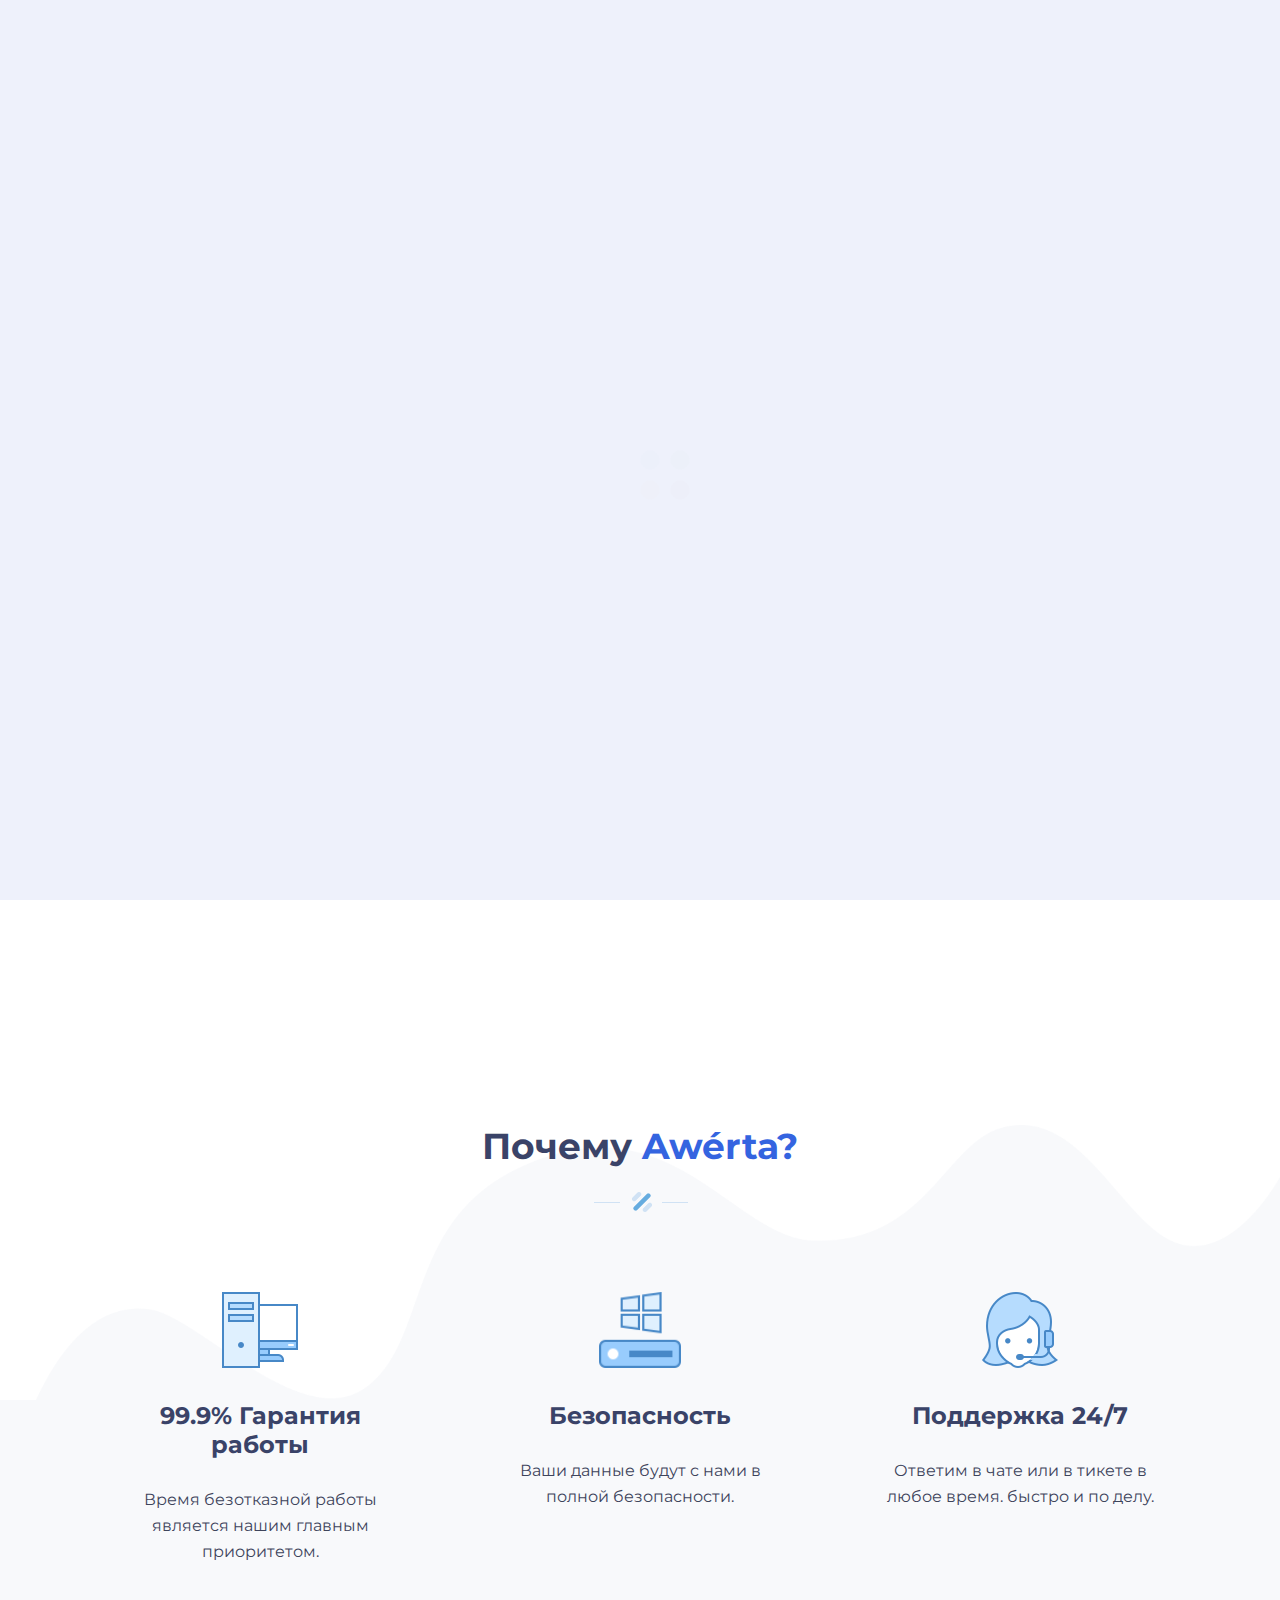
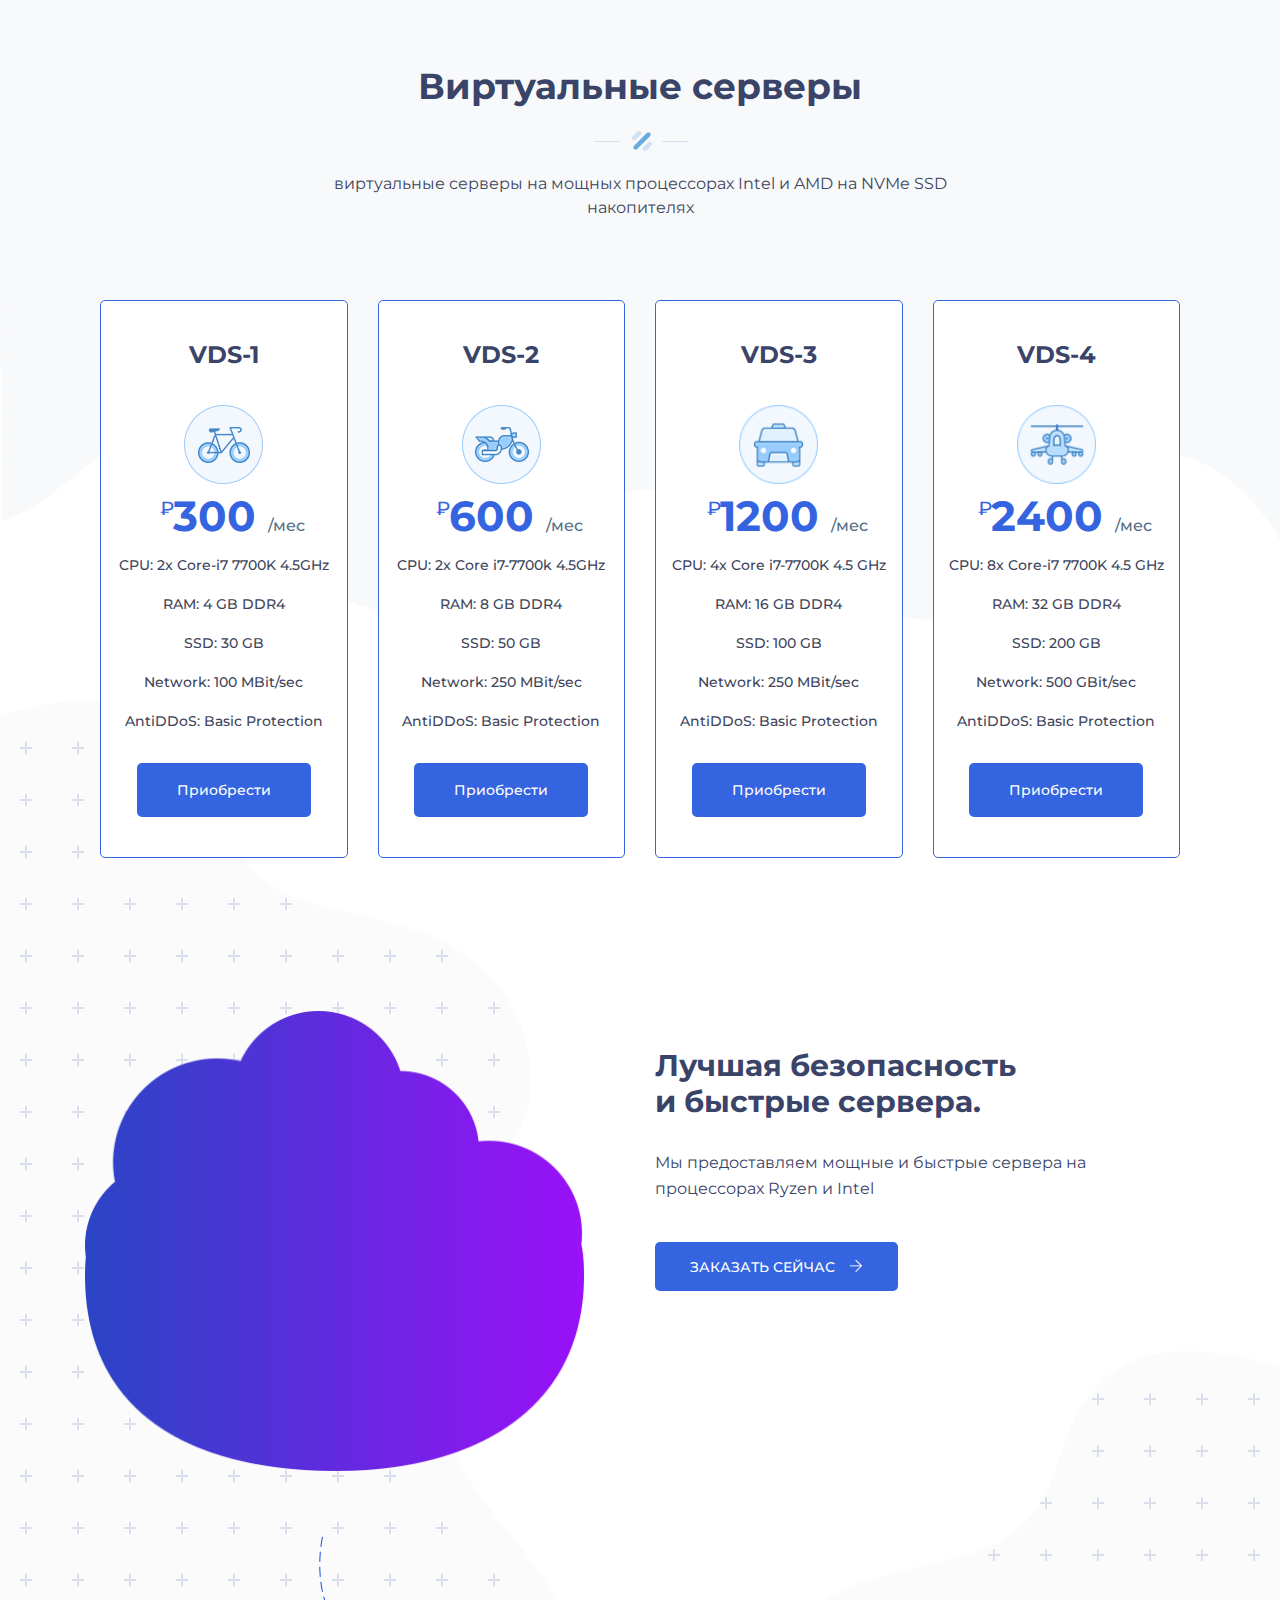
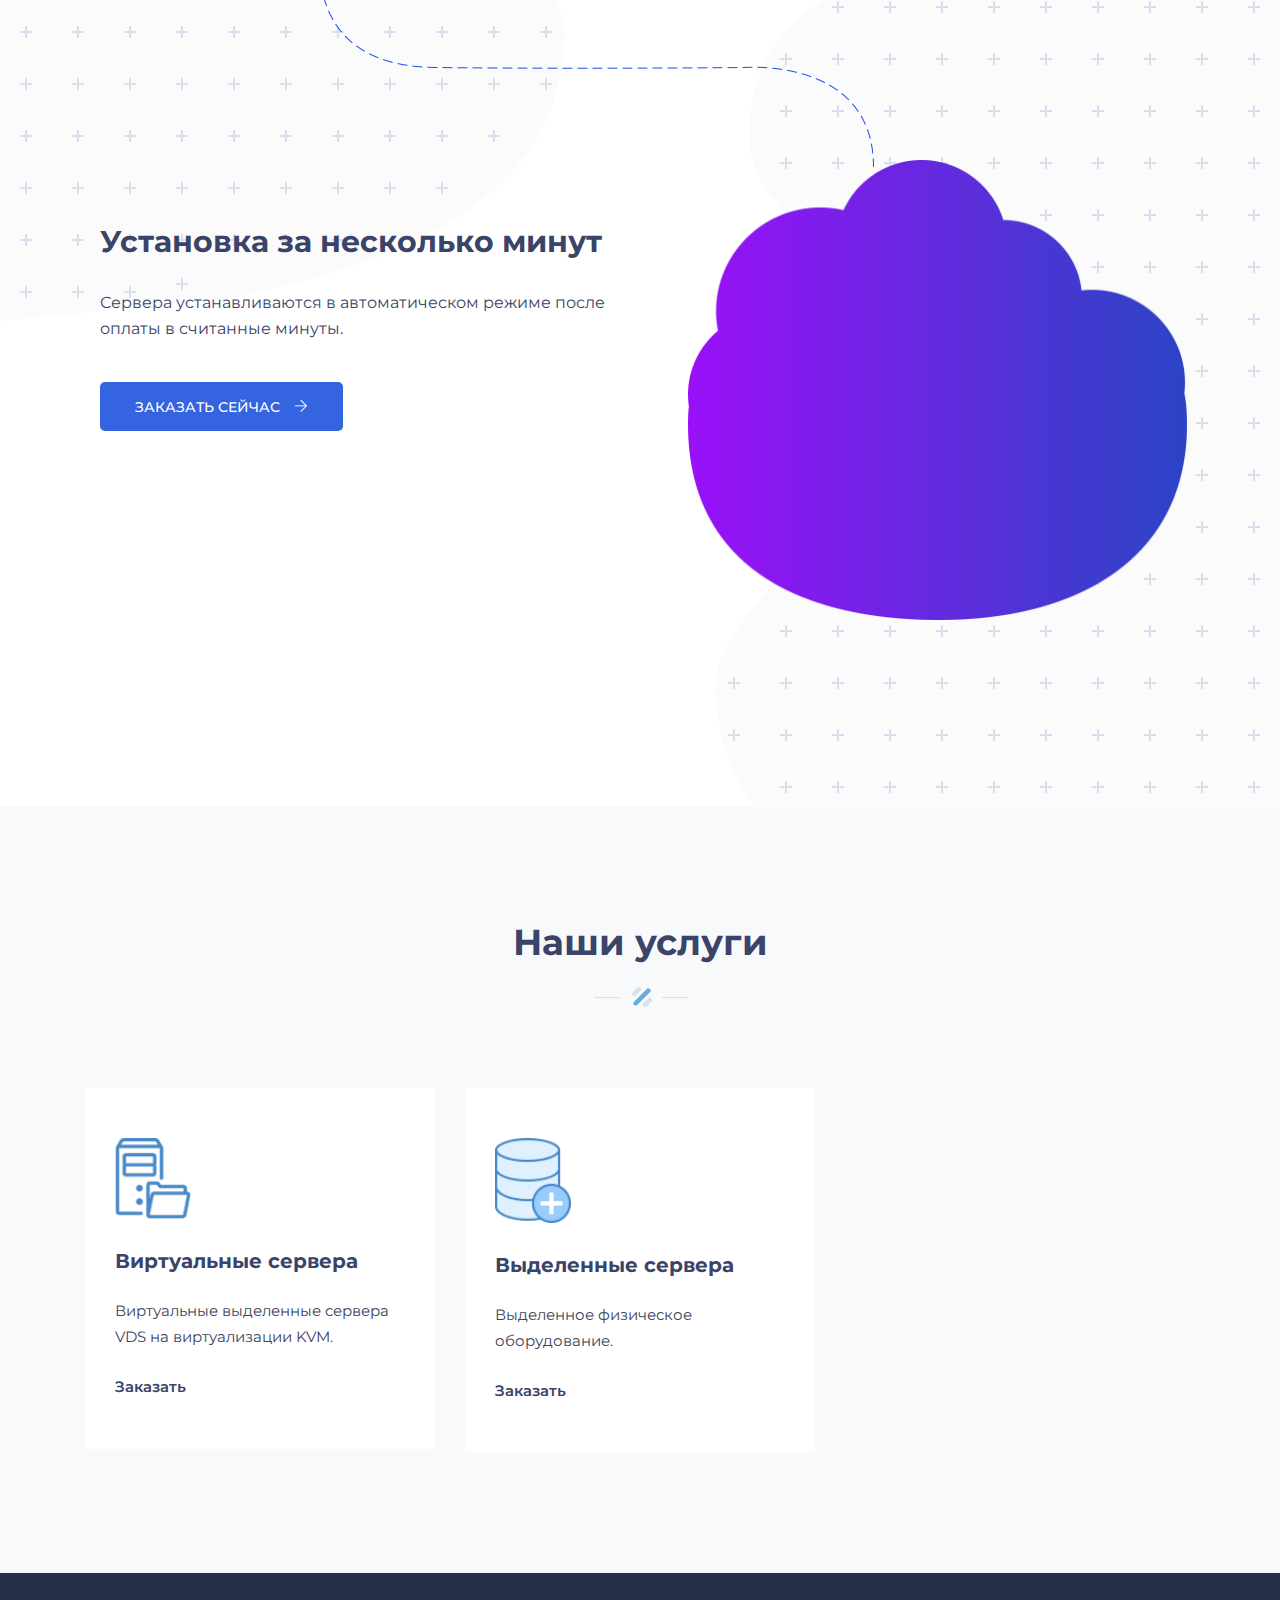
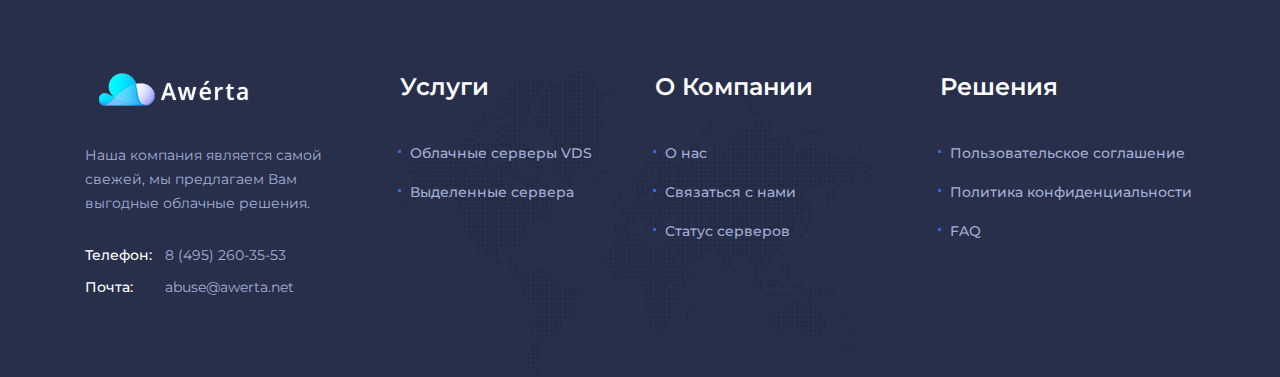
<file: index.html>
<!DOCTYPE html>
<html lang="zxx" class="no-js">

<head>
    <meta charset="utf-8">
    <meta http-equiv="X-UA-Compatible" content="IE=edge">
    <meta name="viewport" content="width=device-width, initial-scale=1">
    <title>Awerta.net | Облачные решения</title>
    <link rel="apple-touch-icon" href="asset/img/favicon/apple-touch-icon.png">
    <link rel="icon" href="asset/img/favicon/favicon.ico">
    <link href="https://fonts.googleapis.com/css?family=Montserrat:100,100i,200,200i,300,300i,400,400i,500,500i,600,600i,700,700i,800,800i,900,900i" rel="stylesheet">
    <link href="asset/css/bootstrap.min.css" rel="stylesheet">
    <link href="asset/css/jquery.mCustomScrollbar.min.css" rel="stylesheet">
    <link href="asset/css/style.min.css" rel="stylesheet">
    <link href="asset/css/elements.css" rel="stylesheet">
    <link href="style.css" rel="stylesheet">
    <link href="responsive.css" rel="stylesheet">
  
</head>

<body class="homepage-2">
  <div class="preloader-wrapper">
    <div class="preloder">
      <div class="shape shape-1"></div>
      <div class="shape shape-2"></div>
      <div class="shape shape-3"></div>
      <div class="shape shape-4"></div>
    </div>
  </div>

  

    <header class="header-top-area">
        <div class="container">
            <div class="row">
                <div class="col-xl-7 col-lg-7 col-md-6 col-12">
                    <div class="header-top-left">
                        <ul>
                            <li> <a href="tel:+74952603553"> <span class="ti-headphone-alt"></span>8 (495) 260-35-53</a> </li>
                            <li> <a href="mailto:abuse@awerta.net"> <span class="ti-email"></span>abuse@awerta.net</a> </li>
                        </ul>
                    </div>
                </div>
                <div class="col-xl-5 col-lg-5 col-md-6 col-12">
                    <div class="header-top-right">
                        <ul>
                            <li><a href="https://my.awerta.net/">Личный кабинет </a></li>
                        </ul>
                    </div>
                </div>
            </div>
        </div>
    </header>

    <div class="navigation-bar stick">
        <div class="container">
            <div class="row">
                <div class="col-md-2">
                    <div class="logo">
                        <a class="" href="index.html"><img src="asset/img/logo/logo.png" alt="logo"></a>
                    </div>
                </div>
                  <div class="col-md-10">
                     <div class="navigation">
                        <ul class="list-inline text-right" id="mainmenu">
                           <li>
                              <a href="https://awerta.net/">Главная</a>
                           </li>
                           <li class="mega-manu current-menu-has-children dropdown current-menu-item">
                              <a href="#">Услуги</a>
                                <ul class="dropdown-nav dropdown-nav-left ds-none">
                                    <li><a href="hosting.html">Shared Hosting</a></li>
                                    <li><a href="cloud.html">Cloud Hosting</a></li>
                                </ul>
                              <div class="maga-manu-wrapper">
                                 <div class="row">
                                    <div class="col-md-9 col-sm-9">
                                       <div class="row">
                                          <div class="col-md-6 col-sm-6">
                                             <div class="mega-single-items margin-bottom">
                                                <a class="hosting-links" href="vds.html">
                                                   <h2>Виртуальные сервера</h2>
                                                </a>
                                                <p>Виртуальные выделенные сервера VDS на виртуализации KVM.</p>
                                             </div>
                                             <div class="mega-single-items ">
                                                <a class="hosting-links" href="dedicated.html">
                                                   <h2>Выделенные сервера</h2>
                                                </a>
                                                <p>Выделенное физическое оборудование.</p>
                                             </div>
                                          </div>
                                       </div>
                                    </div>
                                    <div class="col-md-3 col-sm-3">
                                    </div>
                                 </div>
                              </div>
                           </li>
                           <li><a href="about.html">О нас</a></li>
                           <li><a href="https://status.awerta.net/">Статус серверов</a></li>
                           <li><a href="contact.html">Связаться с нами</a></li>
                        </ul>
                     </div>
                  </div>
            </div>
        </div>
    </div>

        <section class="slider-area">
            <div class="slider-wrapper">
                <div class="slider-single-item" data-animation="bounceIn" data-delay="1s">
                <div class="container">
                    <div class="slider-image0" data-animation="fadeInRight" data-delay="2s"><img src="asset/img/bg/hero-ing.png" alt="image01" /></div>
                  <div class="slider-heading" data-animation="fadeInUp" data-delay="1s"> Awérta <br> Облачные решения</div>
                  <div class="slider-heading-content" data-animation="fadeInDown" data-delay="2s">Один из самых стабильных хостинг-провадеров<br>по предоставлению облачных решений!</div>
                     <div class="slider-heading-btns">
                      <ul class="d-inline">
                        <li class="d-inline"><a href="https://my.awerta.net/" class="download-btn " data-animation="fadeInUp" data-delay="1s">Заказать сейчас</a> </li>
                      </ul>
                     </div>
                </div>
                </div>
            </div>
        </section>
    <section class="domain-area ">
    </section>

    <section class="blog-1-area">
        <div class="container">
            <div class="row">
                <div class="col-md-12">
                    <div class="section-title ">
                        <h2>Почему <span>Awérta?</span> </h2>
                        <img src="asset/img/section-shape.png" alt="section-shape">
                    </div>
                </div>
            </div>
            <div class="row">
                <div class="col-md-4 col-12 ">
                    <div class="single-blog-1">
                        <img src="asset/img/service/section-icon.png" alt="section-icon">
                        <h2>99.9% Гарантия работы</h2>
                        <p>Время безотказной работы является нашим главным приоритетом.</p>
                    </div>
                </div>
                <div class="col-md-4 col-12 ">
                    <div class="single-blog-1">
                        <img src="asset/img/service/section-icon-2.png" alt="section-icon">
                        <h2>Безопасность</h2>
                        <p>Ваши данные будут с нами в полной безопасности.</p>
                    </div>
                </div>
                <div class="col-md-4 col-12 ">
                    <div class="single-blog-1">
                        <img src="asset/img/service/section-icon-3.png" alt="section-icon">
                        <h2>Поддержка 24/7</h2>
                        <p>Ответим в чате или в тикете в любое время. быстро и по делу.</p>
                    </div>
                </div>
            </div>

    <div class="homepage-2 pricing-table-area">
        <div class="container">
            <div class="row">
                <div class="col-md-12">
                    <div class="section-title">
                        <h2>Виртуальные серверы</h2>
                        <img src="asset/img/section-shape.png" alt="section-shape">
                        <p>виртуальные серверы на мощных процессорах Intel и AMD на NVMe SSD накопителях</p>
                    </div>
                </div>
            </div>

            <div class="row">
                <div class="col-lg-3 col-md-6 col-12">
                    <div class="single-pricing-table">
                        <h2>VDS-1</h2>
                        <img src="asset/img/pricing-icon/pricing-icon.png" alt="pricing-icon">
                        <div class="pricing-amount">
                            <sup><span class="currency">₽</span></sup>
                            <span class="price">
                              300
                          </span>
                            <span class="subscription">
                              /мес
                          </span>
                        </div>
                        <div class="pricing-content">
                            <ul>
                                <li>CPU: 2x Core-i7 7700K 4.5GHz</li>
                                <li>RAM: 4 GB DDR4</li>
                                <li>SSD: 30 GB</li>
                                <li>Network: 100 MBit/sec</li>
                                <li>AntiDDoS: Basic Protection</li>
                            </ul>
                            <a class="pricing-btn blue-btn" href="vds.html">Приобрести</a>
                        </div>
                    </div>
                </div>
                <div class="col-lg-3 col-md-6 col-12">
                    <div class="single-pricing-table active">
                        <h2>VDS-2</h2>
                        <img src="asset/img/pricing-icon/pricing-icon-2.png" alt="pricing-icon">
                        <div class="pricing-amount">
                            <sup><span class="currency">₽</span></sup>
                            <span class="price">
                              600
                          </span>
                            <span class="subscription">
                              /мес
                          </span>
                        </div>
                        <div class="pricing-content">
                            <ul>
                                <li>CPU: 2x Core i7-7700k 4.5GHz</li>
                                <li>RAM: 8 GB DDR4</li>
                                <li>SSD: 50 GB</li>
                                <li>Network: 250 MBit/sec</li>
                                <li>AntiDDoS: Basic Protection</li>
                            </ul>
                            <a class="pricing-btn blue-btn" href="vds.html">Приобрести</a>
                        </div>
                    </div>
                </div>
                <div class="col-lg-3 col-md-6 col-12">
                    <div class="single-pricing-table">
                        <h2>VDS-3</h2>
                        <img src="asset/img/pricing-icon/pricing-icon-3.png" alt="pricing-icon">
                        <div class="pricing-amount">
                            <sup><span class="currency">₽</span></sup>
                            <span class="price">
                            1200
                          </span>
                            <span class="subscription">
                              /мес
                          </span>
                        </div>
                        <div class="pricing-content">
                            <ul>
                                <li>CPU: 4x Core i7-7700K 4.5 GHz</li>
                                <li>RAM: 16 GB DDR4</li>
                                <li>SSD: 100 GB</li>
                                <li>Network: 250 MBit/sec</li>
                                <li>AntiDDoS: Basic Protection</li>
                            </ul>
                            <a class="pricing-btn blue-btn" href="vds.html">Приобрести</a>
                        </div>
                    </div>
                </div>
                <div class="col-lg-3 col-md-6 col-12">
                    <div class="single-pricing-table">
                        <h2>VDS-4</h2>
                        <img src="asset/img/pricing-icon/pricing-icon-4.png" alt="pricing-icon">
                        <div class="pricing-amount">
                            <sup><span class="currency">₽</span></sup>
                            <span class="price">
                              2400
                          </span>
                            <span class="subscription">
                              /мес
                          </span>
                        </div>
                        <div class="pricing-content">
                            <ul>
                                <li>CPU: 8x Core-i7 7700K 4.5 GHz</li>
                                <li>RAM: 32 GB DDR4</li>
                                <li>SSD: 200 GB</li>
                                <li>Network: 500 GBit/sec</li>
                                <li>AntiDDoS: Basic Protection</li>
                            </ul>
                            <a class="pricing-btn blue-btn" href="vds.html">Приобрести</a>
                        </div>
                    </div>
                </div>

            </div>

        </div>
    </div>
     <section class="power-area">
            <div class="container">
                <div class="row">
                    <div class="col-lg-6 col-md-12 col-12">
                        <div class="power-left">
                            <div class="clouds">
                                <img src="asset/img/cloud/cloud-1-2.png" alt="cloud" class="cloud1">
                                <img src="asset/img/cloud/cloud-2-2.png" alt="cloud" class="cloud3">
                                <img src="asset/img/cloud/cloud-3-2.png" alt="cloud" class="cloud4">
                                <img src="asset/img/cloud/cloud-4-2.png" alt="cloud" class="cloud6">
                            </div>
                            <img class=" wow fadeInDown" data-animation="fadeInDown" animation-duration="2s" data-delay="2s" src="asset/img/feature/feature-2-2.png" alt="image">
                        </div>
                    </div>
                    <div class="col-lg-6 col-md-12 col-12 pr-0">
                        <div class="power-right">
                            <h2>Лучшая безопасность <br> и быстрые сервера. </h2>
                            <p>Мы предоставляем мощные и быстрые сервера на процессорах Ryzen и Intel</p>
      
                            <a class="pricing-btn blue-btn" href="https://my.awerta.net/">ЗАКАЗАТЬ СЕЙЧАС <i class="ti-arrow-right"></i></a>
                        </div>
                    </div>
                </div>
                <div class="power-area-2">
                    <div class="row">
                        <div class="col-lg-6 col-md-12 col-12 order-md-last order-lg-first pr-0">
                            <div class="power-right">
                                <h2>Установка за несколько минут </h2>
                                <p>Сервера устанавливаются в автоматическом режиме после оплаты в считанные минуты.</p>
                                <a class="pricing-btn blue-btn" href="https://my.awerta.net/">ЗАКАЗАТЬ СЕЙЧАС <i class="ti-arrow-right"></i></a>
                            </div>
                        </div>
                        <div class="col-lg-6 col-md-12 col-12 order-md-first order-lg-last text-right">
                            <div class="power-left">
                            <div class="clouds">
                                <img src="asset/img/cloud/cloud-1-2.png" alt="cloud" class="cloud1">
                                <img src="asset/img/cloud/cloud-2-2.png" alt="cloud" class="cloud3">
                                <img src="asset/img/cloud/cloud-3-2.png" alt="cloud" class="cloud4">
                                <img src="asset/img/cloud/cloud-4-2.png" alt="cloud" class="cloud6">
                            </div>
                                <img class="wow fadeInDown" data-animation="fadeInDown" animation-duration="2s" data-delay="2s" src="asset/img/feature/feature-1-2.png" alt="image">
                            </div>
                        </div>
                    </div>
                </div>
            </div>
        </section>

    </div>
    </section>

    <section class="homepage-2 blog-2-area">
        <div class="container">
            <div class="row">
                <div class="col-md-12">
                    <div class="section-title ">
                        <h2>Наши услуги</h2>
                        <img src="asset/img/section-shape.png" alt="section-shape">
                    </div>
                </div>
            </div>
            <div class="row">
                <div class="col-lg-4 col-md-6 col-12 ">
                    <div class="single-blog-1">
                        <img src="asset/img/service/service-icon.png" alt="section-icon">
                        <h2>Виртуальные сервера</h2>
                        <p>Виртуальные выделенные сервера VDS на виртуализации KVM.</p>
                        <a href="https://my.awerta.net/" class="read-more-btn">Заказать <i class="ti-arrow-right"></i> </a>
                    </div>
                </div>
                <div class="col-lg-4 col-md-6 col-12 ">
                    <div class="single-blog-1">
                        <img src="asset/img/service/service-icon-2.png" alt="section-icon">
                        <h2>Выделенные сервера</h2>
                        <p>Выделенное физическое оборудование.</p>
                        <a href="https://my.awerta.net/" class="read-more-btn">Заказать <i class="ti-arrow-right"></i></a>
                    </div>
                </div>
            </div>
        </section>

      <section class="footer-area">
         <div class="container">
            <div class="footer-main ">
               <div class="row">
                  <div class="col-lg-3 col-md-12 col-12">
                     <div class="footer-single-item">
                        <div class="logo">
                           <a href="index.html"><img src="asset/img/logo/footer-logo.png" alt="logo"></a>
                        </div>
                        <p>Наша компания является самой свежей, мы предлагаем Вам выгодные облачные решения.</p>
                        <p class="contact-info"><span>Телефон:</span><a href="tel:+84952603553">8 (495) 260-35-53</a></p>
                        <p class="contact-info"><span>Почта:</span><a href="mailto:abuse@awerta.net">abuse@awerta.net</a> </p>
                     </div>
                  </div>
                  <div class="col-lg-3 col-md-12 col-12 ">
                     <div class="single-footer margin-left">
                        <h2>Услуги</h2>
                        <div class="footer-links">
                           <ul>
                              <li><a href="vds.html">Облачные серверы VDS</a></li>
                              <li><a href="dedicated.html">Выделенные сервера</a></li>
                           </ul>
                        </div>
                     </div>
                  </div>
                  <div class="col-lg-3 col-md-12 col-12 ">
                     <div class="single-footer">
                        <h2>О компании</h2>
                        <div class="footer-links">
                           <ul>
                              <li><a href="about.html">О нас</a></li>
                              <li><a href="contact.html">Связаться с нами</a></li>
                              <li><a href="https://status.awerta.net/">Статус серверов</a></li>
                           </ul>
                        </div>
                     </div>
                  </div>
                  <div class="col-lg-3 col-md-12 col-12 ">
                     <div class="single-footer">
                        <h2>Решения</h2>
                        <div class="footer-links">
                           <ul>
                              <li><a href="terms.html">Пользовательское соглашение</a></li>
                              <li><a href="privacy.html">Политика конфиденциальности</a></li>
                              <li><a href="faq.html">FAQ</a></li>
                           </ul>
                        </div>
                     </div>
                  </div>
               </div>
            </div>
         </div>
      </section>
    <script src="asset/js/jquery.min.js"></script>
    <script src="asset/js/bootstrap.min.js"></script>
    <script src="asset/js/jquery.onecarousel.min.js"></script>
    <script src="asset/js/jquery.touchwipe.min.js"></script>
    <script src="asset/js/plugins.js"></script>
    <script src="asset/js/jquery.mCustomScrollbar.concat.min.js"></script>
    <script src="asset/js/main.js"></script>
    <script src="asset/js/ajax-mail.js"></script>
    <script src="asset/js/ajax-subscribe.js"></script>



</body>

</html>
</file>
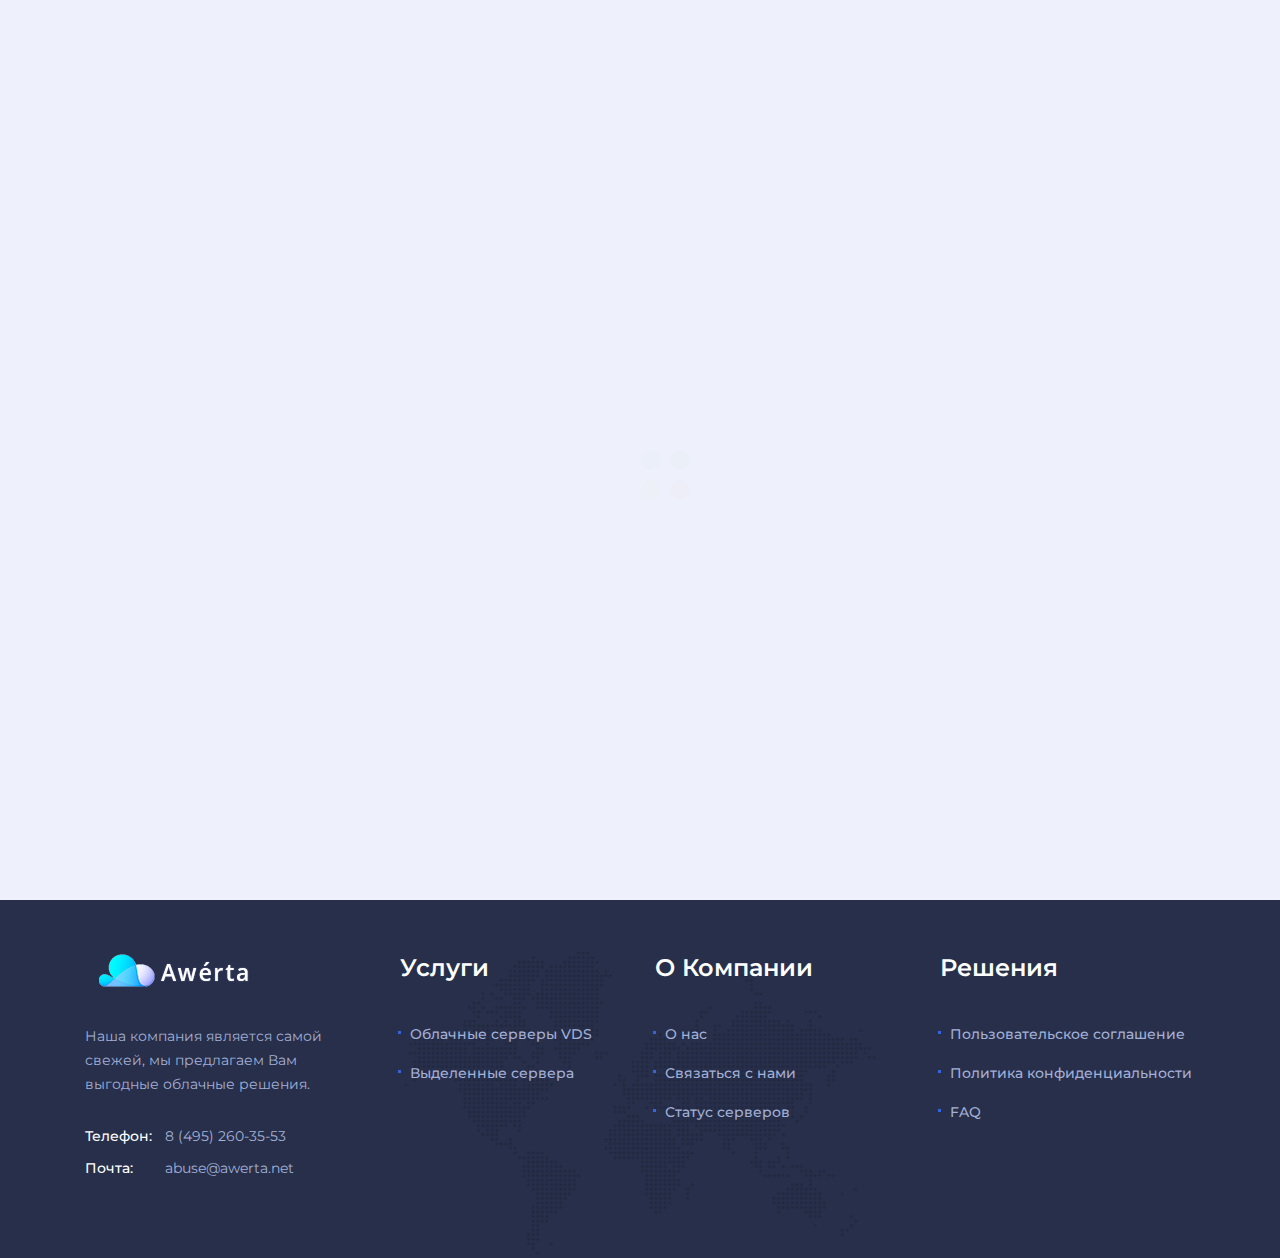
<file: about.html>
<!DOCTYPE html>
<html lang="zxx">

<head>
    <meta charset="utf-8">
    <meta http-equiv="X-UA-Compatible" content="IE=edge">
    <meta name="viewport" content="width=device-width, initial-scale=1">
    <title>Awerta.net | Облачные решения</title>
    <link rel="apple-touch-icon" href="asset/img/favicon/apple-touch-icon.png">
    <link rel="icon" href="asset/img/favicon/favicon.ico">
    <link href="https://fonts.googleapis.com/css?family=Montserrat:100,100i,200,200i,300,300i,400,400i,500,500i,600,600i,700,700i,800,800i,900,900i" rel="stylesheet">
    <link href="asset/css/bootstrap.min.css" rel="stylesheet">
    <link href="asset/css/jquery.mCustomScrollbar.min.css" rel="stylesheet">
    <link href="asset/css/venobox.css" rel="stylesheet">
    <link href="asset/css/elements.css" rel="stylesheet">
    <link href="style.css" rel="stylesheet">
    <link href="responsive.css" rel="stylesheet">

</head>

<body class="homepage-2 about-page">
  <div class="preloader-wrapper">
    <div class="preloder">
      <div class="shape shape-1"></div>
      <div class="shape shape-2"></div>
      <div class="shape shape-3"></div>
      <div class="shape shape-4"></div>
    </div>
  </div>
    
   
    <header class="header-top-area">
        <div class="container">
            <div class="row">
                <div class="col-xl-7 col-lg-7 col-md-6 col-12">
                    <div class="header-top-left">
                        <ul>
                            <li> <a href="tel:+74952603553"> <span class="ti-headphone-alt"></span>8 (495) 260-35-53</a> </li>
                            <li> <a href="mailto:abuse@awerta.net"> <span class="ti-email"></span>abuse@awerta.net</a> </li>
                        </ul>
                    </div>
                </div>
                <div class="col-xl-5 col-lg-5 col-md-6 col-12">
                    <div class="header-top-right">
                        <ul>
                            <li><a href="https://my.awerta.net/">Личный кабинет </a></li>
                        </ul>
                    </div>
                </div>
            </div>
        </div>
    </header>

    <div class="navigation-bar stick">
        <div class="container">
            <div class="row">
                <div class="col-md-2">
                    <div class="logo">
                        <a class="" href="index.html"><img src="asset/img/logo/logo.png" alt="logo"></a>
                    </div>
                </div>
                  <div class="col-md-10">
                     <div class="navigation">
                        <ul class="list-inline text-right" id="mainmenu">
                           <li>
                              <a href="#">Главная</a>
                           </li>
                           <li class="mega-manu current-menu-has-children dropdown current-menu-item">
                              <a href="#">Услуги</a>
                                <ul class="dropdown-nav dropdown-nav-left ds-none">
                                    <li><a href="hosting.html">Виртуальные сервера</a></li>
                                    <li><a href="cloud.html">Выделенные сервера</a></li>
                                </ul>
                              <div class="maga-manu-wrapper">
                                 <div class="row">
                                    <div class="col-md-9 col-sm-9">
                                       <div class="row">
                                          <div class="col-md-6 col-sm-6">
                                             <div class="mega-single-items margin-bottom">
                                                <a class="hosting-links" href="vds.html">
                                                   <h2>Виртуальные сервера</h2>
                                                </a>
                                                <p>Виртуальные выделенные сервера VDS на виртуализации KVM.</p>
                                             </div>
                                             <div class="mega-single-items ">
                                                <a class="hosting-links" href="dedicated.html">
                                                   <h2>Выделенные сервера</h2>
                                                </a>
                                                <p>Выделенное физическое оборудование.</p>
                                             </div>
                                          </div>
                                       </div>
                                    </div>
                                    <div class="col-md-3 col-sm-3">
                                    </div>
                                 </div>
                              </div>
                           </li>
                           <li><a href="about.html">О нас</a></li>
                           <li><a href="https://status.awerta.net/">Статус серверов</a></li>
                           <li><a href="contact.html">Связаться с нами</a></li>
                        </ul>
                     </div>
                  </div>
            </div>
        </div>
    </div>
    <!-- /MOBILE NAVIGATION -->
    <!-- /NAVIGATION -->
    <!-- ABOUT UA AREA -->
    <section class="about-area">
      <div class="clouds">
            <img src="asset/img/cloud/b-cloud-1.png" alt="cloud" class="cloud1">
            <img src="asset/img/cloud/b-cloud-2.png" alt="cloud" class="cloud3">
            <img src="asset/img/cloud/b-cloud-3.png" alt="cloud" class="cloud4">
            <img src="asset/img/cloud/b-cloud-4.png" alt="cloud" class="cloud5">
            <img src="asset/img/cloud/b-cloud-5.png" alt="cloud" class="cloud2">
            <img src="asset/img/cloud/b-cloud-1.png" alt="cloud" class="cloud6">
        </div>
        <img src="asset/img/bg/slake-breatcrumb-img1.png" alt="cloud" class="breadcrumb-right-img">
        <img src="asset/img/bg/slake-breatcrumb-img2.png" alt="cloud" class="breadcrumb-left-img">
        <div class="container">
            <div class="row">
                <div class="col-md-12">
                    <div class="about-content-table">
                        <div class="about-content-table-sell">
                            <div class="about-heading">
                                <h2>О нас</h2>
                                  <div class="about-links">
                                      <ul>
                                          <li><a href="index.html">Главная </a></li>
                                          <li class="d-link">- О нас</li>
                                      </ul>
                                  </div>
                            </div>
                        </div>
                    </div>
                </div>
            </div>
        </div>
    </section>

    <section class="about-blog about">
        <div class="container">
            <div class="row">
                <div class="col-xl-4 col-lg-4 col-md-4 col-12 ">
                    <div class="single-blog-1">
                        <img src="asset/img/service/about-icon-11.png" alt="section-icon">
                        <h2>99.9% Гарантия работы</h2>
                        <p>Время безотказной работы является нашим главным приоритетом.</p>
                    </div>
                </div>
                <div class="col-xl-4 col-lg-4 col-md-4 col-12 ">
                    <div class="single-blog-1">
                        <img src="asset/img/service/service-icon-4.png" alt="section-icon">
                        <h2>Безопасность</h2>
                        <p>Ваши данные будут с нами в полной безопасности.</p>
                    </div>
                </div>
                <div class="col-xl-4 col-lg-4 col-md-4 col-12 ">
                    <div class="single-blog-1">
                        <img src="asset/img/service/section-icon-3.png" alt="section-icon">
                        <h2>Поддержка 24/7</h2>
                        <p>Ответим в чате или в тикете в любое время. быстро и по делу.</p>
                    </div>
                </div>
            </div>
        </div>
    </section>


      <section class="footer-area">
         <div class="container">
            <div class="footer-main ">
               <div class="row">
                  <div class="col-lg-3 col-md-12 col-12">
                     <div class="footer-single-item">
                        <div class="logo">
                           <a href="index.html"><img src="asset/img/logo/footer-logo.png" alt="logo"></a>
                        </div>
                        <p>Наша компания является самой свежей, мы предлагаем Вам выгодные облачные решения.</p>
                        <p class="contact-info"><span>Телефон:</span><a href="tel:+84952603553">8 (495) 260-35-53</a></p>
                        <p class="contact-info"><span>Почта:</span><a href="mailto:abuse@awerta.net">abuse@awerta.net</a> </p>
                     </div>
                  </div>
                  <div class="col-lg-3 col-md-12 col-12 ">
                     <div class="single-footer margin-left">
                        <h2>Услуги</h2>
                        <div class="footer-links">
                           <ul>
                              <li><a href="vds.html">Облачные серверы VDS</a></li>
                              <li><a href="dedicated.html">Выделенные сервера</a></li>
                           </ul>
                        </div>
                     </div>
                  </div>
                  <div class="col-lg-3 col-md-12 col-12 ">
                     <div class="single-footer">
                        <h2>О компании</h2>
                        <div class="footer-links">
                           <ul>
                              <li><a href="about.html">О нас</a></li>
                              <li><a href="contact.html">Связаться с нами</a></li>
                              <li><a href="https://status.awerta.net/">Статус серверов</a></li>
                           </ul>
                        </div>
                     </div>
                  </div>
                  <div class="col-lg-3 col-md-12 col-12 ">
                     <div class="single-footer">
                        <h2>Решения</h2>
                        <div class="footer-links">
                           <ul>
                              <li><a href="terms.html">Пользовательское соглашение</a></li>
                              <li><a href="privacy.html">Политика конфиденциальности</a></li>
                              <li><a href="faq.html">FAQ</a></li>
                           </ul>
                        </div>
                     </div>
                  </div>
               </div>
            </div>
         </div>
      </section>
    <script src="asset/js/jquery.min.js"></script>
    <script src="asset/js/bootstrap.min.js"></script>
    <script src="asset/js/jquery.mCustomScrollbar.concat.min.js"></script>
    <script src="asset/js/venobox.min.js"></script>
    <script src="asset/js/plugins.js"></script>
    <script src="asset/js/ajax-mail.js"></script>
    <script src="asset/js/ajax-subscribe.js"></script>
    <script src="asset/js/main.js"></script>
</body>

</html>
</file>
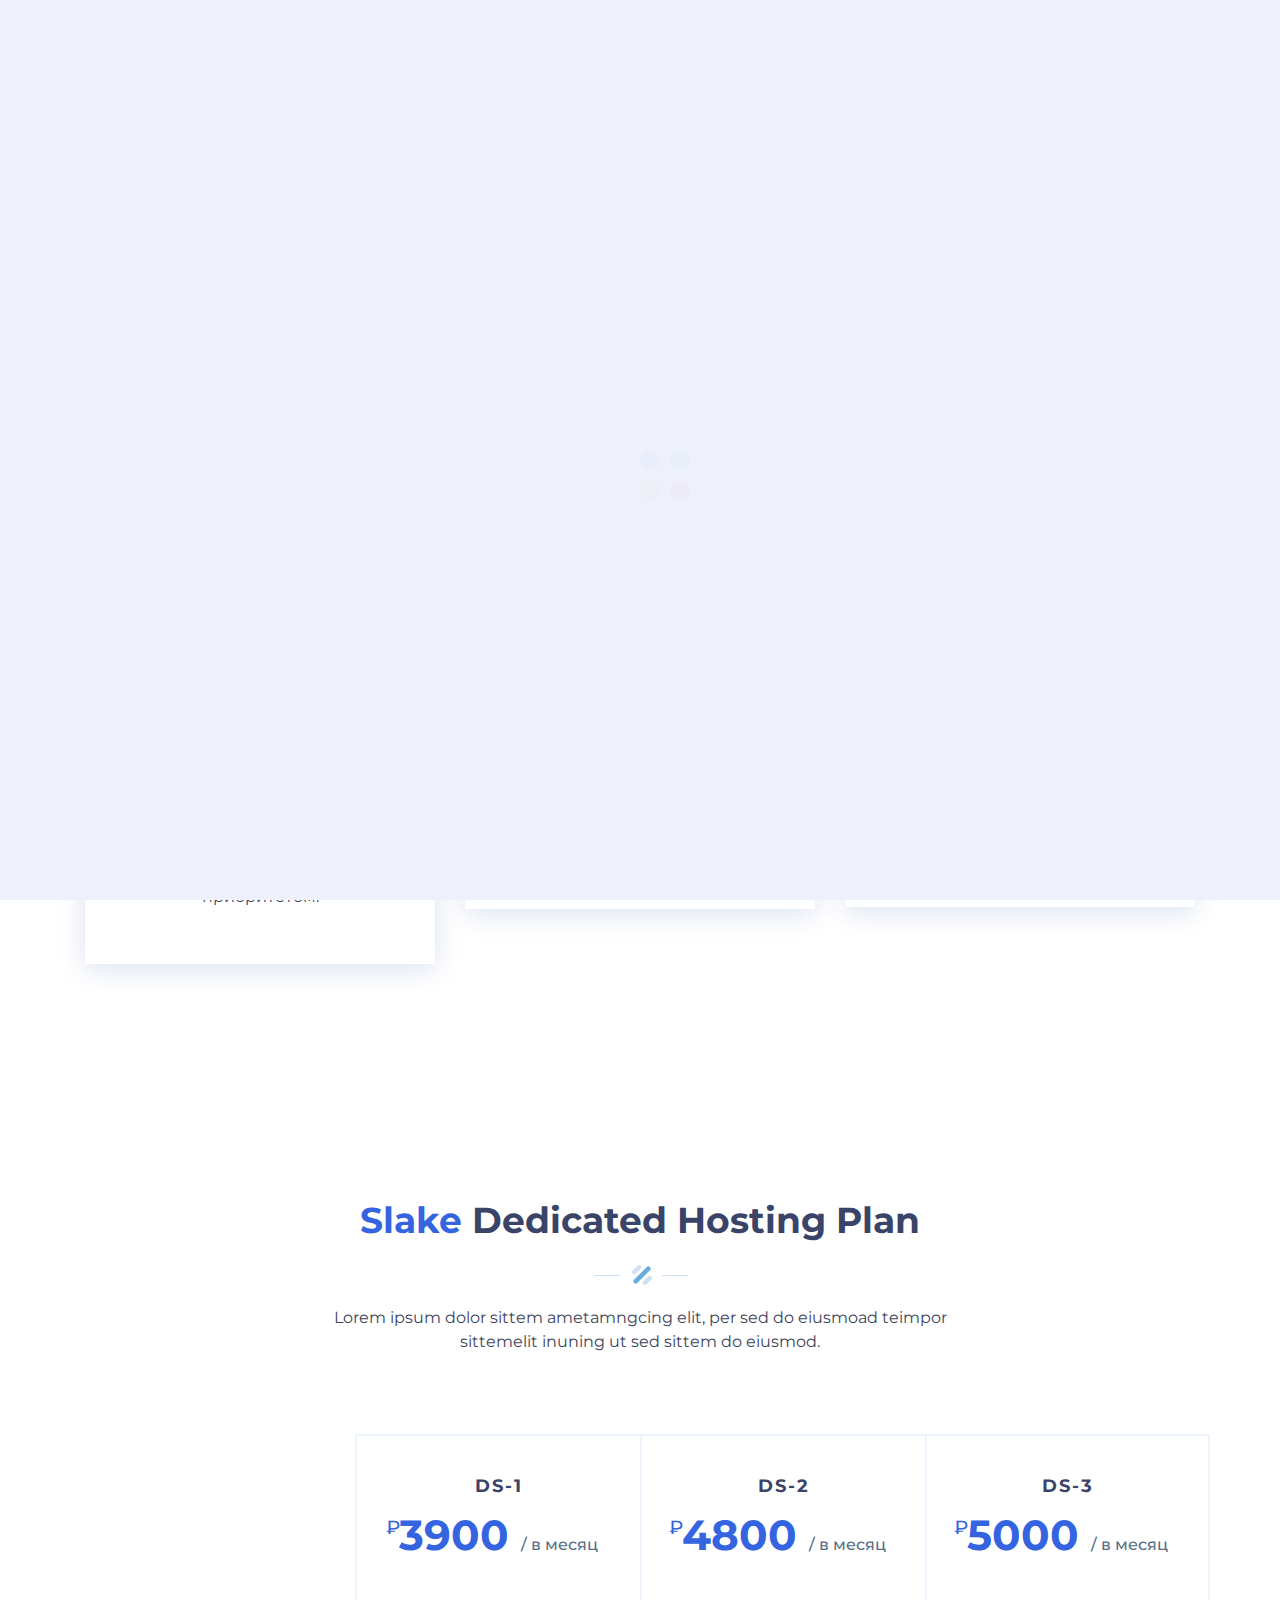
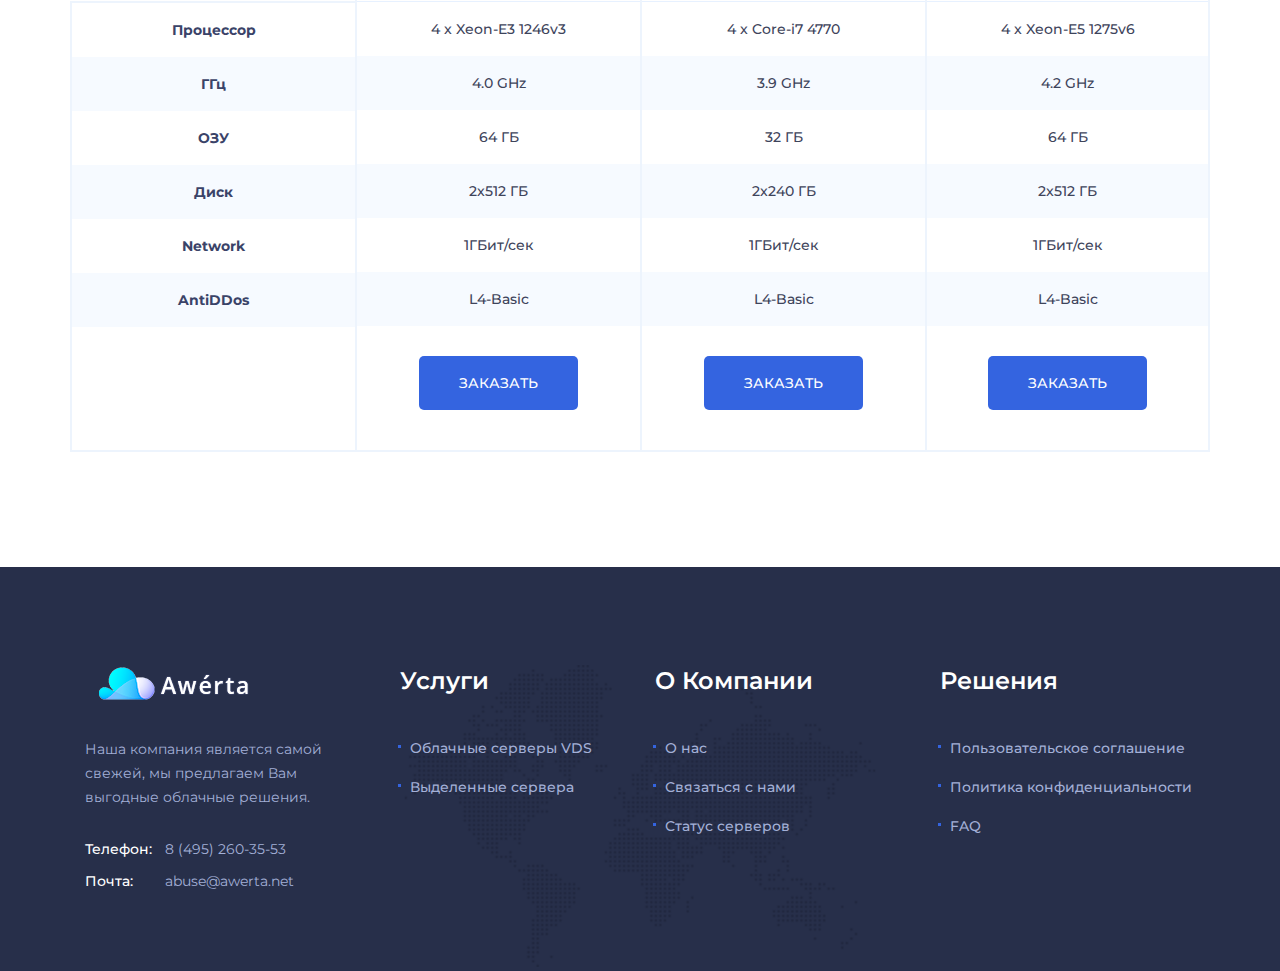
<file: dedicated.html>
<!DOCTYPE html>
<html lang="zxx">

<head>
    <meta charset="utf-8">
    <meta http-equiv="X-UA-Compatible" content="IE=edge">
    <meta name="viewport" content="width=device-width, initial-scale=1">
    <title>Awerta.net | Облачные решения</title>
    <link rel="apple-touch-icon" href="asset/img/favicon/apple-touch-icon.png">
    <link rel="icon" href="asset/img/favicon/favicon.ico">
    <link href="https://fonts.googleapis.com/css?family=Montserrat:100,100i,200,200i,300,300i,400,400i,500,500i,600,600i,700,700i,800,800i,900,900i" rel="stylesheet">
    <link href="asset/css/bootstrap.min.css" rel="stylesheet">
    <link href="asset/css/jquery.mCustomScrollbar.min.css" rel="stylesheet">
    <link href="asset/css/venobox.css" rel="stylesheet">
    <link href="asset/css/elements.css" rel="stylesheet">
    <link href="style.css" rel="stylesheet">
    <link href="responsive.css" rel="stylesheet">

</head>

<body class="homepage-2 dedicated">
  <div class="preloader-wrapper">
    <div class="preloder">
      <div class="shape shape-1"></div>
      <div class="shape shape-2"></div>
      <div class="shape shape-3"></div>
      <div class="shape shape-4"></div>
    </div>
  </div>
    <header class="header-top-area">
        <div class="container">
            <div class="row">
                <div class="col-xl-7 col-lg-7 col-md-6 col-12">
                    <div class="header-top-left">
                        <ul>
                            <li> <a href="tel:+74952603553"> <span class="ti-headphone-alt"></span>8 (495) 260-35-53</a> </li>
                            <li> <a href="mailto:abuse@awerta.net"> <span class="ti-email"></span>abuse@awerta.net</a> </li>
                        </ul>
                    </div>
                </div>
                <div class="col-xl-5 col-lg-5 col-md-6 col-12">
                    <div class="header-top-right">
                        <ul>
                            <li><a href="https://my.awerta.net/">Личный кабинет </a></li>
                        </ul>
                    </div>
                </div>
            </div>
        </div>
    </header>

    <div class="navigation-bar stick">
        <div class="container">
            <div class="row">
                <div class="col-md-2">
                    <div class="logo">
                        <a class="" href="index.html"><img src="asset/img/logo/logo.png" alt="logo"></a>
                    </div>
                </div>
                  <div class="col-md-10">
                     <div class="navigation">
                        <ul class="list-inline text-right" id="mainmenu">
                           <li>
                              <a href="https://awerta.net/">Главная</a>
                           </li>
                           <li class="mega-manu current-menu-has-children dropdown current-menu-item">
                              <a href="#">Услуги</a>
                                <ul class="dropdown-nav dropdown-nav-left ds-none">
                                    <li><a href="hosting.html">Виртуальные сервера</a></li>
                                    <li><a href="cloud.html">Выделенные сервера</a></li>
                                </ul>
                              <div class="maga-manu-wrapper">
                                 <div class="row">
                                    <div class="col-md-9 col-sm-9">
                                       <div class="row">
                                          <div class="col-md-6 col-sm-6">
                                             <div class="mega-single-items margin-bottom">
                                                <a class="hosting-links" href="vds.html">
                                                   <h2>Виртуальные сервера</h2>
                                                </a>
                                                <p>Виртуальные выделенные сервера VDS на виртуализации KVM.</p>
                                             </div>
                                             <div class="mega-single-items ">
                                                <a class="hosting-links" href="dedicated.html">
                                                   <h2>Выделенные сервера</h2>
                                                </a>
                                                <p>Выделенное физическое оборудование.</p>
                                             </div>
                                          </div>
                                       </div>
                                    </div>
                                    <div class="col-md-3 col-sm-3">
                                    </div>
                                 </div>
                              </div>
                           </li>
                           <li><a href="about.html">О нас</a></li>
                           <li><a href="https://status.awerta.net/">Статус серверов</a></li>
                           <li><a href="contact.html">Связаться с нами</a></li>
                        </ul>
                     </div>
                  </div>
            </div>
        </div>
    </div>

    <section class="about-area">
      <div class="clouds">
            <img src="asset/img/cloud/b-cloud-1.png" alt="cloud" class="cloud1">
            <img src="asset/img/cloud/b-cloud-2.png" alt="cloud" class="cloud3">
            <img src="asset/img/cloud/b-cloud-3.png" alt="cloud" class="cloud4">
            <img src="asset/img/cloud/b-cloud-4.png" alt="cloud" class="cloud5">
            <img src="asset/img/cloud/b-cloud-5.png" alt="cloud" class="cloud2">
            <img src="asset/img/cloud/b-cloud-1.png" alt="cloud" class="cloud6">
        </div>
        <img src="asset/img/bg/slake-breatcrumb-img1.png" alt="cloud" class="breadcrumb-right-img">
        <img src="asset/img/bg/slake-breatcrumb-img2.png" alt="cloud" class="breadcrumb-left-img">
        <div class="container">
            <div class="row">
                <div class="col-md-12">
                    <div class="about-content-table">
                        <div class="about-content-table-sell">
                            <div class="about-heading">
                            <h2>Выделенные сервера</h2>
                                  <div class="about-links">
                                      <ul>
                                          <li><a href="index.html">Главная </a></li>
                                          <li class="d-link">- Выделенные сервера</li>
                                      </ul>
                                  </div>
                            </div>
                        </div>
                    </div>
                </div>
            </div>
        </div>
    </section>

  <section class="about-blog ">
        <div class="container">
            <div class="row">
                <div class="col-xl-4 col-lg-4 col-md-4 col-12 ">
                    <div class="single-blog-1">
                        <img src="asset/img/service/about-icon-11.png" alt="section-icon">
                        <h2>99.9% Гарантия работы</h2>
                        <p>Время безотказной работы является нашим главным приоритетом.</p>
                    </div>
                </div>
                <div class="col-xl-4 col-lg-4 col-md-4 col-12 ">
                    <div class="single-blog-1">
                        <img src="asset/img/service/service-icon-4.png" alt="section-icon">
                        <h2>Безопасность</h2>
                        <p>Ваши данные будут с нами в полной безопасности.</p>
                    </div>
                </div>
                <div class="col-xl-4 col-lg-4 col-md-4 col-12 ">
                    <div class="single-blog-1">
                        <img src="asset/img/service/section-icon-3.png" alt="section-icon">
                        <h2>Поддержка 24/7</h2>
                        <p>Ответим в чате или в тикете в любое время. быстро и по делу.</p>
                    </div>
                </div>
            </div>
        </div>
    </section>

    <section class="hosting-plan-area">
        <div class="container">
            <div class="row">
                <div class="col-md-12">
                    <div class="section-title">
                        <h2> <span>Slake</span> Dedicated Hosting Plan </h2>
                        <img src="asset/img/section-shape.png" alt="section-shape">
                        <p>Lorem ipsum dolor sittem ametamngcing elit, per sed do eiusmoad teimpor sittemelit inuning ut sed sittem do eiusmod.</p>
                    </div>
                </div>
            </div>
            <div class="row">
                <div class="single-hosting-price display-none">
                    <ul>
                        <li>Процессор</li>
                        <li>ГГц</li>
                        <li>ОЗУ</li>
                        <li>Диск</li>
                        <li>Network</li>
                        <li>AntiDDos</li>
                    </ul>
                </div>
                <div class="single-hosting-price">
                    <h2>DS-1</h2>
                    <div class="pricing-amount">
                        <sup><span class="currency">₽</span></sup>
                        <span class="price">
                                  3900
                              </span>
                        <span class="subscription">
                                  / в месяц
                              </span>
                    </div>
                    <ul>
                        <li><strong class="pt">Процессор</strong> 4 x Xeon-E3 1246v3</li>
                        <li><strong class="pt">ГГц</strong> 4.0 GHz</li>
                        <li><strong class="pt">ОЗУ</strong> 64 ГБ</li>
                        <li><strong class="pt">Диск</strong> 2x512 ГБ</li>
                        <li><strong class="pt">Network</strong> 1ГБит/сек</li>
                        <li><strong class="pt">DDoS защита</strong> L4-Basic</li>
                    </ul>
                    <a class="pricing-btn blue-btn" href="https://my.awerta.net/">ЗАКАЗАТЬ</a>
                </div>
                <div class="single-hosting-price">
                    <h2>DS-2</h2>
                    <div class="pricing-amount">
                        <sup><span class="currency">₽</span></sup>
                        <span class="price">
                                  4800
                              </span>
                        <span class="subscription">
                                  / в месяц
                              </span>
                    </div>
                    <ul>
                        <li><strong class="pt">Процессор</strong> 4 x Core-i7 4770</li>
                        <li><strong class="pt">ГГц</strong> 3.9 GHz</li>
                        <li><strong class="pt">ОЗУ</strong> 32 ГБ</li>
                        <li><strong class="pt">Диск</strong> 2x240 ГБ</li>
                        <li><strong class="pt">Network</strong> 1ГБит/сек</li>
                        <li><strong class="pt">DDoS защита</strong> L4-Basic</li>
                    </ul>
                    <a class="pricing-btn blue-btn" href="https://my.awerta.net/">ЗАКАЗАТЬ</a>
                </div>
                <div class="single-hosting-price">
                    <h2>DS-3</h2>
                    <div class="pricing-amount">
                        <sup><span class="currency">₽</span></sup>
                        <span class="price">
                                  5000
                              </span>
                        <span class="subscription">
                                  / в месяц
                              </span>
                    </div>
                    <ul>
                        <li><strong class="pt">Процессор</strong> 4 x Xeon-E5 1275v6</li>
                        <li><strong class="pt">ГГц</strong> 4.2 GHz</li>
                        <li><strong class="pt">ОЗУ</strong> 64 ГБ</li>
                        <li><strong class="pt">Диск</strong> 2x512 ГБ</li>
                        <li><strong class="pt">Network</strong> 1ГБит/сек</li>
                        <li><strong class="pt">DDoS защита</strong> L4-Basic</li>
                    </ul>
                    <a class="pricing-btn blue-btn" href="https://my.awerta.net/">ЗАКАЗАТЬ</a>
                </div>
            </div>
        </div>
    </section>

      <section class="footer-area">
         <div class="container">
            <div class="footer-main ">
               <div class="row">
                  <div class="col-lg-3 col-md-12 col-12">
                     <div class="footer-single-item">
                        <div class="logo">
                           <a href="index.html"><img src="asset/img/logo/footer-logo.png" alt="logo"></a>
                        </div>
                        <p>Наша компания является самой свежей, мы предлагаем Вам выгодные облачные решения.</p>
                        <p class="contact-info"><span>Телефон:</span><a href="tel:+84952603553">8 (495) 260-35-53</a></p>
                        <p class="contact-info"><span>Почта:</span><a href="mailto:abuse@awerta.net">abuse@awerta.net</a> </p>
                     </div>
                  </div>
                  <div class="col-lg-3 col-md-12 col-12 ">
                     <div class="single-footer margin-left">
                        <h2>Услуги</h2>
                        <div class="footer-links">
                           <ul>
                              <li><a href="vds.html">Облачные серверы VDS</a></li>
                              <li><a href="dedicated.html">Выделенные сервера</a></li>
                           </ul>
                        </div>
                     </div>
                  </div>
                  <div class="col-lg-3 col-md-12 col-12 ">
                     <div class="single-footer">
                        <h2>О компании</h2>
                        <div class="footer-links">
                           <ul>
                              <li><a href="about.html">О нас</a></li>
                              <li><a href="contact.html">Связаться с нами</a></li>
                              <li><a href="https://status.awerta.net/">Статус серверов</a></li>
                           </ul>
                        </div>
                     </div>
                  </div>
                  <div class="col-lg-3 col-md-12 col-12 ">
                     <div class="single-footer">
                        <h2>Решения</h2>
                        <div class="footer-links">
                           <ul>
                              <li><a href="terms.html">Пользовательское соглашение</a></li>
                              <li><a href="privacy.html">Политика конфиденциальности</a></li>
                              <li><a href="faq.html">FAQ</a></li>
                           </ul>
                        </div>
                     </div>
                  </div>
               </div>
            </div>
         </div>
      </section>
    <script src="asset/js/jquery.min.js"></script>
    <script src="asset/js/bootstrap.min.js"></script>
    <script src="asset/js/jquery.mCustomScrollbar.concat.min.js"></script>
    <script src="asset/js/venobox.min.js"></script>
    <script src="asset/js/plugins.js"></script>
    <script src="asset/js/ajax-mail.js"></script>
    <script src="asset/js/ajax-subscribe.js"></script>
    <script src="asset/js/main.js"></script>
</body>

</html>
</file>
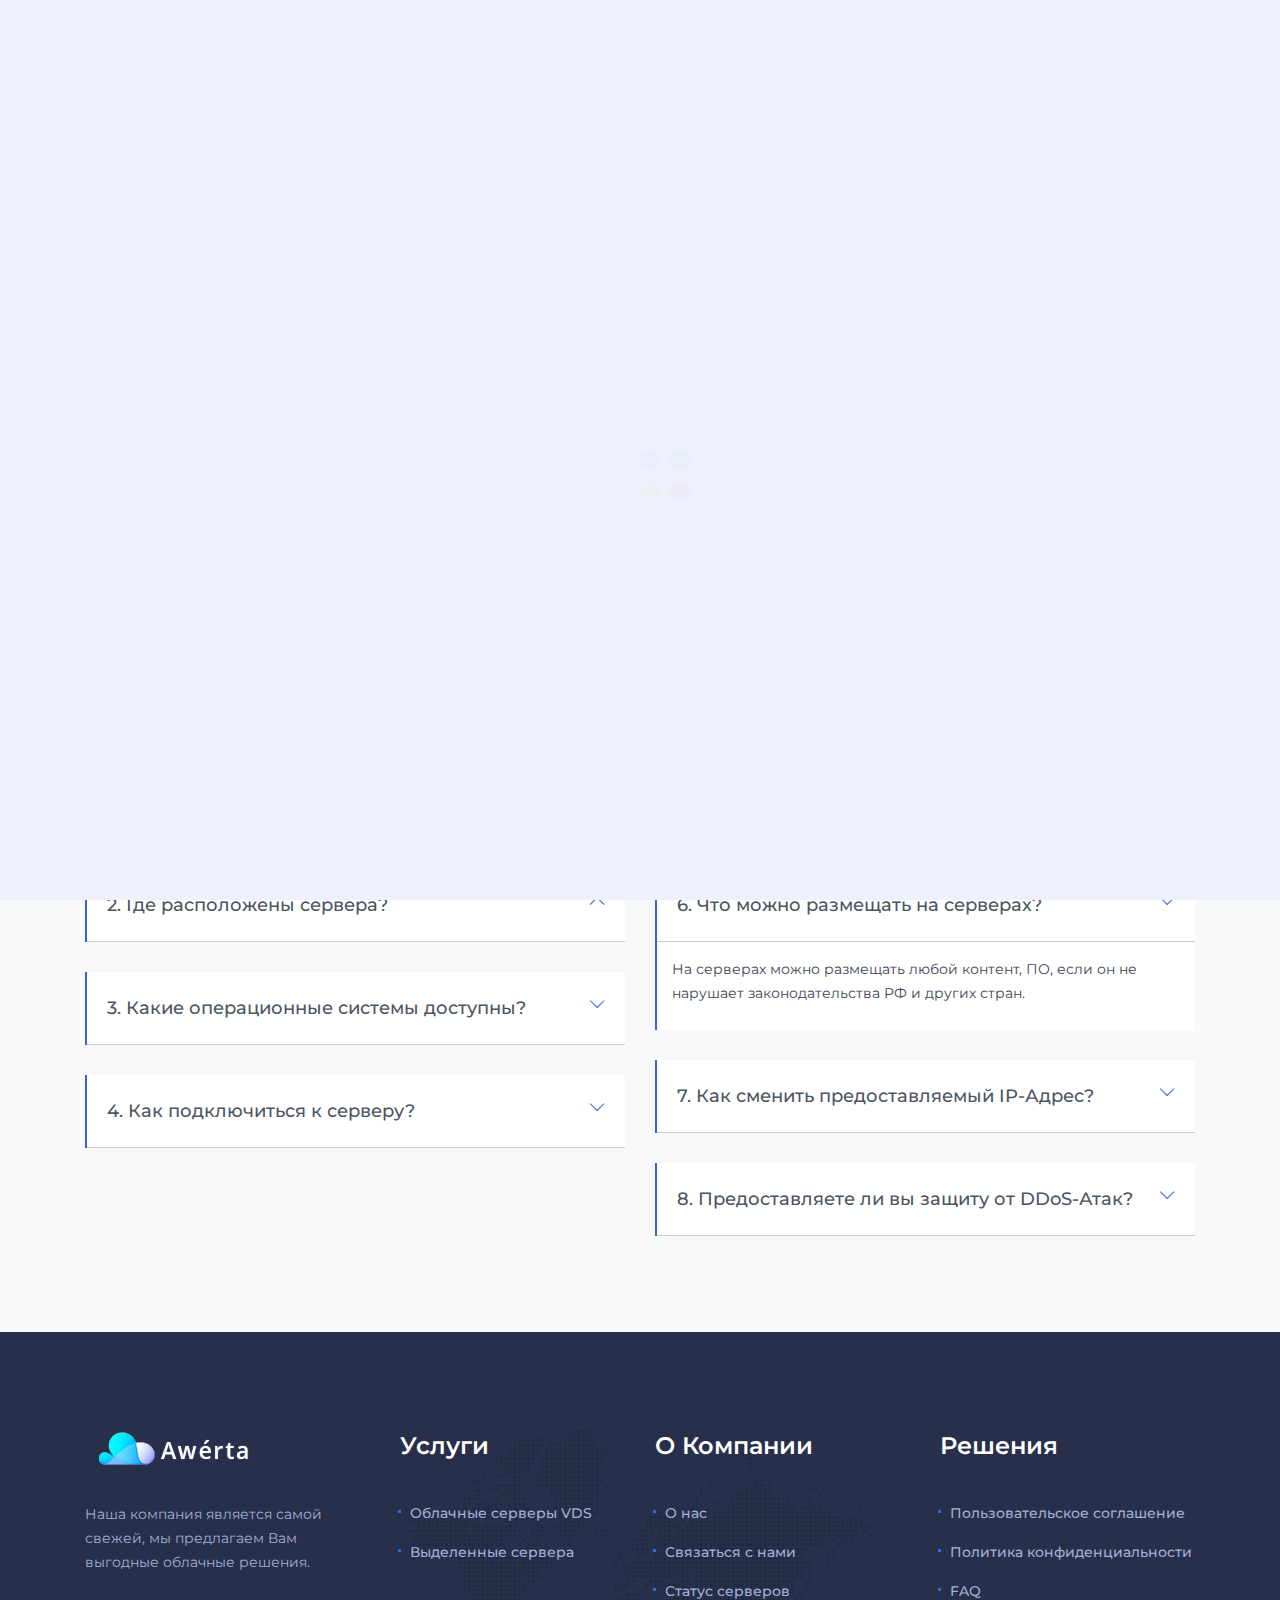
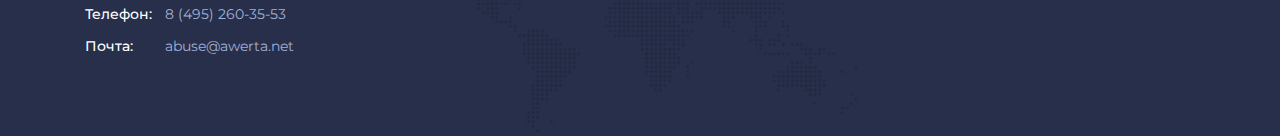
<file: faq.html>
<!DOCTYPE html>
<html lang="zxx">

<head>
    <meta charset="utf-8">
    <meta http-equiv="X-UA-Compatible" content="IE=edge">
    <meta name="viewport" content="width=device-width, initial-scale=1">
    <title>Awerta.net | Облачные решения</title>
    <link rel="apple-touch-icon" href="asset/img/favicon/apple-touch-icon.png">
    <link rel="icon" href="asset/img/favicon/favicon.ico">
    <link href="https://fonts.googleapis.com/css?family=Montserrat:100,100i,200,200i,300,300i,400,400i,500,500i,600,600i,700,700i,800,800i,900,900i" rel="stylesheet">
    <link href="asset/css/bootstrap.min.css" rel="stylesheet">
    <link href="asset/css/jquery.mCustomScrollbar.min.css" rel="stylesheet">
    <link href="asset/css/elements.css" rel="stylesheet">
    <link href="style.css" rel="stylesheet">
    <link href="responsive.css" rel="stylesheet">

</head>

<body class="homepage-2">
  <div class="preloader-wrapper">
    <div class="preloder">
      <div class="shape shape-1"></div>
      <div class="shape shape-2"></div>
      <div class="shape shape-3"></div>
      <div class="shape shape-4"></div>
    </div>
  </div>
    <header class="header-top-area">
        <div class="container">
            <div class="row">
                <div class="col-xl-7 col-lg-7 col-md-6 col-12">
                    <div class="header-top-left">
                        <ul>
                            <li> <a href="tel:+74952603553"> <span class="ti-headphone-alt"></span>8 (495) 260-35-53</a> </li>
                            <li> <a href="mailto:abuse@awerta.net"> <span class="ti-email"></span>abuse@awerta.net</a> </li>
                        </ul>
                    </div>
                </div>
                <div class="col-xl-5 col-lg-5 col-md-6 col-12">
                    <div class="header-top-right">
                        <ul>
                            <li><a href="https://my.awerta.net/">Личный кабинет </a></li>
                        </ul>
                    </div>
                </div>
            </div>
        </div>
    </header>

    <div class="navigation-bar stick">
        <div class="container">
            <div class="row">
                <div class="col-md-2">
                    <div class="logo">
                        <a class="" href="index.html"><img src="asset/img/logo/logo.png" alt="logo"></a>
                    </div>
                </div>
                  <div class="col-md-10">
                     <div class="navigation">
                        <ul class="list-inline text-right" id="mainmenu">
                           <li>
                              <a href="https://awerta.net/">Главная</a>
                           </li>
                           <li class="mega-manu current-menu-has-children dropdown current-menu-item">
                              <a href="#">Услуги</a>
                                <ul class="dropdown-nav dropdown-nav-left ds-none">
                                    <li><a href="hosting.html">Виртуальные сервера</a></li>
                                    <li><a href="cloud.html">Выделенные сервера</a></li>
                                </ul>
                              <div class="maga-manu-wrapper">
                                 <div class="row">
                                    <div class="col-md-9 col-sm-9">
                                       <div class="row">
                                          <div class="col-md-6 col-sm-6">
                                             <div class="mega-single-items margin-bottom">
                                                <a class="hosting-links" href="vds.html">
                                                   <h2>Виртуальные сервера</h2>
                                                </a>
                                                <p>Виртуальные выделенные сервера VDS на виртуализации KVM.</p>
                                             </div>
                                             <div class="mega-single-items ">
                                                <a class="hosting-links" href="dedicated.html">
                                                   <h2>Выделенные сервера</h2>
                                                </a>
                                                <p>Выделенное физическое оборудование.</p>
                                             </div>
                                          </div>
                                       </div>
                                    </div>
                                    <div class="col-md-3 col-sm-3">
                                    </div>
                                 </div>
                              </div>
                           </li>
                           <li><a href="about.html">О нас</a></li>
                           <li><a href="https://status.awerta.net/">Статус серверов</a></li>
                           <li><a href="contact.html">Связаться с нами</a></li>
                        </ul>
                     </div>
                  </div>
            </div>
        </div>
    </div>

    <section class="about-area ">
      <div class="clouds">
            <img src="asset/img/cloud/b-cloud-1.png" alt="cloud" class="cloud1">
            <img src="asset/img/cloud/b-cloud-2.png" alt="cloud" class="cloud3">
            <img src="asset/img/cloud/b-cloud-3.png" alt="cloud" class="cloud4">
            <img src="asset/img/cloud/b-cloud-4.png" alt="cloud" class="cloud5">
            <img src="asset/img/cloud/b-cloud-5.png" alt="cloud" class="cloud2">
            <img src="asset/img/cloud/b-cloud-1.png" alt="cloud" class="cloud6">
        </div>
        <img src="asset/img/bg/slake-breatcrumb-img1.png" alt="cloud" class="breadcrumb-right-img">
        <img src="asset/img/bg/slake-breatcrumb-img2.png" alt="cloud" class="breadcrumb-left-img">
        <div class="container">
            <div class="row">
                <div class="col-md-12">
                    <div class="about-content-table">
                        <div class="about-content-table-sell">
                            <div class="about-heading">
                            <h2>Вопросы</h2>
                                  <div class="about-links">
                                      <ul>
                                          <li><a href="index.html">Главная </a></li>
                                          <li class="d-link">- FAQ</li>
                                      </ul>
                                  </div>
                            </div>
                        </div>
                    </div>
                </div>
            </div>
        </div>
    </section>

    <div id="faq-area" class=" section-padding faq-area">
        <div class="container">
            <div class="row">
                <div class="col-md-12">
                    <div class="section-title">
                        <h2><span> Ответы на вопросы</h2>
                        <img src="asset/img/section-shape.png" alt="section-shape">
                    </div>
                </div>
            </div>
            <div class="row">
                <div class="col-md-6">
                        <div id="accordion">
                            <div class="card">
                                <div class="card-header">
                                <a class="collapsed card-link" data-toggle="collapse"  href="#collapseOne" >
                                        1. В чём отличие VDS от выделенного сервера?
                                        <span class="ti-angle-down"></span></a>
                                </a>
                              

                                </div>
                                <div id="collapseOne" class=" collapse "  data-parent="#accordion">
                                    <div class="card-body">Виртуальный сервер - (VDS) - В переводе с английского значит виртуальный выделенный сервер, сервер позволяет фиксировать ресурсы. Это означает полную гарантию того, что на вашем сервере будет выделено столько ресурсов, сколько вы оплатили.</div> <div class="card-body"> Выделенный сервер - (Dedicated Server) вы получаете фиксированные ресурсы, это настоящий компьютер с блоком питания, корпусом, системой охлаждения и прочими необходимыми элементами. Это физическое, осязаемое устройство, где пользователь получает все доступные ресурсы.</div>
                                </div>
                            </div>
                            <div class="card">
                                <div class="card-header">
                                <a class=" card-link" data-toggle="collapse"  href="#collapseTwo">
                                        2. Где расположены сервера?
                                        <span class="ti-angle-down"></span></a>
                                </a>
                              

                                </div>
                                <div id="collapseTwo" class=" collapse "  data-parent="#accordion">
                                    <div class="card-body">Наши сервера расположены в странах Европы, такие как, Германия, Франция, Нидерланды, а так же расположены и в России.</div>
                                </div>
                            </div>
                            <div class="card">
                                <div class="card-header">
                                <a class="collapsed card-link" data-toggle="collapse"  href="#collapseThree">
                                        3. Какие операционные системы доступны?
                                        <span class="ti-angle-down"></span></a>
                                </a>
                              

                                </div>
                                <div id="collapseThree" class=" collapse"  data-parent="#accordion">
                                    <div class="card-body">Вы можете выбрать одну из предустановленных ОС, такие как Windows Server, Ubuntu, CentOS, Debian, FreeBSD, Astra Linux.</div>
                                </div>
                            </div>
                            <div class="card">
                                <div class="card-header">
                                <a class="collapsed card-link" data-toggle="collapse"  href="#collapseFour" >
                                        4. Как подключиться к серверу?
                                        <span class="ti-angle-down"></span></a>
                                </a>
                              

                                </div>
                                <div id="collapseFour" class=" collapse"  data-parent="#accordion">
                                    <div class="card-body">Необходимо воспользоваться клиентом PuTTy (Termius, BitVise), используя реквизиты для доступа по SSH. Для работы с SFTP можно использовать, например FileZilla.</div>
                                </div>
                            </div>
                        </div>
                </div>
                <div class="col-md-6">
                        <div id="accordion2">
                            <div class="card">
                                <div class="card-header">
                                <a class="collapsed card-link" data-toggle="collapse"  href="#collapseFive" >
                                        5. Есть ли ограничения по трафику?
                                        <span class="ti-angle-down"></span></a>
                                </a>
                              

                                </div>
                                <div id="collapseFive" class=" collapse"  data-parent="#accordion2">
                                    <div class="card-body">Ограничений по трафику нет.</div>
                                </div>
                            </div>
                            <div class="card">
                                <div class="card-header">
                                <a class="collapsed card-link" data-toggle="collapse"  href="#collapseSix">
                                        6. Что можно размещать на серверах?
                                        <span class="ti-angle-down"></span></a>
                                </a>
                              

                                </div>
                                <div id="collapseSix" class=" collapse show"  data-parent="#accordion2">
                                    <div class="card-body">На серверах можно размещать любой контент, ПО, если он не нарушает законодательства РФ и других стран.</div>
                                </div>
                            </div>
                            <div class="card">
                                <div class="card-header">
                                <a class="collapsed card-link" data-toggle="collapse"  href="#collapseSeven" >
                                        7. Как сменить предоставляемый IP-Адрес?
                                        <span class="ti-angle-down"></span></a>
                                </a>
                              

                                </div>
                                <div id="collapseSeven" class=" collapse"  data-parent="#accordion2">
                                    <div class="card-body">Для смены IP-Адреса необходимо обратиться в техническую поддержку.</div>
                                </div>
                            </div>
                            <div class="card">
                                <div class="card-header">
                                <a class="collapsed card-link" data-toggle="collapse"  href="#collapseEight" >
                                        8. Предоставляете ли вы защиту от DDoS-Атак?
                                        <span class="ti-angle-down"></span></a>
                                </a>
                              

                                </div>
                                <div id="collapseEight" class=" collapse"  data-parent="#accordion2">
                                    <div class="card-body">Безусловно! Защита используется на базе OVH VAC.</div>
                                </div>
                            </div>
                        </div>
                    </div>
                </div>
            </div>
        </div>
    </div>

      <section class="brand-area about-page">
         <div class="container">
            <div class="row">
                <div class="col-lg-12">
                    <div class="brand-inner">
                    </div>
                </div>
            </div>
         </div>
      </section>

      <section class="footer-area">
         <div class="container">
            <div class="footer-main ">
               <div class="row">
                  <div class="col-lg-3 col-md-12 col-12">
                     <div class="footer-single-item">
                        <div class="logo">
                           <a href="index.html"><img src="asset/img/logo/footer-logo.png" alt="logo"></a>
                        </div>
                        <p>Наша компания является самой свежей, мы предлагаем Вам выгодные облачные решения.</p>
                        <p class="contact-info"><span>Телефон:</span><a href="tel:+84952603553">8 (495) 260-35-53</a></p>
                        <p class="contact-info"><span>Почта:</span><a href="mailto:abuse@awerta.net">abuse@awerta.net</a> </p>
                     </div>
                  </div>
                  <div class="col-lg-3 col-md-12 col-12 ">
                     <div class="single-footer margin-left">
                        <h2>Услуги</h2>
                        <div class="footer-links">
                           <ul>
                              <li><a href="vds.html">Облачные серверы VDS</a></li>
                              <li><a href="dedicated.html">Выделенные сервера</a></li>
                           </ul>
                        </div>
                     </div>
                  </div>
                  <div class="col-lg-3 col-md-12 col-12 ">
                     <div class="single-footer">
                        <h2>О компании</h2>
                        <div class="footer-links">
                           <ul>
                              <li><a href="about.html">О нас</a></li>
                              <li><a href="contact.html">Связаться с нами</a></li>
                              <li><a href="https://status.awerta.net/">Статус серверов</a></li>
                           </ul>
                        </div>
                     </div>
                  </div>
                  <div class="col-lg-3 col-md-12 col-12 ">
                     <div class="single-footer">
                        <h2>Решения</h2>
                        <div class="footer-links">
                           <ul>
                              <li><a href="terms.html">Пользовательское соглашение</a></li>
                              <li><a href="privacy.html">Политика конфиденциальности</a></li>
                              <li><a href="faq.html">FAQ</a></li>
                           </ul>
                        </div>
                     </div>
                  </div>
               </div>
            </div>
         </div>
      </section>
    <script src="asset/js/jquery.min.js"></script>
    <script src="asset/js/bootstrap.min.js"></script>
    <script src="asset/js/jquery.mCustomScrollbar.concat.min.js"></script>
    <script src="asset/js/plugins.js"></script>
    <script src="asset/js/ajax-mail.js"></script>
    <script src="asset/js/ajax-subscribe.js"></script>
    <script src="asset/js/main.js"></script>
</body>

</html>
</file>
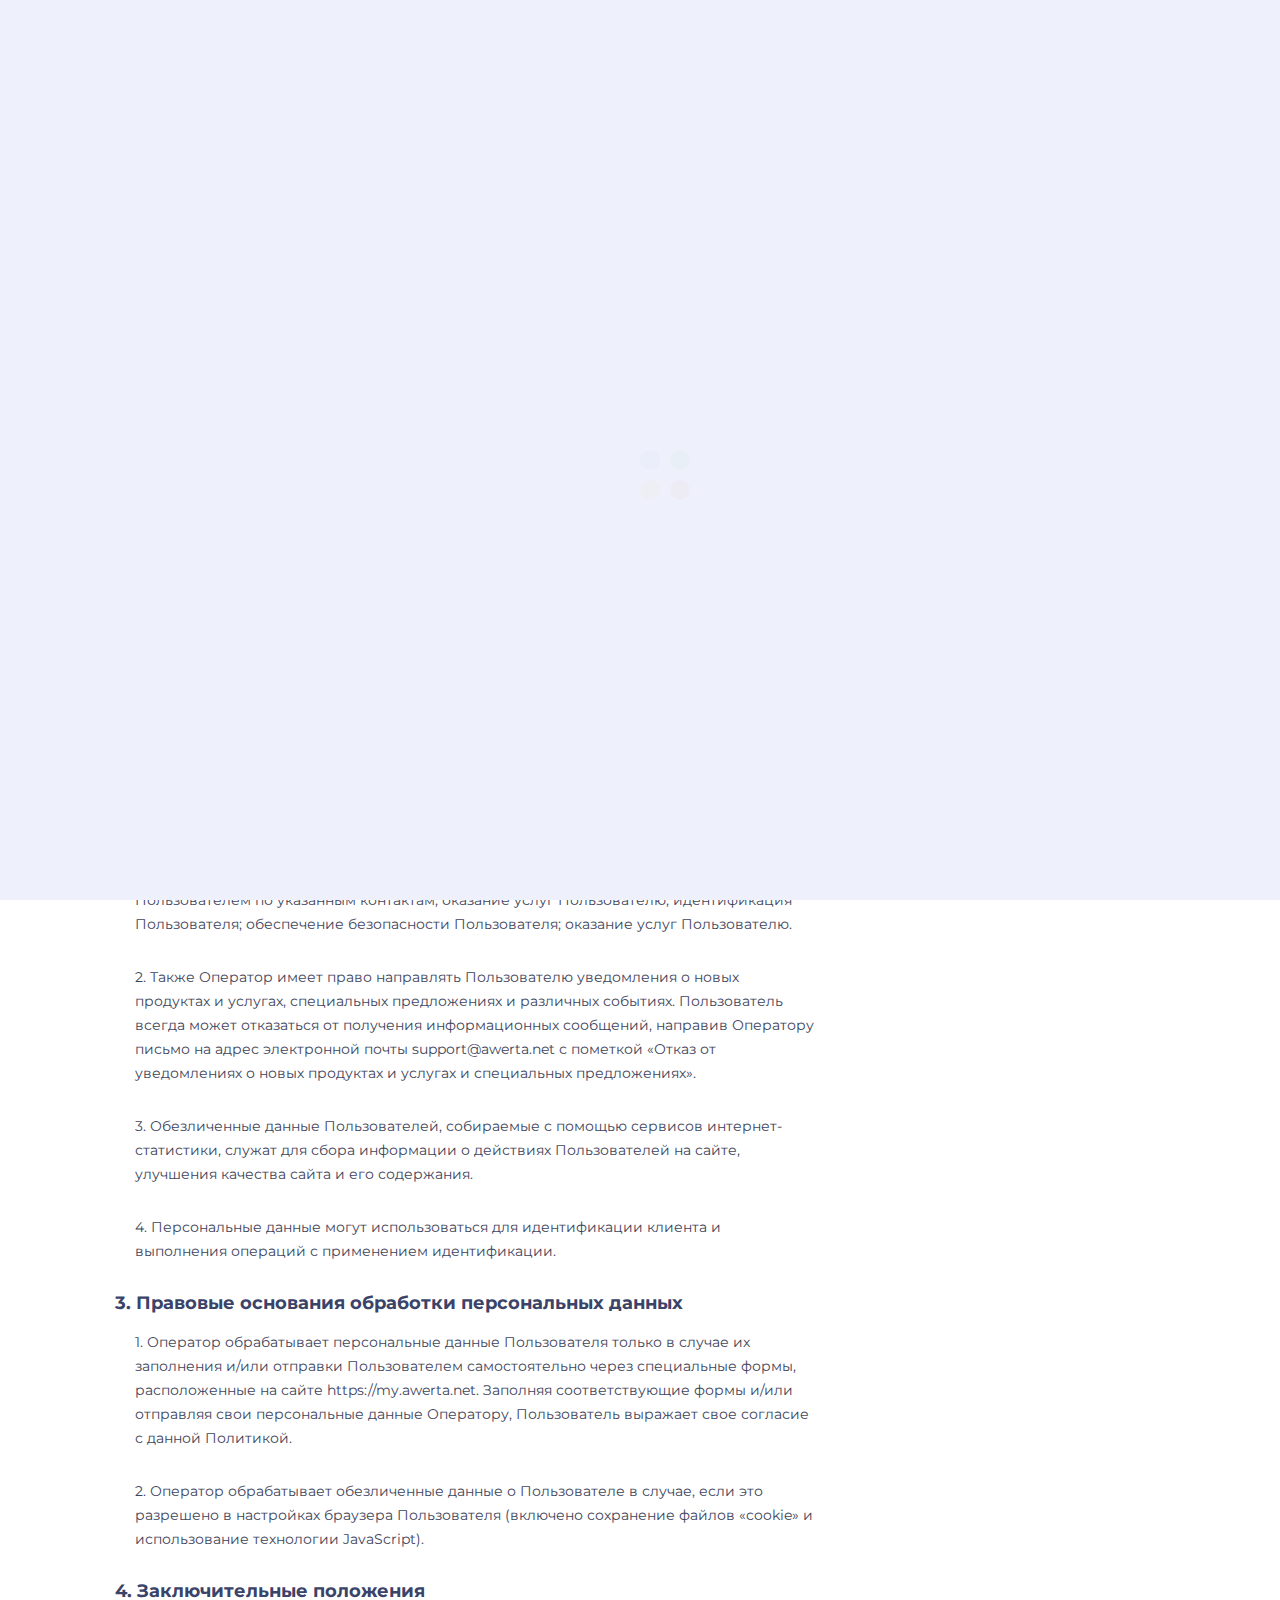
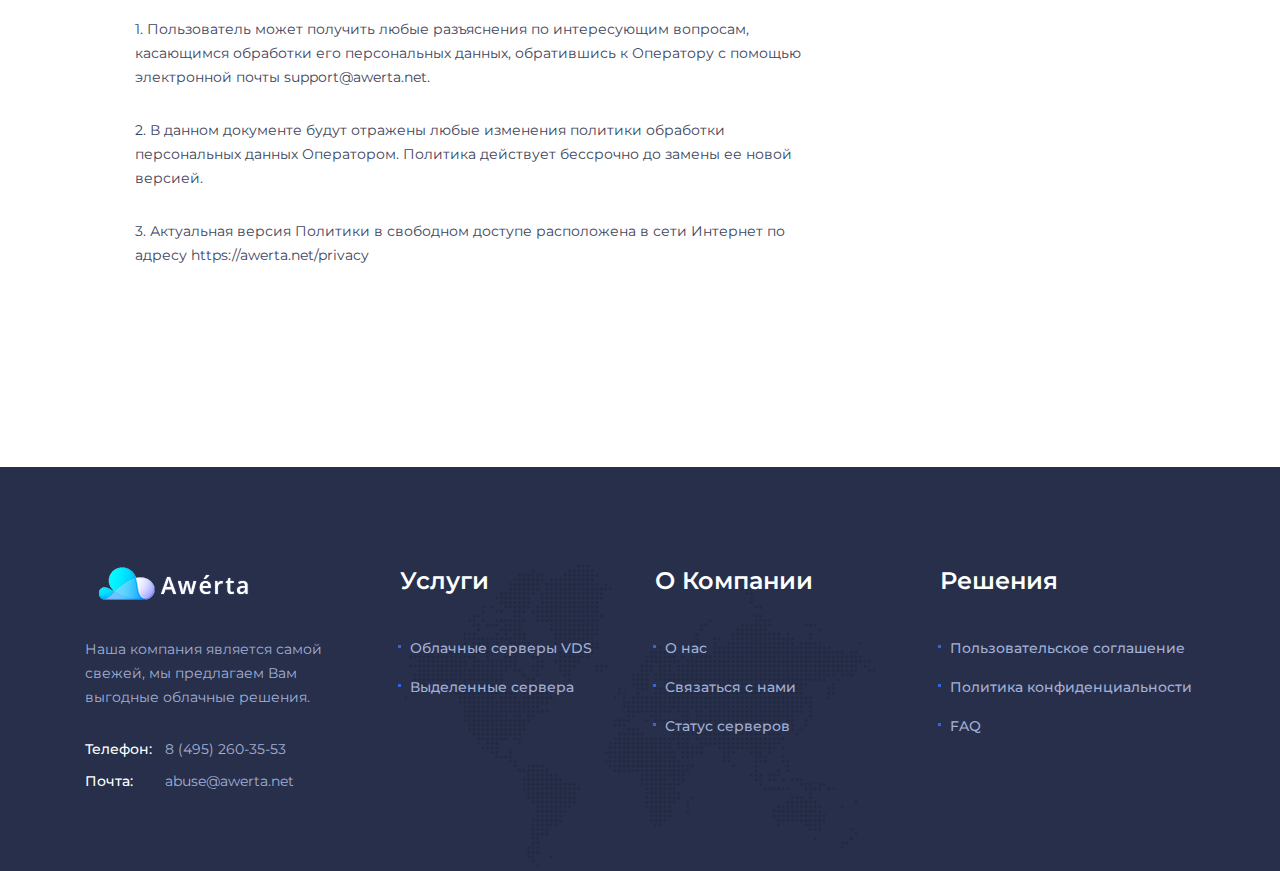
<file: privacy.html>
<!DOCTYPE html>
<html lang="zxx">

<head>
    <meta charset="utf-8">
    <meta http-equiv="X-UA-Compatible" content="IE=edge">
    <meta name="viewport" content="width=device-width, initial-scale=1">
    <title>Awerta.net | Облачные решения</title>
    <link rel="apple-touch-icon" href="asset/img/favicon/apple-touch-icon.png">
    <link rel="icon" href="asset/img/favicon/favicon.ico">
    <link href="https://fonts.googleapis.com/css?family=Montserrat:100,100i,200,200i,300,300i,400,400i,500,500i,600,600i,700,700i,800,800i,900,900i" rel="stylesheet">
    <link href="asset/css/bootstrap.min.css" rel="stylesheet">
    <link href="asset/css/jquery.mCustomScrollbar.min.css" rel="stylesheet">
    <link href="asset/css/elements.css" rel="stylesheet">
    <link href="asset/css/hideshare.css" rel="stylesheet">
    <link href="style.css" rel="stylesheet">
    <link href="responsive.css" rel="stylesheet">

</head>

<body class="homepage-2">
  <div class="preloader-wrapper">
    <div class="preloder">
      <div class="shape shape-1"></div>
      <div class="shape shape-2"></div>
      <div class="shape shape-3"></div>
      <div class="shape shape-4"></div>
    </div>
  </div>
    <header class="header-top-area">
        <div class="container">
            <div class="row">
                <div class="col-xl-7 col-lg-7 col-md-6 col-12">
                    <div class="header-top-left">
                        <ul>
                            <li> <a href="tel:+74952603553"> <span class="ti-headphone-alt"></span>8 (495) 260-35-53</a> </li>
                            <li> <a href="mailto:abuse@awerta.net"> <span class="ti-email"></span>abuse@awerta.net</a> </li>
                        </ul>
                    </div>
                </div>
                <div class="col-xl-5 col-lg-5 col-md-6 col-12">
                    <div class="header-top-right">
                        <ul>
                            <li><a href="https://my.awerta.net/">Личный кабинет </a></li>
                        </ul>
                    </div>
                </div>
            </div>
        </div>
    </header>

    <div class="navigation-bar stick">
        <div class="container">
            <div class="row">
                <div class="col-md-2">
                    <div class="logo">
                        <a class="" href="index.html"><img src="asset/img/logo/logo.png" alt="logo"></a>
                    </div>
                </div>
                  <div class="col-md-10">
                     <div class="navigation">
                        <ul class="list-inline text-right" id="mainmenu">
                           <li>
                              <a href="https://awerta.net/">Главная</a>
                           </li>
                           <li class="mega-manu current-menu-has-children dropdown current-menu-item">
                              <a href="#">Услуги</a>
                                <ul class="dropdown-nav dropdown-nav-left ds-none">
                                    <li><a href="hosting.html">Виртуальные сервера</a></li>
                                    <li><a href="cloud.html">Выделенные сервера</a></li>
                                </ul>
                              <div class="maga-manu-wrapper">
                                 <div class="row">
                                    <div class="col-md-9 col-sm-9">
                                       <div class="row">
                                          <div class="col-md-6 col-sm-6">
                                             <div class="mega-single-items margin-bottom">
                                                <a class="hosting-links" href="vds.html">
                                                   <h2>Виртуальные сервера</h2>
                                                </a>
                                                <p>Виртуальные выделенные сервера VDS на виртуализации KVM.</p>
                                             </div>
                                             <div class="mega-single-items ">
                                                <a class="hosting-links" href="dedicated.html">
                                                   <h2>Выделенные сервера</h2>
                                                </a>
                                                <p>Выделенное физическое оборудование.</p>
                                             </div>
                                          </div>
                                       </div>
                                    </div>
                                    <div class="col-md-3 col-sm-3">
                                    </div>
                                 </div>
                              </div>
                           </li>
                           <li><a href="about.html">О нас</a></li>
                           <li><a href="https://status.awerta.net/">Статус серверов</a></li>
                           <li><a href="contact.html">Связаться с нами</a></li>
                        </ul>
                     </div>
                  </div>
            </div>
        </div>
    </div>

    <section class="about-area ">
      <div class="clouds">
            <img src="asset/img/cloud/b-cloud-1.png" alt="cloud" class="cloud1">
            <img src="asset/img/cloud/b-cloud-2.png" alt="cloud" class="cloud3">
            <img src="asset/img/cloud/b-cloud-3.png" alt="cloud" class="cloud4">
            <img src="asset/img/cloud/b-cloud-4.png" alt="cloud" class="cloud5">
            <img src="asset/img/cloud/b-cloud-5.png" alt="cloud" class="cloud2">
            <img src="asset/img/cloud/b-cloud-1.png" alt="cloud" class="cloud6">
        </div>
        <div class="container">
            <div class="row">
                <div class="col-md-12">
                    <div class="about-content-table">
                        <div class="about-content-table-sell">
                            <div class="about-heading blog-details-heading">
                                <h2>Политика конфиденциальности</h2>
                                <p class="blog-meta">
                                    <a href="#"> Облачные решения! </a>
                                </p>
                            </div>
                        </div>
                    </div>
                </div>
            </div>
        </div>
    </section>

    <section class="blog-details latest-blog-area wow fadeUpIn" data-wow-duration="2s" data-wow-delay="0.2s">
        <div class="container">
            <div class="row">
                <div class="col-lg-8 col-md-12 col-sm-12 col-xs-12">
                    <div class="single-blog-box">
                        <div class="blog-box-content">
                            <div class="blog-details-speech">
                                <h4>1. Общие положения</h4>
                                <ul>
                                    <li>1. Оператор ставит своей важнейшей целью и условием осуществления своей деятельности соблюдение прав и свобод человека и гражданина при обработке его персональных данных, в том числе защиты прав на неприкосновенность частной жизни, личную и семейную тайну.</li>
                                    <br>
                                    <li>2. Настоящая политика Оператора в отношении обработки персональных данных (далее – Политика) применяется ко всей информации, которую Оператор может получить о посетителях веб-сайта https://my.awerta.net</li>
                                </ul>
                            </div>
                            <div class="blog-details-speech">
                                <h4>2. Цели обработки персональных данных</h4>
                                <ul>
                                    <li>1. Цель обработки персональных данных Пользователя — информирование Пользователя посредством отправки электронных писем; предоставление доступа Пользователю к сервисам, информации и/или материалам, содержащимся на веб-сайте; связь с Пользователем по указанным контактам; оказание услуг Пользователю; идентификация Пользователя; обеспечение безопасности Пользователя; оказание услуг Пользователю.</li>
                                    <br>
                                    <li>2. Также Оператор имеет право направлять Пользователю уведомления о новых продуктах и услугах, специальных предложениях и различных событиях. Пользователь всегда может отказаться от получения информационных сообщений, направив Оператору письмо на адрес электронной почты support@awerta.net с пометкой «Отказ от уведомлениях о новых продуктах и услугах и специальных предложениях».</li>
                                    <br>
                                    <li>3. Обезличенные данные Пользователей, собираемые с помощью сервисов интернет-статистики, служат для сбора информации о действиях Пользователей на сайте, улучшения качества сайта и его содержания.</li>
                                    <br>
                                    <li>4. Персональные данные могут использоваться для идентификации клиента и выполнения операций с применением идентификации.</li>
                                </ul>
                            </div>
                            <div class="blog-details-speech">
                                <h4>3. Правовые основания обработки персональных данных</h4>
                                <ul>
                                    <li>1. Оператор обрабатывает персональные данные Пользователя только в случае их заполнения и/или отправки Пользователем самостоятельно через специальные формы, расположенные на сайте https://my.awerta.net. Заполняя соответствующие формы и/или отправляя свои персональные данные Оператору, Пользователь выражает свое согласие с данной Политикой.</li>
                                    <br>
                                    <li>2. Оператор обрабатывает обезличенные данные о Пользователе в случае, если это разрешено в настройках браузера Пользователя (включено сохранение файлов «cookie» и использование технологии JavaScript).</li>
                                </ul>
                            </div>
                            <div class="blog-details-speech">
                                <h4>4. Заключительные положения</h4>
                                <ul>
                                    <li>1. Пользователь может получить любые разъяснения по интересующим вопросам, касающимся обработки его персональных данных, обратившись к Оператору с помощью электронной почты support@awerta.net.</li>
                                    <br>
                                    <li>2. В данном документе будут отражены любые изменения политики обработки персональных данных Оператором. Политика действует бессрочно до замены ее новой версией.</li>
                                    <br>
                                    <li>3. Актуальная версия Политики в свободном доступе расположена в сети Интернет по адресу https://awerta.net/privacy</li>
                                </ul>
                            </div>
                        </div>
                    </div>
                </div>
                <div class="col-lg-4 col-md-12 col-sm-12 col-xs-12">
                </div>
            </div>
        </div>
    </section>

      <section class="footer-area">
         <div class="container">
            <div class="footer-main ">
               <div class="row">
                  <div class="col-lg-3 col-md-12 col-12">
                     <div class="footer-single-item">
                        <div class="logo">
                           <a href="index.html"><img src="asset/img/logo/footer-logo.png" alt="logo"></a>
                        </div>
                        <p>Наша компания является самой свежей, мы предлагаем Вам выгодные облачные решения.</p>
                        <p class="contact-info"><span>Телефон:</span><a href="tel:+84952603553">8 (495) 260-35-53</a></p>
                        <p class="contact-info"><span>Почта:</span><a href="mailto:abuse@awerta.net">abuse@awerta.net</a> </p>
                     </div>
                  </div>
                  <div class="col-lg-3 col-md-12 col-12 ">
                     <div class="single-footer margin-left">
                        <h2>Услуги</h2>
                        <div class="footer-links">
                           <ul>
                              <li><a href="vds.html">Облачные серверы VDS</a></li>
                              <li><a href="dedicated.html">Выделенные сервера</a></li>
                           </ul>
                        </div>
                     </div>
                  </div>
                  <div class="col-lg-3 col-md-12 col-12 ">
                     <div class="single-footer">
                        <h2>О компании</h2>
                        <div class="footer-links">
                           <ul>
                              <li><a href="about.html">О нас</a></li>
                              <li><a href="contact.html">Связаться с нами</a></li>
                              <li><a href="https://status.awerta.net/">Статус серверов</a></li>
                           </ul>
                        </div>
                     </div>
                  </div>
                  <div class="col-lg-3 col-md-12 col-12 ">
                     <div class="single-footer">
                        <h2>Решения</h2>
                        <div class="footer-links">
                           <ul>
                              <li><a href="terms.html">Пользовательское соглашение</a></li>
                              <li><a href="privacy.html">Политика конфиденциальности</a></li>
                              <li><a href="faq.html">FAQ</a></li>
                           </ul>
                        </div>
                     </div>
                  </div>
               </div>
            </div>
         </div>
      </section>
    <script src="asset/js/jquery.min.js"></script>
    <script src="asset/js/bootstrap.min.js"></script>
    <script src="asset/js/jquery.mCustomScrollbar.concat.min.js"></script>
    <script src="asset/js/hideshare.min.js"></script>
    <script src="asset/js/plugins.js"></script>
    <script src="asset/js/ajax-mail.js"></script>
    <script src="asset/js/ajax-subscribe.js"></script>
    <script src="asset/js/main.js"></script>
</body>

</html>
</file>
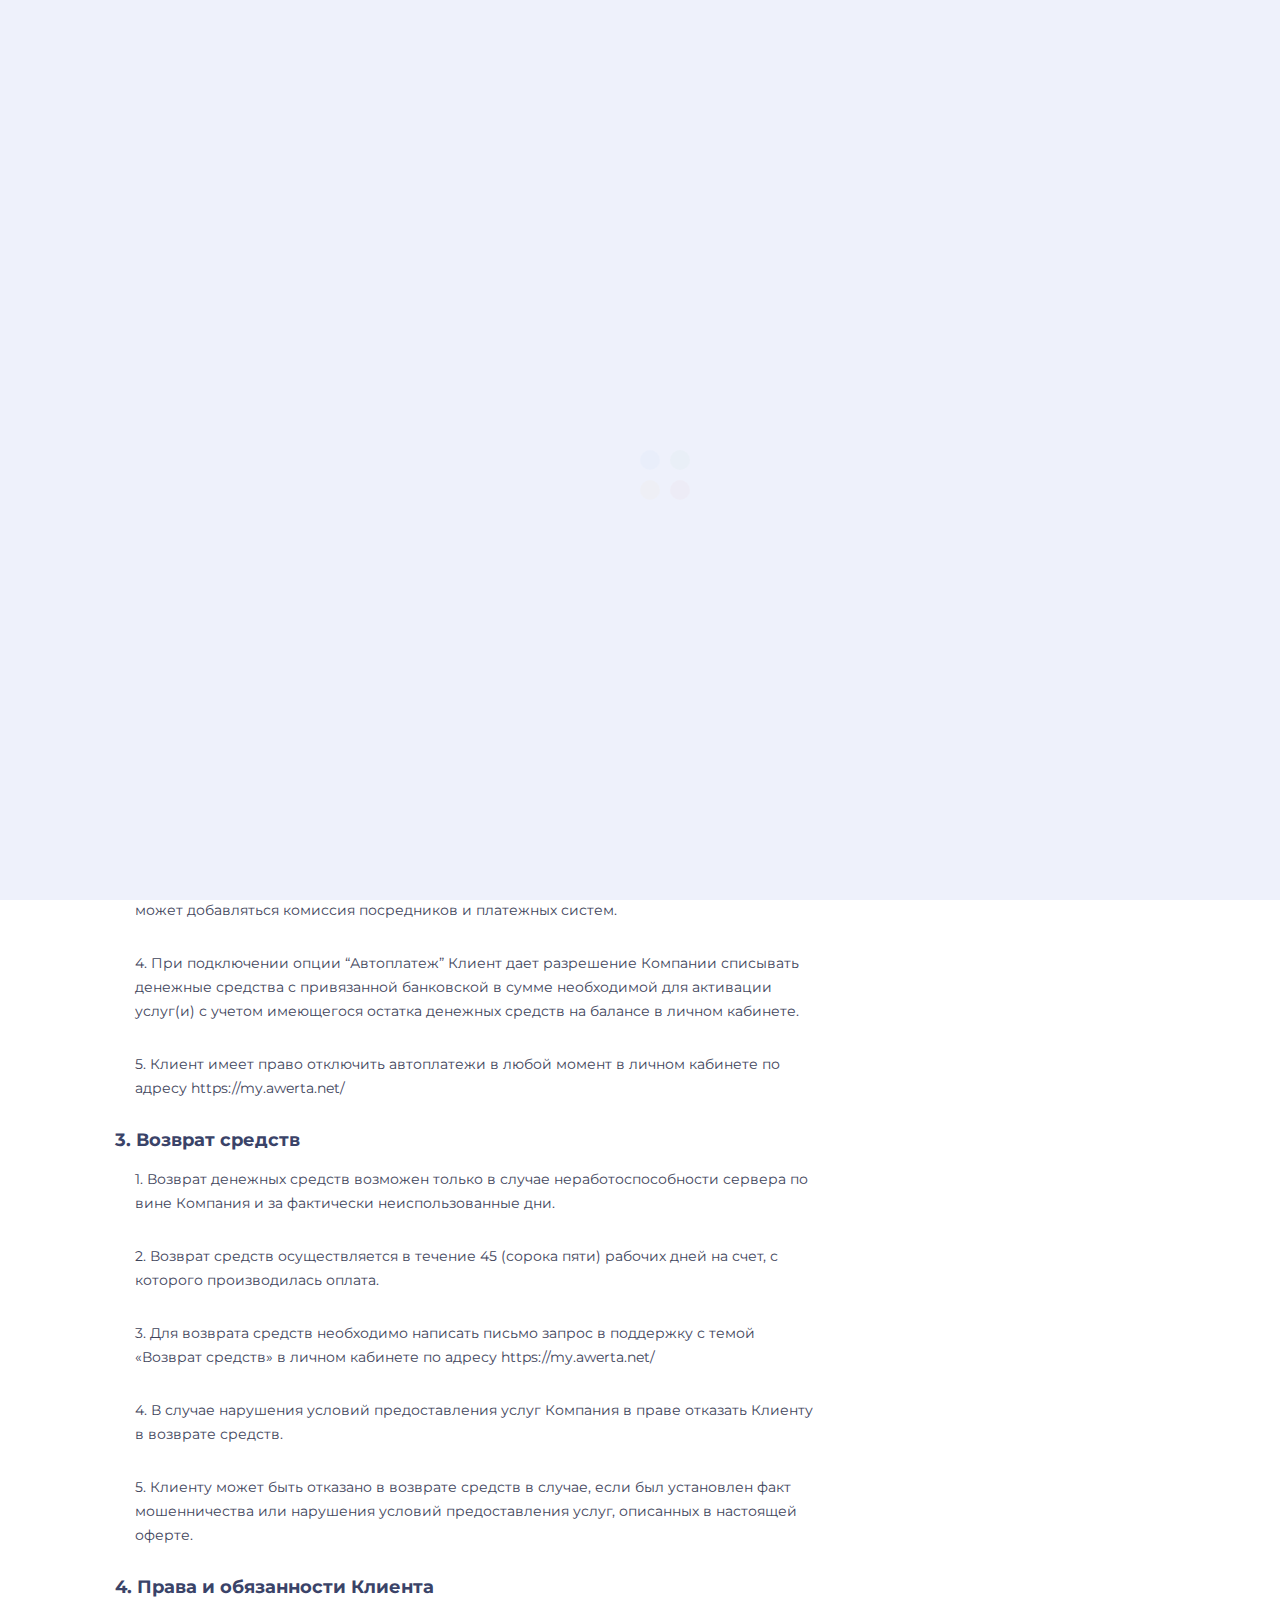
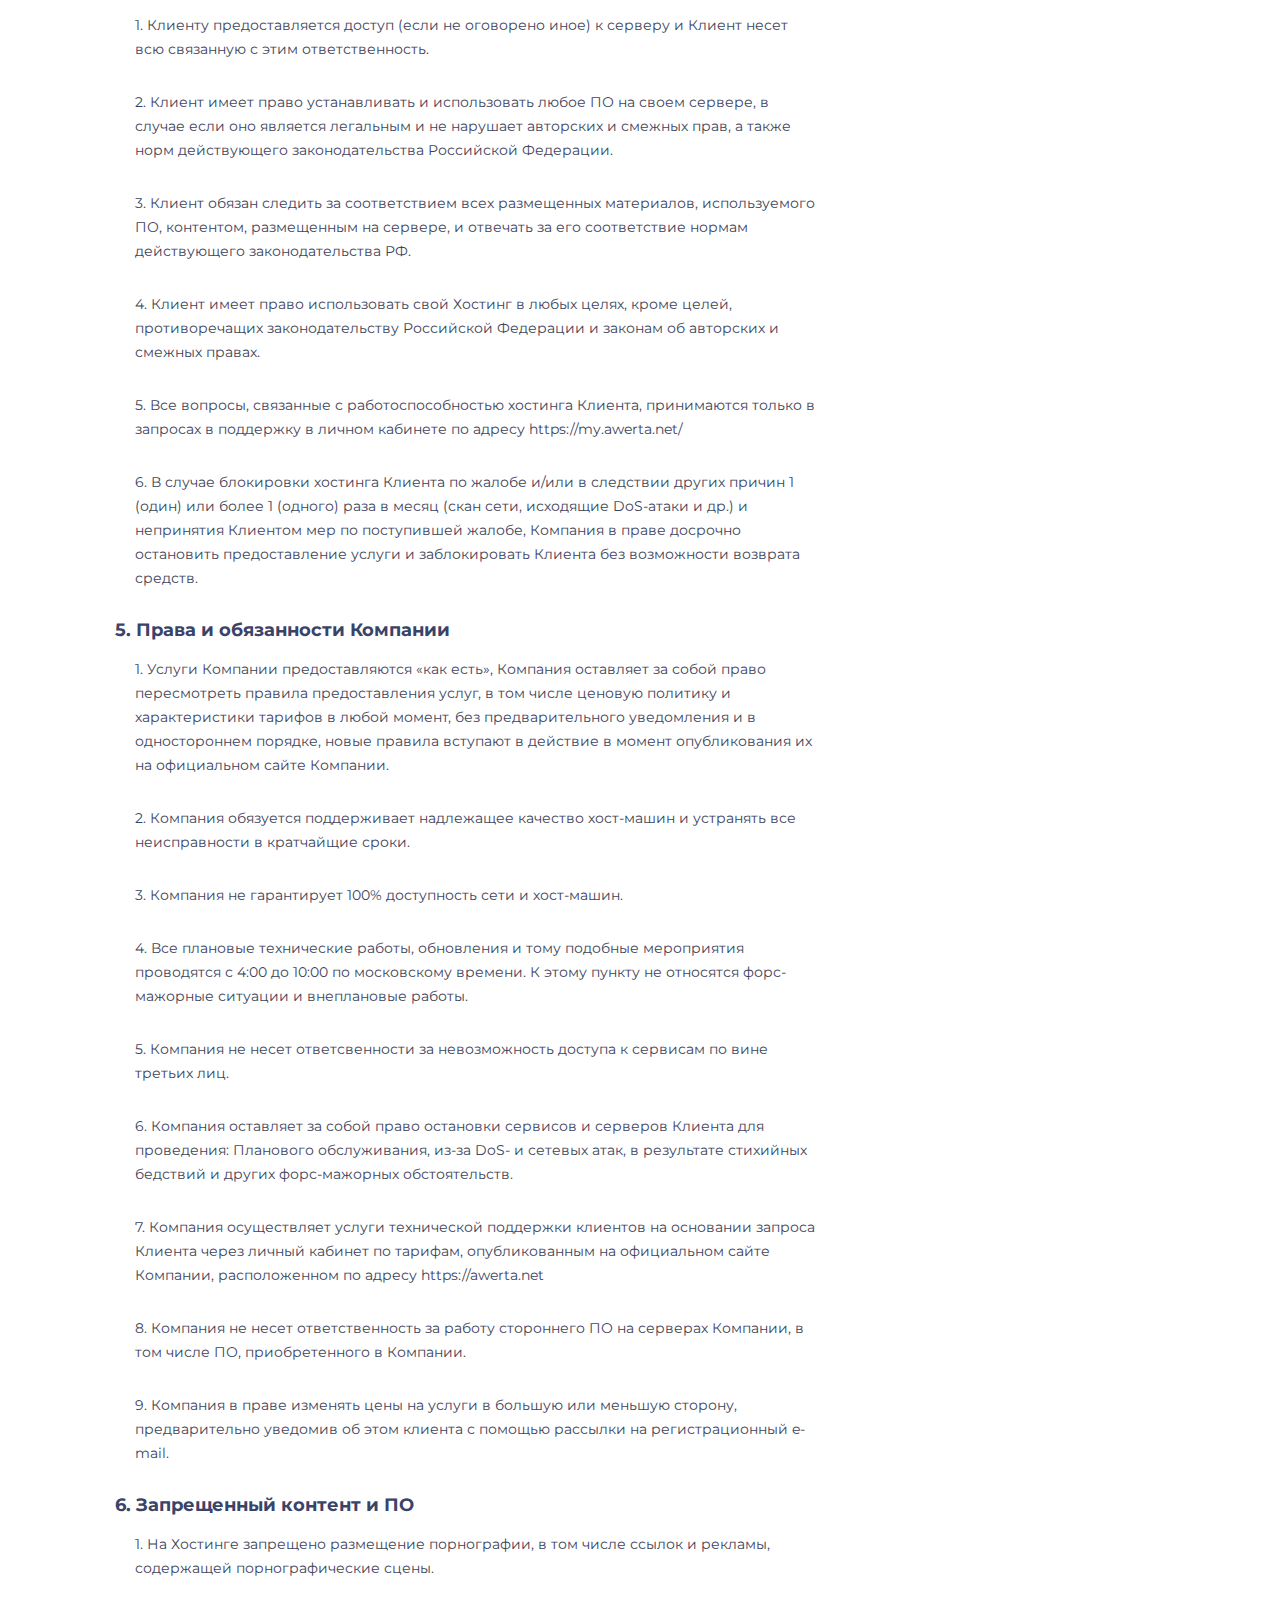
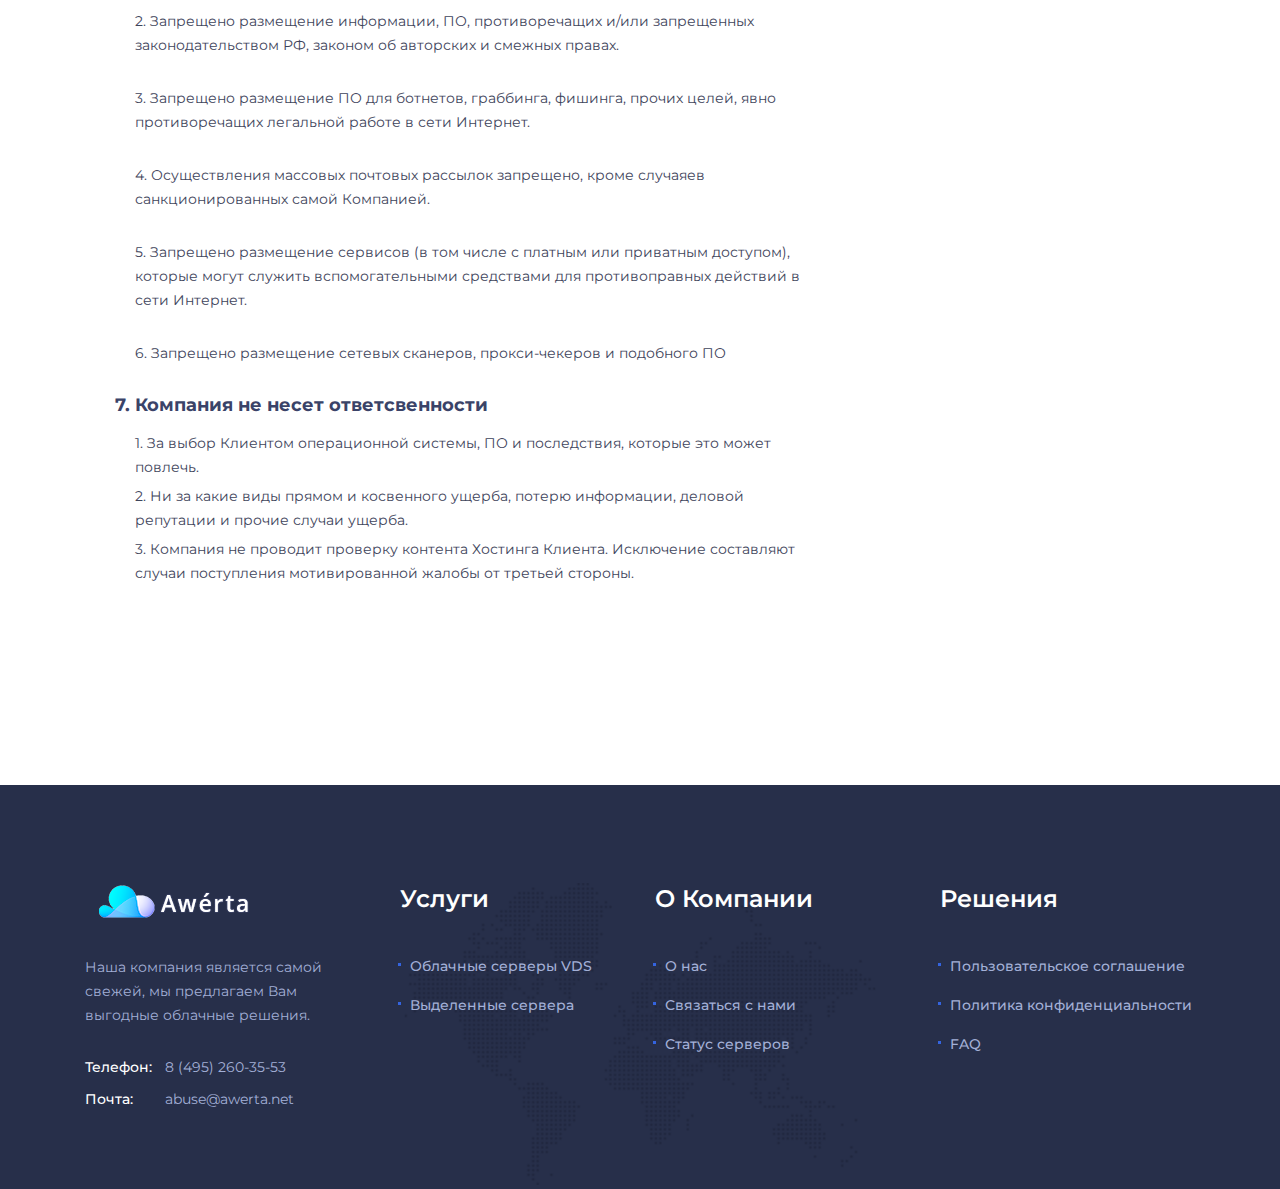
<file: terms.html>
<!DOCTYPE html>
<html lang="zxx">

<head>
    <!-- BASIC META-->
    <meta charset="utf-8">
    <meta http-equiv="X-UA-Compatible" content="IE=edge">
    <meta name="viewport" content="width=device-width, initial-scale=1">
    <title>Awerta.net | Облачные решения</title>
    <!-- FAVICON -->
    <link rel="apple-touch-icon" href="asset/img/favicon/apple-touch-icon.png">
    <link rel="icon" href="asset/img/favicon/favicon.ico">
    <!-- WEB FONTS  -->
    <link href="https://fonts.googleapis.com/css?family=Montserrat:100,100i,200,200i,300,300i,400,400i,500,500i,600,600i,700,700i,800,800i,900,900i" rel="stylesheet">
    <!-- BOOTSTRAP MIN CSS -->
    <link href="asset/css/bootstrap.min.css" rel="stylesheet">
      <!-- MC Scroll CSS -->
    <link href="asset/css/jquery.mCustomScrollbar.min.css" rel="stylesheet">
    <!-- ALL PLUGINS CSS -->
    <link href="asset/css/elements.css" rel="stylesheet">
    <!-- HIDE-SHARE CSS -->
    <link href="asset/css/hideshare.css" rel="stylesheet">
    <!-- THEME STYLE CSS -->
    <link href="style.css" rel="stylesheet">
    <!-- RESPONSIVE CSS -->
    <link href="responsive.css" rel="stylesheet">

</head>

<body class="homepage-2">
  <div class="preloader-wrapper">
    <div class="preloder">
      <div class="shape shape-1"></div>
      <div class="shape shape-2"></div>
      <div class="shape shape-3"></div>
      <div class="shape shape-4"></div>
    </div>
  </div>
    <header class="header-top-area">
        <div class="container">
            <div class="row">
                <div class="col-xl-7 col-lg-7 col-md-6 col-12">
                    <div class="header-top-left">
                        <ul>
                            <li> <a href="tel:+74952603553"> <span class="ti-headphone-alt"></span>8 (495) 260-35-53</a> </li>
                            <li> <a href="mailto:abuse@awerta.net"> <span class="ti-email"></span>abuse@awerta.net</a> </li>
                        </ul>
                    </div>
                </div>
                <div class="col-xl-5 col-lg-5 col-md-6 col-12">
                    <div class="header-top-right">
                        <ul>
                            <li><a href="https://my.awerta.net/">Личный кабинет </a></li>
                        </ul>
                    </div>
                </div>
            </div>
        </div>
    </header>

    <div class="navigation-bar stick">
        <div class="container">
            <div class="row">
                <div class="col-md-2">
                    <div class="logo">
                        <a class="" href="index.html"><img src="asset/img/logo/logo.png" alt="logo"></a>
                    </div>
                </div>
                  <div class="col-md-10">
                     <div class="navigation">
                        <ul class="list-inline text-right" id="mainmenu">
                           <li>
                              <a href="https://awerta.net/">Главная</a>
                           </li>
                           <li class="mega-manu current-menu-has-children dropdown current-menu-item">
                              <a href="#">Услуги</a>
                                <ul class="dropdown-nav dropdown-nav-left ds-none">
                                    <li><a href="hosting.html">Виртуальные сервера</a></li>
                                    <li><a href="cloud.html">Выделенные сервера</a></li>
                                </ul>
                              <div class="maga-manu-wrapper">
                                 <div class="row">
                                    <div class="col-md-9 col-sm-9">
                                       <div class="row">
                                          <div class="col-md-6 col-sm-6">
                                             <div class="mega-single-items margin-bottom">
                                                <a class="hosting-links" href="vds.html">
                                                   <h2>Виртуальные сервера</h2>
                                                </a>
                                                <p>Виртуальные выделенные сервера VDS на виртуализации KVM.</p>
                                             </div>
                                             <div class="mega-single-items ">
                                                <a class="hosting-links" href="dedicated.html">
                                                   <h2>Выделенные сервера</h2>
                                                </a>
                                                <p>Выделенное физическое оборудование.</p>
                                             </div>
                                          </div>
                                       </div>
                                    </div>
                                    <div class="col-md-3 col-sm-3">
                                    </div>
                                 </div>
                              </div>
                           </li>
                           <li><a href="about.html">О нас</a></li>
                           <li><a href="https://status.awerta.net/">Статус серверов</a></li>
                           <li><a href="contact.html">Связаться с нами</a></li>
                        </ul>
                     </div>
                  </div>
            </div>
        </div>
    </div>

    <section class="about-area ">
      <div class="clouds">
            <img src="asset/img/cloud/b-cloud-1.png" alt="cloud" class="cloud1">
            <img src="asset/img/cloud/b-cloud-2.png" alt="cloud" class="cloud3">
            <img src="asset/img/cloud/b-cloud-3.png" alt="cloud" class="cloud4">
            <img src="asset/img/cloud/b-cloud-4.png" alt="cloud" class="cloud5">
            <img src="asset/img/cloud/b-cloud-5.png" alt="cloud" class="cloud2">
            <img src="asset/img/cloud/b-cloud-1.png" alt="cloud" class="cloud6">
        </div>
        <div class="container">
            <div class="row">
                <div class="col-md-12">
                    <div class="about-content-table">
                        <div class="about-content-table-sell">
                            <div class="about-heading blog-details-heading">
                                <h2>Пользовательское соглашение</h2>
                                <p class="blog-meta">
                                    <a href="#"> Облачные решения! </a>
                                </p>
                            </div>
                        </div>
                    </div>
                </div>
            </div>
        </div>
    </section>

    <!-- ABOUT UA AREA END -->

    <!-- blog AREA  -->

    <section class="blog-details latest-blog-area wow fadeUpIn" data-wow-duration="2s" data-wow-delay="0.2s">
        <div class="container">
            <div class="row">
                <div class="col-lg-8 col-md-12 col-sm-12 col-xs-12">
                    <div class="single-blog-box">
                        <div class="blog-box-content">
                            <div class="blog-details-speech">
                                <h4>1. Зона ответственности Компании</h4>
                                <ul>
                                    <li>1. Проблемы с хост-машинами и связью — ответственность Компании.</li>
                                    <li>2. Проблемы с операционной системой, любым программным обеспечением, установленным на виртуальном сервере Клиентом — ответственность Клиента.</li>
                                </ul>
                            </div>
                            <div class="blog-details-speech">
                                <h4>2. Порядок оплаты</h4>
                                <ul>
                                    <li>1. Услуги предоставляются на основании 100% оплаты в течение 2 (двух) рабочих дней после оплаты.</li>
                                    <br>
                                    <li>2. Оплата физическими лицами производится только посредством электронных платежей.</li>
                                    <br>
                                    <li>3. Оплата Хостинга производится в рублях на основании действующих тарифов, опубликованных на официальном сайте Компании по адресу: https://awerta.net/ К оплате может добавляться комиссия посредников и платежных систем.</li>
                                    <br>
                                    <li>4. При подключении опции “Автоплатеж” Клиент дает разрешение Компании списывать денежные средства с привязанной банковской в сумме необходимой для активации услуг(и) с учетом имеющегося остатка денежных средств на балансе в личном кабинете.</li>
                                    <br>
                                    <li>5. Клиент имеет право отключить автоплатежи в любой момент в личном кабинете по адресу https://my.awerta.net/</li>
                                </ul>
                            </div>
                            <div class="blog-details-speech">
                                <h4>3. Возврат средств</h4>
                                <ul>
                                    <li>1. Возврат денежных средств возможен только в случае неработоспособности сервера по вине Компания и за фактически неиспользованные дни.</li>
                                    <br>
                                    <li>2. Возврат средств осуществляется в течение 45 (сорока пяти) рабочих дней на счет, с которого производилась оплата.</li>
                                    <br>
                                    <li>3. Для возврата средств необходимо написать письмо запрос в поддержку с темой «Возврат средств» в личном кабинете по адресу https://my.awerta.net/</li>
                                    <br>
                                    <li>4. В случае нарушения условий предоставления услуг Компания в праве отказать Клиенту в возврате средств.</li>
                                    <br>
                                    <li>5. Клиенту может быть отказано в возврате средств в случае, если был установлен факт мошенничества или нарушения условий предоставления услуг, описанных в настоящей оферте.</li>
                                </ul>
                            </div>
                            <div class="blog-details-speech">
                                <h4>4. Права и обязанности Клиента</h4>
                                <ul>
                                    <li>1. Клиенту предоставляется доступ (если не оговорено иное) к серверу и Клиент несет всю связанную с этим ответственность.</li>
                                    <br>
                                    <li>2. Клиент имеет право устанавливать и использовать любое ПО на своем сервере, в случае если оно является легальным и не нарушает авторских и смежных прав, а также норм действующего законодательства Российской Федерации.</li>
                                    <br>
                                    <li>3. Клиент обязан следить за соответствием всех размещенных материалов, используемого ПО, контентом, размещенным на сервере, и отвечать за его соответствие нормам действующего законодательства РФ.</li>
                                    <br>
                                    <li>4. Клиент имеет право использовать свой Хостинг в любых целях, кроме целей, противоречащих законодательству Российской Федерации и законам об авторских и смежных правах.</li>
                                    <br>
                                    <li>5. Все вопросы, связанные с работоспособностью хостинга Клиента, принимаются только в запросах в поддержку в личном кабинете по адресу https://my.awerta.net/</li>
                                    <br>
                                    <li>6. В случае блокировки хостинга Клиента по жалобе и/или в следствии других причин 1 (один) или более 1 (одного) раза в месяц (скан сети, исходящие DoS-атаки и др.) и непринятия Клиентом мер по поступившей жалобе, Компания в праве досрочно остановить предоставление услуги и заблокировать Клиента без возможности возврата средств.</li>
                                </ul>
                            </div>
                            <div class="blog-details-speech">
                                <h4>5. Права и обязанности Компании</h4>
                                <ul>
                                    <li>1. Услуги Компании предоставляются «как есть», Компания оставляет за собой право пересмотреть правила предоставления услуг, в том числе ценовую политику и характеристики тарифов в любой момент, без предварительного уведомления и в одностороннем порядке, новые правила вступают в действие в момент опубликования их на официальном сайте Компании.</li>
                                    <br>
                                    <li>2. Компания обязуется поддерживает надлежащее качество хост-машин и устранять все неисправности в кратчайщие сроки.</li>
                                    <br>
                                    <li>3. Компания не гарантирует 100% доступность сети и хост-машин.</li>
                                    <br>
                                    <li>4. Все плановые технические работы, обновления и тому подобные мероприятия проводятся с 4:00 до 10:00 по московскому времени. К этому пункту не относятся форс- мажорные ситуации и внеплановые работы.</li>
                                    <br>
                                    <li>5. Компания не несет ответсвенности за невозможность доступа к сервисам по вине третьих лиц.</li>
                                    <br>
                                    <li>6. Компания оставляет за собой право остановки сервисов и серверов Клиента для проведения: Планового обслуживания, из-за DoS- и сетевых атак, в результате стихийных бедствий и других форс-мажорных обстоятельств.</li>
                                    <br>
                                    <li>7. Компания осуществляет услуги технической поддержки клиентов на основании запроса Клиента через личный кабинет по тарифам, опубликованным на официальном сайте Компании, расположенном по адресу https://awerta.net</li>
                                    <br>
                                    <li>8. Компания не несет ответственность за работу стороннего ПО на серверах Компании, в том числе ПО, приобретенного в Компании.</li>
                                    <br>
                                    <li>9. Компания в праве изменять цены на услуги в большую или меньшую сторону, предварительно уведомив об этом клиента с помощью рассылки на регистрационный e-mail.</li>
                                </ul>
                            </div>
                            <div class="blog-details-speech">
                                <h4>6. Запрещенный контент и ПО</h4>
                                <ul>
                                    <li>1. На Хостинге запрещено размещение порнографии, в том числе ссылок и рекламы, содержащей порнографические сцены.</li>
                                    <br>
                                    <li>2. Запрещено размещение информации, ПО, противоречащих и/или запрещенных законодательством РФ, законом об авторских и смежных правах.</li>
                                    <br>
                                    <li>3. Запрещено размещение ПО для ботнетов, граббинга, фишинга, прочих целей, явно противоречащих легальной работе в сети Интернет.</li>
                                    <br>
                                    <li>4. Осуществления массовых почтовых рассылок запрещено, кроме случаяев санкционированных самой Компанией.</li>
                                    <br>
                                    <li>5. Запрещено размещение сервисов (в том числе с платным или приватным доступом), которые могут служить вспомогательными средствами для противоправных действий в сети Интернет.</li>
                                    <br>
                                    <li>6. Запрещено размещение сетевых сканеров, прокси-чекеров и подобного ПО</li>
                                </ul>
                            </div>
                            <div class="blog-details-speech">
                                <h4>7. Компания не несет ответсвенности</h4>
                                <ul>
                                    <li>1. За выбор Клиентом операционной системы, ПО и последствия, которые это может повлечь.</li>
                                    <li>2. Ни за какие виды прямом и косвенного ущерба, потерю информации, деловой репутации и прочие случаи ущерба.</li>
                                    <li>3. Компания не проводит проверку контента Хостинга Клиента. Исключение составляют случаи поступления мотивированной жалобы от третьей стороны.</li>
                                </ul>
                            </div>
                        </div>
                    </div>
                </div>
                <div class="col-lg-4 col-md-12 col-sm-12 col-xs-12">
                </div>
            </div>
        </div>
    </section>

    <!--BRANDE AREA  END-->

      <section class="footer-area">
         <div class="container">
            <div class="footer-main ">
               <div class="row">
                  <div class="col-lg-3 col-md-12 col-12">
                     <div class="footer-single-item">
                        <div class="logo">
                           <a href="index.html"><img src="asset/img/logo/footer-logo.png" alt="logo"></a>
                        </div>
                        <p>Наша компания является самой свежей, мы предлагаем Вам выгодные облачные решения.</p>
                        <p class="contact-info"><span>Телефон:</span><a href="tel:+84952603553">8 (495) 260-35-53</a></p>
                        <p class="contact-info"><span>Почта:</span><a href="mailto:abuse@awerta.net">abuse@awerta.net</a> </p>
                     </div>
                  </div>
                  <div class="col-lg-3 col-md-12 col-12 ">
                     <div class="single-footer margin-left">
                        <h2>Услуги</h2>
                        <div class="footer-links">
                           <ul>
                              <li><a href="vds.html">Облачные серверы VDS</a></li>
                              <li><a href="dedicated.html">Выделенные сервера</a></li>
                           </ul>
                        </div>
                     </div>
                  </div>
                  <div class="col-lg-3 col-md-12 col-12 ">
                     <div class="single-footer">
                        <h2>О компании</h2>
                        <div class="footer-links">
                           <ul>
                              <li><a href="about.html">О нас</a></li>
                              <li><a href="contact.html">Связаться с нами</a></li>
                              <li><a href="https://status.awerta.net/">Статус серверов</a></li>
                           </ul>
                        </div>
                     </div>
                  </div>
                  <div class="col-lg-3 col-md-12 col-12 ">
                     <div class="single-footer">
                        <h2>Решения</h2>
                        <div class="footer-links">
                           <ul>
                              <li><a href="terms.html">Пользовательское соглашение</a></li>
                              <li><a href="privacy.html">Политика конфиденциальности</a></li>
                              <li><a href="faq.html">FAQ</a></li>
                           </ul>
                        </div>
                     </div>
                  </div>
               </div>
            </div>
         </div>
      </section>
    <script src="asset/js/jquery.min.js"></script>
    <script src="asset/js/bootstrap.min.js"></script>
    <script src="asset/js/jquery.mCustomScrollbar.concat.min.js"></script>
    <script src="asset/js/hideshare.min.js"></script>
    <script src="asset/js/plugins.js"></script>
    <script src="asset/js/ajax-mail.js"></script>
    <script src="asset/js/ajax-subscribe.js"></script>
    <script src="asset/js/main.js"></script>
</body>

</html>
</file>
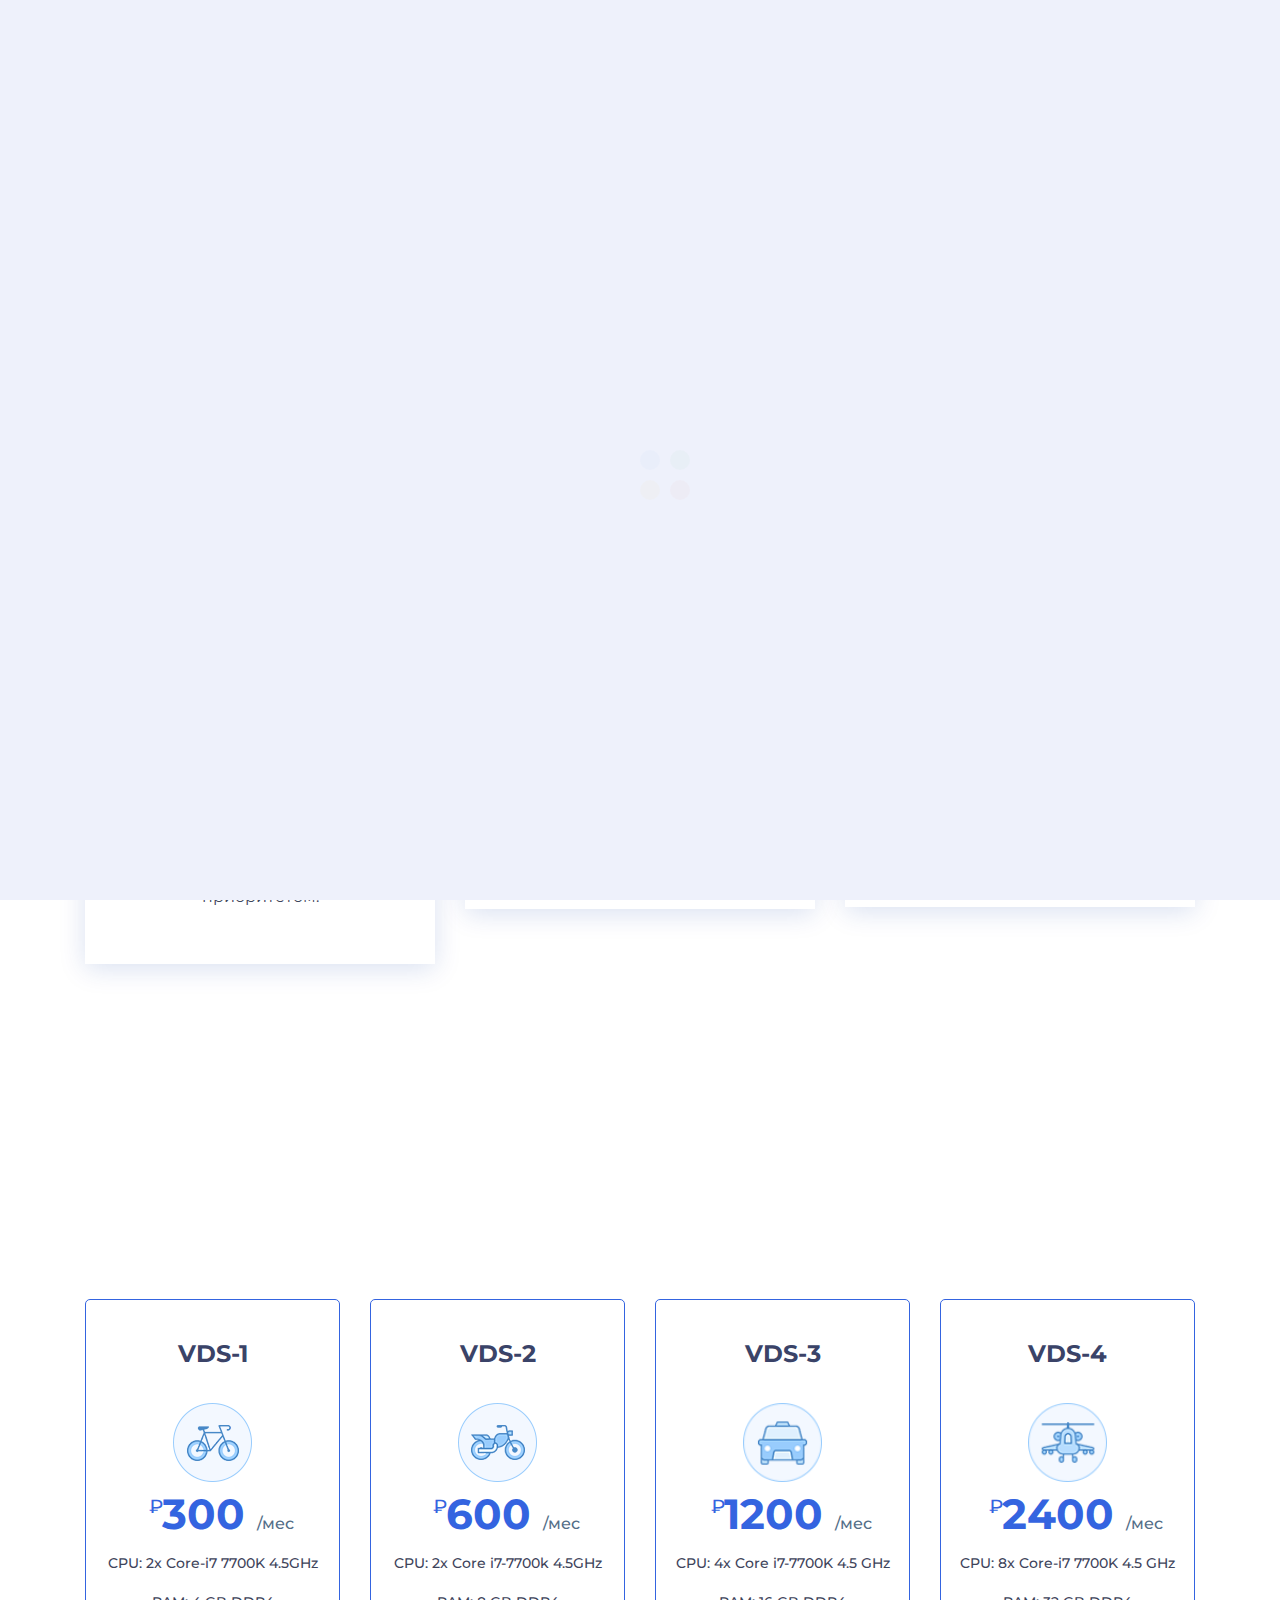
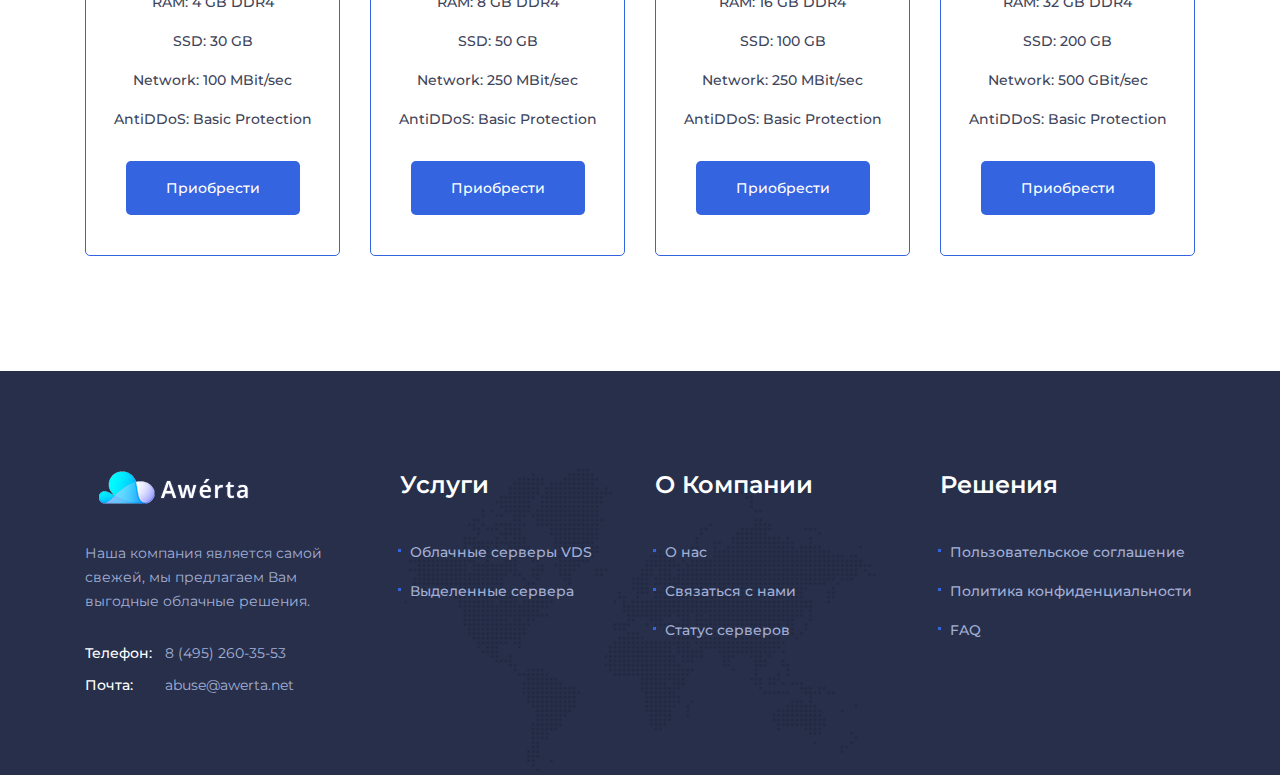
<file: vds.html>
<!DOCTYPE html>
<html lang="zxx">

<head>
    <meta charset="utf-8">
    <meta http-equiv="X-UA-Compatible" content="IE=edge">
    <meta name="viewport" content="width=device-width, initial-scale=1">
    <title>Awerta.net | Облачные решения</title>
    <link rel="apple-touch-icon" href="asset/img/favicon/apple-touch-icon.png">
    <link rel="icon" href="asset/img/favicon/favicon.ico">
    <link href="https://fonts.googleapis.com/css?family=Montserrat:100,100i,200,200i,300,300i,400,400i,500,500i,600,600i,700,700i,800,800i,900,900i" rel="stylesheet">
    <link href="asset/css/bootstrap.min.css" rel="stylesheet">
    <link href="asset/css/jquery.mCustomScrollbar.min.css" rel="stylesheet">
    <link href="asset/css/venobox.css" rel="stylesheet">
    <link href="asset/css/elements.css" rel="stylesheet">
    <link href="style.css" rel="stylesheet">
    <link href="responsive.css" rel="stylesheet">

</head>

<body class="homepage-2 dedicated">
  <div class="preloader-wrapper">
    <div class="preloder">
      <div class="shape shape-1"></div>
      <div class="shape shape-2"></div>
      <div class="shape shape-3"></div>
      <div class="shape shape-4"></div>
    </div>
  </div>
   
    <header class="header-top-area">
        <div class="container">
            <div class="row">
                <div class="col-xl-7 col-lg-7 col-md-6 col-12">
                    <div class="header-top-left">
                        <ul>
                            <li> <a href="tel:+74952603553"> <span class="ti-headphone-alt"></span>8 (495) 260-35-53</a> </li>
                            <li> <a href="mailto:abuse@awerta.net"> <span class="ti-email"></span>abuse@awerta.net</a> </li>
                        </ul>
                    </div>
                </div>
                <div class="col-xl-5 col-lg-5 col-md-6 col-12">
                    <div class="header-top-right">
                        <ul>
                            <li><a href="https://my.awerta.net/">Личный кабинет </a></li>
                        </ul>
                    </div>
                </div>
            </div>
        </div>
    </header>

    <div class="navigation-bar stick">
        <div class="container">
            <div class="row">
                <div class="col-md-2">
                    <div class="logo">
                        <a class="" href="index.html"><img src="asset/img/logo/logo.png" alt="logo"></a>
                    </div>
                </div>
                  <div class="col-md-10">
                     <div class="navigation">
                        <ul class="list-inline text-right" id="mainmenu">
                           <li>
                              <a href="https://awerta.net/">Главная</a>
                           </li>
                           <li class="mega-manu current-menu-has-children dropdown current-menu-item">
                              <a href="#">Услуги</a>
                                <ul class="dropdown-nav dropdown-nav-left ds-none">
                                    <li><a href="hosting.html">Виртуальные сервера</a></li>
                                    <li><a href="cloud.html">Выделенные сервера</a></li>
                                </ul>
                              <div class="maga-manu-wrapper">
                                 <div class="row">
                                    <div class="col-md-9 col-sm-9">
                                       <div class="row">
                                          <div class="col-md-6 col-sm-6">
                                             <div class="mega-single-items margin-bottom">
                                                <a class="hosting-links" href="vds.html">
                                                   <h2>Виртуальные сервера</h2>
                                                </a>
                                                <p>Виртуальные выделенные сервера VDS на виртуализации KVM.</p>
                                             </div>
                                             <div class="mega-single-items ">
                                                <a class="hosting-links" href="dedicated.html">
                                                   <h2>Выделенные сервера</h2>
                                                </a>
                                                <p>Выделенное физическое оборудование.</p>
                                             </div>
                                          </div>
                                       </div>
                                    </div>
                                    <div class="col-md-3 col-sm-3">
                                    </div>
                                 </div>
                              </div>
                           </li>
                           <li><a href="about.html">О нас</a></li>
                           <li><a href="https://status.awerta.net/">Статус серверов</a></li>
                           <li><a href="contact.html">Связаться с нами</a></li>
                        </ul>
                     </div>
                  </div>
            </div>
        </div>
    </div>

    <section class="about-area">
      <div class="clouds">
            <img src="asset/img/cloud/b-cloud-1.png" alt="cloud" class="cloud1">
            <img src="asset/img/cloud/b-cloud-2.png" alt="cloud" class="cloud3">
            <img src="asset/img/cloud/b-cloud-3.png" alt="cloud" class="cloud4">
            <img src="asset/img/cloud/b-cloud-4.png" alt="cloud" class="cloud5">
            <img src="asset/img/cloud/b-cloud-5.png" alt="cloud" class="cloud2">
            <img src="asset/img/cloud/b-cloud-1.png" alt="cloud" class="cloud6">
        </div>
        <img src="asset/img/bg/slake-breatcrumb-img1.png" alt="cloud" class="breadcrumb-right-img">
        <img src="asset/img/bg/slake-breatcrumb-img2.png" alt="cloud" class="breadcrumb-left-img">
        <div class="container">
            <div class="row">
                <div class="col-md-12">
                    <div class="about-content-table">
                        <div class="about-content-table-sell">
                            <div class="about-heading">
                            <h2>Облачные сервера (VDS)</h2>
                                  <div class="about-links">
                                      <ul>
                                          <li><a href="index.html">Главная </a></li>
                                          <li class="d-link">- Облачные сервера (VDS)</li>
                                      </ul>
                                  </div>
                            </div>
                        </div>
                    </div>
                </div>
            </div>
        </div>
    </section>
    
  <section class="about-blog ">
        <div class="container">
            <div class="row">
                <div class="col-xl-4 col-lg-4 col-md-4 col-12 ">
                    <div class="single-blog-1">
                        <img src="asset/img/service/about-icon-11.png" alt="section-icon">
                        <h2>99.9% Гарантия работы</h2>
                        <p>Время безотказной работы является нашим главным приоритетом.</p>
                    </div>
                </div>
                <div class="col-xl-4 col-lg-4 col-md-4 col-12 ">
                    <div class="single-blog-1">
                        <img src="asset/img/service/service-icon-4.png" alt="section-icon">
                        <h2>Безопасность</h2>
                        <p>Ваши данные будут с нами в полной безопасности.</p>
                    </div>
                </div>
                <div class="col-xl-4 col-lg-4 col-md-4 col-12 ">
                    <div class="single-blog-1">
                        <img src="asset/img/service/section-icon-3.png" alt="section-icon">
                        <h2>Поддержка 24/7</h2>
                        <p>Ответим в чате или в тикете в любое время. быстро и по делу.</p>
                    </div>
                </div>
            </div>
        </div>
    </section>
<section class="hosting-plan-area vps-plan ">
    <div class="homepage-2 pricing-table-area">
        <div class="container">
            <div class="row">
                <div class="col-lg-3 col-md-6 col-12">
                    <div class="single-pricing-table">
                        <h2>VDS-1</h2>
                        <img src="asset/img/pricing-icon/pricing-icon.png" alt="pricing-icon">
                        <div class="pricing-amount">
                            <sup><span class="currency">₽</span></sup>
                            <span class="price">
                              300
                          </span>
                            <span class="subscription">
                              /мес
                          </span>
                        </div>
                        <div class="pricing-content">
                            <ul>
                                <li>CPU: 2x Core-i7 7700K 4.5GHz</li>
                                <li>RAM: 4 GB DDR4</li>
                                <li>SSD: 30 GB</li>
                                <li>Network: 100 MBit/sec</li>
                                <li>AntiDDoS: Basic Protection</li>
                            </ul>
                            <a class="pricing-btn blue-btn" href="vds.html">Приобрести</a>
                        </div>
                    </div>
                </div>
                <div class="col-lg-3 col-md-6 col-12">
                    <div class="single-pricing-table active">
                        <h2>VDS-2</h2>
                        <img src="asset/img/pricing-icon/pricing-icon-2.png" alt="pricing-icon">
                        <div class="pricing-amount">
                            <sup><span class="currency">₽</span></sup>
                            <span class="price">
                              600
                          </span>
                            <span class="subscription">
                              /мес
                          </span>
                        </div>
                        <div class="pricing-content">
                            <ul>
                                <li>CPU: 2x Core i7-7700k 4.5GHz</li>
                                <li>RAM: 8 GB DDR4</li>
                                <li>SSD: 50 GB</li>
                                <li>Network: 250 MBit/sec</li>
                                <li>AntiDDoS: Basic Protection</li>
                            </ul>
                            <a class="pricing-btn blue-btn" href="vds.html">Приобрести</a>
                        </div>
                    </div>
                </div>
                <div class="col-lg-3 col-md-6 col-12">
                    <div class="single-pricing-table">
                        <h2>VDS-3</h2>
                        <img src="asset/img/pricing-icon/pricing-icon-3.png" alt="pricing-icon">
                        <div class="pricing-amount">
                            <sup><span class="currency">₽</span></sup>
                            <span class="price">
                            1200
                          </span>
                            <span class="subscription">
                              /мес
                          </span>
                        </div>
                        <div class="pricing-content">
                            <ul>
                                <li>CPU: 4x Core i7-7700K 4.5 GHz</li>
                                <li>RAM: 16 GB DDR4</li>
                                <li>SSD: 100 GB</li>
                                <li>Network: 250 MBit/sec</li>
                                <li>AntiDDoS: Basic Protection</li>
                            </ul>
                            <a class="pricing-btn blue-btn" href="vds.html">Приобрести</a>
                        </div>
                    </div>
                </div>
                <div class="col-lg-3 col-md-6 col-12">
                    <div class="single-pricing-table">
                        <h2>VDS-4</h2>
                        <img src="asset/img/pricing-icon/pricing-icon-4.png" alt="pricing-icon">
                        <div class="pricing-amount">
                            <sup><span class="currency">₽</span></sup>
                            <span class="price">
                              2400
                          </span>
                            <span class="subscription">
                              /мес
                          </span>
                        </div>
                        <div class="pricing-content">
                            <ul>
                                <li>CPU: 8x Core-i7 7700K 4.5 GHz</li>
                                <li>RAM: 32 GB DDR4</li>
                                <li>SSD: 200 GB</li>
                                <li>Network: 500 GBit/sec</li>
                                <li>AntiDDoS: Basic Protection</li>
                            </ul>
                            <a class="pricing-btn blue-btn" href="vds.html">Приобрести</a>
                        </div>
                    </div>
                </div>

            </div>

        </div>
    </div>
</section>


      <section class="footer-area">
         <div class="container">
            <div class="footer-main ">
               <div class="row">
                  <div class="col-lg-3 col-md-12 col-12">
                     <div class="footer-single-item">
                        <div class="logo">
                           <a href="index.html"><img src="asset/img/logo/footer-logo.png" alt="logo"></a>
                        </div>
                        <p>Наша компания является самой свежей, мы предлагаем Вам выгодные облачные решения.</p>
                        <p class="contact-info"><span>Телефон:</span><a href="tel:+84952603553">8 (495) 260-35-53</a></p>
                        <p class="contact-info"><span>Почта:</span><a href="mailto:abuse@awerta.net">abuse@awerta.net</a> </p>
                     </div>
                  </div>
                  <div class="col-lg-3 col-md-12 col-12 ">
                     <div class="single-footer margin-left">
                        <h2>Услуги</h2>
                        <div class="footer-links">
                           <ul>
                              <li><a href="vds.html">Облачные серверы VDS</a></li>
                              <li><a href="dedicated.html">Выделенные сервера</a></li>
                           </ul>
                        </div>
                     </div>
                  </div>
                  <div class="col-lg-3 col-md-12 col-12 ">
                     <div class="single-footer">
                        <h2>О компании</h2>
                        <div class="footer-links">
                           <ul>
                              <li><a href="about.html">О нас</a></li>
                              <li><a href="contact.html">Связаться с нами</a></li>
                              <li><a href="https://status.awerta.net/">Статус серверов</a></li>
                           </ul>
                        </div>
                     </div>
                  </div>
                  <div class="col-lg-3 col-md-12 col-12 ">
                     <div class="single-footer">
                        <h2>Решения</h2>
                        <div class="footer-links">
                           <ul>
                              <li><a href="terms.html">Пользовательское соглашение</a></li>
                              <li><a href="privacy.html">Политика конфиденциальности</a></li>
                              <li><a href="faq.html">FAQ</a></li>
                           </ul>
                        </div>
                     </div>
                  </div>
               </div>
            </div>
         </div>
      </section>
    <script src="asset/js/jquery.min.js"></script>
    <script src="asset/js/bootstrap.min.js"></script>
    <script src="asset/js/jquery.mCustomScrollbar.concat.min.js"></script>
    <script src="asset/js/venobox.min.js"></script>
    <script src="asset/js/plugins.js"></script>
    <script src="asset/js/ajax-mail.js"></script>
    <script src="asset/js/ajax-subscribe.js"></script>
    <script src="asset/js/main.js"></script>
</body>

</html>
</file>
<file: asset/css/elements.css>
@charset "UTF-8";






.preloder {
    position: absolute;
    width: 50px;
    height: 50px;
    border-radius: 15px;
    -webkit-animation: rotation 1s infinite;
    animation: rotation 1s infinite;
    z-index: 9;
    top: 50%;
    left: 50%;
}
/*
.preloader-wrapper {
    background: #191d28;
    height: 100%;
    left: 0;
    position: fixed;
    right: 0;
    text-align: center;
    top: 0;
    width: 100%;
    z-index: 9999999;
}
*/
.homepage-2 .preloader-wrapper {
    background: #eef1fb;
}
.homepage-3 .preloader-wrapper {
    background: #eef1fb;
}


.preloder .shape {
  position: absolute;
  width: 20px;
  height: 20px;
  border-radius: 10px;
}
.preloder .shape.shape-1 {
  left: 0;
  background-color: #4285F4;
}
.preloder .shape.shape-2 {
  right: 0;
  background-color: #34A853;
}
.preloder .shape.shape-3 {
  bottom: 0;
  background-color: #FBBC05;
}
.preloder .shape.shape-4 {
  bottom: 0;
  right: 0;
  background-color: #EA4335;
}
.preloder .shape-1 {
  -webkit-animation: shape1 0.5s infinite alternate;
          animation: shape1 0.5s infinite alternate;
}
.preloder .shape-2 {
  -webkit-animation: shape2 0.5s infinite alternate;
          animation: shape2 0.5s infinite alternate;
}
.preloder .shape-3 {
  -webkit-animation: shape3 0.5s infinite alternate;
          animation: shape3 0.5s infinite alternate;
}
.preloder .shape-4 {
  -webkit-animation: shape4 0.5s infinite alternate;
          animation: shape4 0.5s infinite alternate;
}

@-webkit-keyframes rotation {
  from {
    -webkit-transform: rotate(0deg);
            transform: rotate(0deg);
  }
  to {
    -webkit-transform: rotate(360deg);
            transform: rotate(360deg);
  }
}

@keyframes rotation {
  from {
    -webkit-transform: rotate(0deg);
            transform: rotate(0deg);
  }
  to {
    -webkit-transform: rotate(360deg);
            transform: rotate(360deg);
  }
}
@-webkit-keyframes shape1 {
  from {
    -webkit-transform: translate(0, 0);
            transform: translate(0, 0);
  }
  to {
    -webkit-transform: translate(40px, 40px);
            transform: translate(40px, 40px);
  }
}
@keyframes shape1 {
  from {
    -webkit-transform: translate(0, 0);
            transform: translate(0, 0);
  }
  to {
    -webkit-transform: translate(40px, 40px);
            transform: translate(40px, 40px);
  }
}
@-webkit-keyframes shape2 {
  from {
    -webkit-transform: translate(0, 0);
            transform: translate(0, 0);
  }
  to {
    -webkit-transform: translate(-40px, 40px);
            transform: translate(-40px, 40px);
  }
}
@keyframes shape2 {
  from {
    -webkit-transform: translate(0, 0);
            transform: translate(0, 0);
  }
  to {
    -webkit-transform: translate(-40px, 40px);
            transform: translate(-40px, 40px);
  }
}
@-webkit-keyframes shape3 {
  from {
    -webkit-transform: translate(0, 0);
            transform: translate(0, 0);
  }
  to {
    -webkit-transform: translate(40px, -40px);
            transform: translate(40px, -40px);
  }
}
@keyframes shape3 {
  from {
    -webkit-transform: translate(0, 0);
            transform: translate(0, 0);
  }
  to {
    -webkit-transform: translate(40px, -40px);
            transform: translate(40px, -40px);
  }
}
@-webkit-keyframes shape4 {
  from {
    -webkit-transform: translate(0, 0);
            transform: translate(0, 0);
  }
  to {
    -webkit-transform: translate(-40px, -40px);
            transform: translate(-20px, -40px);
  }
}
@keyframes shape4 {
  from {
    -webkit-transform: translate(0, 0);
            transform: translate(0, 0);
  }
  to {
    -webkit-transform: translate(-40px, -40px);
            transform: translate(-40px, -40px);
  }
}








/*!
Animate.css - http://daneden.me/animate
Licensed under the MIT license

Copyright (c) 2013 Daniel Eden

Permission is hereby granted, free of charge, to any person obtaining a copy of this software and associated documentation files (the "Software"), to deal in the Software without restriction, including without limitation the rights to use, copy, modify, merge, publish, distribute, sublicense, and/or sell copies of the Software, and to permit persons to whom the Software is furnished to do so, subject to the following conditions:

The above copyright notice and this permission notice shall be included in all copies or substantial portions of the Software.

THE SOFTWARE IS PROVIDED "AS IS", WITHOUT WARRANTY OF ANY KIND, EXPRESS OR IMPLIED, INCLUDING BUT NOT LIMITED TO THE WARRANTIES OF MERCHANTABILITY, FITNESS FOR A PARTICULAR PURPOSE AND NONINFRINGEMENT. IN NO EVENT SHALL THE AUTHORS OR COPYRIGHT HOLDERS BE LIABLE FOR ANY CLAIM, DAMAGES OR OTHER LIABILITY, WHETHER IN AN ACTION OF CONTRACT, TORT OR OTHERWISE, ARISING FROM, OUT OF OR IN CONNECTION WITH THE SOFTWARE OR THE USE OR OTHER DEALINGS IN THE SOFTWARE.
*/

.animated {
  -webkit-animation-duration: 1s;
  animation-duration: 1s;
  -webkit-animation-fill-mode: both;
  animation-fill-mode: both;
}

.animated.hinge {
  -webkit-animation-duration: 2s;
  animation-duration: 2s;
}

@-webkit-keyframes bounce {
  0%, 20%, 50%, 80%, 100% {
    -webkit-transform: translateY(0);
    transform: translateY(0);
  }

  40% {
    -webkit-transform: translateY(-30px);
    transform: translateY(-30px);
  }

  60% {
    -webkit-transform: translateY(-15px);
    transform: translateY(-15px);
  }
}

@keyframes bounce {
  0%, 20%, 50%, 80%, 100% {
    -webkit-transform: translateY(0);
    -ms-transform: translateY(0);
    transform: translateY(0);
  }

  40% {
    -webkit-transform: translateY(-30px);
    -ms-transform: translateY(-30px);
    transform: translateY(-30px);
  }

  60% {
    -webkit-transform: translateY(-15px);
    -ms-transform: translateY(-15px);
    transform: translateY(-15px);
  }
}

.bounce {
  -webkit-animation-name: bounce;
  animation-name: bounce;
}

@-webkit-keyframes flash {
  0%, 50%, 100% {
    opacity: 1;
  }

  25%, 75% {
    opacity: 0;
  }
}

@keyframes flash {
  0%, 50%, 100% {
    opacity: 1;
  }

  25%, 75% {
    opacity: 0;
  }
}

.flash {
  -webkit-animation-name: flash;
  animation-name: flash;
}

/* originally authored by Nick Pettit - https://github.com/nickpettit/glide */

@-webkit-keyframes pulse {
  0% {
    -webkit-transform: scale(1);
    transform: scale(1);
  }

  50% {
    -webkit-transform: scale(1.1);
    transform: scale(1.1);
  }

  100% {
    -webkit-transform: scale(1);
    transform: scale(1);
  }
}

@keyframes pulse {
  0% {
    -webkit-transform: scale(1);
    -ms-transform: scale(1);
    transform: scale(1);
  }

  50% {
    -webkit-transform: scale(1.1);
    -ms-transform: scale(1.1);
    transform: scale(1.1);
  }

  100% {
    -webkit-transform: scale(1);
    -ms-transform: scale(1);
    transform: scale(1);
  }
}

.pulse {
  -webkit-animation-name: pulse;
  animation-name: pulse;
}

@-webkit-keyframes shake {
  0%, 100% {
    -webkit-transform: translateX(0);
    transform: translateX(0);
  }

  10%, 30%, 50%, 70%, 90% {
    -webkit-transform: translateX(-10px);
    transform: translateX(-10px);
  }

  20%, 40%, 60%, 80% {
    -webkit-transform: translateX(10px);
    transform: translateX(10px);
  }
}

@keyframes shake {
  0%, 100% {
    -webkit-transform: translateX(0);
    -ms-transform: translateX(0);
    transform: translateX(0);
  }

  10%, 30%, 50%, 70%, 90% {
    -webkit-transform: translateX(-10px);
    -ms-transform: translateX(-10px);
    transform: translateX(-10px);
  }

  20%, 40%, 60%, 80% {
    -webkit-transform: translateX(10px);
    -ms-transform: translateX(10px);
    transform: translateX(10px);
  }
}

.shake {
  -webkit-animation-name: shake;
  animation-name: shake;
}

@-webkit-keyframes swing {
  20% {
    -webkit-transform: rotate(15deg);
    transform: rotate(15deg);
  }

  40% {
    -webkit-transform: rotate(-10deg);
    transform: rotate(-10deg);
  }

  60% {
    -webkit-transform: rotate(5deg);
    transform: rotate(5deg);
  }

  80% {
    -webkit-transform: rotate(-5deg);
    transform: rotate(-5deg);
  }

  100% {
    -webkit-transform: rotate(0deg);
    transform: rotate(0deg);
  }
}

@keyframes swing {
  20% {
    -webkit-transform: rotate(15deg);
    -ms-transform: rotate(15deg);
    transform: rotate(15deg);
  }

  40% {
    -webkit-transform: rotate(-10deg);
    -ms-transform: rotate(-10deg);
    transform: rotate(-10deg);
  }

  60% {
    -webkit-transform: rotate(5deg);
    -ms-transform: rotate(5deg);
    transform: rotate(5deg);
  }

  80% {
    -webkit-transform: rotate(-5deg);
    -ms-transform: rotate(-5deg);
    transform: rotate(-5deg);
  }

  100% {
    -webkit-transform: rotate(0deg);
    -ms-transform: rotate(0deg);
    transform: rotate(0deg);
  }
}

.swing {
  -webkit-transform-origin: top center;
  -ms-transform-origin: top center;
  transform-origin: top center;
  -webkit-animation-name: swing;
  animation-name: swing;
}

@-webkit-keyframes tada {
  0% {
    -webkit-transform: scale(1);
    transform: scale(1);
  }

  10%, 20% {
    -webkit-transform: scale(0.9) rotate(-3deg);
    transform: scale(0.9) rotate(-3deg);
  }

  30%, 50%, 70%, 90% {
    -webkit-transform: scale(1.1) rotate(3deg);
    transform: scale(1.1) rotate(3deg);
  }

  40%, 60%, 80% {
    -webkit-transform: scale(1.1) rotate(-3deg);
    transform: scale(1.1) rotate(-3deg);
  }

  100% {
    -webkit-transform: scale(1) rotate(0);
    transform: scale(1) rotate(0);
  }
}

@keyframes tada {
  0% {
    -webkit-transform: scale(1);
    -ms-transform: scale(1);
    transform: scale(1);
  }

  10%, 20% {
    -webkit-transform: scale(0.9) rotate(-3deg);
    -ms-transform: scale(0.9) rotate(-3deg);
    transform: scale(0.9) rotate(-3deg);
  }

  30%, 50%, 70%, 90% {
    -webkit-transform: scale(1.1) rotate(3deg);
    -ms-transform: scale(1.1) rotate(3deg);
    transform: scale(1.1) rotate(3deg);
  }

  40%, 60%, 80% {
    -webkit-transform: scale(1.1) rotate(-3deg);
    -ms-transform: scale(1.1) rotate(-3deg);
    transform: scale(1.1) rotate(-3deg);
  }

  100% {
    -webkit-transform: scale(1) rotate(0);
    -ms-transform: scale(1) rotate(0);
    transform: scale(1) rotate(0);
  }
}

.tada {
  -webkit-animation-name: tada;
  animation-name: tada;
}

/* originally authored by Nick Pettit - https://github.com/nickpettit/glide */

@-webkit-keyframes wobble {
  0% {
    -webkit-transform: translateX(0%);
    transform: translateX(0%);
  }

  15% {
    -webkit-transform: translateX(-25%) rotate(-5deg);
    transform: translateX(-25%) rotate(-5deg);
  }

  30% {
    -webkit-transform: translateX(20%) rotate(3deg);
    transform: translateX(20%) rotate(3deg);
  }

  45% {
    -webkit-transform: translateX(-15%) rotate(-3deg);
    transform: translateX(-15%) rotate(-3deg);
  }

  60% {
    -webkit-transform: translateX(10%) rotate(2deg);
    transform: translateX(10%) rotate(2deg);
  }

  75% {
    -webkit-transform: translateX(-5%) rotate(-1deg);
    transform: translateX(-5%) rotate(-1deg);
  }

  100% {
    -webkit-transform: translateX(0%);
    transform: translateX(0%);
  }
}

@keyframes wobble {
  0% {
    -webkit-transform: translateX(0%);
    -ms-transform: translateX(0%);
    transform: translateX(0%);
  }

  15% {
    -webkit-transform: translateX(-25%) rotate(-5deg);
    -ms-transform: translateX(-25%) rotate(-5deg);
    transform: translateX(-25%) rotate(-5deg);
  }

  30% {
    -webkit-transform: translateX(20%) rotate(3deg);
    -ms-transform: translateX(20%) rotate(3deg);
    transform: translateX(20%) rotate(3deg);
  }

  45% {
    -webkit-transform: translateX(-15%) rotate(-3deg);
    -ms-transform: translateX(-15%) rotate(-3deg);
    transform: translateX(-15%) rotate(-3deg);
  }

  60% {
    -webkit-transform: translateX(10%) rotate(2deg);
    -ms-transform: translateX(10%) rotate(2deg);
    transform: translateX(10%) rotate(2deg);
  }

  75% {
    -webkit-transform: translateX(-5%) rotate(-1deg);
    -ms-transform: translateX(-5%) rotate(-1deg);
    transform: translateX(-5%) rotate(-1deg);
  }

  100% {
    -webkit-transform: translateX(0%);
    -ms-transform: translateX(0%);
    transform: translateX(0%);
  }
}

.wobble {
  -webkit-animation-name: wobble;
  animation-name: wobble;
}

@-webkit-keyframes bounceIn {
  0% {
    opacity: 0;
    -webkit-transform: scale(.3);
    transform: scale(.3);
  }

  50% {
    opacity: 1;
    -webkit-transform: scale(1.05);
    transform: scale(1.05);
  }

  70% {
    -webkit-transform: scale(.9);
    transform: scale(.9);
  }

  100% {
    -webkit-transform: scale(1);
    transform: scale(1);
  }
}

@keyframes bounceIn {
  0% {
    opacity: 0;
    -webkit-transform: scale(.3);
    -ms-transform: scale(.3);
    transform: scale(.3);
  }

  50% {
    opacity: 1;
    -webkit-transform: scale(1.05);
    -ms-transform: scale(1.05);
    transform: scale(1.05);
  }

  70% {
    -webkit-transform: scale(.9);
    -ms-transform: scale(.9);
    transform: scale(.9);
  }

  100% {
    -webkit-transform: scale(1);
    -ms-transform: scale(1);
    transform: scale(1);
  }
}

.bounceIn {
  -webkit-animation-name: bounceIn;
  animation-name: bounceIn;
}

@-webkit-keyframes bounceInDown {
  0% {
    opacity: 0;
    -webkit-transform: translateY(-2000px);
    transform: translateY(-2000px);
  }

  60% {
    opacity: 1;
    -webkit-transform: translateY(30px);
    transform: translateY(30px);
  }

  80% {
    -webkit-transform: translateY(-10px);
    transform: translateY(-10px);
  }

  100% {
    -webkit-transform: translateY(0);
    transform: translateY(0);
  }
}

@keyframes bounceInDown {
  0% {
    opacity: 0;
    -webkit-transform: translateY(-2000px);
    -ms-transform: translateY(-2000px);
    transform: translateY(-2000px);
  }

  60% {
    opacity: 1;
    -webkit-transform: translateY(30px);
    -ms-transform: translateY(30px);
    transform: translateY(30px);
  }

  80% {
    -webkit-transform: translateY(-10px);
    -ms-transform: translateY(-10px);
    transform: translateY(-10px);
  }

  100% {
    -webkit-transform: translateY(0);
    -ms-transform: translateY(0);
    transform: translateY(0);
  }
}

.bounceInDown {
  -webkit-animation-name: bounceInDown;
  animation-name: bounceInDown;
}

@-webkit-keyframes bounceInLeft {
  0% {
    opacity: 0;
    -webkit-transform: translateX(-2000px);
    transform: translateX(-2000px);
  }

  60% {
    opacity: 1;
    -webkit-transform: translateX(30px);
    transform: translateX(30px);
  }

  80% {
    -webkit-transform: translateX(-10px);
    transform: translateX(-10px);
  }

  100% {
    -webkit-transform: translateX(0);
    transform: translateX(0);
  }
}

@keyframes bounceInLeft {
  0% {
    opacity: 0;
    -webkit-transform: translateX(-2000px);
    -ms-transform: translateX(-2000px);
    transform: translateX(-2000px);
  }

  60% {
    opacity: 1;
    -webkit-transform: translateX(30px);
    -ms-transform: translateX(30px);
    transform: translateX(30px);
  }

  80% {
    -webkit-transform: translateX(-10px);
    -ms-transform: translateX(-10px);
    transform: translateX(-10px);
  }

  100% {
    -webkit-transform: translateX(0);
    -ms-transform: translateX(0);
    transform: translateX(0);
  }
}

.bounceInLeft {
  -webkit-animation-name: bounceInLeft;
  animation-name: bounceInLeft;
}

@-webkit-keyframes bounceInRight {
  0% {
    opacity: 0;
    -webkit-transform: translateX(2000px);
    transform: translateX(2000px);
  }

  60% {
    opacity: 1;
    -webkit-transform: translateX(-30px);
    transform: translateX(-30px);
  }

  80% {
    -webkit-transform: translateX(10px);
    transform: translateX(10px);
  }

  100% {
    -webkit-transform: translateX(0);
    transform: translateX(0);
  }
}

@keyframes bounceInRight {
  0% {
    opacity: 0;
    -webkit-transform: translateX(2000px);
    -ms-transform: translateX(2000px);
    transform: translateX(2000px);
  }

  60% {
    opacity: 1;
    -webkit-transform: translateX(-30px);
    -ms-transform: translateX(-30px);
    transform: translateX(-30px);
  }

  80% {
    -webkit-transform: translateX(10px);
    -ms-transform: translateX(10px);
    transform: translateX(10px);
  }

  100% {
    -webkit-transform: translateX(0);
    -ms-transform: translateX(0);
    transform: translateX(0);
  }
}

.bounceInRight {
  -webkit-animation-name: bounceInRight;
  animation-name: bounceInRight;
}

@-webkit-keyframes bounceInUp {
  0% {
    opacity: 0;
    -webkit-transform: translateY(2000px);
    transform: translateY(2000px);
  }

  60% {
    opacity: 1;
    -webkit-transform: translateY(-30px);
    transform: translateY(-30px);
  }

  80% {
    -webkit-transform: translateY(10px);
    transform: translateY(10px);
  }

  100% {
    -webkit-transform: translateY(0);
    transform: translateY(0);
  }
}

@keyframes bounceInUp {
  0% {
    opacity: 0;
    -webkit-transform: translateY(2000px);
    -ms-transform: translateY(2000px);
    transform: translateY(2000px);
  }

  60% {
    opacity: 1;
    -webkit-transform: translateY(-30px);
    -ms-transform: translateY(-30px);
    transform: translateY(-30px);
  }

  80% {
    -webkit-transform: translateY(10px);
    -ms-transform: translateY(10px);
    transform: translateY(10px);
  }

  100% {
    -webkit-transform: translateY(0);
    -ms-transform: translateY(0);
    transform: translateY(0);
  }
}

.bounceInUp {
  -webkit-animation-name: bounceInUp;
  animation-name: bounceInUp;
}

@-webkit-keyframes bounceOut {
  0% {
    -webkit-transform: scale(1);
    transform: scale(1);
  }

  25% {
    -webkit-transform: scale(.95);
    transform: scale(.95);
  }

  50% {
    opacity: 1;
    -webkit-transform: scale(1.1);
    transform: scale(1.1);
  }

  100% {
    opacity: 0;
    -webkit-transform: scale(.3);
    transform: scale(.3);
  }
}

@keyframes bounceOut {
  0% {
    -webkit-transform: scale(1);
    -ms-transform: scale(1);
    transform: scale(1);
  }

  25% {
    -webkit-transform: scale(.95);
    -ms-transform: scale(.95);
    transform: scale(.95);
  }

  50% {
    opacity: 1;
    -webkit-transform: scale(1.1);
    -ms-transform: scale(1.1);
    transform: scale(1.1);
  }

  100% {
    opacity: 0;
    -webkit-transform: scale(.3);
    -ms-transform: scale(.3);
    transform: scale(.3);
  }
}

.bounceOut {
  -webkit-animation-name: bounceOut;
  animation-name: bounceOut;
}

@-webkit-keyframes bounceOutDown {
  0% {
    -webkit-transform: translateY(0);
    transform: translateY(0);
  }

  20% {
    opacity: 1;
    -webkit-transform: translateY(-20px);
    transform: translateY(-20px);
  }

  100% {
    opacity: 0;
    -webkit-transform: translateY(2000px);
    transform: translateY(2000px);
  }
}

@keyframes bounceOutDown {
  0% {
    -webkit-transform: translateY(0);
    -ms-transform: translateY(0);
    transform: translateY(0);
  }

  20% {
    opacity: 1;
    -webkit-transform: translateY(-20px);
    -ms-transform: translateY(-20px);
    transform: translateY(-20px);
  }

  100% {
    opacity: 0;
    -webkit-transform: translateY(2000px);
    -ms-transform: translateY(2000px);
    transform: translateY(2000px);
  }
}

.bounceOutDown {
  -webkit-animation-name: bounceOutDown;
  animation-name: bounceOutDown;
}

@-webkit-keyframes bounceOutLeft {
  0% {
    -webkit-transform: translateX(0);
    transform: translateX(0);
  }

  20% {
    opacity: 1;
    -webkit-transform: translateX(20px);
    transform: translateX(20px);
  }

  100% {
    opacity: 0;
    -webkit-transform: translateX(-2000px);
    transform: translateX(-2000px);
  }
}

@keyframes bounceOutLeft {
  0% {
    -webkit-transform: translateX(0);
    -ms-transform: translateX(0);
    transform: translateX(0);
  }

  20% {
    opacity: 1;
    -webkit-transform: translateX(20px);
    -ms-transform: translateX(20px);
    transform: translateX(20px);
  }

  100% {
    opacity: 0;
    -webkit-transform: translateX(-2000px);
    -ms-transform: translateX(-2000px);
    transform: translateX(-2000px);
  }
}

.bounceOutLeft {
  -webkit-animation-name: bounceOutLeft;
  animation-name: bounceOutLeft;
}

@-webkit-keyframes bounceOutRight {
  0% {
    -webkit-transform: translateX(0);
    transform: translateX(0);
  }

  20% {
    opacity: 1;
    -webkit-transform: translateX(-20px);
    transform: translateX(-20px);
  }

  100% {
    opacity: 0;
    -webkit-transform: translateX(2000px);
    transform: translateX(2000px);
  }
}

@keyframes bounceOutRight {
  0% {
    -webkit-transform: translateX(0);
    -ms-transform: translateX(0);
    transform: translateX(0);
  }

  20% {
    opacity: 1;
    -webkit-transform: translateX(-20px);
    -ms-transform: translateX(-20px);
    transform: translateX(-20px);
  }

  100% {
    opacity: 0;
    -webkit-transform: translateX(2000px);
    -ms-transform: translateX(2000px);
    transform: translateX(2000px);
  }
}

.bounceOutRight {
  -webkit-animation-name: bounceOutRight;
  animation-name: bounceOutRight;
}

@-webkit-keyframes bounceOutUp {
  0% {
    -webkit-transform: translateY(0);
    transform: translateY(0);
  }

  20% {
    opacity: 1;
    -webkit-transform: translateY(20px);
    transform: translateY(20px);
  }

  100% {
    opacity: 0;
    -webkit-transform: translateY(-2000px);
    transform: translateY(-2000px);
  }
}

@keyframes bounceOutUp {
  0% {
    -webkit-transform: translateY(0);
    -ms-transform: translateY(0);
    transform: translateY(0);
  }

  20% {
    opacity: 1;
    -webkit-transform: translateY(20px);
    -ms-transform: translateY(20px);
    transform: translateY(20px);
  }

  100% {
    opacity: 0;
    -webkit-transform: translateY(-2000px);
    -ms-transform: translateY(-2000px);
    transform: translateY(-2000px);
  }
}

.bounceOutUp {
  -webkit-animation-name: bounceOutUp;
  animation-name: bounceOutUp;
}

@-webkit-keyframes fadeIn {
  0% {
    opacity: 0;
  }

  100% {
    opacity: 1;
  }
}

@keyframes fadeIn {
  0% {
    opacity: 0;
  }

  100% {
    opacity: 1;
  }
}

.fadeIn {
  -webkit-animation-name: fadeIn;
  animation-name: fadeIn;
}

@-webkit-keyframes fadeInDown {
  0% {
    opacity: 0;
    -webkit-transform: translateY(-20px);
    transform: translateY(-20px);
  }

  100% {
    opacity: 1;
    -webkit-transform: translateY(0);
    transform: translateY(0);
  }
}

@keyframes fadeInDown {
  0% {
    opacity: 0;
    -webkit-transform: translateY(-20px);
    -ms-transform: translateY(-20px);
    transform: translateY(-20px);
  }

  100% {
    opacity: 1;
    -webkit-transform: translateY(0);
    -ms-transform: translateY(0);
    transform: translateY(0);
  }
}

.fadeInDown {
  -webkit-animation-name: fadeInDown;
  animation-name: fadeInDown;
}

@-webkit-keyframes fadeInDownBig {
  0% {
    opacity: 0;
    -webkit-transform: translateY(-2000px);
    transform: translateY(-2000px);
  }

  100% {
    opacity: 1;
    -webkit-transform: translateY(0);
    transform: translateY(0);
  }
}

@keyframes fadeInDownBig {
  0% {
    opacity: 0;
    -webkit-transform: translateY(-2000px);
    -ms-transform: translateY(-2000px);
    transform: translateY(-2000px);
  }

  100% {
    opacity: 1;
    -webkit-transform: translateY(0);
    -ms-transform: translateY(0);
    transform: translateY(0);
  }
}

.fadeInDownBig {
  -webkit-animation-name: fadeInDownBig;
  animation-name: fadeInDownBig;
}

@-webkit-keyframes fadeInLeft {
  0% {
    opacity: 0;
    -webkit-transform: translateX(-20px);
    transform: translateX(-20px);
  }

  100% {
    opacity: 1;
    -webkit-transform: translateX(0);
    transform: translateX(0);
  }
}

@keyframes fadeInLeft {
  0% {
    opacity: 0;
    -webkit-transform: translateX(-20px);
    -ms-transform: translateX(-20px);
    transform: translateX(-20px);
  }

  100% {
    opacity: 1;
    -webkit-transform: translateX(0);
    -ms-transform: translateX(0);
    transform: translateX(0);
  }
}

.fadeInLeft {
  -webkit-animation-name: fadeInLeft;
  animation-name: fadeInLeft;
}

@-webkit-keyframes fadeInLeftBig {
  0% {
    opacity: 0;
    -webkit-transform: translateX(-2000px);
    transform: translateX(-2000px);
  }

  100% {
    opacity: 1;
    -webkit-transform: translateX(0);
    transform: translateX(0);
  }
}

@keyframes fadeInLeftBig {
  0% {
    opacity: 0;
    -webkit-transform: translateX(-2000px);
    -ms-transform: translateX(-2000px);
    transform: translateX(-2000px);
  }

  100% {
    opacity: 1;
    -webkit-transform: translateX(0);
    -ms-transform: translateX(0);
    transform: translateX(0);
  }
}

.fadeInLeftBig {
  -webkit-animation-name: fadeInLeftBig;
  animation-name: fadeInLeftBig;
}

@-webkit-keyframes fadeInRight {
  0% {
    opacity: 0;
    -webkit-transform: translateX(20px);
    transform: translateX(20px);
  }

  100% {
    opacity: 1;
    -webkit-transform: translateX(0);
    transform: translateX(0);
  }
}

@keyframes fadeInRight {
  0% {
    opacity: 0;
    -webkit-transform: translateX(20px);
    -ms-transform: translateX(20px);
    transform: translateX(20px);
  }

  100% {
    opacity: 1;
    -webkit-transform: translateX(0);
    -ms-transform: translateX(0);
    transform: translateX(0);
  }
}

.fadeInRight {
  -webkit-animation-name: fadeInRight;
  animation-name: fadeInRight;
}

@-webkit-keyframes fadeInRightBig {
  0% {
    opacity: 0;
    -webkit-transform: translateX(2000px);
    transform: translateX(2000px);
  }

  100% {
    opacity: 1;
    -webkit-transform: translateX(0);
    transform: translateX(0);
  }
}

@keyframes fadeInRightBig {
  0% {
    opacity: 0;
    -webkit-transform: translateX(2000px);
    -ms-transform: translateX(2000px);
    transform: translateX(2000px);
  }

  100% {
    opacity: 1;
    -webkit-transform: translateX(0);
    -ms-transform: translateX(0);
    transform: translateX(0);
  }
}

.fadeInRightBig {
  -webkit-animation-name: fadeInRightBig;
  animation-name: fadeInRightBig;
}

@-webkit-keyframes fadeInUp {
  0% {
    opacity: 0;
    -webkit-transform: translateY(20px);
    transform: translateY(20px);
  }

  100% {
    opacity: 1;
    -webkit-transform: translateY(0);
    transform: translateY(0);
  }
}

@keyframes fadeInUp {
  0% {
    opacity: 0;
    -webkit-transform: translateY(20px);
    -ms-transform: translateY(20px);
    transform: translateY(20px);
  }

  100% {
    opacity: 1;
    -webkit-transform: translateY(0);
    -ms-transform: translateY(0);
    transform: translateY(0);
  }
}

.fadeInUp {
  -webkit-animation-name: fadeInUp;
  animation-name: fadeInUp;
}

@-webkit-keyframes fadeInUpBig {
  0% {
    opacity: 0;
    -webkit-transform: translateY(2000px);
    transform: translateY(2000px);
  }

  100% {
    opacity: 1;
    -webkit-transform: translateY(0);
    transform: translateY(0);
  }
}

@keyframes fadeInUpBig {
  0% {
    opacity: 0;
    -webkit-transform: translateY(2000px);
    -ms-transform: translateY(2000px);
    transform: translateY(2000px);
  }

  100% {
    opacity: 1;
    -webkit-transform: translateY(0);
    -ms-transform: translateY(0);
    transform: translateY(0);
  }
}

.fadeInUpBig {
  -webkit-animation-name: fadeInUpBig;
  animation-name: fadeInUpBig;
}

@-webkit-keyframes fadeOut {
  0% {
    opacity: 1;
  }

  100% {
    opacity: 0;
  }
}

@keyframes fadeOut {
  0% {
    opacity: 1;
  }

  100% {
    opacity: 0;
  }
}

.fadeOut {
  -webkit-animation-name: fadeOut;
  animation-name: fadeOut;
}

@-webkit-keyframes fadeOutDown {
  0% {
    opacity: 1;
    -webkit-transform: translateY(0);
    transform: translateY(0);
  }

  100% {
    opacity: 0;
    -webkit-transform: translateY(20px);
    transform: translateY(20px);
  }
}

@keyframes fadeOutDown {
  0% {
    opacity: 1;
    -webkit-transform: translateY(0);
    -ms-transform: translateY(0);
    transform: translateY(0);
  }

  100% {
    opacity: 0;
    -webkit-transform: translateY(20px);
    -ms-transform: translateY(20px);
    transform: translateY(20px);
  }
}

.fadeOutDown {
  -webkit-animation-name: fadeOutDown;
  animation-name: fadeOutDown;
}

@-webkit-keyframes fadeOutDownBig {
  0% {
    opacity: 1;
    -webkit-transform: translateY(0);
    transform: translateY(0);
  }

  100% {
    opacity: 0;
    -webkit-transform: translateY(2000px);
    transform: translateY(2000px);
  }
}

@keyframes fadeOutDownBig {
  0% {
    opacity: 1;
    -webkit-transform: translateY(0);
    -ms-transform: translateY(0);
    transform: translateY(0);
  }

  100% {
    opacity: 0;
    -webkit-transform: translateY(2000px);
    -ms-transform: translateY(2000px);
    transform: translateY(2000px);
  }
}

.fadeOutDownBig {
  -webkit-animation-name: fadeOutDownBig;
  animation-name: fadeOutDownBig;
}

@-webkit-keyframes fadeOutLeft {
  0% {
    opacity: 1;
    -webkit-transform: translateX(0);
    transform: translateX(0);
  }

  100% {
    opacity: 0;
    -webkit-transform: translateX(-20px);
    transform: translateX(-20px);
  }
}

@keyframes fadeOutLeft {
  0% {
    opacity: 1;
    -webkit-transform: translateX(0);
    -ms-transform: translateX(0);
    transform: translateX(0);
  }

  100% {
    opacity: 0;
    -webkit-transform: translateX(-20px);
    -ms-transform: translateX(-20px);
    transform: translateX(-20px);
  }
}

.fadeOutLeft {
  -webkit-animation-name: fadeOutLeft;
  animation-name: fadeOutLeft;
}

@-webkit-keyframes fadeOutLeftBig {
  0% {
    opacity: 1;
    -webkit-transform: translateX(0);
    transform: translateX(0);
  }

  100% {
    opacity: 0;
    -webkit-transform: translateX(-2000px);
    transform: translateX(-2000px);
  }
}

@keyframes fadeOutLeftBig {
  0% {
    opacity: 1;
    -webkit-transform: translateX(0);
    -ms-transform: translateX(0);
    transform: translateX(0);
  }

  100% {
    opacity: 0;
    -webkit-transform: translateX(-2000px);
    -ms-transform: translateX(-2000px);
    transform: translateX(-2000px);
  }
}

.fadeOutLeftBig {
  -webkit-animation-name: fadeOutLeftBig;
  animation-name: fadeOutLeftBig;
}

@-webkit-keyframes fadeOutRight {
  0% {
    opacity: 1;
    -webkit-transform: translateX(0);
    transform: translateX(0);
  }

  100% {
    opacity: 0;
    -webkit-transform: translateX(20px);
    transform: translateX(20px);
  }
}

@keyframes fadeOutRight {
  0% {
    opacity: 1;
    -webkit-transform: translateX(0);
    -ms-transform: translateX(0);
    transform: translateX(0);
  }

  100% {
    opacity: 0;
    -webkit-transform: translateX(20px);
    -ms-transform: translateX(20px);
    transform: translateX(20px);
  }
}

.fadeOutRight {
  -webkit-animation-name: fadeOutRight;
  animation-name: fadeOutRight;
}

@-webkit-keyframes fadeOutRightBig {
  0% {
    opacity: 1;
    -webkit-transform: translateX(0);
    transform: translateX(0);
  }

  100% {
    opacity: 0;
    -webkit-transform: translateX(2000px);
    transform: translateX(2000px);
  }
}

@keyframes fadeOutRightBig {
  0% {
    opacity: 1;
    -webkit-transform: translateX(0);
    -ms-transform: translateX(0);
    transform: translateX(0);
  }

  100% {
    opacity: 0;
    -webkit-transform: translateX(2000px);
    -ms-transform: translateX(2000px);
    transform: translateX(2000px);
  }
}

.fadeOutRightBig {
  -webkit-animation-name: fadeOutRightBig;
  animation-name: fadeOutRightBig;
}

@-webkit-keyframes fadeOutUp {
  0% {
    opacity: 1;
    -webkit-transform: translateY(0);
    transform: translateY(0);
  }

  100% {
    opacity: 0;
    -webkit-transform: translateY(-20px);
    transform: translateY(-20px);
  }
}

@keyframes fadeOutUp {
  0% {
    opacity: 1;
    -webkit-transform: translateY(0);
    -ms-transform: translateY(0);
    transform: translateY(0);
  }

  100% {
    opacity: 0;
    -webkit-transform: translateY(-20px);
    -ms-transform: translateY(-20px);
    transform: translateY(-20px);
  }
}

.fadeOutUp {
  -webkit-animation-name: fadeOutUp;
  animation-name: fadeOutUp;
}

@-webkit-keyframes fadeOutUpBig {
  0% {
    opacity: 1;
    -webkit-transform: translateY(0);
    transform: translateY(0);
  }

  100% {
    opacity: 0;
    -webkit-transform: translateY(-2000px);
    transform: translateY(-2000px);
  }
}

@keyframes fadeOutUpBig {
  0% {
    opacity: 1;
    -webkit-transform: translateY(0);
    -ms-transform: translateY(0);
    transform: translateY(0);
  }

  100% {
    opacity: 0;
    -webkit-transform: translateY(-2000px);
    -ms-transform: translateY(-2000px);
    transform: translateY(-2000px);
  }
}

.fadeOutUpBig {
  -webkit-animation-name: fadeOutUpBig;
  animation-name: fadeOutUpBig;
}

@-webkit-keyframes flip {
  0% {
    -webkit-transform: perspective(400px) translateZ(0) rotateY(0) scale(1);
    transform: perspective(400px) translateZ(0) rotateY(0) scale(1);
    -webkit-animation-timing-function: ease-out;
    animation-timing-function: ease-out;
  }

  40% {
    -webkit-transform: perspective(400px) translateZ(150px) rotateY(170deg) scale(1);
    transform: perspective(400px) translateZ(150px) rotateY(170deg) scale(1);
    -webkit-animation-timing-function: ease-out;
    animation-timing-function: ease-out;
  }

  50% {
    -webkit-transform: perspective(400px) translateZ(150px) rotateY(190deg) scale(1);
    transform: perspective(400px) translateZ(150px) rotateY(190deg) scale(1);
    -webkit-animation-timing-function: ease-in;
    animation-timing-function: ease-in;
  }

  80% {
    -webkit-transform: perspective(400px) translateZ(0) rotateY(360deg) scale(.95);
    transform: perspective(400px) translateZ(0) rotateY(360deg) scale(.95);
    -webkit-animation-timing-function: ease-in;
    animation-timing-function: ease-in;
  }

  100% {
    -webkit-transform: perspective(400px) translateZ(0) rotateY(360deg) scale(1);
    transform: perspective(400px) translateZ(0) rotateY(360deg) scale(1);
    -webkit-animation-timing-function: ease-in;
    animation-timing-function: ease-in;
  }
}

@keyframes flip {
  0% {
    -webkit-transform: perspective(400px) translateZ(0) rotateY(0) scale(1);
    -ms-transform: perspective(400px) translateZ(0) rotateY(0) scale(1);
    transform: perspective(400px) translateZ(0) rotateY(0) scale(1);
    -webkit-animation-timing-function: ease-out;
    animation-timing-function: ease-out;
  }

  40% {
    -webkit-transform: perspective(400px) translateZ(150px) rotateY(170deg) scale(1);
    -ms-transform: perspective(400px) translateZ(150px) rotateY(170deg) scale(1);
    transform: perspective(400px) translateZ(150px) rotateY(170deg) scale(1);
    -webkit-animation-timing-function: ease-out;
    animation-timing-function: ease-out;
  }

  50% {
    -webkit-transform: perspective(400px) translateZ(150px) rotateY(190deg) scale(1);
    -ms-transform: perspective(400px) translateZ(150px) rotateY(190deg) scale(1);
    transform: perspective(400px) translateZ(150px) rotateY(190deg) scale(1);
    -webkit-animation-timing-function: ease-in;
    animation-timing-function: ease-in;
  }

  80% {
    -webkit-transform: perspective(400px) translateZ(0) rotateY(360deg) scale(.95);
    -ms-transform: perspective(400px) translateZ(0) rotateY(360deg) scale(.95);
    transform: perspective(400px) translateZ(0) rotateY(360deg) scale(.95);
    -webkit-animation-timing-function: ease-in;
    animation-timing-function: ease-in;
  }

  100% {
    -webkit-transform: perspective(400px) translateZ(0) rotateY(360deg) scale(1);
    -ms-transform: perspective(400px) translateZ(0) rotateY(360deg) scale(1);
    transform: perspective(400px) translateZ(0) rotateY(360deg) scale(1);
    -webkit-animation-timing-function: ease-in;
    animation-timing-function: ease-in;
  }
}

.animated.flip {
  -webkit-backface-visibility: visible;
  -ms-backface-visibility: visible;
  backface-visibility: visible;
  -webkit-animation-name: flip;
  animation-name: flip;
}

@-webkit-keyframes flipInX {
  0% {
    -webkit-transform: perspective(400px) rotateX(90deg);
    transform: perspective(400px) rotateX(90deg);
    opacity: 0;
  }

  40% {
    -webkit-transform: perspective(400px) rotateX(-10deg);
    transform: perspective(400px) rotateX(-10deg);
  }

  70% {
    -webkit-transform: perspective(400px) rotateX(10deg);
    transform: perspective(400px) rotateX(10deg);
  }

  100% {
    -webkit-transform: perspective(400px) rotateX(0deg);
    transform: perspective(400px) rotateX(0deg);
    opacity: 1;
  }
}

@keyframes flipInX {
  0% {
    -webkit-transform: perspective(400px) rotateX(90deg);
    -ms-transform: perspective(400px) rotateX(90deg);
    transform: perspective(400px) rotateX(90deg);
    opacity: 0;
  }

  40% {
    -webkit-transform: perspective(400px) rotateX(-10deg);
    -ms-transform: perspective(400px) rotateX(-10deg);
    transform: perspective(400px) rotateX(-10deg);
  }

  70% {
    -webkit-transform: perspective(400px) rotateX(10deg);
    -ms-transform: perspective(400px) rotateX(10deg);
    transform: perspective(400px) rotateX(10deg);
  }

  100% {
    -webkit-transform: perspective(400px) rotateX(0deg);
    -ms-transform: perspective(400px) rotateX(0deg);
    transform: perspective(400px) rotateX(0deg);
    opacity: 1;
  }
}

.flipInX {
  -webkit-backface-visibility: visible !important;
  -ms-backface-visibility: visible !important;
  backface-visibility: visible !important;
  -webkit-animation-name: flipInX;
  animation-name: flipInX;
}

@-webkit-keyframes flipInY {
  0% {
    -webkit-transform: perspective(400px) rotateY(90deg);
    transform: perspective(400px) rotateY(90deg);
    opacity: 0;
  }

  40% {
    -webkit-transform: perspective(400px) rotateY(-10deg);
    transform: perspective(400px) rotateY(-10deg);
  }

  70% {
    -webkit-transform: perspective(400px) rotateY(10deg);
    transform: perspective(400px) rotateY(10deg);
  }

  100% {
    -webkit-transform: perspective(400px) rotateY(0deg);
    transform: perspective(400px) rotateY(0deg);
    opacity: 1;
  }
}

@keyframes flipInY {
  0% {
    -webkit-transform: perspective(400px) rotateY(90deg);
    -ms-transform: perspective(400px) rotateY(90deg);
    transform: perspective(400px) rotateY(90deg);
    opacity: 0;
  }

  40% {
    -webkit-transform: perspective(400px) rotateY(-10deg);
    -ms-transform: perspective(400px) rotateY(-10deg);
    transform: perspective(400px) rotateY(-10deg);
  }

  70% {
    -webkit-transform: perspective(400px) rotateY(10deg);
    -ms-transform: perspective(400px) rotateY(10deg);
    transform: perspective(400px) rotateY(10deg);
  }

  100% {
    -webkit-transform: perspective(400px) rotateY(0deg);
    -ms-transform: perspective(400px) rotateY(0deg);
    transform: perspective(400px) rotateY(0deg);
    opacity: 1;
  }
}

.flipInY {
  -webkit-backface-visibility: visible !important;
  -ms-backface-visibility: visible !important;
  backface-visibility: visible !important;
  -webkit-animation-name: flipInY;
  animation-name: flipInY;
}

@-webkit-keyframes flipOutX {
  0% {
    -webkit-transform: perspective(400px) rotateX(0deg);
    transform: perspective(400px) rotateX(0deg);
    opacity: 1;
  }

  100% {
    -webkit-transform: perspective(400px) rotateX(90deg);
    transform: perspective(400px) rotateX(90deg);
    opacity: 0;
  }
}

@keyframes flipOutX {
  0% {
    -webkit-transform: perspective(400px) rotateX(0deg);
    -ms-transform: perspective(400px) rotateX(0deg);
    transform: perspective(400px) rotateX(0deg);
    opacity: 1;
  }

  100% {
    -webkit-transform: perspective(400px) rotateX(90deg);
    -ms-transform: perspective(400px) rotateX(90deg);
    transform: perspective(400px) rotateX(90deg);
    opacity: 0;
  }
}

.flipOutX {
  -webkit-animation-name: flipOutX;
  animation-name: flipOutX;
  -webkit-backface-visibility: visible !important;
  -ms-backface-visibility: visible !important;
  backface-visibility: visible !important;
}

@-webkit-keyframes flipOutY {
  0% {
    -webkit-transform: perspective(400px) rotateY(0deg);
    transform: perspective(400px) rotateY(0deg);
    opacity: 1;
  }

  100% {
    -webkit-transform: perspective(400px) rotateY(90deg);
    transform: perspective(400px) rotateY(90deg);
    opacity: 0;
  }
}

@keyframes flipOutY {
  0% {
    -webkit-transform: perspective(400px) rotateY(0deg);
    -ms-transform: perspective(400px) rotateY(0deg);
    transform: perspective(400px) rotateY(0deg);
    opacity: 1;
  }

  100% {
    -webkit-transform: perspective(400px) rotateY(90deg);
    -ms-transform: perspective(400px) rotateY(90deg);
    transform: perspective(400px) rotateY(90deg);
    opacity: 0;
  }
}

.flipOutY {
  -webkit-backface-visibility: visible !important;
  -ms-backface-visibility: visible !important;
  backface-visibility: visible !important;
  -webkit-animation-name: flipOutY;
  animation-name: flipOutY;
}

@-webkit-keyframes lightSpeedIn {
  0% {
    -webkit-transform: translateX(100%) skewX(-30deg);
    transform: translateX(100%) skewX(-30deg);
    opacity: 0;
  }

  60% {
    -webkit-transform: translateX(-20%) skewX(30deg);
    transform: translateX(-20%) skewX(30deg);
    opacity: 1;
  }

  80% {
    -webkit-transform: translateX(0%) skewX(-15deg);
    transform: translateX(0%) skewX(-15deg);
    opacity: 1;
  }

  100% {
    -webkit-transform: translateX(0%) skewX(0deg);
    transform: translateX(0%) skewX(0deg);
    opacity: 1;
  }
}

@keyframes lightSpeedIn {
  0% {
    -webkit-transform: translateX(100%) skewX(-30deg);
    -ms-transform: translateX(100%) skewX(-30deg);
    transform: translateX(100%) skewX(-30deg);
    opacity: 0;
  }

  60% {
    -webkit-transform: translateX(-20%) skewX(30deg);
    -ms-transform: translateX(-20%) skewX(30deg);
    transform: translateX(-20%) skewX(30deg);
    opacity: 1;
  }

  80% {
    -webkit-transform: translateX(0%) skewX(-15deg);
    -ms-transform: translateX(0%) skewX(-15deg);
    transform: translateX(0%) skewX(-15deg);
    opacity: 1;
  }

  100% {
    -webkit-transform: translateX(0%) skewX(0deg);
    -ms-transform: translateX(0%) skewX(0deg);
    transform: translateX(0%) skewX(0deg);
    opacity: 1;
  }
}

.lightSpeedIn {
  -webkit-animation-name: lightSpeedIn;
  animation-name: lightSpeedIn;
  -webkit-animation-timing-function: ease-out;
  animation-timing-function: ease-out;
}

@-webkit-keyframes lightSpeedOut {
  0% {
    -webkit-transform: translateX(0%) skewX(0deg);
    transform: translateX(0%) skewX(0deg);
    opacity: 1;
  }

  100% {
    -webkit-transform: translateX(100%) skewX(-30deg);
    transform: translateX(100%) skewX(-30deg);
    opacity: 0;
  }
}

@keyframes lightSpeedOut {
  0% {
    -webkit-transform: translateX(0%) skewX(0deg);
    -ms-transform: translateX(0%) skewX(0deg);
    transform: translateX(0%) skewX(0deg);
    opacity: 1;
  }

  100% {
    -webkit-transform: translateX(100%) skewX(-30deg);
    -ms-transform: translateX(100%) skewX(-30deg);
    transform: translateX(100%) skewX(-30deg);
    opacity: 0;
  }
}

.lightSpeedOut {
  -webkit-animation-name: lightSpeedOut;
  animation-name: lightSpeedOut;
  -webkit-animation-timing-function: ease-in;
  animation-timing-function: ease-in;
}

@-webkit-keyframes rotateIn {
  0% {
    -webkit-transform-origin: center center;
    transform-origin: center center;
    -webkit-transform: rotate(-200deg);
    transform: rotate(-200deg);
    opacity: 0;
  }

  100% {
    -webkit-transform-origin: center center;
    transform-origin: center center;
    -webkit-transform: rotate(0);
    transform: rotate(0);
    opacity: 1;
  }
}

@keyframes rotateIn {
  0% {
    -webkit-transform-origin: center center;
    -ms-transform-origin: center center;
    transform-origin: center center;
    -webkit-transform: rotate(-200deg);
    -ms-transform: rotate(-200deg);
    transform: rotate(-200deg);
    opacity: 0;
  }

  100% {
    -webkit-transform-origin: center center;
    -ms-transform-origin: center center;
    transform-origin: center center;
    -webkit-transform: rotate(0);
    -ms-transform: rotate(0);
    transform: rotate(0);
    opacity: 1;
  }
}

.rotateIn {
  -webkit-animation-name: rotateIn;
  animation-name: rotateIn;
}

@-webkit-keyframes rotateInDownLeft {
  0% {
    -webkit-transform-origin: left bottom;
    transform-origin: left bottom;
    -webkit-transform: rotate(-90deg);
    transform: rotate(-90deg);
    opacity: 0;
  }

  100% {
    -webkit-transform-origin: left bottom;
    transform-origin: left bottom;
    -webkit-transform: rotate(0);
    transform: rotate(0);
    opacity: 1;
  }
}

@keyframes rotateInDownLeft {
  0% {
    -webkit-transform-origin: left bottom;
    -ms-transform-origin: left bottom;
    transform-origin: left bottom;
    -webkit-transform: rotate(-90deg);
    -ms-transform: rotate(-90deg);
    transform: rotate(-90deg);
    opacity: 0;
  }

  100% {
    -webkit-transform-origin: left bottom;
    -ms-transform-origin: left bottom;
    transform-origin: left bottom;
    -webkit-transform: rotate(0);
    -ms-transform: rotate(0);
    transform: rotate(0);
    opacity: 1;
  }
}

.rotateInDownLeft {
  -webkit-animation-name: rotateInDownLeft;
  animation-name: rotateInDownLeft;
}

@-webkit-keyframes rotateInDownRight {
  0% {
    -webkit-transform-origin: right bottom;
    transform-origin: right bottom;
    -webkit-transform: rotate(90deg);
    transform: rotate(90deg);
    opacity: 0;
  }

  100% {
    -webkit-transform-origin: right bottom;
    transform-origin: right bottom;
    -webkit-transform: rotate(0);
    transform: rotate(0);
    opacity: 1;
  }
}

@keyframes rotateInDownRight {
  0% {
    -webkit-transform-origin: right bottom;
    -ms-transform-origin: right bottom;
    transform-origin: right bottom;
    -webkit-transform: rotate(90deg);
    -ms-transform: rotate(90deg);
    transform: rotate(90deg);
    opacity: 0;
  }

  100% {
    -webkit-transform-origin: right bottom;
    -ms-transform-origin: right bottom;
    transform-origin: right bottom;
    -webkit-transform: rotate(0);
    -ms-transform: rotate(0);
    transform: rotate(0);
    opacity: 1;
  }
}

.rotateInDownRight {
  -webkit-animation-name: rotateInDownRight;
  animation-name: rotateInDownRight;
}

@-webkit-keyframes rotateInUpLeft {
  0% {
    -webkit-transform-origin: left bottom;
    transform-origin: left bottom;
    -webkit-transform: rotate(90deg);
    transform: rotate(90deg);
    opacity: 0;
  }

  100% {
    -webkit-transform-origin: left bottom;
    transform-origin: left bottom;
    -webkit-transform: rotate(0);
    transform: rotate(0);
    opacity: 1;
  }
}

@keyframes rotateInUpLeft {
  0% {
    -webkit-transform-origin: left bottom;
    -ms-transform-origin: left bottom;
    transform-origin: left bottom;
    -webkit-transform: rotate(90deg);
    -ms-transform: rotate(90deg);
    transform: rotate(90deg);
    opacity: 0;
  }

  100% {
    -webkit-transform-origin: left bottom;
    -ms-transform-origin: left bottom;
    transform-origin: left bottom;
    -webkit-transform: rotate(0);
    -ms-transform: rotate(0);
    transform: rotate(0);
    opacity: 1;
  }
}

.rotateInUpLeft {
  -webkit-animation-name: rotateInUpLeft;
  animation-name: rotateInUpLeft;
}

@-webkit-keyframes rotateInUpRight {
  0% {
    -webkit-transform-origin: right bottom;
    transform-origin: right bottom;
    -webkit-transform: rotate(-90deg);
    transform: rotate(-90deg);
    opacity: 0;
  }

  100% {
    -webkit-transform-origin: right bottom;
    transform-origin: right bottom;
    -webkit-transform: rotate(0);
    transform: rotate(0);
    opacity: 1;
  }
}

@keyframes rotateInUpRight {
  0% {
    -webkit-transform-origin: right bottom;
    -ms-transform-origin: right bottom;
    transform-origin: right bottom;
    -webkit-transform: rotate(-90deg);
    -ms-transform: rotate(-90deg);
    transform: rotate(-90deg);
    opacity: 0;
  }

  100% {
    -webkit-transform-origin: right bottom;
    -ms-transform-origin: right bottom;
    transform-origin: right bottom;
    -webkit-transform: rotate(0);
    -ms-transform: rotate(0);
    transform: rotate(0);
    opacity: 1;
  }
}

.rotateInUpRight {
  -webkit-animation-name: rotateInUpRight;
  animation-name: rotateInUpRight;
}

@-webkit-keyframes rotateOut {
  0% {
    -webkit-transform-origin: center center;
    transform-origin: center center;
    -webkit-transform: rotate(0);
    transform: rotate(0);
    opacity: 1;
  }

  100% {
    -webkit-transform-origin: center center;
    transform-origin: center center;
    -webkit-transform: rotate(200deg);
    transform: rotate(200deg);
    opacity: 0;
  }
}

@keyframes rotateOut {
  0% {
    -webkit-transform-origin: center center;
    -ms-transform-origin: center center;
    transform-origin: center center;
    -webkit-transform: rotate(0);
    -ms-transform: rotate(0);
    transform: rotate(0);
    opacity: 1;
  }

  100% {
    -webkit-transform-origin: center center;
    -ms-transform-origin: center center;
    transform-origin: center center;
    -webkit-transform: rotate(200deg);
    -ms-transform: rotate(200deg);
    transform: rotate(200deg);
    opacity: 0;
  }
}

.rotateOut {
  -webkit-animation-name: rotateOut;
  animation-name: rotateOut;
}

@-webkit-keyframes rotateOutDownLeft {
  0% {
    -webkit-transform-origin: left bottom;
    transform-origin: left bottom;
    -webkit-transform: rotate(0);
    transform: rotate(0);
    opacity: 1;
  }

  100% {
    -webkit-transform-origin: left bottom;
    transform-origin: left bottom;
    -webkit-transform: rotate(90deg);
    transform: rotate(90deg);
    opacity: 0;
  }
}

@keyframes rotateOutDownLeft {
  0% {
    -webkit-transform-origin: left bottom;
    -ms-transform-origin: left bottom;
    transform-origin: left bottom;
    -webkit-transform: rotate(0);
    -ms-transform: rotate(0);
    transform: rotate(0);
    opacity: 1;
  }

  100% {
    -webkit-transform-origin: left bottom;
    -ms-transform-origin: left bottom;
    transform-origin: left bottom;
    -webkit-transform: rotate(90deg);
    -ms-transform: rotate(90deg);
    transform: rotate(90deg);
    opacity: 0;
  }
}

.rotateOutDownLeft {
  -webkit-animation-name: rotateOutDownLeft;
  animation-name: rotateOutDownLeft;
}

@-webkit-keyframes rotateOutDownRight {
  0% {
    -webkit-transform-origin: right bottom;
    transform-origin: right bottom;
    -webkit-transform: rotate(0);
    transform: rotate(0);
    opacity: 1;
  }

  100% {
    -webkit-transform-origin: right bottom;
    transform-origin: right bottom;
    -webkit-transform: rotate(-90deg);
    transform: rotate(-90deg);
    opacity: 0;
  }
}

@keyframes rotateOutDownRight {
  0% {
    -webkit-transform-origin: right bottom;
    -ms-transform-origin: right bottom;
    transform-origin: right bottom;
    -webkit-transform: rotate(0);
    -ms-transform: rotate(0);
    transform: rotate(0);
    opacity: 1;
  }

  100% {
    -webkit-transform-origin: right bottom;
    -ms-transform-origin: right bottom;
    transform-origin: right bottom;
    -webkit-transform: rotate(-90deg);
    -ms-transform: rotate(-90deg);
    transform: rotate(-90deg);
    opacity: 0;
  }
}

.rotateOutDownRight {
  -webkit-animation-name: rotateOutDownRight;
  animation-name: rotateOutDownRight;
}

@-webkit-keyframes rotateOutUpLeft {
  0% {
    -webkit-transform-origin: left bottom;
    transform-origin: left bottom;
    -webkit-transform: rotate(0);
    transform: rotate(0);
    opacity: 1;
  }

  100% {
    -webkit-transform-origin: left bottom;
    transform-origin: left bottom;
    -webkit-transform: rotate(-90deg);
    transform: rotate(-90deg);
    opacity: 0;
  }
}

@keyframes rotateOutUpLeft {
  0% {
    -webkit-transform-origin: left bottom;
    -ms-transform-origin: left bottom;
    transform-origin: left bottom;
    -webkit-transform: rotate(0);
    -ms-transform: rotate(0);
    transform: rotate(0);
    opacity: 1;
  }

  100% {
    -webkit-transform-origin: left bottom;
    -ms-transform-origin: left bottom;
    transform-origin: left bottom;
    -webkit-transform: rotate(-90deg);
    -ms-transform: rotate(-90deg);
    transform: rotate(-90deg);
    opacity: 0;
  }
}

.rotateOutUpLeft {
  -webkit-animation-name: rotateOutUpLeft;
  animation-name: rotateOutUpLeft;
}

@-webkit-keyframes rotateOutUpRight {
  0% {
    -webkit-transform-origin: right bottom;
    transform-origin: right bottom;
    -webkit-transform: rotate(0);
    transform: rotate(0);
    opacity: 1;
  }

  100% {
    -webkit-transform-origin: right bottom;
    transform-origin: right bottom;
    -webkit-transform: rotate(90deg);
    transform: rotate(90deg);
    opacity: 0;
  }
}

@keyframes rotateOutUpRight {
  0% {
    -webkit-transform-origin: right bottom;
    -ms-transform-origin: right bottom;
    transform-origin: right bottom;
    -webkit-transform: rotate(0);
    -ms-transform: rotate(0);
    transform: rotate(0);
    opacity: 1;
  }

  100% {
    -webkit-transform-origin: right bottom;
    -ms-transform-origin: right bottom;
    transform-origin: right bottom;
    -webkit-transform: rotate(90deg);
    -ms-transform: rotate(90deg);
    transform: rotate(90deg);
    opacity: 0;
  }
}

.rotateOutUpRight {
  -webkit-animation-name: rotateOutUpRight;
  animation-name: rotateOutUpRight;
}

@-webkit-keyframes slideInDown {
  0% {
    opacity: 0;
    -webkit-transform: translateY(-2000px);
    transform: translateY(-2000px);
  }

  100% {
    -webkit-transform: translateY(0);
    transform: translateY(0);
  }
}

@keyframes slideInDown {
  0% {
    opacity: 0;
    -webkit-transform: translateY(-2000px);
    -ms-transform: translateY(-2000px);
    transform: translateY(-2000px);
  }

  100% {
    -webkit-transform: translateY(0);
    -ms-transform: translateY(0);
    transform: translateY(0);
  }
}

.slideInDown {
  -webkit-animation-name: slideInDown;
  animation-name: slideInDown;
}

@-webkit-keyframes slideInLeft {
  0% {
    opacity: 0;
    -webkit-transform: translateX(-2000px);
    transform: translateX(-2000px);
  }

  100% {
    -webkit-transform: translateX(0);
    transform: translateX(0);
  }
}

@keyframes slideInLeft {
  0% {
    opacity: 0;
    -webkit-transform: translateX(-2000px);
    -ms-transform: translateX(-2000px);
    transform: translateX(-2000px);
  }

  100% {
    -webkit-transform: translateX(0);
    -ms-transform: translateX(0);
    transform: translateX(0);
  }
}

.slideInLeft {
  -webkit-animation-name: slideInLeft;
  animation-name: slideInLeft;
}

@-webkit-keyframes slideInRight {
  0% {
    opacity: 0;
    -webkit-transform: translateX(2000px);
    transform: translateX(2000px);
  }

  100% {
    -webkit-transform: translateX(0);
    transform: translateX(0);
  }
}

@keyframes slideInRight {
  0% {
    opacity: 0;
    -webkit-transform: translateX(2000px);
    -ms-transform: translateX(2000px);
    transform: translateX(2000px);
  }

  100% {
    -webkit-transform: translateX(0);
    -ms-transform: translateX(0);
    transform: translateX(0);
  }
}

.slideInRight {
  -webkit-animation-name: slideInRight;
  animation-name: slideInRight;
}

@-webkit-keyframes slideOutLeft {
  0% {
    -webkit-transform: translateX(0);
    transform: translateX(0);
  }

  100% {
    opacity: 0;
    -webkit-transform: translateX(-2000px);
    transform: translateX(-2000px);
  }
}

@keyframes slideOutLeft {
  0% {
    -webkit-transform: translateX(0);
    -ms-transform: translateX(0);
    transform: translateX(0);
  }

  100% {
    opacity: 0;
    -webkit-transform: translateX(-2000px);
    -ms-transform: translateX(-2000px);
    transform: translateX(-2000px);
  }
}

.slideOutLeft {
  -webkit-animation-name: slideOutLeft;
  animation-name: slideOutLeft;
}

@-webkit-keyframes slideOutRight {
  0% {
    -webkit-transform: translateX(0);
    transform: translateX(0);
  }

  100% {
    opacity: 0;
    -webkit-transform: translateX(2000px);
    transform: translateX(2000px);
  }
}

@keyframes slideOutRight {
  0% {
    -webkit-transform: translateX(0);
    -ms-transform: translateX(0);
    transform: translateX(0);
  }

  100% {
    opacity: 0;
    -webkit-transform: translateX(2000px);
    -ms-transform: translateX(2000px);
    transform: translateX(2000px);
  }
}

.slideOutRight {
  -webkit-animation-name: slideOutRight;
  animation-name: slideOutRight;
}

@-webkit-keyframes slideOutUp {
  0% {
    -webkit-transform: translateY(0);
    transform: translateY(0);
  }

  100% {
    opacity: 0;
    -webkit-transform: translateY(-2000px);
    transform: translateY(-2000px);
  }
}

@keyframes slideOutUp {
  0% {
    -webkit-transform: translateY(0);
    -ms-transform: translateY(0);
    transform: translateY(0);
  }

  100% {
    opacity: 0;
    -webkit-transform: translateY(-2000px);
    -ms-transform: translateY(-2000px);
    transform: translateY(-2000px);
  }
}

.slideOutUp {
  -webkit-animation-name: slideOutUp;
  animation-name: slideOutUp;
}

@-webkit-keyframes hinge {
  0% {
    -webkit-transform: rotate(0);
    transform: rotate(0);
    -webkit-transform-origin: top left;
    transform-origin: top left;
    -webkit-animation-timing-function: ease-in-out;
    animation-timing-function: ease-in-out;
  }

  20%, 60% {
    -webkit-transform: rotate(80deg);
    transform: rotate(80deg);
    -webkit-transform-origin: top left;
    transform-origin: top left;
    -webkit-animation-timing-function: ease-in-out;
    animation-timing-function: ease-in-out;
  }

  40% {
    -webkit-transform: rotate(60deg);
    transform: rotate(60deg);
    -webkit-transform-origin: top left;
    transform-origin: top left;
    -webkit-animation-timing-function: ease-in-out;
    animation-timing-function: ease-in-out;
  }

  80% {
    -webkit-transform: rotate(60deg) translateY(0);
    transform: rotate(60deg) translateY(0);
    opacity: 1;
    -webkit-transform-origin: top left;
    transform-origin: top left;
    -webkit-animation-timing-function: ease-in-out;
    animation-timing-function: ease-in-out;
  }

  100% {
    -webkit-transform: translateY(700px);
    transform: translateY(700px);
    opacity: 0;
  }
}

@keyframes hinge {
  0% {
    -webkit-transform: rotate(0);
    -ms-transform: rotate(0);
    transform: rotate(0);
    -webkit-transform-origin: top left;
    -ms-transform-origin: top left;
    transform-origin: top left;
    -webkit-animation-timing-function: ease-in-out;
    animation-timing-function: ease-in-out;
  }

  20%, 60% {
    -webkit-transform: rotate(80deg);
    -ms-transform: rotate(80deg);
    transform: rotate(80deg);
    -webkit-transform-origin: top left;
    -ms-transform-origin: top left;
    transform-origin: top left;
    -webkit-animation-timing-function: ease-in-out;
    animation-timing-function: ease-in-out;
  }

  40% {
    -webkit-transform: rotate(60deg);
    -ms-transform: rotate(60deg);
    transform: rotate(60deg);
    -webkit-transform-origin: top left;
    -ms-transform-origin: top left;
    transform-origin: top left;
    -webkit-animation-timing-function: ease-in-out;
    animation-timing-function: ease-in-out;
  }

  80% {
    -webkit-transform: rotate(60deg) translateY(0);
    -ms-transform: rotate(60deg) translateY(0);
    transform: rotate(60deg) translateY(0);
    opacity: 1;
    -webkit-transform-origin: top left;
    -ms-transform-origin: top left;
    transform-origin: top left;
    -webkit-animation-timing-function: ease-in-out;
    animation-timing-function: ease-in-out;
  }

  100% {
    -webkit-transform: translateY(700px);
    -ms-transform: translateY(700px);
    transform: translateY(700px);
    opacity: 0;
  }
}

.hinge {
  -webkit-animation-name: hinge;
  animation-name: hinge;
}

/* originally authored by Nick Pettit - https://github.com/nickpettit/glide */

@-webkit-keyframes rollIn {
  0% {
    opacity: 0;
    -webkit-transform: translateX(-100%) rotate(-120deg);
    transform: translateX(-100%) rotate(-120deg);
  }

  100% {
    opacity: 1;
    -webkit-transform: translateX(0px) rotate(0deg);
    transform: translateX(0px) rotate(0deg);
  }
}

@keyframes rollIn {
  0% {
    opacity: 0;
    -webkit-transform: translateX(-100%) rotate(-120deg);
    -ms-transform: translateX(-100%) rotate(-120deg);
    transform: translateX(-100%) rotate(-120deg);
  }

  100% {
    opacity: 1;
    -webkit-transform: translateX(0px) rotate(0deg);
    -ms-transform: translateX(0px) rotate(0deg);
    transform: translateX(0px) rotate(0deg);
  }
}

.rollIn {
  -webkit-animation-name: rollIn;
  animation-name: rollIn;
}

/* originally authored by Nick Pettit - https://github.com/nickpettit/glide */

@-webkit-keyframes rollOut {
  0% {
    opacity: 1;
    -webkit-transform: translateX(0px) rotate(0deg);
    transform: translateX(0px) rotate(0deg);
  }

  100% {
    opacity: 0;
    -webkit-transform: translateX(100%) rotate(120deg);
    transform: translateX(100%) rotate(120deg);
  }
}

@keyframes rollOut {
  0% {
    opacity: 1;
    -webkit-transform: translateX(0px) rotate(0deg);
    -ms-transform: translateX(0px) rotate(0deg);
    transform: translateX(0px) rotate(0deg);
  }

  100% {
    opacity: 0;
    -webkit-transform: translateX(100%) rotate(120deg);
    -ms-transform: translateX(100%) rotate(120deg);
    transform: translateX(100%) rotate(120deg);
  }
}

.rollOut {
  -webkit-animation-name: rollOut;
  animation-name: rollOut;
}

/*!
 *  Font Awesome 4.6.3 by @davegandy - http://fontawesome.io - @fontawesome
 *  License - http://fontawesome.io/license (Font: SIL OFL 1.1, CSS: MIT License)
 */
/* FONT PATH
 * -------------------------- */
@font-face {
  font-family: 'FontAwesome';
  src: url('../fonts/fontawesome-webfont.eot?v=4.6.3');
  src: url('../fonts/fontawesome-webfont.eot?#iefix&v=4.6.3') format('embedded-opentype'), url('../fonts/fontawesome-webfont.woff2?v=4.6.3') format('woff2'), url('../fonts/fontawesome-webfont.woff?v=4.6.3') format('woff'), url('../fonts/fontawesome-webfont.ttf?v=4.6.3') format('truetype'), url('../fonts/fontawesome-webfont.svg?v=4.6.3#fontawesomeregular') format('svg');
  font-weight: normal;
  font-style: normal;
}
.fa {
  display: inline-block;
  font: normal normal normal 14px/1 FontAwesome;
  font-size: inherit;
  text-rendering: auto;
  -webkit-font-smoothing: antialiased;
  -moz-osx-font-smoothing: grayscale;
}
/* makes the font 33% larger relative to the icon container */
.fa-lg {
  font-size: 1.33333333em;
  line-height: 0.75em;
  vertical-align: -15%;
}
.fa-2x {
  font-size: 2em;
}
.fa-3x {
  font-size: 3em;
}
.fa-4x {
  font-size: 4em;
}
.fa-5x {
  font-size: 5em;
}
.fa-fw {
  width: 1.28571429em;
  text-align: center;
}
.fa-ul {
  padding-left: 0;
  margin-left: 2.14285714em;
  list-style-type: none;
}
.fa-ul > li {
  position: relative;
}
.fa-li {
  position: absolute;
  left: -2.14285714em;
  width: 2.14285714em;
  top: 0.14285714em;
  text-align: center;
}
.fa-li.fa-lg {
  left: -1.85714286em;
}
.fa-border {
  padding: .2em .25em .15em;
  border: solid 0.08em #eeeeee;
  border-radius: .1em;
}
.fa-pull-left {
  float: left;
}
.fa-pull-right {
  float: right;
}
.fa.fa-pull-left {
  margin-right: .3em;
}
.fa.fa-pull-right {
  margin-left: .3em;
}
/* Deprecated as of 4.4.0 */
.pull-right {
  float: right;
}
.pull-left {
  float: left;
}
.fa.pull-left {
  margin-right: .3em;
}
.fa.pull-right {
  margin-left: .3em;
}
.fa-spin {
  -webkit-animation: fa-spin 2s infinite linear;
  animation: fa-spin 2s infinite linear;
}
.fa-pulse {
  -webkit-animation: fa-spin 1s infinite steps(8);
  animation: fa-spin 1s infinite steps(8);
}
@-webkit-keyframes fa-spin {
  0% {
    -webkit-transform: rotate(0deg);
    transform: rotate(0deg);
  }
  100% {
    -webkit-transform: rotate(359deg);
    transform: rotate(359deg);
  }
}
@keyframes fa-spin {
  0% {
    -webkit-transform: rotate(0deg);
    transform: rotate(0deg);
  }
  100% {
    -webkit-transform: rotate(359deg);
    transform: rotate(359deg);
  }
}
.fa-rotate-90 {
  -ms-filter: "progid:DXImageTransform.Microsoft.BasicImage(rotation=1)";
  -webkit-transform: rotate(90deg);
  -ms-transform: rotate(90deg);
  transform: rotate(90deg);
}
.fa-rotate-180 {
  -ms-filter: "progid:DXImageTransform.Microsoft.BasicImage(rotation=2)";
  -webkit-transform: rotate(180deg);
  -ms-transform: rotate(180deg);
  transform: rotate(180deg);
}
.fa-rotate-270 {
  -ms-filter: "progid:DXImageTransform.Microsoft.BasicImage(rotation=3)";
  -webkit-transform: rotate(270deg);
  -ms-transform: rotate(270deg);
  transform: rotate(270deg);
}
.fa-flip-horizontal {
  -ms-filter: "progid:DXImageTransform.Microsoft.BasicImage(rotation=0, mirror=1)";
  -webkit-transform: scale(-1, 1);
  -ms-transform: scale(-1, 1);
  transform: scale(-1, 1);
}
.fa-flip-vertical {
  -ms-filter: "progid:DXImageTransform.Microsoft.BasicImage(rotation=2, mirror=1)";
  -webkit-transform: scale(1, -1);
  -ms-transform: scale(1, -1);
  transform: scale(1, -1);
}
:root .fa-rotate-90,
:root .fa-rotate-180,
:root .fa-rotate-270,
:root .fa-flip-horizontal,
:root .fa-flip-vertical {
  filter: none;
}
.fa-stack {
  position: relative;
  display: inline-block;
  width: 2em;
  height: 2em;
  line-height: 2em;
  vertical-align: middle;
}
.fa-stack-1x,
.fa-stack-2x {
  position: absolute;
  left: 0;
  width: 100%;
  text-align: center;
}
.fa-stack-1x {
  line-height: inherit;
}
.fa-stack-2x {
  font-size: 2em;
}
.fa-inverse {
  color: #ffffff;
}
/* Font Awesome uses the Unicode Private Use Area (PUA) to ensure screen
   readers do not read off random characters that represent icons */
.fa-glass:before {
  content: "\f000";
}
.fa-music:before {
  content: "\f001";
}
.fa-search:before {
  content: "\f002";
}
.fa-envelope-o:before {
  content: "\f003";
}
.fa-heart:before {
  content: "\f004";
}
.fa-star:before {
  content: "\f005";
}
.fa-star-o:before {
  content: "\f006";
}
.fa-user:before {
  content: "\f007";
}
.fa-film:before {
  content: "\f008";
}
.fa-th-large:before {
  content: "\f009";
}
.fa-th:before {
  content: "\f00a";
}
.fa-th-list:before {
  content: "\f00b";
}
.fa-check:before {
  content: "\f00c";
}
.fa-remove:before,
.fa-close:before,
.fa-times:before {
  content: "\f00d";
}
.fa-search-plus:before {
  content: "\f00e";
}
.fa-search-minus:before {
  content: "\f010";
}
.fa-power-off:before {
  content: "\f011";
}
.fa-signal:before {
  content: "\f012";
}
.fa-gear:before,
.fa-cog:before {
  content: "\f013";
}
.fa-trash-o:before {
  content: "\f014";
}
.fa-home:before {
  content: "\f015";
}
.fa-file-o:before {
  content: "\f016";
}
.fa-clock-o:before {
  content: "\f017";
}
.fa-road:before {
  content: "\f018";
}
.fa-download:before {
  content: "\f019";
}
.fa-arrow-circle-o-down:before {
  content: "\f01a";
}
.fa-arrow-circle-o-up:before {
  content: "\f01b";
}
.fa-inbox:before {
  content: "\f01c";
}
.fa-play-circle-o:before {
  content: "\f01d";
}
.fa-rotate-right:before,
.fa-repeat:before {
  content: "\f01e";
}
.fa-refresh:before {
  content: "\f021";
}
.fa-list-alt:before {
  content: "\f022";
}
.fa-lock:before {
  content: "\f023";
}
.fa-flag:before {
  content: "\f024";
}
.fa-headphones:before {
  content: "\f025";
}
.fa-volume-off:before {
  content: "\f026";
}
.fa-volume-down:before {
  content: "\f027";
}
.fa-volume-up:before {
  content: "\f028";
}
.fa-qrcode:before {
  content: "\f029";
}
.fa-barcode:before {
  content: "\f02a";
}
.fa-tag:before {
  content: "\f02b";
}
.fa-tags:before {
  content: "\f02c";
}
.fa-book:before {
  content: "\f02d";
}
.fa-bookmark:before {
  content: "\f02e";
}
.fa-print:before {
  content: "\f02f";
}
.fa-camera:before {
  content: "\f030";
}
.fa-font:before {
  content: "\f031";
}
.fa-bold:before {
  content: "\f032";
}
.fa-italic:before {
  content: "\f033";
}
.fa-text-height:before {
  content: "\f034";
}
.fa-text-width:before {
  content: "\f035";
}
.fa-align-left:before {
  content: "\f036";
}
.fa-align-center:before {
  content: "\f037";
}
.fa-align-right:before {
  content: "\f038";
}
.fa-align-justify:before {
  content: "\f039";
}
.fa-list:before {
  content: "\f03a";
}
.fa-dedent:before,
.fa-outdent:before {
  content: "\f03b";
}
.fa-indent:before {
  content: "\f03c";
}
.fa-video-camera:before {
  content: "\f03d";
}
.fa-photo:before,
.fa-image:before,
.fa-picture-o:before {
  content: "\f03e";
}
.fa-pencil:before {
  content: "\f040";
}
.fa-map-marker:before {
  content: "\f041";
}
.fa-adjust:before {
  content: "\f042";
}
.fa-tint:before {
  content: "\f043";
}
.fa-edit:before,
.fa-pencil-square-o:before {
  content: "\f044";
}
.fa-share-square-o:before {
  content: "\f045";
}
.fa-check-square-o:before {
  content: "\f046";
}
.fa-arrows:before {
  content: "\f047";
}
.fa-step-backward:before {
  content: "\f048";
}
.fa-fast-backward:before {
  content: "\f049";
}
.fa-backward:before {
  content: "\f04a";
}
.fa-play:before {
  content: "\f04b";
}
.fa-pause:before {
  content: "\f04c";
}
.fa-stop:before {
  content: "\f04d";
}
.fa-forward:before {
  content: "\f04e";
}
.fa-fast-forward:before {
  content: "\f050";
}
.fa-step-forward:before {
  content: "\f051";
}
.fa-eject:before {
  content: "\f052";
}
.fa-chevron-left:before {
  content: "\f053";
}
.fa-chevron-right:before {
  content: "\f054";
}
.fa-plus-circle:before {
  content: "\f055";
}
.fa-minus-circle:before {
  content: "\f056";
}
.fa-times-circle:before {
  content: "\f057";
}
.fa-check-circle:before {
  content: "\f058";
}
.fa-question-circle:before {
  content: "\f059";
}
.fa-info-circle:before {
  content: "\f05a";
}
.fa-crosshairs:before {
  content: "\f05b";
}
.fa-times-circle-o:before {
  content: "\f05c";
}
.fa-check-circle-o:before {
  content: "\f05d";
}
.fa-ban:before {
  content: "\f05e";
}
.fa-arrow-left:before {
  content: "\f060";
}
.fa-arrow-right:before {
  content: "\f061";
}
.fa-arrow-up:before {
  content: "\f062";
}
.fa-arrow-down:before {
  content: "\f063";
}
.fa-mail-forward:before,
.fa-share:before {
  content: "\f064";
}
.fa-expand:before {
  content: "\f065";
}
.fa-compress:before {
  content: "\f066";
}
.fa-plus:before {
  content: "\f067";
}
.fa-minus:before {
  content: "\f068";
}
.fa-asterisk:before {
  content: "\f069";
}
.fa-exclamation-circle:before {
  content: "\f06a";
}
.fa-gift:before {
  content: "\f06b";
}
.fa-leaf:before {
  content: "\f06c";
}
.fa-fire:before {
  content: "\f06d";
}
.fa-eye:before {
  content: "\f06e";
}
.fa-eye-slash:before {
  content: "\f070";
}
.fa-warning:before,
.fa-exclamation-triangle:before {
  content: "\f071";
}
.fa-plane:before {
  content: "\f072";
}
.fa-calendar:before {
  content: "\f073";
}
.fa-random:before {
  content: "\f074";
}
.fa-comment:before {
  content: "\f075";
}
.fa-magnet:before {
  content: "\f076";
}
.fa-chevron-up:before {
  content: "\f077";
}
.fa-chevron-down:before {
  content: "\f078";
}
.fa-retweet:before {
  content: "\f079";
}
.fa-shopping-cart:before {
  content: "\f07a";
}
.fa-folder:before {
  content: "\f07b";
}
.fa-folder-open:before {
  content: "\f07c";
}
.fa-arrows-v:before {
  content: "\f07d";
}
.fa-arrows-h:before {
  content: "\f07e";
}
.fa-bar-chart-o:before,
.fa-bar-chart:before {
  content: "\f080";
}
.fa-twitter-square:before {
  content: "\f081";
}
.fa-facebook-square:before {
  content: "\f082";
}
.fa-camera-retro:before {
  content: "\f083";
}
.fa-key:before {
  content: "\f084";
}
.fa-gears:before,
.fa-cogs:before {
  content: "\f085";
}
.fa-comments:before {
  content: "\f086";
}
.fa-thumbs-o-up:before {
  content: "\f087";
}
.fa-thumbs-o-down:before {
  content: "\f088";
}
.fa-star-half:before {
  content: "\f089";
}
.fa-heart-o:before {
  content: "\f08a";
}
.fa-sign-out:before {
  content: "\f08b";
}
.fa-linkedin-square:before {
  content: "\f08c";
}
.fa-thumb-tack:before {
  content: "\f08d";
}
.fa-external-link:before {
  content: "\f08e";
}
.fa-sign-in:before {
  content: "\f090";
}
.fa-trophy:before {
  content: "\f091";
}
.fa-github-square:before {
  content: "\f092";
}
.fa-upload:before {
  content: "\f093";
}
.fa-lemon-o:before {
  content: "\f094";
}
.fa-phone:before {
  content: "\f095";
}
.fa-square-o:before {
  content: "\f096";
}
.fa-bookmark-o:before {
  content: "\f097";
}
.fa-phone-square:before {
  content: "\f098";
}
.fa-twitter:before {
  content: "\f099";
}
.fa-facebook-f:before,
.fa-facebook:before {
  content: "\f09a";
}
.fa-github:before {
  content: "\f09b";
}
.fa-unlock:before {
  content: "\f09c";
}
.fa-credit-card:before {
  content: "\f09d";
}
.fa-feed:before,
.fa-rss:before {
  content: "\f09e";
}
.fa-hdd-o:before {
  content: "\f0a0";
}
.fa-bullhorn:before {
  content: "\f0a1";
}
.fa-bell:before {
  content: "\f0f3";
}
.fa-certificate:before {
  content: "\f0a3";
}
.fa-hand-o-right:before {
  content: "\f0a4";
}
.fa-hand-o-left:before {
  content: "\f0a5";
}
.fa-hand-o-up:before {
  content: "\f0a6";
}
.fa-hand-o-down:before {
  content: "\f0a7";
}
.fa-arrow-circle-left:before {
  content: "\f0a8";
}
.fa-arrow-circle-right:before {
  content: "\f0a9";
}
.fa-arrow-circle-up:before {
  content: "\f0aa";
}
.fa-arrow-circle-down:before {
  content: "\f0ab";
}
.fa-globe:before {
  content: "\f0ac";
}
.fa-wrench:before {
  content: "\f0ad";
}
.fa-tasks:before {
  content: "\f0ae";
}
.fa-filter:before {
  content: "\f0b0";
}
.fa-briefcase:before {
  content: "\f0b1";
}
.fa-arrows-alt:before {
  content: "\f0b2";
}
.fa-group:before,
.fa-users:before {
  content: "\f0c0";
}
.fa-chain:before,
.fa-link:before {
  content: "\f0c1";
}
.fa-cloud:before {
  content: "\f0c2";
}
.fa-flask:before {
  content: "\f0c3";
}
.fa-cut:before,
.fa-scissors:before {
  content: "\f0c4";
}
.fa-copy:before,
.fa-files-o:before {
  content: "\f0c5";
}
.fa-paperclip:before {
  content: "\f0c6";
}
.fa-save:before,
.fa-floppy-o:before {
  content: "\f0c7";
}
.fa-square:before {
  content: "\f0c8";
}
.fa-navicon:before,
.fa-reorder:before,
.fa-bars:before {
  content: "\f0c9";
}
.fa-list-ul:before {
  content: "\f0ca";
}
.fa-list-ol:before {
  content: "\f0cb";
}
.fa-strikethrough:before {
  content: "\f0cc";
}
.fa-underline:before {
  content: "\f0cd";
}
.fa-table:before {
  content: "\f0ce";
}
.fa-magic:before {
  content: "\f0d0";
}
.fa-truck:before {
  content: "\f0d1";
}
.fa-pinterest:before {
  content: "\f0d2";
}
.fa-pinterest-square:before {
  content: "\f0d3";
}
.fa-google-plus-square:before {
  content: "\f0d4";
}
.fa-google-plus:before {
  content: "\f0d5";
}
.fa-money:before {
  content: "\f0d6";
}
.fa-caret-down:before {
  content: "\f0d7";
}
.fa-caret-up:before {
  content: "\f0d8";
}
.fa-caret-left:before {
  content: "\f0d9";
}
.fa-caret-right:before {
  content: "\f0da";
}
.fa-columns:before {
  content: "\f0db";
}
.fa-unsorted:before,
.fa-sort:before {
  content: "\f0dc";
}
.fa-sort-down:before,
.fa-sort-desc:before {
  content: "\f0dd";
}
.fa-sort-up:before,
.fa-sort-asc:before {
  content: "\f0de";
}
.fa-envelope:before {
  content: "\f0e0";
}
.fa-linkedin:before {
  content: "\f0e1";
}
.fa-rotate-left:before,
.fa-undo:before {
  content: "\f0e2";
}
.fa-legal:before,
.fa-gavel:before {
  content: "\f0e3";
}
.fa-dashboard:before,
.fa-tachometer:before {
  content: "\f0e4";
}
.fa-comment-o:before {
  content: "\f0e5";
}
.fa-comments-o:before {
  content: "\f0e6";
}
.fa-flash:before,
.fa-bolt:before {
  content: "\f0e7";
}
.fa-sitemap:before {
  content: "\f0e8";
}
.fa-umbrella:before {
  content: "\f0e9";
}
.fa-paste:before,
.fa-clipboard:before {
  content: "\f0ea";
}
.fa-lightbulb-o:before {
  content: "\f0eb";
}
.fa-exchange:before {
  content: "\f0ec";
}
.fa-cloud-download:before {
  content: "\f0ed";
}
.fa-cloud-upload:before {
  content: "\f0ee";
}
.fa-user-md:before {
  content: "\f0f0";
}
.fa-stethoscope:before {
  content: "\f0f1";
}
.fa-suitcase:before {
  content: "\f0f2";
}
.fa-bell-o:before {
  content: "\f0a2";
}
.fa-coffee:before {
  content: "\f0f4";
}
.fa-cutlery:before {
  content: "\f0f5";
}
.fa-file-text-o:before {
  content: "\f0f6";
}
.fa-building-o:before {
  content: "\f0f7";
}
.fa-hospital-o:before {
  content: "\f0f8";
}
.fa-ambulance:before {
  content: "\f0f9";
}
.fa-medkit:before {
  content: "\f0fa";
}
.fa-fighter-jet:before {
  content: "\f0fb";
}
.fa-beer:before {
  content: "\f0fc";
}
.fa-h-square:before {
  content: "\f0fd";
}
.fa-plus-square:before {
  content: "\f0fe";
}
.fa-angle-double-left:before {
  content: "\f100";
}
.fa-angle-double-right:before {
  content: "\f101";
}
.fa-angle-double-up:before {
  content: "\f102";
}
.fa-angle-double-down:before {
  content: "\f103";
}
.fa-angle-left:before {
  content: "\f104";
}
.fa-angle-right:before {
  content: "\f105";
}
.fa-angle-up:before {
  content: "\f106";
}
.fa-angle-down:before {
  content: "\f107";
}
.fa-desktop:before {
  content: "\f108";
}
.fa-laptop:before {
  content: "\f109";
}
.fa-tablet:before {
  content: "\f10a";
}
.fa-mobile-phone:before,
.fa-mobile:before {
  content: "\f10b";
}
.fa-circle-o:before {
  content: "\f10c";
}
.fa-quote-left:before {
  content: "\f10d";
}
.fa-quote-right:before {
  content: "\f10e";
}
.fa-spinner:before {
  content: "\f110";
}
.fa-circle:before {
  content: "\f111";
}
.fa-mail-reply:before,
.fa-reply:before {
  content: "\f112";
}
.fa-github-alt:before {
  content: "\f113";
}
.fa-folder-o:before {
  content: "\f114";
}
.fa-folder-open-o:before {
  content: "\f115";
}
.fa-smile-o:before {
  content: "\f118";
}
.fa-frown-o:before {
  content: "\f119";
}
.fa-meh-o:before {
  content: "\f11a";
}
.fa-gamepad:before {
  content: "\f11b";
}
.fa-keyboard-o:before {
  content: "\f11c";
}
.fa-flag-o:before {
  content: "\f11d";
}
.fa-flag-checkered:before {
  content: "\f11e";
}
.fa-terminal:before {
  content: "\f120";
}
.fa-code:before {
  content: "\f121";
}
.fa-mail-reply-all:before,
.fa-reply-all:before {
  content: "\f122";
}
.fa-star-half-empty:before,
.fa-star-half-full:before,
.fa-star-half-o:before {
  content: "\f123";
}
.fa-location-arrow:before {
  content: "\f124";
}
.fa-crop:before {
  content: "\f125";
}
.fa-code-fork:before {
  content: "\f126";
}
.fa-unlink:before,
.fa-chain-broken:before {
  content: "\f127";
}
.fa-question:before {
  content: "\f128";
}
.fa-info:before {
  content: "\f129";
}
.fa-exclamation:before {
  content: "\f12a";
}
.fa-superscript:before {
  content: "\f12b";
}
.fa-subscript:before {
  content: "\f12c";
}
.fa-eraser:before {
  content: "\f12d";
}
.fa-puzzle-piece:before {
  content: "\f12e";
}
.fa-microphone:before {
  content: "\f130";
}
.fa-microphone-slash:before {
  content: "\f131";
}
.fa-shield:before {
  content: "\f132";
}
.fa-calendar-o:before {
  content: "\f133";
}
.fa-fire-extinguisher:before {
  content: "\f134";
}
.fa-rocket:before {
  content: "\f135";
}
.fa-maxcdn:before {
  content: "\f136";
}
.fa-chevron-circle-left:before {
  content: "\f137";
}
.fa-chevron-circle-right:before {
  content: "\f138";
}
.fa-chevron-circle-up:before {
  content: "\f139";
}
.fa-chevron-circle-down:before {
  content: "\f13a";
}
.fa-html5:before {
  content: "\f13b";
}
.fa-css3:before {
  content: "\f13c";
}
.fa-anchor:before {
  content: "\f13d";
}
.fa-unlock-alt:before {
  content: "\f13e";
}
.fa-bullseye:before {
  content: "\f140";
}
.fa-ellipsis-h:before {
  content: "\f141";
}
.fa-ellipsis-v:before {
  content: "\f142";
}
.fa-rss-square:before {
  content: "\f143";
}
.fa-play-circle:before {
  content: "\f144";
}
.fa-ticket:before {
  content: "\f145";
}
.fa-minus-square:before {
  content: "\f146";
}
.fa-minus-square-o:before {
  content: "\f147";
}
.fa-level-up:before {
  content: "\f148";
}
.fa-level-down:before {
  content: "\f149";
}
.fa-check-square:before {
  content: "\f14a";
}
.fa-pencil-square:before {
  content: "\f14b";
}
.fa-external-link-square:before {
  content: "\f14c";
}
.fa-share-square:before {
  content: "\f14d";
}
.fa-compass:before {
  content: "\f14e";
}
.fa-toggle-down:before,
.fa-caret-square-o-down:before {
  content: "\f150";
}
.fa-toggle-up:before,
.fa-caret-square-o-up:before {
  content: "\f151";
}
.fa-toggle-right:before,
.fa-caret-square-o-right:before {
  content: "\f152";
}
.fa-euro:before,
.fa-eur:before {
  content: "\f153";
}
.fa-gbp:before {
  content: "\f154";
}
.fa-dollar:before,
.fa-usd:before {
  content: "\f155";
}
.fa-rupee:before,
.fa-inr:before {
  content: "\f156";
}
.fa-cny:before,
.fa-rmb:before,
.fa-yen:before,
.fa-jpy:before {
  content: "\f157";
}
.fa-ruble:before,
.fa-rouble:before,
.fa-rub:before {
  content: "\f158";
}
.fa-won:before,
.fa-krw:before {
  content: "\f159";
}
.fa-bitcoin:before,
.fa-btc:before {
  content: "\f15a";
}
.fa-file:before {
  content: "\f15b";
}
.fa-file-text:before {
  content: "\f15c";
}
.fa-sort-alpha-asc:before {
  content: "\f15d";
}
.fa-sort-alpha-desc:before {
  content: "\f15e";
}
.fa-sort-amount-asc:before {
  content: "\f160";
}
.fa-sort-amount-desc:before {
  content: "\f161";
}
.fa-sort-numeric-asc:before {
  content: "\f162";
}
.fa-sort-numeric-desc:before {
  content: "\f163";
}
.fa-thumbs-up:before {
  content: "\f164";
}
.fa-thumbs-down:before {
  content: "\f165";
}
.fa-youtube-square:before {
  content: "\f166";
}
.fa-youtube:before {
  content: "\f167";
}
.fa-xing:before {
  content: "\f168";
}
.fa-xing-square:before {
  content: "\f169";
}
.fa-youtube-play:before {
  content: "\f16a";
}
.fa-dropbox:before {
  content: "\f16b";
}
.fa-stack-overflow:before {
  content: "\f16c";
}
.fa-instagram:before {
  content: "\f16d";
}
.fa-flickr:before {
  content: "\f16e";
}
.fa-adn:before {
  content: "\f170";
}
.fa-bitbucket:before {
  content: "\f171";
}
.fa-bitbucket-square:before {
  content: "\f172";
}
.fa-tumblr:before {
  content: "\f173";
}
.fa-tumblr-square:before {
  content: "\f174";
}
.fa-long-arrow-down:before {
  content: "\f175";
}
.fa-long-arrow-up:before {
  content: "\f176";
}
.fa-long-arrow-left:before {
  content: "\f177";
}
.fa-long-arrow-right:before {
  content: "\f178";
}
.fa-apple:before {
  content: "\f179";
}
.fa-windows:before {
  content: "\f17a";
}
.fa-android:before {
  content: "\f17b";
}
.fa-linux:before {
  content: "\f17c";
}
.fa-dribbble:before {
  content: "\f17d";
}
.fa-skype:before {
  content: "\f17e";
}
.fa-foursquare:before {
  content: "\f180";
}
.fa-trello:before {
  content: "\f181";
}
.fa-female:before {
  content: "\f182";
}
.fa-male:before {
  content: "\f183";
}
.fa-gittip:before,
.fa-gratipay:before {
  content: "\f184";
}
.fa-sun-o:before {
  content: "\f185";
}
.fa-moon-o:before {
  content: "\f186";
}
.fa-archive:before {
  content: "\f187";
}
.fa-bug:before {
  content: "\f188";
}
.fa-vk:before {
  content: "\f189";
}
.fa-weibo:before {
  content: "\f18a";
}
.fa-renren:before {
  content: "\f18b";
}
.fa-pagelines:before {
  content: "\f18c";
}
.fa-stack-exchange:before {
  content: "\f18d";
}
.fa-arrow-circle-o-right:before {
  content: "\f18e";
}
.fa-arrow-circle-o-left:before {
  content: "\f190";
}
.fa-toggle-left:before,
.fa-caret-square-o-left:before {
  content: "\f191";
}
.fa-dot-circle-o:before {
  content: "\f192";
}
.fa-wheelchair:before {
  content: "\f193";
}
.fa-vimeo-square:before {
  content: "\f194";
}
.fa-turkish-lira:before,
.fa-try:before {
  content: "\f195";
}
.fa-plus-square-o:before {
  content: "\f196";
}
.fa-space-shuttle:before {
  content: "\f197";
}
.fa-slack:before {
  content: "\f198";
}
.fa-envelope-square:before {
  content: "\f199";
}
.fa-wordpress:before {
  content: "\f19a";
}
.fa-openid:before {
  content: "\f19b";
}
.fa-institution:before,
.fa-bank:before,
.fa-university:before {
  content: "\f19c";
}
.fa-mortar-board:before,
.fa-graduation-cap:before {
  content: "\f19d";
}
.fa-yahoo:before {
  content: "\f19e";
}
.fa-google:before {
  content: "\f1a0";
}
.fa-reddit:before {
  content: "\f1a1";
}
.fa-reddit-square:before {
  content: "\f1a2";
}
.fa-stumbleupon-circle:before {
  content: "\f1a3";
}
.fa-stumbleupon:before {
  content: "\f1a4";
}
.fa-delicious:before {
  content: "\f1a5";
}
.fa-digg:before {
  content: "\f1a6";
}
.fa-pied-piper-pp:before {
  content: "\f1a7";
}
.fa-pied-piper-alt:before {
  content: "\f1a8";
}
.fa-drupal:before {
  content: "\f1a9";
}
.fa-joomla:before {
  content: "\f1aa";
}
.fa-language:before {
  content: "\f1ab";
}
.fa-fax:before {
  content: "\f1ac";
}
.fa-building:before {
  content: "\f1ad";
}
.fa-child:before {
  content: "\f1ae";
}
.fa-paw:before {
  content: "\f1b0";
}
.fa-spoon:before {
  content: "\f1b1";
}
.fa-cube:before {
  content: "\f1b2";
}
.fa-cubes:before {
  content: "\f1b3";
}
.fa-behance:before {
  content: "\f1b4";
}
.fa-behance-square:before {
  content: "\f1b5";
}
.fa-steam:before {
  content: "\f1b6";
}
.fa-steam-square:before {
  content: "\f1b7";
}
.fa-recycle:before {
  content: "\f1b8";
}
.fa-automobile:before,
.fa-car:before {
  content: "\f1b9";
}
.fa-cab:before,
.fa-taxi:before {
  content: "\f1ba";
}
.fa-tree:before {
  content: "\f1bb";
}
.fa-spotify:before {
  content: "\f1bc";
}
.fa-deviantart:before {
  content: "\f1bd";
}
.fa-soundcloud:before {
  content: "\f1be";
}
.fa-database:before {
  content: "\f1c0";
}
.fa-file-pdf-o:before {
  content: "\f1c1";
}
.fa-file-word-o:before {
  content: "\f1c2";
}
.fa-file-excel-o:before {
  content: "\f1c3";
}
.fa-file-powerpoint-o:before {
  content: "\f1c4";
}
.fa-file-photo-o:before,
.fa-file-picture-o:before,
.fa-file-image-o:before {
  content: "\f1c5";
}
.fa-file-zip-o:before,
.fa-file-archive-o:before {
  content: "\f1c6";
}
.fa-file-sound-o:before,
.fa-file-audio-o:before {
  content: "\f1c7";
}
.fa-file-movie-o:before,
.fa-file-video-o:before {
  content: "\f1c8";
}
.fa-file-code-o:before {
  content: "\f1c9";
}
.fa-vine:before {
  content: "\f1ca";
}
.fa-codepen:before {
  content: "\f1cb";
}
.fa-jsfiddle:before {
  content: "\f1cc";
}
.fa-life-bouy:before,
.fa-life-buoy:before,
.fa-life-saver:before,
.fa-support:before,
.fa-life-ring:before {
  content: "\f1cd";
}
.fa-circle-o-notch:before {
  content: "\f1ce";
}
.fa-ra:before,
.fa-resistance:before,
.fa-rebel:before {
  content: "\f1d0";
}
.fa-ge:before,
.fa-empire:before {
  content: "\f1d1";
}
.fa-git-square:before {
  content: "\f1d2";
}
.fa-git:before {
  content: "\f1d3";
}
.fa-y-combinator-square:before,
.fa-yc-square:before,
.fa-hacker-news:before {
  content: "\f1d4";
}
.fa-tencent-weibo:before {
  content: "\f1d5";
}
.fa-qq:before {
  content: "\f1d6";
}
.fa-wechat:before,
.fa-weixin:before {
  content: "\f1d7";
}
.fa-send:before,
.fa-paper-plane:before {
  content: "\f1d8";
}
.fa-send-o:before,
.fa-paper-plane-o:before {
  content: "\f1d9";
}
.fa-history:before {
  content: "\f1da";
}
.fa-circle-thin:before {
  content: "\f1db";
}
.fa-header:before {
  content: "\f1dc";
}
.fa-paragraph:before {
  content: "\f1dd";
}
.fa-sliders:before {
  content: "\f1de";
}
.fa-share-alt:before {
  content: "\f1e0";
}
.fa-share-alt-square:before {
  content: "\f1e1";
}
.fa-bomb:before {
  content: "\f1e2";
}
.fa-soccer-ball-o:before,
.fa-futbol-o:before {
  content: "\f1e3";
}
.fa-tty:before {
  content: "\f1e4";
}
.fa-binoculars:before {
  content: "\f1e5";
}
.fa-plug:before {
  content: "\f1e6";
}
.fa-slideshare:before {
  content: "\f1e7";
}
.fa-twitch:before {
  content: "\f1e8";
}
.fa-yelp:before {
  content: "\f1e9";
}
.fa-newspaper-o:before {
  content: "\f1ea";
}
.fa-wifi:before {
  content: "\f1eb";
}
.fa-calculator:before {
  content: "\f1ec";
}
.fa-paypal:before {
  content: "\f1ed";
}
.fa-google-wallet:before {
  content: "\f1ee";
}
.fa-cc-visa:before {
  content: "\f1f0";
}
.fa-cc-mastercard:before {
  content: "\f1f1";
}
.fa-cc-discover:before {
  content: "\f1f2";
}
.fa-cc-amex:before {
  content: "\f1f3";
}
.fa-cc-paypal:before {
  content: "\f1f4";
}
.fa-cc-stripe:before {
  content: "\f1f5";
}
.fa-bell-slash:before {
  content: "\f1f6";
}
.fa-bell-slash-o:before {
  content: "\f1f7";
}
.fa-trash:before {
  content: "\f1f8";
}
.fa-copyright:before {
  content: "\f1f9";
}
.fa-at:before {
  content: "\f1fa";
}
.fa-eyedropper:before {
  content: "\f1fb";
}
.fa-paint-brush:before {
  content: "\f1fc";
}
.fa-birthday-cake:before {
  content: "\f1fd";
}
.fa-area-chart:before {
  content: "\f1fe";
}
.fa-pie-chart:before {
  content: "\f200";
}
.fa-line-chart:before {
  content: "\f201";
}
.fa-lastfm:before {
  content: "\f202";
}
.fa-lastfm-square:before {
  content: "\f203";
}
.fa-toggle-off:before {
  content: "\f204";
}
.fa-toggle-on:before {
  content: "\f205";
}
.fa-bicycle:before {
  content: "\f206";
}
.fa-bus:before {
  content: "\f207";
}
.fa-ioxhost:before {
  content: "\f208";
}
.fa-angellist:before {
  content: "\f209";
}
.fa-cc:before {
  content: "\f20a";
}
.fa-shekel:before,
.fa-sheqel:before,
.fa-ils:before {
  content: "\f20b";
}
.fa-meanpath:before {
  content: "\f20c";
}
.fa-buysellads:before {
  content: "\f20d";
}
.fa-connectdevelop:before {
  content: "\f20e";
}
.fa-dashcube:before {
  content: "\f210";
}
.fa-forumbee:before {
  content: "\f211";
}
.fa-leanpub:before {
  content: "\f212";
}
.fa-sellsy:before {
  content: "\f213";
}
.fa-shirtsinbulk:before {
  content: "\f214";
}
.fa-simplybuilt:before {
  content: "\f215";
}
.fa-skyatlas:before {
  content: "\f216";
}
.fa-cart-plus:before {
  content: "\f217";
}
.fa-cart-arrow-down:before {
  content: "\f218";
}
.fa-diamond:before {
  content: "\f219";
}
.fa-ship:before {
  content: "\f21a";
}
.fa-user-secret:before {
  content: "\f21b";
}
.fa-motorcycle:before {
  content: "\f21c";
}
.fa-street-view:before {
  content: "\f21d";
}
.fa-heartbeat:before {
  content: "\f21e";
}
.fa-venus:before {
  content: "\f221";
}
.fa-mars:before {
  content: "\f222";
}
.fa-mercury:before {
  content: "\f223";
}
.fa-intersex:before,
.fa-transgender:before {
  content: "\f224";
}
.fa-transgender-alt:before {
  content: "\f225";
}
.fa-venus-double:before {
  content: "\f226";
}
.fa-mars-double:before {
  content: "\f227";
}
.fa-venus-mars:before {
  content: "\f228";
}
.fa-mars-stroke:before {
  content: "\f229";
}
.fa-mars-stroke-v:before {
  content: "\f22a";
}
.fa-mars-stroke-h:before {
  content: "\f22b";
}
.fa-neuter:before {
  content: "\f22c";
}
.fa-genderless:before {
  content: "\f22d";
}
.fa-facebook-official:before {
  content: "\f230";
}
.fa-pinterest-p:before {
  content: "\f231";
}
.fa-whatsapp:before {
  content: "\f232";
}
.fa-server:before {
  content: "\f233";
}
.fa-user-plus:before {
  content: "\f234";
}
.fa-user-times:before {
  content: "\f235";
}
.fa-hotel:before,
.fa-bed:before {
  content: "\f236";
}
.fa-viacoin:before {
  content: "\f237";
}
.fa-train:before {
  content: "\f238";
}
.fa-subway:before {
  content: "\f239";
}
.fa-medium:before {
  content: "\f23a";
}
.fa-yc:before,
.fa-y-combinator:before {
  content: "\f23b";
}
.fa-optin-monster:before {
  content: "\f23c";
}
.fa-opencart:before {
  content: "\f23d";
}
.fa-expeditedssl:before {
  content: "\f23e";
}
.fa-battery-4:before,
.fa-battery-full:before {
  content: "\f240";
}
.fa-battery-3:before,
.fa-battery-three-quarters:before {
  content: "\f241";
}
.fa-battery-2:before,
.fa-battery-half:before {
  content: "\f242";
}
.fa-battery-1:before,
.fa-battery-quarter:before {
  content: "\f243";
}
.fa-battery-0:before,
.fa-battery-empty:before {
  content: "\f244";
}
.fa-mouse-pointer:before {
  content: "\f245";
}
.fa-i-cursor:before {
  content: "\f246";
}
.fa-object-group:before {
  content: "\f247";
}
.fa-object-ungroup:before {
  content: "\f248";
}
.fa-sticky-note:before {
  content: "\f249";
}
.fa-sticky-note-o:before {
  content: "\f24a";
}
.fa-cc-jcb:before {
  content: "\f24b";
}
.fa-cc-diners-club:before {
  content: "\f24c";
}
.fa-clone:before {
  content: "\f24d";
}
.fa-balance-scale:before {
  content: "\f24e";
}
.fa-hourglass-o:before {
  content: "\f250";
}
.fa-hourglass-1:before,
.fa-hourglass-start:before {
  content: "\f251";
}
.fa-hourglass-2:before,
.fa-hourglass-half:before {
  content: "\f252";
}
.fa-hourglass-3:before,
.fa-hourglass-end:before {
  content: "\f253";
}
.fa-hourglass:before {
  content: "\f254";
}
.fa-hand-grab-o:before,
.fa-hand-rock-o:before {
  content: "\f255";
}
.fa-hand-stop-o:before,
.fa-hand-paper-o:before {
  content: "\f256";
}
.fa-hand-scissors-o:before {
  content: "\f257";
}
.fa-hand-lizard-o:before {
  content: "\f258";
}
.fa-hand-spock-o:before {
  content: "\f259";
}
.fa-hand-pointer-o:before {
  content: "\f25a";
}
.fa-hand-peace-o:before {
  content: "\f25b";
}
.fa-trademark:before {
  content: "\f25c";
}
.fa-registered:before {
  content: "\f25d";
}
.fa-creative-commons:before {
  content: "\f25e";
}
.fa-gg:before {
  content: "\f260";
}
.fa-gg-circle:before {
  content: "\f261";
}
.fa-tripadvisor:before {
  content: "\f262";
}
.fa-odnoklassniki:before {
  content: "\f263";
}
.fa-odnoklassniki-square:before {
  content: "\f264";
}
.fa-get-pocket:before {
  content: "\f265";
}
.fa-wikipedia-w:before {
  content: "\f266";
}
.fa-safari:before {
  content: "\f267";
}
.fa-chrome:before {
  content: "\f268";
}
.fa-firefox:before {
  content: "\f269";
}
.fa-opera:before {
  content: "\f26a";
}
.fa-internet-explorer:before {
  content: "\f26b";
}
.fa-tv:before,
.fa-television:before {
  content: "\f26c";
}
.fa-contao:before {
  content: "\f26d";
}
.fa-500px:before {
  content: "\f26e";
}
.fa-amazon:before {
  content: "\f270";
}
.fa-calendar-plus-o:before {
  content: "\f271";
}
.fa-calendar-minus-o:before {
  content: "\f272";
}
.fa-calendar-times-o:before {
  content: "\f273";
}
.fa-calendar-check-o:before {
  content: "\f274";
}
.fa-industry:before {
  content: "\f275";
}
.fa-map-pin:before {
  content: "\f276";
}
.fa-map-signs:before {
  content: "\f277";
}
.fa-map-o:before {
  content: "\f278";
}
.fa-map:before {
  content: "\f279";
}
.fa-commenting:before {
  content: "\f27a";
}
.fa-commenting-o:before {
  content: "\f27b";
}
.fa-houzz:before {
  content: "\f27c";
}
.fa-vimeo:before {
  content: "\f27d";
}
.fa-black-tie:before {
  content: "\f27e";
}
.fa-fonticons:before {
  content: "\f280";
}
.fa-reddit-alien:before {
  content: "\f281";
}
.fa-edge:before {
  content: "\f282";
}
.fa-credit-card-alt:before {
  content: "\f283";
}
.fa-codiepie:before {
  content: "\f284";
}
.fa-modx:before {
  content: "\f285";
}
.fa-fort-awesome:before {
  content: "\f286";
}
.fa-usb:before {
  content: "\f287";
}
.fa-product-hunt:before {
  content: "\f288";
}
.fa-mixcloud:before {
  content: "\f289";
}
.fa-scribd:before {
  content: "\f28a";
}
.fa-pause-circle:before {
  content: "\f28b";
}
.fa-pause-circle-o:before {
  content: "\f28c";
}
.fa-stop-circle:before {
  content: "\f28d";
}
.fa-stop-circle-o:before {
  content: "\f28e";
}
.fa-shopping-bag:before {
  content: "\f290";
}
.fa-shopping-basket:before {
  content: "\f291";
}
.fa-hashtag:before {
  content: "\f292";
}
.fa-bluetooth:before {
  content: "\f293";
}
.fa-bluetooth-b:before {
  content: "\f294";
}
.fa-percent:before {
  content: "\f295";
}
.fa-gitlab:before {
  content: "\f296";
}
.fa-wpbeginner:before {
  content: "\f297";
}
.fa-wpforms:before {
  content: "\f298";
}
.fa-envira:before {
  content: "\f299";
}
.fa-universal-access:before {
  content: "\f29a";
}
.fa-wheelchair-alt:before {
  content: "\f29b";
}
.fa-question-circle-o:before {
  content: "\f29c";
}
.fa-blind:before {
  content: "\f29d";
}
.fa-audio-description:before {
  content: "\f29e";
}
.fa-volume-control-phone:before {
  content: "\f2a0";
}
.fa-braille:before {
  content: "\f2a1";
}
.fa-assistive-listening-systems:before {
  content: "\f2a2";
}
.fa-asl-interpreting:before,
.fa-american-sign-language-interpreting:before {
  content: "\f2a3";
}
.fa-deafness:before,
.fa-hard-of-hearing:before,
.fa-deaf:before {
  content: "\f2a4";
}
.fa-glide:before {
  content: "\f2a5";
}
.fa-glide-g:before {
  content: "\f2a6";
}
.fa-signing:before,
.fa-sign-language:before {
  content: "\f2a7";
}
.fa-low-vision:before {
  content: "\f2a8";
}
.fa-viadeo:before {
  content: "\f2a9";
}
.fa-viadeo-square:before {
  content: "\f2aa";
}
.fa-snapchat:before {
  content: "\f2ab";
}
.fa-snapchat-ghost:before {
  content: "\f2ac";
}
.fa-snapchat-square:before {
  content: "\f2ad";
}
.fa-pied-piper:before {
  content: "\f2ae";
}
.fa-first-order:before {
  content: "\f2b0";
}
.fa-yoast:before {
  content: "\f2b1";
}
.fa-themeisle:before {
  content: "\f2b2";
}
.fa-google-plus-circle:before,
.fa-google-plus-official:before {
  content: "\f2b3";
}
.fa-fa:before,
.fa-font-awesome:before {
  content: "\f2b4";
}
.sr-only {
  position: absolute;
  width: 1px;
  height: 1px;
  padding: 0;
  margin: -1px;
  overflow: hidden;
  clip: rect(0, 0, 0, 0);
  border: 0;
}
.sr-only-focusable:active,
.sr-only-focusable:focus {
  position: static;
  width: auto;
  height: auto;
  margin: 0;
  overflow: visible;
  clip: auto;
}


 .ti-wand {
  *zoom: expression(this.runtimeStyle['zoom'] = '1', this.innerHTML = '&#xe600;');
}
.ti-volume {
  *zoom: expression(this.runtimeStyle['zoom'] = '1', this.innerHTML = '&#xe601;');
}
.ti-user {
  *zoom: expression(this.runtimeStyle['zoom'] = '1', this.innerHTML = '&#xe602;');
}
.ti-unlock {
  *zoom: expression(this.runtimeStyle['zoom'] = '1', this.innerHTML = '&#xe603;');
}
.ti-unlink {
  *zoom: expression(this.runtimeStyle['zoom'] = '1', this.innerHTML = '&#xe604;');
}
.ti-trash {
  *zoom: expression(this.runtimeStyle['zoom'] = '1', this.innerHTML = '&#xe605;');
}
.ti-thought {
  *zoom: expression(this.runtimeStyle['zoom'] = '1', this.innerHTML = '&#xe606;');
}
.ti-target {
  *zoom: expression(this.runtimeStyle['zoom'] = '1', this.innerHTML = '&#xe607;');
}
.ti-tag {
  *zoom: expression(this.runtimeStyle['zoom'] = '1', this.innerHTML = '&#xe608;');
}
.ti-tablet {
  *zoom: expression(this.runtimeStyle['zoom'] = '1', this.innerHTML = '&#xe609;');
}
.ti-star {
  *zoom: expression(this.runtimeStyle['zoom'] = '1', this.innerHTML = '&#xe60a;');
}
.ti-spray {
  *zoom: expression(this.runtimeStyle['zoom'] = '1', this.innerHTML = '&#xe60b;');
}
.ti-signal {
  *zoom: expression(this.runtimeStyle['zoom'] = '1', this.innerHTML = '&#xe60c;');
}
.ti-shopping-cart {
  *zoom: expression(this.runtimeStyle['zoom'] = '1', this.innerHTML = '&#xe60d;');
}
.ti-shopping-cart-full {
  *zoom: expression(this.runtimeStyle['zoom'] = '1', this.innerHTML = '&#xe60e;');
}
.ti-settings {
  *zoom: expression(this.runtimeStyle['zoom'] = '1', this.innerHTML = '&#xe60f;');
}
.ti-search {
  *zoom: expression(this.runtimeStyle['zoom'] = '1', this.innerHTML = '&#xe610;');
}
.ti-zoom-in {
  *zoom: expression(this.runtimeStyle['zoom'] = '1', this.innerHTML = '&#xe611;');
}
.ti-zoom-out {
  *zoom: expression(this.runtimeStyle['zoom'] = '1', this.innerHTML = '&#xe612;');
}
.ti-cut {
  *zoom: expression(this.runtimeStyle['zoom'] = '1', this.innerHTML = '&#xe613;');
}
.ti-ruler {
  *zoom: expression(this.runtimeStyle['zoom'] = '1', this.innerHTML = '&#xe614;');
}
.ti-ruler-pencil {
  *zoom: expression(this.runtimeStyle['zoom'] = '1', this.innerHTML = '&#xe615;');
}
.ti-ruler-alt {
  *zoom: expression(this.runtimeStyle['zoom'] = '1', this.innerHTML = '&#xe616;');
}
.ti-bookmark {
  *zoom: expression(this.runtimeStyle['zoom'] = '1', this.innerHTML = '&#xe617;');
}
.ti-bookmark-alt {
  *zoom: expression(this.runtimeStyle['zoom'] = '1', this.innerHTML = '&#xe618;');
}
.ti-reload {
  *zoom: expression(this.runtimeStyle['zoom'] = '1', this.innerHTML = '&#xe619;');
}
.ti-plus {
  *zoom: expression(this.runtimeStyle['zoom'] = '1', this.innerHTML = '&#xe61a;');
}
.ti-pin {
  *zoom: expression(this.runtimeStyle['zoom'] = '1', this.innerHTML = '&#xe61b;');
}
.ti-pencil {
  *zoom: expression(this.runtimeStyle['zoom'] = '1', this.innerHTML = '&#xe61c;');
}
.ti-pencil-alt {
  *zoom: expression(this.runtimeStyle['zoom'] = '1', this.innerHTML = '&#xe61d;');
}
.ti-paint-roller {
  *zoom: expression(this.runtimeStyle['zoom'] = '1', this.innerHTML = '&#xe61e;');
}
.ti-paint-bucket {
  *zoom: expression(this.runtimeStyle['zoom'] = '1', this.innerHTML = '&#xe61f;');
}
.ti-na {
  *zoom: expression(this.runtimeStyle['zoom'] = '1', this.innerHTML = '&#xe620;');
}
.ti-mobile {
  *zoom: expression(this.runtimeStyle['zoom'] = '1', this.innerHTML = '&#xe621;');
}
.ti-minus {
  *zoom: expression(this.runtimeStyle['zoom'] = '1', this.innerHTML = '&#xe622;');
}
.ti-medall {
  *zoom: expression(this.runtimeStyle['zoom'] = '1', this.innerHTML = '&#xe623;');
}
.ti-medall-alt {
  *zoom: expression(this.runtimeStyle['zoom'] = '1', this.innerHTML = '&#xe624;');
}
.ti-marker {
  *zoom: expression(this.runtimeStyle['zoom'] = '1', this.innerHTML = '&#xe625;');
}
.ti-marker-alt {
  *zoom: expression(this.runtimeStyle['zoom'] = '1', this.innerHTML = '&#xe626;');
}
.ti-arrow-up {
  *zoom: expression(this.runtimeStyle['zoom'] = '1', this.innerHTML = '&#xe627;');
}
.ti-arrow-right {
  *zoom: expression(this.runtimeStyle['zoom'] = '1', this.innerHTML = '&#xe628;');
}
.ti-arrow-left {
  *zoom: expression(this.runtimeStyle['zoom'] = '1', this.innerHTML = '&#xe629;');
}
.ti-arrow-down {
  *zoom: expression(this.runtimeStyle['zoom'] = '1', this.innerHTML = '&#xe62a;');
}
.ti-lock {
  *zoom: expression(this.runtimeStyle['zoom'] = '1', this.innerHTML = '&#xe62b;');
}
.ti-location-arrow {
  *zoom: expression(this.runtimeStyle['zoom'] = '1', this.innerHTML = '&#xe62c;');
}
.ti-link {
  *zoom: expression(this.runtimeStyle['zoom'] = '1', this.innerHTML = '&#xe62d;');
}
.ti-layout {
  *zoom: expression(this.runtimeStyle['zoom'] = '1', this.innerHTML = '&#xe62e;');
}
.ti-layers {
  *zoom: expression(this.runtimeStyle['zoom'] = '1', this.innerHTML = '&#xe62f;');
}
.ti-layers-alt {
  *zoom: expression(this.runtimeStyle['zoom'] = '1', this.innerHTML = '&#xe630;');
}
.ti-key {
  *zoom: expression(this.runtimeStyle['zoom'] = '1', this.innerHTML = '&#xe631;');
}
.ti-import {
  *zoom: expression(this.runtimeStyle['zoom'] = '1', this.innerHTML = '&#xe632;');
}
.ti-image {
  *zoom: expression(this.runtimeStyle['zoom'] = '1', this.innerHTML = '&#xe633;');
}
.ti-heart {
  *zoom: expression(this.runtimeStyle['zoom'] = '1', this.innerHTML = '&#xe634;');
}
.ti-heart-broken {
  *zoom: expression(this.runtimeStyle['zoom'] = '1', this.innerHTML = '&#xe635;');
}
.ti-hand-stop {
  *zoom: expression(this.runtimeStyle['zoom'] = '1', this.innerHTML = '&#xe636;');
}
.ti-hand-open {
  *zoom: expression(this.runtimeStyle['zoom'] = '1', this.innerHTML = '&#xe637;');
}
.ti-hand-drag {
  *zoom: expression(this.runtimeStyle['zoom'] = '1', this.innerHTML = '&#xe638;');
}
.ti-folder {
  *zoom: expression(this.runtimeStyle['zoom'] = '1', this.innerHTML = '&#xe639;');
}
.ti-flag {
  *zoom: expression(this.runtimeStyle['zoom'] = '1', this.innerHTML = '&#xe63a;');
}
.ti-flag-alt {
  *zoom: expression(this.runtimeStyle['zoom'] = '1', this.innerHTML = '&#xe63b;');
}
.ti-flag-alt-2 {
  *zoom: expression(this.runtimeStyle['zoom'] = '1', this.innerHTML = '&#xe63c;');
}
.ti-eye {
  *zoom: expression(this.runtimeStyle['zoom'] = '1', this.innerHTML = '&#xe63d;');
}
.ti-export {
  *zoom: expression(this.runtimeStyle['zoom'] = '1', this.innerHTML = '&#xe63e;');
}
.ti-exchange-vertical {
  *zoom: expression(this.runtimeStyle['zoom'] = '1', this.innerHTML = '&#xe63f;');
}
.ti-desktop {
  *zoom: expression(this.runtimeStyle['zoom'] = '1', this.innerHTML = '&#xe640;');
}
.ti-cup {
  *zoom: expression(this.runtimeStyle['zoom'] = '1', this.innerHTML = '&#xe641;');
}
.ti-crown {
  *zoom: expression(this.runtimeStyle['zoom'] = '1', this.innerHTML = '&#xe642;');
}
.ti-comments {
  *zoom: expression(this.runtimeStyle['zoom'] = '1', this.innerHTML = '&#xe643;');
}
.ti-comment {
  *zoom: expression(this.runtimeStyle['zoom'] = '1', this.innerHTML = '&#xe644;');
}
.ti-comment-alt {
  *zoom: expression(this.runtimeStyle['zoom'] = '1', this.innerHTML = '&#xe645;');
}
.ti-close {
  *zoom: expression(this.runtimeStyle['zoom'] = '1', this.innerHTML = '&#xe646;');
}
.ti-clip {
  *zoom: expression(this.runtimeStyle['zoom'] = '1', this.innerHTML = '&#xe647;');
}
.ti-angle-up {
  *zoom: expression(this.runtimeStyle['zoom'] = '1', this.innerHTML = '&#xe648;');
}
.ti-angle-right {
  *zoom: expression(this.runtimeStyle['zoom'] = '1', this.innerHTML = '&#xe649;');
}
.ti-angle-left {
  *zoom: expression(this.runtimeStyle['zoom'] = '1', this.innerHTML = '&#xe64a;');
}
.ti-angle-down {
  *zoom: expression(this.runtimeStyle['zoom'] = '1', this.innerHTML = '&#xe64b;');
}
.ti-check {
  *zoom: expression(this.runtimeStyle['zoom'] = '1', this.innerHTML = '&#xe64c;');
}
.ti-check-box {
  *zoom: expression(this.runtimeStyle['zoom'] = '1', this.innerHTML = '&#xe64d;');
}
.ti-camera {
  *zoom: expression(this.runtimeStyle['zoom'] = '1', this.innerHTML = '&#xe64e;');
}
.ti-announcement {
  *zoom: expression(this.runtimeStyle['zoom'] = '1', this.innerHTML = '&#xe64f;');
}
.ti-brush {
  *zoom: expression(this.runtimeStyle['zoom'] = '1', this.innerHTML = '&#xe650;');
}
.ti-briefcase {
  *zoom: expression(this.runtimeStyle['zoom'] = '1', this.innerHTML = '&#xe651;');
}
.ti-bolt {
  *zoom: expression(this.runtimeStyle['zoom'] = '1', this.innerHTML = '&#xe652;');
}
.ti-bolt-alt {
  *zoom: expression(this.runtimeStyle['zoom'] = '1', this.innerHTML = '&#xe653;');
}
.ti-blackboard {
  *zoom: expression(this.runtimeStyle['zoom'] = '1', this.innerHTML = '&#xe654;');
}
.ti-bag {
  *zoom: expression(this.runtimeStyle['zoom'] = '1', this.innerHTML = '&#xe655;');
}
.ti-move {
  *zoom: expression(this.runtimeStyle['zoom'] = '1', this.innerHTML = '&#xe656;');
}
.ti-arrows-vertical {
  *zoom: expression(this.runtimeStyle['zoom'] = '1', this.innerHTML = '&#xe657;');
}
.ti-arrows-horizontal {
  *zoom: expression(this.runtimeStyle['zoom'] = '1', this.innerHTML = '&#xe658;');
}
.ti-fullscreen {
  *zoom: expression(this.runtimeStyle['zoom'] = '1', this.innerHTML = '&#xe659;');
}
.ti-arrow-top-right {
  *zoom: expression(this.runtimeStyle['zoom'] = '1', this.innerHTML = '&#xe65a;');
}
.ti-arrow-top-left {
  *zoom: expression(this.runtimeStyle['zoom'] = '1', this.innerHTML = '&#xe65b;');
}
.ti-arrow-circle-up {
  *zoom: expression(this.runtimeStyle['zoom'] = '1', this.innerHTML = '&#xe65c;');
}
.ti-arrow-circle-right {
  *zoom: expression(this.runtimeStyle['zoom'] = '1', this.innerHTML = '&#xe65d;');
}
.ti-arrow-circle-left {
  *zoom: expression(this.runtimeStyle['zoom'] = '1', this.innerHTML = '&#xe65e;');
}
.ti-arrow-circle-down {
  *zoom: expression(this.runtimeStyle['zoom'] = '1', this.innerHTML = '&#xe65f;');
}
.ti-angle-double-up {
  *zoom: expression(this.runtimeStyle['zoom'] = '1', this.innerHTML = '&#xe660;');
}
.ti-angle-double-right {
  *zoom: expression(this.runtimeStyle['zoom'] = '1', this.innerHTML = '&#xe661;');
}
.ti-angle-double-left {
  *zoom: expression(this.runtimeStyle['zoom'] = '1', this.innerHTML = '&#xe662;');
}
.ti-angle-double-down {
  *zoom: expression(this.runtimeStyle['zoom'] = '1', this.innerHTML = '&#xe663;');
}
.ti-zip {
  *zoom: expression(this.runtimeStyle['zoom'] = '1', this.innerHTML = '&#xe664;');
}
.ti-world {
  *zoom: expression(this.runtimeStyle['zoom'] = '1', this.innerHTML = '&#xe665;');
}
.ti-wheelchair {
  *zoom: expression(this.runtimeStyle['zoom'] = '1', this.innerHTML = '&#xe666;');
}
.ti-view-list {
  *zoom: expression(this.runtimeStyle['zoom'] = '1', this.innerHTML = '&#xe667;');
}
.ti-view-list-alt {
  *zoom: expression(this.runtimeStyle['zoom'] = '1', this.innerHTML = '&#xe668;');
}
.ti-view-grid {
  *zoom: expression(this.runtimeStyle['zoom'] = '1', this.innerHTML = '&#xe669;');
}
.ti-uppercase {
  *zoom: expression(this.runtimeStyle['zoom'] = '1', this.innerHTML = '&#xe66a;');
}
.ti-upload {
  *zoom: expression(this.runtimeStyle['zoom'] = '1', this.innerHTML = '&#xe66b;');
}
.ti-underline {
  *zoom: expression(this.runtimeStyle['zoom'] = '1', this.innerHTML = '&#xe66c;');
}
.ti-truck {
  *zoom: expression(this.runtimeStyle['zoom'] = '1', this.innerHTML = '&#xe66d;');
}
.ti-timer {
  *zoom: expression(this.runtimeStyle['zoom'] = '1', this.innerHTML = '&#xe66e;');
}
.ti-ticket {
  *zoom: expression(this.runtimeStyle['zoom'] = '1', this.innerHTML = '&#xe66f;');
}
.ti-thumb-up {
  *zoom: expression(this.runtimeStyle['zoom'] = '1', this.innerHTML = '&#xe670;');
}
.ti-thumb-down {
  *zoom: expression(this.runtimeStyle['zoom'] = '1', this.innerHTML = '&#xe671;');
}
.ti-text {
  *zoom: expression(this.runtimeStyle['zoom'] = '1', this.innerHTML = '&#xe672;');
}
.ti-stats-up {
  *zoom: expression(this.runtimeStyle['zoom'] = '1', this.innerHTML = '&#xe673;');
}
.ti-stats-down {
  *zoom: expression(this.runtimeStyle['zoom'] = '1', this.innerHTML = '&#xe674;');
}
.ti-split-v {
  *zoom: expression(this.runtimeStyle['zoom'] = '1', this.innerHTML = '&#xe675;');
}
.ti-split-h {
  *zoom: expression(this.runtimeStyle['zoom'] = '1', this.innerHTML = '&#xe676;');
}
.ti-smallcap {
  *zoom: expression(this.runtimeStyle['zoom'] = '1', this.innerHTML = '&#xe677;');
}
.ti-shine {
  *zoom: expression(this.runtimeStyle['zoom'] = '1', this.innerHTML = '&#xe678;');
}
.ti-shift-right {
  *zoom: expression(this.runtimeStyle['zoom'] = '1', this.innerHTML = '&#xe679;');
}
.ti-shift-left {
  *zoom: expression(this.runtimeStyle['zoom'] = '1', this.innerHTML = '&#xe67a;');
}
.ti-shield {
  *zoom: expression(this.runtimeStyle['zoom'] = '1', this.innerHTML = '&#xe67b;');
}
.ti-notepad {
  *zoom: expression(this.runtimeStyle['zoom'] = '1', this.innerHTML = '&#xe67c;');
}
.ti-server {
  *zoom: expression(this.runtimeStyle['zoom'] = '1', this.innerHTML = '&#xe67d;');
}
.ti-quote-right {
  *zoom: expression(this.runtimeStyle['zoom'] = '1', this.innerHTML = '&#xe67e;');
}
.ti-quote-left {
  *zoom: expression(this.runtimeStyle['zoom'] = '1', this.innerHTML = '&#xe67f;');
}
.ti-pulse {
  *zoom: expression(this.runtimeStyle['zoom'] = '1', this.innerHTML = '&#xe680;');
}
.ti-printer {
  *zoom: expression(this.runtimeStyle['zoom'] = '1', this.innerHTML = '&#xe681;');
}
.ti-power-off {
  *zoom: expression(this.runtimeStyle['zoom'] = '1', this.innerHTML = '&#xe682;');
}
.ti-plug {
  *zoom: expression(this.runtimeStyle['zoom'] = '1', this.innerHTML = '&#xe683;');
}
.ti-pie-chart {
  *zoom: expression(this.runtimeStyle['zoom'] = '1', this.innerHTML = '&#xe684;');
}
.ti-paragraph {
  *zoom: expression(this.runtimeStyle['zoom'] = '1', this.innerHTML = '&#xe685;');
}
.ti-panel {
  *zoom: expression(this.runtimeStyle['zoom'] = '1', this.innerHTML = '&#xe686;');
}
.ti-package {
  *zoom: expression(this.runtimeStyle['zoom'] = '1', this.innerHTML = '&#xe687;');
}
.ti-music {
  *zoom: expression(this.runtimeStyle['zoom'] = '1', this.innerHTML = '&#xe688;');
}
.ti-music-alt {
  *zoom: expression(this.runtimeStyle['zoom'] = '1', this.innerHTML = '&#xe689;');
}
.ti-mouse {
  *zoom: expression(this.runtimeStyle['zoom'] = '1', this.innerHTML = '&#xe68a;');
}
.ti-mouse-alt {
  *zoom: expression(this.runtimeStyle['zoom'] = '1', this.innerHTML = '&#xe68b;');
}
.ti-money {
  *zoom: expression(this.runtimeStyle['zoom'] = '1', this.innerHTML = '&#xe68c;');
}
.ti-microphone {
  *zoom: expression(this.runtimeStyle['zoom'] = '1', this.innerHTML = '&#xe68d;');
}
.ti-menu {
  *zoom: expression(this.runtimeStyle['zoom'] = '1', this.innerHTML = '&#xe68e;');
}
.ti-menu-alt {
  *zoom: expression(this.runtimeStyle['zoom'] = '1', this.innerHTML = '&#xe68f;');
}
.ti-map {
  *zoom: expression(this.runtimeStyle['zoom'] = '1', this.innerHTML = '&#xe690;');
}
.ti-map-alt {
  *zoom: expression(this.runtimeStyle['zoom'] = '1', this.innerHTML = '&#xe691;');
}
.ti-loop {
  *zoom: expression(this.runtimeStyle['zoom'] = '1', this.innerHTML = '&#xe692;');
}
.ti-location-pin {
  *zoom: expression(this.runtimeStyle['zoom'] = '1', this.innerHTML = '&#xe693;');
}
.ti-list {
  *zoom: expression(this.runtimeStyle['zoom'] = '1', this.innerHTML = '&#xe694;');
}
.ti-light-bulb {
  *zoom: expression(this.runtimeStyle['zoom'] = '1', this.innerHTML = '&#xe695;');
}
.ti-Italic {
  *zoom: expression(this.runtimeStyle['zoom'] = '1', this.innerHTML = '&#xe696;');
}
.ti-info {
  *zoom: expression(this.runtimeStyle['zoom'] = '1', this.innerHTML = '&#xe697;');
}
.ti-infinite {
  *zoom: expression(this.runtimeStyle['zoom'] = '1', this.innerHTML = '&#xe698;');
}
.ti-id-badge {
  *zoom: expression(this.runtimeStyle['zoom'] = '1', this.innerHTML = '&#xe699;');
}
.ti-hummer {
  *zoom: expression(this.runtimeStyle['zoom'] = '1', this.innerHTML = '&#xe69a;');
}
.ti-home {
  *zoom: expression(this.runtimeStyle['zoom'] = '1', this.innerHTML = '&#xe69b;');
}
.ti-help {
  *zoom: expression(this.runtimeStyle['zoom'] = '1', this.innerHTML = '&#xe69c;');
}
.ti-headphone {
  *zoom: expression(this.runtimeStyle['zoom'] = '1', this.innerHTML = '&#xe69d;');
}
.ti-harddrives {
  *zoom: expression(this.runtimeStyle['zoom'] = '1', this.innerHTML = '&#xe69e;');
}
.ti-harddrive {
  *zoom: expression(this.runtimeStyle['zoom'] = '1', this.innerHTML = '&#xe69f;');
}
.ti-gift {
  *zoom: expression(this.runtimeStyle['zoom'] = '1', this.innerHTML = '&#xe6a0;');
}
.ti-game {
  *zoom: expression(this.runtimeStyle['zoom'] = '1', this.innerHTML = '&#xe6a1;');
}
.ti-filter {
  *zoom: expression(this.runtimeStyle['zoom'] = '1', this.innerHTML = '&#xe6a2;');
}
.ti-files {
  *zoom: expression(this.runtimeStyle['zoom'] = '1', this.innerHTML = '&#xe6a3;');
}
.ti-file {
  *zoom: expression(this.runtimeStyle['zoom'] = '1', this.innerHTML = '&#xe6a4;');
}
.ti-eraser {
  *zoom: expression(this.runtimeStyle['zoom'] = '1', this.innerHTML = '&#xe6a5;');
}
.ti-envelope {
  *zoom: expression(this.runtimeStyle['zoom'] = '1', this.innerHTML = '&#xe6a6;');
}
.ti-download {
  *zoom: expression(this.runtimeStyle['zoom'] = '1', this.innerHTML = '&#xe6a7;');
}
.ti-direction {
  *zoom: expression(this.runtimeStyle['zoom'] = '1', this.innerHTML = '&#xe6a8;');
}
.ti-direction-alt {
  *zoom: expression(this.runtimeStyle['zoom'] = '1', this.innerHTML = '&#xe6a9;');
}
.ti-dashboard {
  *zoom: expression(this.runtimeStyle['zoom'] = '1', this.innerHTML = '&#xe6aa;');
}
.ti-control-stop {
  *zoom: expression(this.runtimeStyle['zoom'] = '1', this.innerHTML = '&#xe6ab;');
}
.ti-control-shuffle {
  *zoom: expression(this.runtimeStyle['zoom'] = '1', this.innerHTML = '&#xe6ac;');
}
.ti-control-play {
  *zoom: expression(this.runtimeStyle['zoom'] = '1', this.innerHTML = '&#xe6ad;');
}
.ti-control-pause {
  *zoom: expression(this.runtimeStyle['zoom'] = '1', this.innerHTML = '&#xe6ae;');
}
.ti-control-forward {
  *zoom: expression(this.runtimeStyle['zoom'] = '1', this.innerHTML = '&#xe6af;');
}
.ti-control-backward {
  *zoom: expression(this.runtimeStyle['zoom'] = '1', this.innerHTML = '&#xe6b0;');
}
.ti-cloud {
  *zoom: expression(this.runtimeStyle['zoom'] = '1', this.innerHTML = '&#xe6b1;');
}
.ti-cloud-up {
  *zoom: expression(this.runtimeStyle['zoom'] = '1', this.innerHTML = '&#xe6b2;');
}
.ti-cloud-down {
  *zoom: expression(this.runtimeStyle['zoom'] = '1', this.innerHTML = '&#xe6b3;');
}
.ti-clipboard {
  *zoom: expression(this.runtimeStyle['zoom'] = '1', this.innerHTML = '&#xe6b4;');
}
.ti-car {
  *zoom: expression(this.runtimeStyle['zoom'] = '1', this.innerHTML = '&#xe6b5;');
}
.ti-calendar {
  *zoom: expression(this.runtimeStyle['zoom'] = '1', this.innerHTML = '&#xe6b6;');
}
.ti-book {
  *zoom: expression(this.runtimeStyle['zoom'] = '1', this.innerHTML = '&#xe6b7;');
}
.ti-bell {
  *zoom: expression(this.runtimeStyle['zoom'] = '1', this.innerHTML = '&#xe6b8;');
}
.ti-basketball {
  *zoom: expression(this.runtimeStyle['zoom'] = '1', this.innerHTML = '&#xe6b9;');
}
.ti-bar-chart {
  *zoom: expression(this.runtimeStyle['zoom'] = '1', this.innerHTML = '&#xe6ba;');
}
.ti-bar-chart-alt {
  *zoom: expression(this.runtimeStyle['zoom'] = '1', this.innerHTML = '&#xe6bb;');
}
.ti-back-right {
  *zoom: expression(this.runtimeStyle['zoom'] = '1', this.innerHTML = '&#xe6bc;');
}
.ti-back-left {
  *zoom: expression(this.runtimeStyle['zoom'] = '1', this.innerHTML = '&#xe6bd;');
}
.ti-arrows-corner {
  *zoom: expression(this.runtimeStyle['zoom'] = '1', this.innerHTML = '&#xe6be;');
}
.ti-archive {
  *zoom: expression(this.runtimeStyle['zoom'] = '1', this.innerHTML = '&#xe6bf;');
}
.ti-anchor {
  *zoom: expression(this.runtimeStyle['zoom'] = '1', this.innerHTML = '&#xe6c0;');
}
.ti-align-right {
  *zoom: expression(this.runtimeStyle['zoom'] = '1', this.innerHTML = '&#xe6c1;');
}
.ti-align-left {
  *zoom: expression(this.runtimeStyle['zoom'] = '1', this.innerHTML = '&#xe6c2;');
}
.ti-align-justify {
  *zoom: expression(this.runtimeStyle['zoom'] = '1', this.innerHTML = '&#xe6c3;');
}
.ti-align-center {
  *zoom: expression(this.runtimeStyle['zoom'] = '1', this.innerHTML = '&#xe6c4;');
}
.ti-alert {
  *zoom: expression(this.runtimeStyle['zoom'] = '1', this.innerHTML = '&#xe6c5;');
}
.ti-alarm-clock {
  *zoom: expression(this.runtimeStyle['zoom'] = '1', this.innerHTML = '&#xe6c6;');
}
.ti-agenda {
  *zoom: expression(this.runtimeStyle['zoom'] = '1', this.innerHTML = '&#xe6c7;');
}
.ti-write {
  *zoom: expression(this.runtimeStyle['zoom'] = '1', this.innerHTML = '&#xe6c8;');
}
.ti-window {
  *zoom: expression(this.runtimeStyle['zoom'] = '1', this.innerHTML = '&#xe6c9;');
}
.ti-widgetized {
  *zoom: expression(this.runtimeStyle['zoom'] = '1', this.innerHTML = '&#xe6ca;');
}
.ti-widget {
  *zoom: expression(this.runtimeStyle['zoom'] = '1', this.innerHTML = '&#xe6cb;');
}
.ti-widget-alt {
  *zoom: expression(this.runtimeStyle['zoom'] = '1', this.innerHTML = '&#xe6cc;');
}
.ti-wallet {
  *zoom: expression(this.runtimeStyle['zoom'] = '1', this.innerHTML = '&#xe6cd;');
}
.ti-video-clapper {
  *zoom: expression(this.runtimeStyle['zoom'] = '1', this.innerHTML = '&#xe6ce;');
}
.ti-video-camera {
  *zoom: expression(this.runtimeStyle['zoom'] = '1', this.innerHTML = '&#xe6cf;');
}
.ti-vector {
  *zoom: expression(this.runtimeStyle['zoom'] = '1', this.innerHTML = '&#xe6d0;');
}
.ti-themify-logo {
  *zoom: expression(this.runtimeStyle['zoom'] = '1', this.innerHTML = '&#xe6d1;');
}
.ti-themify-favicon {
  *zoom: expression(this.runtimeStyle['zoom'] = '1', this.innerHTML = '&#xe6d2;');
}
.ti-themify-favicon-alt {
  *zoom: expression(this.runtimeStyle['zoom'] = '1', this.innerHTML = '&#xe6d3;');
}
.ti-support {
  *zoom: expression(this.runtimeStyle['zoom'] = '1', this.innerHTML = '&#xe6d4;');
}
.ti-stamp {
  *zoom: expression(this.runtimeStyle['zoom'] = '1', this.innerHTML = '&#xe6d5;');
}
.ti-split-v-alt {
  *zoom: expression(this.runtimeStyle['zoom'] = '1', this.innerHTML = '&#xe6d6;');
}
.ti-slice {
  *zoom: expression(this.runtimeStyle['zoom'] = '1', this.innerHTML = '&#xe6d7;');
}
.ti-shortcode {
  *zoom: expression(this.runtimeStyle['zoom'] = '1', this.innerHTML = '&#xe6d8;');
}
.ti-shift-right-alt {
  *zoom: expression(this.runtimeStyle['zoom'] = '1', this.innerHTML = '&#xe6d9;');
}
.ti-shift-left-alt {
  *zoom: expression(this.runtimeStyle['zoom'] = '1', this.innerHTML = '&#xe6da;');
}
.ti-ruler-alt-2 {
  *zoom: expression(this.runtimeStyle['zoom'] = '1', this.innerHTML = '&#xe6db;');
}
.ti-receipt {
  *zoom: expression(this.runtimeStyle['zoom'] = '1', this.innerHTML = '&#xe6dc;');
}
.ti-pin2 {
  *zoom: expression(this.runtimeStyle['zoom'] = '1', this.innerHTML = '&#xe6dd;');
}
.ti-pin-alt {
  *zoom: expression(this.runtimeStyle['zoom'] = '1', this.innerHTML = '&#xe6de;');
}
.ti-pencil-alt2 {
  *zoom: expression(this.runtimeStyle['zoom'] = '1', this.innerHTML = '&#xe6df;');
}
.ti-palette {
  *zoom: expression(this.runtimeStyle['zoom'] = '1', this.innerHTML = '&#xe6e0;');
}
.ti-more {
  *zoom: expression(this.runtimeStyle['zoom'] = '1', this.innerHTML = '&#xe6e1;');
}
.ti-more-alt {
  *zoom: expression(this.runtimeStyle['zoom'] = '1', this.innerHTML = '&#xe6e2;');
}
.ti-microphone-alt {
  *zoom: expression(this.runtimeStyle['zoom'] = '1', this.innerHTML = '&#xe6e3;');
}
.ti-magnet {
  *zoom: expression(this.runtimeStyle['zoom'] = '1', this.innerHTML = '&#xe6e4;');
}
.ti-line-double {
  *zoom: expression(this.runtimeStyle['zoom'] = '1', this.innerHTML = '&#xe6e5;');
}
.ti-line-dotted {
  *zoom: expression(this.runtimeStyle['zoom'] = '1', this.innerHTML = '&#xe6e6;');
}
.ti-line-dashed {
  *zoom: expression(this.runtimeStyle['zoom'] = '1', this.innerHTML = '&#xe6e7;');
}
.ti-layout-width-full {
  *zoom: expression(this.runtimeStyle['zoom'] = '1', this.innerHTML = '&#xe6e8;');
}
.ti-layout-width-default {
  *zoom: expression(this.runtimeStyle['zoom'] = '1', this.innerHTML = '&#xe6e9;');
}
.ti-layout-width-default-alt {
  *zoom: expression(this.runtimeStyle['zoom'] = '1', this.innerHTML = '&#xe6ea;');
}
.ti-layout-tab {
  *zoom: expression(this.runtimeStyle['zoom'] = '1', this.innerHTML = '&#xe6eb;');
}
.ti-layout-tab-window {
  *zoom: expression(this.runtimeStyle['zoom'] = '1', this.innerHTML = '&#xe6ec;');
}
.ti-layout-tab-v {
  *zoom: expression(this.runtimeStyle['zoom'] = '1', this.innerHTML = '&#xe6ed;');
}
.ti-layout-tab-min {
  *zoom: expression(this.runtimeStyle['zoom'] = '1', this.innerHTML = '&#xe6ee;');
}
.ti-layout-slider {
  *zoom: expression(this.runtimeStyle['zoom'] = '1', this.innerHTML = '&#xe6ef;');
}
.ti-layout-slider-alt {
  *zoom: expression(this.runtimeStyle['zoom'] = '1', this.innerHTML = '&#xe6f0;');
}
.ti-layout-sidebar-right {
  *zoom: expression(this.runtimeStyle['zoom'] = '1', this.innerHTML = '&#xe6f1;');
}
.ti-layout-sidebar-none {
  *zoom: expression(this.runtimeStyle['zoom'] = '1', this.innerHTML = '&#xe6f2;');
}
.ti-layout-sidebar-left {
  *zoom: expression(this.runtimeStyle['zoom'] = '1', this.innerHTML = '&#xe6f3;');
}
.ti-layout-placeholder {
  *zoom: expression(this.runtimeStyle['zoom'] = '1', this.innerHTML = '&#xe6f4;');
}
.ti-layout-menu {
  *zoom: expression(this.runtimeStyle['zoom'] = '1', this.innerHTML = '&#xe6f5;');
}
.ti-layout-menu-v {
  *zoom: expression(this.runtimeStyle['zoom'] = '1', this.innerHTML = '&#xe6f6;');
}
.ti-layout-menu-separated {
  *zoom: expression(this.runtimeStyle['zoom'] = '1', this.innerHTML = '&#xe6f7;');
}
.ti-layout-menu-full {
  *zoom: expression(this.runtimeStyle['zoom'] = '1', this.innerHTML = '&#xe6f8;');
}
.ti-layout-media-right-alt {
  *zoom: expression(this.runtimeStyle['zoom'] = '1', this.innerHTML = '&#xe6f9;');
}
.ti-layout-media-right {
  *zoom: expression(this.runtimeStyle['zoom'] = '1', this.innerHTML = '&#xe6fa;');
}
.ti-layout-media-overlay {
  *zoom: expression(this.runtimeStyle['zoom'] = '1', this.innerHTML = '&#xe6fb;');
}
.ti-layout-media-overlay-alt {
  *zoom: expression(this.runtimeStyle['zoom'] = '1', this.innerHTML = '&#xe6fc;');
}
.ti-layout-media-overlay-alt-2 {
  *zoom: expression(this.runtimeStyle['zoom'] = '1', this.innerHTML = '&#xe6fd;');
}
.ti-layout-media-left-alt {
  *zoom: expression(this.runtimeStyle['zoom'] = '1', this.innerHTML = '&#xe6fe;');
}
.ti-layout-media-left {
  *zoom: expression(this.runtimeStyle['zoom'] = '1', this.innerHTML = '&#xe6ff;');
}
.ti-layout-media-center-alt {
  *zoom: expression(this.runtimeStyle['zoom'] = '1', this.innerHTML = '&#xe700;');
}
.ti-layout-media-center {
  *zoom: expression(this.runtimeStyle['zoom'] = '1', this.innerHTML = '&#xe701;');
}
.ti-layout-list-thumb {
  *zoom: expression(this.runtimeStyle['zoom'] = '1', this.innerHTML = '&#xe702;');
}
.ti-layout-list-thumb-alt {
  *zoom: expression(this.runtimeStyle['zoom'] = '1', this.innerHTML = '&#xe703;');
}
.ti-layout-list-post {
  *zoom: expression(this.runtimeStyle['zoom'] = '1', this.innerHTML = '&#xe704;');
}
.ti-layout-list-large-image {
  *zoom: expression(this.runtimeStyle['zoom'] = '1', this.innerHTML = '&#xe705;');
}
.ti-layout-line-solid {
  *zoom: expression(this.runtimeStyle['zoom'] = '1', this.innerHTML = '&#xe706;');
}
.ti-layout-grid4 {
  *zoom: expression(this.runtimeStyle['zoom'] = '1', this.innerHTML = '&#xe707;');
}
.ti-layout-grid3 {
  *zoom: expression(this.runtimeStyle['zoom'] = '1', this.innerHTML = '&#xe708;');
}
.ti-layout-grid2 {
  *zoom: expression(this.runtimeStyle['zoom'] = '1', this.innerHTML = '&#xe709;');
}
.ti-layout-grid2-thumb {
  *zoom: expression(this.runtimeStyle['zoom'] = '1', this.innerHTML = '&#xe70a;');
}
.ti-layout-cta-right {
  *zoom: expression(this.runtimeStyle['zoom'] = '1', this.innerHTML = '&#xe70b;');
}
.ti-layout-cta-left {
  *zoom: expression(this.runtimeStyle['zoom'] = '1', this.innerHTML = '&#xe70c;');
}
.ti-layout-cta-center {
  *zoom: expression(this.runtimeStyle['zoom'] = '1', this.innerHTML = '&#xe70d;');
}
.ti-layout-cta-btn-right {
  *zoom: expression(this.runtimeStyle['zoom'] = '1', this.innerHTML = '&#xe70e;');
}
.ti-layout-cta-btn-left {
  *zoom: expression(this.runtimeStyle['zoom'] = '1', this.innerHTML = '&#xe70f;');
}
.ti-layout-column4 {
  *zoom: expression(this.runtimeStyle['zoom'] = '1', this.innerHTML = '&#xe710;');
}
.ti-layout-column3 {
  *zoom: expression(this.runtimeStyle['zoom'] = '1', this.innerHTML = '&#xe711;');
}
.ti-layout-column2 {
  *zoom: expression(this.runtimeStyle['zoom'] = '1', this.innerHTML = '&#xe712;');
}
.ti-layout-accordion-separated {
  *zoom: expression(this.runtimeStyle['zoom'] = '1', this.innerHTML = '&#xe713;');
}
.ti-layout-accordion-merged {
  *zoom: expression(this.runtimeStyle['zoom'] = '1', this.innerHTML = '&#xe714;');
}
.ti-layout-accordion-list {
  *zoom: expression(this.runtimeStyle['zoom'] = '1', this.innerHTML = '&#xe715;');
}
.ti-ink-pen {
  *zoom: expression(this.runtimeStyle['zoom'] = '1', this.innerHTML = '&#xe716;');
}
.ti-info-alt {
  *zoom: expression(this.runtimeStyle['zoom'] = '1', this.innerHTML = '&#xe717;');
}
.ti-help-alt {
  *zoom: expression(this.runtimeStyle['zoom'] = '1', this.innerHTML = '&#xe718;');
}
.ti-headphone-alt {
  *zoom: expression(this.runtimeStyle['zoom'] = '1', this.innerHTML = '&#xe719;');
}
.ti-hand-point-up {
  *zoom: expression(this.runtimeStyle['zoom'] = '1', this.innerHTML = '&#xe71a;');
}
.ti-hand-point-right {
  *zoom: expression(this.runtimeStyle['zoom'] = '1', this.innerHTML = '&#xe71b;');
}
.ti-hand-point-left {
  *zoom: expression(this.runtimeStyle['zoom'] = '1', this.innerHTML = '&#xe71c;');
}
.ti-hand-point-down {
  *zoom: expression(this.runtimeStyle['zoom'] = '1', this.innerHTML = '&#xe71d;');
}
.ti-gallery {
  *zoom: expression(this.runtimeStyle['zoom'] = '1', this.innerHTML = '&#xe71e;');
}
.ti-face-smile {
  *zoom: expression(this.runtimeStyle['zoom'] = '1', this.innerHTML = '&#xe71f;');
}
.ti-face-sad {
  *zoom: expression(this.runtimeStyle['zoom'] = '1', this.innerHTML = '&#xe720;');
}
.ti-credit-card {
  *zoom: expression(this.runtimeStyle['zoom'] = '1', this.innerHTML = '&#xe721;');
}
.ti-control-skip-forward {
  *zoom: expression(this.runtimeStyle['zoom'] = '1', this.innerHTML = '&#xe722;');
}
.ti-control-skip-backward {
  *zoom: expression(this.runtimeStyle['zoom'] = '1', this.innerHTML = '&#xe723;');
}
.ti-control-record {
  *zoom: expression(this.runtimeStyle['zoom'] = '1', this.innerHTML = '&#xe724;');
}
.ti-control-eject {
  *zoom: expression(this.runtimeStyle['zoom'] = '1', this.innerHTML = '&#xe725;');
}
.ti-comments-smiley {
  *zoom: expression(this.runtimeStyle['zoom'] = '1', this.innerHTML = '&#xe726;');
}
.ti-brush-alt {
  *zoom: expression(this.runtimeStyle['zoom'] = '1', this.innerHTML = '&#xe727;');
}
.ti-youtube {
  *zoom: expression(this.runtimeStyle['zoom'] = '1', this.innerHTML = '&#xe728;');
}
.ti-vimeo {
  *zoom: expression(this.runtimeStyle['zoom'] = '1', this.innerHTML = '&#xe729;');
}
.ti-twitter {
  *zoom: expression(this.runtimeStyle['zoom'] = '1', this.innerHTML = '&#xe72a;');
}
.ti-time {
  *zoom: expression(this.runtimeStyle['zoom'] = '1', this.innerHTML = '&#xe72b;');
}
.ti-tumblr {
  *zoom: expression(this.runtimeStyle['zoom'] = '1', this.innerHTML = '&#xe72c;');
}
.ti-skype {
  *zoom: expression(this.runtimeStyle['zoom'] = '1', this.innerHTML = '&#xe72d;');
}
.ti-share {
  *zoom: expression(this.runtimeStyle['zoom'] = '1', this.innerHTML = '&#xe72e;');
}
.ti-share-alt {
  *zoom: expression(this.runtimeStyle['zoom'] = '1', this.innerHTML = '&#xe72f;');
}
.ti-rocket {
  *zoom: expression(this.runtimeStyle['zoom'] = '1', this.innerHTML = '&#xe730;');
}
.ti-pinterest {
  *zoom: expression(this.runtimeStyle['zoom'] = '1', this.innerHTML = '&#xe731;');
}
.ti-new-window {
  *zoom: expression(this.runtimeStyle['zoom'] = '1', this.innerHTML = '&#xe732;');
}
.ti-microsoft {
  *zoom: expression(this.runtimeStyle['zoom'] = '1', this.innerHTML = '&#xe733;');
}
.ti-list-ol {
  *zoom: expression(this.runtimeStyle['zoom'] = '1', this.innerHTML = '&#xe734;');
}
.ti-linkedin {
  *zoom: expression(this.runtimeStyle['zoom'] = '1', this.innerHTML = '&#xe735;');
}
.ti-layout-sidebar-2 {
  *zoom: expression(this.runtimeStyle['zoom'] = '1', this.innerHTML = '&#xe736;');
}
.ti-layout-grid4-alt {
  *zoom: expression(this.runtimeStyle['zoom'] = '1', this.innerHTML = '&#xe737;');
}
.ti-layout-grid3-alt {
  *zoom: expression(this.runtimeStyle['zoom'] = '1', this.innerHTML = '&#xe738;');
}
.ti-layout-grid2-alt {
  *zoom: expression(this.runtimeStyle['zoom'] = '1', this.innerHTML = '&#xe739;');
}
.ti-layout-column4-alt {
  *zoom: expression(this.runtimeStyle['zoom'] = '1', this.innerHTML = '&#xe73a;');
}
.ti-layout-column3-alt {
  *zoom: expression(this.runtimeStyle['zoom'] = '1', this.innerHTML = '&#xe73b;');
}
.ti-layout-column2-alt {
  *zoom: expression(this.runtimeStyle['zoom'] = '1', this.innerHTML = '&#xe73c;');
}
.ti-instagram {
  *zoom: expression(this.runtimeStyle['zoom'] = '1', this.innerHTML = '&#xe73d;');
}
.ti-google {
  *zoom: expression(this.runtimeStyle['zoom'] = '1', this.innerHTML = '&#xe73e;');
}
.ti-github {
  *zoom: expression(this.runtimeStyle['zoom'] = '1', this.innerHTML = '&#xe73f;');
}
.ti-flickr {
  *zoom: expression(this.runtimeStyle['zoom'] = '1', this.innerHTML = '&#xe740;');
}
.ti-facebook {
  *zoom: expression(this.runtimeStyle['zoom'] = '1', this.innerHTML = '&#xe741;');
}
.ti-dropbox {
  *zoom: expression(this.runtimeStyle['zoom'] = '1', this.innerHTML = '&#xe742;');
}
.ti-dribbble {
  *zoom: expression(this.runtimeStyle['zoom'] = '1', this.innerHTML = '&#xe743;');
}
.ti-apple {
  *zoom: expression(this.runtimeStyle['zoom'] = '1', this.innerHTML = '&#xe744;');
}
.ti-android {
  *zoom: expression(this.runtimeStyle['zoom'] = '1', this.innerHTML = '&#xe745;');
}
.ti-save {
  *zoom: expression(this.runtimeStyle['zoom'] = '1', this.innerHTML = '&#xe746;');
}
.ti-save-alt {
  *zoom: expression(this.runtimeStyle['zoom'] = '1', this.innerHTML = '&#xe747;');
}
.ti-yahoo {
  *zoom: expression(this.runtimeStyle['zoom'] = '1', this.innerHTML = '&#xe748;');
}
.ti-wordpress {
  *zoom: expression(this.runtimeStyle['zoom'] = '1', this.innerHTML = '&#xe749;');
}
.ti-vimeo-alt {
  *zoom: expression(this.runtimeStyle['zoom'] = '1', this.innerHTML = '&#xe74a;');
}
.ti-twitter-alt {
  *zoom: expression(this.runtimeStyle['zoom'] = '1', this.innerHTML = '&#xe74b;');
}
.ti-tumblr-alt {
  *zoom: expression(this.runtimeStyle['zoom'] = '1', this.innerHTML = '&#xe74c;');
}
.ti-trello {
  *zoom: expression(this.runtimeStyle['zoom'] = '1', this.innerHTML = '&#xe74d;');
}
.ti-stack-overflow {
  *zoom: expression(this.runtimeStyle['zoom'] = '1', this.innerHTML = '&#xe74e;');
}
.ti-soundcloud {
  *zoom: expression(this.runtimeStyle['zoom'] = '1', this.innerHTML = '&#xe74f;');
}
.ti-sharethis {
  *zoom: expression(this.runtimeStyle['zoom'] = '1', this.innerHTML = '&#xe750;');
}
.ti-sharethis-alt {
  *zoom: expression(this.runtimeStyle['zoom'] = '1', this.innerHTML = '&#xe751;');
}
.ti-reddit {
  *zoom: expression(this.runtimeStyle['zoom'] = '1', this.innerHTML = '&#xe752;');
}
.ti-pinterest-alt {
  *zoom: expression(this.runtimeStyle['zoom'] = '1', this.innerHTML = '&#xe753;');
}
.ti-microsoft-alt {
  *zoom: expression(this.runtimeStyle['zoom'] = '1', this.innerHTML = '&#xe754;');
}
.ti-linux {
  *zoom: expression(this.runtimeStyle['zoom'] = '1', this.innerHTML = '&#xe755;');
}
.ti-jsfiddle {
  *zoom: expression(this.runtimeStyle['zoom'] = '1', this.innerHTML = '&#xe756;');
}
.ti-joomla {
  *zoom: expression(this.runtimeStyle['zoom'] = '1', this.innerHTML = '&#xe757;');
}
.ti-html5 {
  *zoom: expression(this.runtimeStyle['zoom'] = '1', this.innerHTML = '&#xe758;');
}
.ti-flickr-alt {
  *zoom: expression(this.runtimeStyle['zoom'] = '1', this.innerHTML = '&#xe759;');
}
.ti-email {
  *zoom: expression(this.runtimeStyle['zoom'] = '1', this.innerHTML = '&#xe75a;');
}
.ti-drupal {
  *zoom: expression(this.runtimeStyle['zoom'] = '1', this.innerHTML = '&#xe75b;');
}
.ti-dropbox-alt {
  *zoom: expression(this.runtimeStyle['zoom'] = '1', this.innerHTML = '&#xe75c;');
}
.ti-css3 {
  *zoom: expression(this.runtimeStyle['zoom'] = '1', this.innerHTML = '&#xe75d;');
}
.ti-rss {
  *zoom: expression(this.runtimeStyle['zoom'] = '1', this.innerHTML = '&#xe75e;');
}
.ti-rss-alt {
  *zoom: expression(this.runtimeStyle['zoom'] = '1', this.innerHTML = '&#xe75f;');
}


.nice-select {
  -webkit-tap-highlight-color: transparent;
  clear: both;
  cursor: pointer;
  display: block;
  font-family: inherit;
  font-size: 14px;
  font-weight: normal;
  outline: none;
  padding-right: 25px;
  position: relative;
  text-align: left !important;
  -webkit-transition: all 0.2s ease-in-out;
  transition: all 0.2s ease-in-out;
  -webkit-user-select: none;
     -moz-user-select: none;
      -ms-user-select: none;
          user-select: none;
  white-space: nowrap;
  width: auto; }
  .nice-select:hover {
    border-color: #dbdbdb; }
  .nice-select:active, .nice-select.open, .nice-select:focus {
    border-color: #999; }
  .nice-select:after {
    border-bottom: 2px solid #999;
    border-right: 2px solid #999;
    content: '';
    display: block;
    height: 5px;
    margin-top: -4px;
    pointer-events: none;
    position: absolute;
    right: 12px;
    top: 50%;
    -webkit-transform-origin: 66% 66%;
        -ms-transform-origin: 66% 66%;
            transform-origin: 66% 66%;
    -webkit-transform: rotate(45deg);
        -ms-transform: rotate(45deg);
            transform: rotate(45deg);
    -webkit-transition: all 0.15s ease-in-out;
    transition: all 0.15s ease-in-out;
    width: 5px; }
  .nice-select.open:after {
    -webkit-transform: rotate(-135deg);
        -ms-transform: rotate(-135deg);
            transform: rotate(-135deg); }
  .nice-select.open .list {
    opacity: 1;
    pointer-events: auto;
    -webkit-transform: scale(1) translateY(0);
        -ms-transform: scale(1) translateY(0);
            transform: scale(1) translateY(0); }
  .nice-select.disabled {
    border-color: #ededed;
    color: #999;
    pointer-events: none; }
    .nice-select.disabled:after {
      border-color: #cccccc; }
  .nice-select.wide {
    width: 100%; }
    .nice-select.wide .list {
      left: 0 !important;
      right: 0 !important; }
  .nice-select.right {
    float: right; }
    .nice-select.right .list {
      left: auto;
      right: 0; }
  .nice-select.small {
    font-size: 12px;
    height: 36px;
    line-height: 34px; }
    .nice-select.small:after {
      height: 4px;
      width: 4px; }
    .nice-select.small .option {
      line-height: 34px;
      min-height: 34px; }
  .nice-select .list {
    background-color: #fff;
    border-radius: 5px;
    box-shadow: 0 0 0 1px rgba(68, 68, 68, 0.11);
    box-sizing: border-box;
    margin-top: 20px;
    opacity: 0;
    overflow: hidden;
    padding: 0;
    pointer-events: none;
    position: absolute;
    top: 100%;
    left: 0;
    -webkit-transform-origin: 50% 0;
        -ms-transform-origin: 50% 0;
            transform-origin: 50% 0;
    -webkit-transform: scale(0.75) translateY(-21px);
        -ms-transform: scale(0.75) translateY(-21px);
            transform: scale(0.75) translateY(-21px);
    -webkit-transition: all 0.2s cubic-bezier(0.5, 0, 0, 1.25), opacity 0.15s ease-out;
    transition: all 0.2s cubic-bezier(0.5, 0, 0, 1.25), opacity 0.15s ease-out;
    z-index: 9; }
    .nice-select .list:hover .option:not(:hover) {
      background-color: transparent !important; }
  .nice-select .option {
    cursor: pointer;
    font-weight: 400;
    line-height: 40px;
    list-style: none;
    min-height: 40px;
    outline: none;
    padding-left: 18px;
    padding-right: 29px;
    text-align: left;
    -webkit-transition: all 0.2s;
    transition: all 0.2s; }
    .nice-select .option:hover, .nice-select .option.focus, .nice-select .option.selected.focus {
    background-color: #f6f6f6;
    color: #333;
}
    .nice-select .option.selected {
      font-weight: bold; }
    .nice-select .option.disabled {
      background-color: transparent;
      color: #999;
      cursor: default; }

.no-csspointerevents .nice-select .list {
  display: none; }

.no-csspointerevents .nice-select.open .list {
  display: block; }



/**
 * Owl Carousel v2.3.4
 * Copyright 2013-2018 David Deutsch
 * Licensed under: SEE LICENSE IN https://github.com/OwlCarousel2/OwlCarousel2/blob/master/LICENSE
 */
/*
 *  Owl Carousel - Core
 */
.owl-carousel {
  display: none;
  width: 100%;
  -webkit-tap-highlight-color: transparent;
  /* position relative and z-index fix webkit rendering fonts issue */
  position: relative;
  z-index: 1; }
  .owl-carousel .owl-stage {
    position: relative;
    -ms-touch-action: pan-Y;
    touch-action: manipulation;
    -moz-backface-visibility: hidden;
    /* fix firefox animation glitch */ }
  .owl-carousel .owl-stage:after {
    content: ".";
    display: block;
    clear: both;
    visibility: hidden;
    line-height: 0;
    height: 0; }
  .owl-carousel .owl-stage-outer {
    position: relative;
    overflow: hidden;
    /* fix for flashing background */
    -webkit-transform: translate3d(0px, 0px, 0px); }
  .owl-carousel .owl-wrapper,
  .owl-carousel .owl-item {
    -webkit-backface-visibility: hidden;
    -moz-backface-visibility: hidden;
    -ms-backface-visibility: hidden;
    -webkit-transform: translate3d(0, 0, 0);
    -moz-transform: translate3d(0, 0, 0);
    -ms-transform: translate3d(0, 0, 0); }
  .owl-carousel .owl-item {
    position: relative;
    min-height: 1px;
    float: left;
    -webkit-backface-visibility: hidden;
    -webkit-tap-highlight-color: transparent;
    -webkit-touch-callout: none; }
  .owl-carousel .owl-item img {
    display: block;
    width: 100%; }
  .owl-carousel .owl-nav.disabled,
  .owl-carousel .owl-dots.disabled {
    display: none; }
  .owl-carousel .owl-nav .owl-prev,
  .owl-carousel .owl-nav .owl-next,
  .owl-carousel .owl-dot {
    cursor: pointer;
    -webkit-user-select: none;
    -khtml-user-select: none;
    -moz-user-select: none;
    -ms-user-select: none;
    user-select: none; }
  .owl-carousel .owl-nav button.owl-prev,
  .owl-carousel .owl-nav button.owl-next,
  .owl-carousel button.owl-dot {
    background: none;
    color: inherit;
    border: none;
    padding: 0 !important;
    font: inherit; }
  .owl-carousel.owl-loaded {
    display: block; }
  .owl-carousel.owl-loading {
    opacity: 0;
    display: block; }
  .owl-carousel.owl-hidden {
    opacity: 0; }
  .owl-carousel.owl-refresh .owl-item {
    visibility: hidden; }
  .owl-carousel.owl-drag .owl-item {
    -ms-touch-action: pan-y;
        touch-action: pan-y;
    -webkit-user-select: none;
    -moz-user-select: none;
    -ms-user-select: none;
    user-select: none; }
  .owl-carousel.owl-grab {
    cursor: move;
    cursor: grab; }
  .owl-carousel.owl-rtl {
    direction: rtl; }
  .owl-carousel.owl-rtl .owl-item {
    float: right; }

/* No Js */
.no-js .owl-carousel {
  display: block; }

/*
 *  Owl Carousel - Animate Plugin
 */
.owl-carousel .animated {
  animation-duration: 1000ms;
  animation-fill-mode: both; }

.owl-carousel .owl-animated-in {
  z-index: 0; }

.owl-carousel .owl-animated-out {
  z-index: 1; }

.owl-carousel .fadeOut {
  animation-name: fadeOut; }

@keyframes fadeOut {
  0% {
    opacity: 1; }
  100% {
    opacity: 0; } }

/*
 *  Owl Carousel - Auto Height Plugin
 */
.owl-height {
  transition: height 500ms ease-in-out; }

/*
 *  Owl Carousel - Lazy Load Plugin
 */
.owl-carousel .owl-item {
  /**
      This is introduced due to a bug in IE11 where lazy loading combined with autoheight plugin causes a wrong
      calculation of the height of the owl-item that breaks page layouts
     */ }
  .owl-carousel .owl-item .owl-lazy {
    opacity: 0;
    transition: opacity 400ms ease; }
  .owl-carousel .owl-item .owl-lazy[src^=""], .owl-carousel .owl-item .owl-lazy:not([src]) {
    max-height: 0; }
  .owl-carousel .owl-item img.owl-lazy {
    transform-style: preserve-3d; }

/*
 *  Owl Carousel - Video Plugin
 */
.owl-carousel .owl-video-wrapper {
  position: relative;
  height: 100%;
  background: #000; }

.owl-carousel .owl-video-play-icon {
  position: absolute;
  height: 80px;
  width: 80px;
  left: 50%;
  top: 50%;
  margin-left: -40px;
  margin-top: -40px;
  background: url("owl.video.play.png") no-repeat;
  cursor: pointer;
  z-index: 1;
  -webkit-backface-visibility: hidden;
  transition: transform 100ms ease; }

.owl-carousel .owl-video-play-icon:hover {
  -ms-transform: scale(1.3, 1.3);
      transform: scale(1.3, 1.3); }

.owl-carousel .owl-video-playing .owl-video-tn,
.owl-carousel .owl-video-playing .owl-video-play-icon {
  display: none; }

.owl-carousel .owl-video-tn {
  opacity: 0;
  height: 100%;
  background-position: center center;
  background-repeat: no-repeat;
  background-size: contain;
  transition: opacity 400ms ease; }

.owl-carousel .owl-video-frame {
  position: relative;
  z-index: 1;
  height: 100%;
  width: 100%; }



    @charset 'UTF-8';
/* Slider */
.slick-loading .slick-list
{
    background: #fff url('../img/ajax-loader.gif') center center no-repeat;
}

/* Icons */
@font-face
{
    font-family: 'slick';
    font-weight: normal;
    font-style: normal;

    src: url('./fonts/slick.eot');
    src: url('./fonts/slick.eot?#iefix') format('embedded-opentype'), url('./fonts/slick.woff') format('woff'), url('./fonts/slick.ttf') format('truetype'), url('./fonts/slick.svg#slick') format('svg');
}
/* Arrows */
.slick-prev,
.slick-next
{
    font-size: 0;
    line-height: 0;

    position: absolute;
    top: 50%;

    display: block;

    width: 20px;
    height: 20px;
    padding: 0;
    -webkit-transform: translate(0, -50%);
    -ms-transform: translate(0, -50%);
    transform: translate(0, -50%);

    cursor: pointer;

    color: transparent;
    border: none;
    outline: none;
    background: transparent;
}
.slick-prev:hover,
.slick-prev:focus,
.slick-next:hover,
.slick-next:focus
{
    color: transparent;
    outline: none;
    background: transparent;
}
.slick-prev:hover:before,
.slick-prev:focus:before,
.slick-next:hover:before,
.slick-next:focus:before
{
    opacity: 1;
}
.slick-prev.slick-disabled:before,
.slick-next.slick-disabled:before
{
    opacity: .25;
}

.slick-prev:before,
.slick-next:before
{
    font-family: 'slick';
    font-size: 20px;
    line-height: 1;

    opacity: .75;
    color: white;

    -webkit-font-smoothing: antialiased;
    -moz-osx-font-smoothing: grayscale;
}

.slick-prev
{
    left: -25px;
}
[dir='rtl'] .slick-prev
{
    right: -25px;
    left: auto;
}
.slick-prev:before
{
    content: '←';
}
[dir='rtl'] .slick-prev:before
{
    content: '→';
}

.slick-next
{
    right: -25px;
}
[dir='rtl'] .slick-next
{
    right: auto;
    left: -25px;
}
.slick-next:before
{
    content: '→';
}
[dir='rtl'] .slick-next:before
{
    content: '←';
}

/* Dots */
.slick-dotted.slick-slider
{
    margin-bottom: 30px;
}

.slick-dots
{
    position: absolute;
    bottom: -25px;

    display: block;

    width: 100%;
    padding: 0;
    margin: 0;

    list-style: none;

    text-align: center;
}
.slick-dots li
{
    position: relative;

    display: inline-block;

    width: 20px;
    height: 20px;
    margin: 0 5px;
    padding: 0;

    cursor: pointer;
}
.slick-dots li button
{
    font-size: 0;
    line-height: 0;

    display: block;

    width: 20px;
    height: 20px;
    padding: 5px;

    cursor: pointer;

    color: transparent;
    border: 0;
    outline: none;
    background: transparent;
}
.slick-dots li button:hover,
.slick-dots li button:focus
{
    outline: none;
}
.slick-dots li button:hover:before,
.slick-dots li button:focus:before
{
    opacity: 1;
}
.slick-dots li button:before
{
    font-family: 'slick';
    font-size: 6px;
    line-height: 20px;

    position: absolute;
    top: 0;
    left: 0;

    width: 20px;
    height: 20px;

    content: '•';
    text-align: center;

    opacity: .25;
    color: black;

    -webkit-font-smoothing: antialiased;
    -moz-osx-font-smoothing: grayscale;
}
.slick-dots li.slick-active button:before
{
    opacity: .75;
    color: black;
}


/* Slider */
.slick-slider
{
    position: relative;

    display: block;
    box-sizing: border-box;

    -webkit-user-select: none;
       -moz-user-select: none;
        -ms-user-select: none;
            user-select: none;

    -webkit-touch-callout: none;
    -khtml-user-select: none;
    -ms-touch-action: pan-y;
        touch-action: pan-y;
    -webkit-tap-highlight-color: transparent;
}

.slick-list
{
    position: relative;

    display: block;
    overflow: hidden;

    margin: 0;
    padding: 0;
}
.slick-list:focus
{
    outline: none;
}
.slick-list.dragging
{
    cursor: pointer;
    cursor: hand;
}

.slick-slider .slick-track,
.slick-slider .slick-list
{
    -webkit-transform: translate3d(0, 0, 0);
       -moz-transform: translate3d(0, 0, 0);
        -ms-transform: translate3d(0, 0, 0);
         -o-transform: translate3d(0, 0, 0);
            transform: translate3d(0, 0, 0);
}

.slick-track
{
    position: relative;
    top: 0;
    left: 0;

    display: block;
    margin-left: auto;
    margin-right: auto;
}
.slick-track:before,
.slick-track:after
{
    display: table;

    content: '';
}
.slick-track:after
{
    clear: both;
}
.slick-loading .slick-track
{
    visibility: hidden;
}

.slick-slide
{
    display: none;
    float: left;

    height: 100%;
    min-height: 1px;
}
[dir='rtl'] .slick-slide
{
    float: right;
}
.slick-slide img
{
    display: block;
}
.slick-slide.slick-loading img
{
    display: none;
}
.slick-slide.dragging img
{
    pointer-events: none;
}
.slick-initialized .slick-slide
{
    display: block;
    outline: none;
}
.slick-loading .slick-slide
{
    visibility: hidden;
}
.slick-vertical .slick-slide
{
    display: block;

    height: auto;

    border: 1px solid transparent;
}
.slick-arrow.slick-hidden {
    display: none;
}


/*!
 * SlickNav Responsive Mobile Menu v1.0.10
 * (c) 2016 Josh Cope
 * licensed under MIT
*/.slicknav_btn,.slicknav_nav .slicknav_item{
cursor:pointer
}
.slicknav_menu,.slicknav_menu *{
box-sizing:border-box
}
.slicknav_btn{
position:relative;
display:block;
vertical-align:middle;
float:right;
padding:.438em .625em;
line-height:1.125em
}

.slicknav_btn .slicknav_icon-bar+.slicknav_icon-bar{
margin-top:.188em
}
.slicknav_menu .slicknav_menutxt{
display:block;
line-height:1.188em;
float:left;
color:#fff;
font-weight:700;
text-shadow:0 1px 3px #000
}
.slicknav_menu .slicknav_icon{
float:left;width:1.125em;
height:.875em;margin:.188em 0 0 .438em
}
.slicknav_menu .slicknav_icon:before{
background:0 0;
width:1.125em;
height:.875em;
display:block;
content:"";
position:absolute
}
.slicknav_menu .slicknav_no-text{
margin:0
}
.slicknav_menu .slicknav_icon-bar{
display:block;
width:1.125em;
height:.125em;
-webkit-border-radius:1px;
-moz-border-radius:1px;
border-radius:1px;
-webkit-box-shadow:0 1px 0 rgba(0,0,0,.25);
-moz-box-shadow:0 1px 0 rgba(0,0,0,.25);
box-shadow:0 1px 0 rgba(0,0,0,.25)
}.slicknav_menu:after,.slicknav_menu:before{
content:" ";
display:table
}
.slicknav_menu:after{
clear:both
}
.slicknav_nav li,.slicknav_nav ul{
display:block
}
.slicknav_nav .slicknav_arrow{
font-size:.8em;
margin:0 0 0 .4em
}
.slicknav_nav .slicknav_item a{
display:inline
}
.slicknav_nav .slicknav_row,.slicknav_nav a{
display:block
}
.slicknav_nav .slicknav_parent-link a{
display:inline
}
.slicknav_menu{
*zoom:1;
font-size:16px;
background:#4c4c4c;
padding:5px
}
.slicknav_nav,.slicknav_nav ul{
  list-style:none;
  overflow:hidden;
  padding:0
}

.slicknav_menu .slicknav_icon-bar{
  background-color:#fff
}
.slicknav_btn{
  margin:5px 5px 6px;
  text-decoration:none;
  text-shadow:0 1px 1px rgba(255,255,255,.75);
  -webkit-border-radius:4px;
  -moz-border-radius:4px;
  border-radius:4px;
  background-color:#222
}
  .slicknav_nav{
    clear:both;
    color:#fff;
    margin:0;
    font-size:.875em
  }
  .slicknav_nav ul{
    margin:0 0 0 20px
  }
.slicknav_nav .slicknav_row,.slicknav_nav a{
  padding:5px 10px;
  margin:2px 5px
  }
  .slicknav_nav .slicknav_row:hover{
  -webkit-border-radius:6px;
  -moz-border-radius:6px;
  border-radius:6px;
  background:#ccc;
  color:#fff
  }
  .slicknav_nav a{
    text-decoration:none;
    color:#fff
  }
.slicknav_nav a:hover{
    -webkit-border-radius:6px;
    -moz-border-radius:6px;
    border-radius:6px;
    background:#ccc;
    color:#222
  }
.slicknav_nav .slicknav_txtnode{
  margin-left:15px
}
.slicknav_nav .slicknav_item a,.slicknav_nav .slicknav_parent-link a{
padding:0;
margin:0
}
.slicknav_brand{
  
  float:left;
  color:#fff;
  font-size:18px;
  line-height:30px;
  padding:7px 12px;
  height:44px
}



/**
 * Swiper 4.1.0
 * Most modern mobile touch slider and framework with hardware accelerated transitions
 * http://www.idangero.us/swiper/
 *
 * Copyright 2014-2018 Vladimir Kharlampidi
 *
 * Released under the MIT License
 *
 * Released on: January 13, 2018
 */
.swiper-container {
  margin: 0 auto;
  position: relative;
  overflow: hidden;
  list-style: none;
  padding: 0;
  /* Fix of Webkit flickering */
  z-index: 1;
}
.swiper-container-no-flexbox .swiper-slide {
  float: left;
}
.swiper-container-vertical > .swiper-wrapper {
  -webkit-box-orient: vertical;
  -webkit-box-direction: normal;
  -webkit-flex-direction: column;
  -ms-flex-direction: column;
  flex-direction: column;
}
.swiper-wrapper {
  position: relative;
  width: 100%;
  height: 100%;
  z-index: 1;
  display: -webkit-box;
  display: -webkit-flex;
  display: -ms-flexbox;
  display: flex;
  -webkit-transition-property: -webkit-transform;
  transition-property: -webkit-transform;
  -o-transition-property: transform;
  transition-property: transform;
  transition-property: transform, -webkit-transform;
  -webkit-box-sizing: content-box;
  box-sizing: content-box;
}
.swiper-container-android .swiper-slide,
.swiper-wrapper {
  -webkit-transform: translate3d(0px, 0, 0);
  transform: translate3d(0px, 0, 0);
}
.swiper-container-multirow > .swiper-wrapper {
  -webkit-flex-wrap: wrap;
  -ms-flex-wrap: wrap;
  flex-wrap: wrap;
}
.swiper-container-free-mode > .swiper-wrapper {
  -webkit-transition-timing-function: ease-out;
  -o-transition-timing-function: ease-out;
  transition-timing-function: ease-out;
  margin: 0 auto;
}
.swiper-slide {
  -webkit-flex-shrink: 0;
  -ms-flex-negative: 0;
  flex-shrink: 0;
  width: 100%;
  height: 100%;
  position: relative;
  -webkit-transition-property: -webkit-transform;
  transition-property: -webkit-transform;
  -o-transition-property: transform;
  transition-property: transform;
  transition-property: transform, -webkit-transform;
}
.swiper-invisible-blank-slide {
  visibility: hidden;
}
/* Auto Height */
.swiper-container-autoheight,
.swiper-container-autoheight .swiper-slide {
  height: auto;
}
.swiper-container-autoheight .swiper-wrapper {
  -webkit-box-align: start;
  -webkit-align-items: flex-start;
  -ms-flex-align: start;
  align-items: flex-start;
  -webkit-transition-property: height, -webkit-transform;
  transition-property: height, -webkit-transform;
  -o-transition-property: transform, height;
  transition-property: transform, height;
  transition-property: transform, height, -webkit-transform;
}
/* 3D Effects */
.swiper-container-3d {
  -webkit-perspective: 1200px;
  perspective: 1200px;
}
.swiper-container-3d .swiper-wrapper,
.swiper-container-3d .swiper-slide,
.swiper-container-3d .swiper-slide-shadow-left,
.swiper-container-3d .swiper-slide-shadow-right,
.swiper-container-3d .swiper-slide-shadow-top,
.swiper-container-3d .swiper-slide-shadow-bottom,
.swiper-container-3d .swiper-cube-shadow {
  -webkit-transform-style: preserve-3d;
  transform-style: preserve-3d;
}
.swiper-container-3d .swiper-slide-shadow-left,
.swiper-container-3d .swiper-slide-shadow-right,
.swiper-container-3d .swiper-slide-shadow-top,
.swiper-container-3d .swiper-slide-shadow-bottom {
  position: absolute;
  left: 0;
  top: 0;
  width: 100%;
  height: 100%;
  pointer-events: none;
  z-index: 10;
}
.swiper-container-3d .swiper-slide-shadow-left {
  background-image: -webkit-gradient(linear, right top, left top, from(rgba(0, 0, 0, 0.5)), to(rgba(0, 0, 0, 0)));
  background-image: -webkit-linear-gradient(right, rgba(0, 0, 0, 0.5), rgba(0, 0, 0, 0));
  background-image: -o-linear-gradient(right, rgba(0, 0, 0, 0.5), rgba(0, 0, 0, 0));
  background-image: linear-gradient(to left, rgba(0, 0, 0, 0.5), rgba(0, 0, 0, 0));
}
.swiper-container-3d .swiper-slide-shadow-right {
  background-image: -webkit-gradient(linear, left top, right top, from(rgba(0, 0, 0, 0.5)), to(rgba(0, 0, 0, 0)));
  background-image: -webkit-linear-gradient(left, rgba(0, 0, 0, 0.5), rgba(0, 0, 0, 0));
  background-image: -o-linear-gradient(left, rgba(0, 0, 0, 0.5), rgba(0, 0, 0, 0));
  background-image: linear-gradient(to right, rgba(0, 0, 0, 0.5), rgba(0, 0, 0, 0));
}
.swiper-container-3d .swiper-slide-shadow-top {
  background-image: -webkit-gradient(linear, left bottom, left top, from(rgba(0, 0, 0, 0.5)), to(rgba(0, 0, 0, 0)));
  background-image: -webkit-linear-gradient(bottom, rgba(0, 0, 0, 0.5), rgba(0, 0, 0, 0));
  background-image: -o-linear-gradient(bottom, rgba(0, 0, 0, 0.5), rgba(0, 0, 0, 0));
  background-image: linear-gradient(to top, rgba(0, 0, 0, 0.5), rgba(0, 0, 0, 0));
}
.swiper-container-3d .swiper-slide-shadow-bottom {
  background-image: -webkit-gradient(linear, left top, left bottom, from(rgba(0, 0, 0, 0.5)), to(rgba(0, 0, 0, 0)));
  background-image: -webkit-linear-gradient(top, rgba(0, 0, 0, 0.5), rgba(0, 0, 0, 0));
  background-image: -o-linear-gradient(top, rgba(0, 0, 0, 0.5), rgba(0, 0, 0, 0));
  background-image: linear-gradient(to bottom, rgba(0, 0, 0, 0.5), rgba(0, 0, 0, 0));
}
/* IE10 Windows Phone 8 Fixes */
.swiper-container-wp8-horizontal,
.swiper-container-wp8-horizontal > .swiper-wrapper {
  -ms-touch-action: pan-y;
  touch-action: pan-y;
}
.swiper-container-wp8-vertical,
.swiper-container-wp8-vertical > .swiper-wrapper {
  -ms-touch-action: pan-x;
  touch-action: pan-x;
}
.swiper-button-prev,
.swiper-button-next {
  position: absolute;
  top: 50%;
  width: 27px;
  height: 44px;
  margin-top: -22px;
  z-index: 10;
  cursor: pointer;
  background-size: 27px 44px;
  background-position: center;
  background-repeat: no-repeat;
}
.swiper-button-prev.swiper-button-disabled,
.swiper-button-next.swiper-button-disabled {
  opacity: 0.35;
  cursor: auto;
  pointer-events: none;
}
.swiper-button-prev,
.swiper-container-rtl .swiper-button-next {
  background-image: url("data:image/svg+xml;charset=utf-8,%3Csvg%20xmlns%3D'http%3A%2F%2Fwww.w3.org%2F2000%2Fsvg'%20viewBox%3D'0%200%2027%2044'%3E%3Cpath%20d%3D'M0%2C22L22%2C0l2.1%2C2.1L4.2%2C22l19.9%2C19.9L22%2C44L0%2C22L0%2C22L0%2C22z'%20fill%3D'%23007aff'%2F%3E%3C%2Fsvg%3E");
  left: 10px;
  right: auto;
}
.swiper-button-next,
.swiper-container-rtl .swiper-button-prev {
  background-image: url("data:image/svg+xml;charset=utf-8,%3Csvg%20xmlns%3D'http%3A%2F%2Fwww.w3.org%2F2000%2Fsvg'%20viewBox%3D'0%200%2027%2044'%3E%3Cpath%20d%3D'M27%2C22L27%2C22L5%2C44l-2.1-2.1L22.8%2C22L2.9%2C2.1L5%2C0L27%2C22L27%2C22z'%20fill%3D'%23007aff'%2F%3E%3C%2Fsvg%3E");
  right: 10px;
  left: auto;
}
.swiper-button-prev.swiper-button-white,
.swiper-container-rtl .swiper-button-next.swiper-button-white {
  background-image: url("data:image/svg+xml;charset=utf-8,%3Csvg%20xmlns%3D'http%3A%2F%2Fwww.w3.org%2F2000%2Fsvg'%20viewBox%3D'0%200%2027%2044'%3E%3Cpath%20d%3D'M0%2C22L22%2C0l2.1%2C2.1L4.2%2C22l19.9%2C19.9L22%2C44L0%2C22L0%2C22L0%2C22z'%20fill%3D'%23ffffff'%2F%3E%3C%2Fsvg%3E");
}
.swiper-button-next.swiper-button-white,
.swiper-container-rtl .swiper-button-prev.swiper-button-white {
  background-image: url("data:image/svg+xml;charset=utf-8,%3Csvg%20xmlns%3D'http%3A%2F%2Fwww.w3.org%2F2000%2Fsvg'%20viewBox%3D'0%200%2027%2044'%3E%3Cpath%20d%3D'M27%2C22L27%2C22L5%2C44l-2.1-2.1L22.8%2C22L2.9%2C2.1L5%2C0L27%2C22L27%2C22z'%20fill%3D'%23ffffff'%2F%3E%3C%2Fsvg%3E");
}
.swiper-button-prev.swiper-button-black,
.swiper-container-rtl .swiper-button-next.swiper-button-black {
  background-image: url("data:image/svg+xml;charset=utf-8,%3Csvg%20xmlns%3D'http%3A%2F%2Fwww.w3.org%2F2000%2Fsvg'%20viewBox%3D'0%200%2027%2044'%3E%3Cpath%20d%3D'M0%2C22L22%2C0l2.1%2C2.1L4.2%2C22l19.9%2C19.9L22%2C44L0%2C22L0%2C22L0%2C22z'%20fill%3D'%23000000'%2F%3E%3C%2Fsvg%3E");
}
.swiper-button-next.swiper-button-black,
.swiper-container-rtl .swiper-button-prev.swiper-button-black {
  background-image: url("data:image/svg+xml;charset=utf-8,%3Csvg%20xmlns%3D'http%3A%2F%2Fwww.w3.org%2F2000%2Fsvg'%20viewBox%3D'0%200%2027%2044'%3E%3Cpath%20d%3D'M27%2C22L27%2C22L5%2C44l-2.1-2.1L22.8%2C22L2.9%2C2.1L5%2C0L27%2C22L27%2C22z'%20fill%3D'%23000000'%2F%3E%3C%2Fsvg%3E");
}
.swiper-button-lock {
  display: none;
}
.swiper-pagination {
  position: absolute;
  text-align: center;
  -webkit-transition: 300ms opacity;
  -o-transition: 300ms opacity;
  transition: 300ms opacity;
  -webkit-transform: translate3d(0, 0, 0);
  transform: translate3d(0, 0, 0);
  z-index: 10;
}
.swiper-pagination.swiper-pagination-hidden {
  opacity: 0;
}
/* Common Styles */
.swiper-pagination-fraction,
.swiper-pagination-custom,
.swiper-container-horizontal > .swiper-pagination-bullets {
  bottom: 10px;
  left: 0;
  width: 100%;
}
/* Bullets */
.swiper-pagination-bullets-dynamic {
  overflow: hidden;
  font-size: 0;
}
.swiper-pagination-bullets-dynamic .swiper-pagination-bullet {
  -webkit-transform: scale(0.33);
  -ms-transform: scale(0.33);
  transform: scale(0.33);
  position: relative;
}
.swiper-pagination-bullets-dynamic .swiper-pagination-bullet-active {
  -webkit-transform: scale(1);
  -ms-transform: scale(1);
  transform: scale(1);
}
.swiper-pagination-bullets-dynamic .swiper-pagination-bullet-active-prev {
  -webkit-transform: scale(0.66);
  -ms-transform: scale(0.66);
  transform: scale(0.66);
}
.swiper-pagination-bullets-dynamic .swiper-pagination-bullet-active-prev-prev {
  -webkit-transform: scale(0.33);
  -ms-transform: scale(0.33);
  transform: scale(0.33);
}
.swiper-pagination-bullets-dynamic .swiper-pagination-bullet-active-next {
  -webkit-transform: scale(0.66);
  -ms-transform: scale(0.66);
  transform: scale(0.66);
}
.swiper-pagination-bullets-dynamic .swiper-pagination-bullet-active-next-next {
  -webkit-transform: scale(0.33);
  -ms-transform: scale(0.33);
  transform: scale(0.33);
}
.swiper-pagination-bullet {
  width: 8px;
  height: 8px;
  display: inline-block;
  border-radius: 100%;
  background: #000;
  opacity: 0.2;
}
button.swiper-pagination-bullet {
  border: none;
  margin: 0;
  padding: 0;
  -webkit-box-shadow: none;
  box-shadow: none;
  -webkit-appearance: none;
  -moz-appearance: none;
  appearance: none;
}
.swiper-pagination-clickable .swiper-pagination-bullet {
  cursor: pointer;
}
.swiper-pagination-bullet-active {
  opacity: 1;
  background: #007aff;
}
.swiper-container-vertical > .swiper-pagination-bullets {
  right: 10px;
  top: 50%;
  -webkit-transform: translate3d(0px, -50%, 0);
  transform: translate3d(0px, -50%, 0);
}
.swiper-container-vertical > .swiper-pagination-bullets .swiper-pagination-bullet {
  margin: 6px 0;
  display: block;
}
.swiper-container-vertical > .swiper-pagination-bullets.swiper-pagination-bullets-dynamic {
  top: 50%;
  -webkit-transform: translateY(-50%);
  -ms-transform: translateY(-50%);
  transform: translateY(-50%);
  width: 8px;
}
.swiper-container-vertical > .swiper-pagination-bullets.swiper-pagination-bullets-dynamic .swiper-pagination-bullet {
  display: inline-block;
  -webkit-transition: 200ms top, 200ms -webkit-transform;
  transition: 200ms top, 200ms -webkit-transform;
  -o-transition: 200ms transform, 200ms top;
  transition: 200ms transform, 200ms top;
  transition: 200ms transform, 200ms top, 200ms -webkit-transform;
}
.swiper-container-horizontal > .swiper-pagination-bullets .swiper-pagination-bullet {
  margin: 0 4px;
}
.swiper-container-horizontal > .swiper-pagination-bullets.swiper-pagination-bullets-dynamic {
  left: 50%;
  -webkit-transform: translateX(-50%);
  -ms-transform: translateX(-50%);
  transform: translateX(-50%);
  white-space: nowrap;
}
.swiper-container-horizontal > .swiper-pagination-bullets.swiper-pagination-bullets-dynamic .swiper-pagination-bullet {
  -webkit-transition: 200ms left, 200ms -webkit-transform;
  transition: 200ms left, 200ms -webkit-transform;
  -o-transition: 200ms transform, 200ms left;
  transition: 200ms transform, 200ms left;
  transition: 200ms transform, 200ms left, 200ms -webkit-transform;
}
.swiper-container-horizontal.swiper-container-rtl > .swiper-pagination-bullets-dynamic .swiper-pagination-bullet {
  -webkit-transition: 200ms right, 200ms -webkit-transform;
  transition: 200ms right, 200ms -webkit-transform;
  -o-transition: 200ms transform, 200ms right;
  transition: 200ms transform, 200ms right;
  transition: 200ms transform, 200ms right, 200ms -webkit-transform;
}
/* Progress */
.swiper-pagination-progressbar {
  background: rgba(0, 0, 0, 0.25);
  position: absolute;
}
.swiper-pagination-progressbar .swiper-pagination-progressbar-fill {
  background: #007aff;
  position: absolute;
  left: 0;
  top: 0;
  width: 100%;
  height: 100%;
  -webkit-transform: scale(0);
  -ms-transform: scale(0);
  transform: scale(0);
  -webkit-transform-origin: left top;
  -ms-transform-origin: left top;
  transform-origin: left top;
}
.swiper-container-rtl .swiper-pagination-progressbar .swiper-pagination-progressbar-fill {
  -webkit-transform-origin: right top;
  -ms-transform-origin: right top;
  transform-origin: right top;
}
.swiper-container-horizontal > .swiper-pagination-progressbar {
  width: 100%;
  height: 4px;
  left: 0;
  top: 0;
}
.swiper-container-vertical > .swiper-pagination-progressbar {
  width: 4px;
  height: 100%;
  left: 0;
  top: 0;
}
.swiper-pagination-white .swiper-pagination-bullet-active {
  background: #ffffff;
}
.swiper-pagination-progressbar.swiper-pagination-white {
  background: rgba(255, 255, 255, 0.25);
}
.swiper-pagination-progressbar.swiper-pagination-white .swiper-pagination-progressbar-fill {
  background: #ffffff;
}
.swiper-pagination-black .swiper-pagination-bullet-active {
  background: #000000;
}
.swiper-pagination-progressbar.swiper-pagination-black {
  background: rgba(0, 0, 0, 0.25);
}
.swiper-pagination-progressbar.swiper-pagination-black .swiper-pagination-progressbar-fill {
  background: #000000;
}
.swiper-pagination-lock {
  display: none;
}
/* Scrollbar */
.swiper-scrollbar {
  border-radius: 10px;
  position: relative;
  -ms-touch-action: none;
  background: rgba(0, 0, 0, 0.1);
}
.swiper-container-horizontal > .swiper-scrollbar {
  position: absolute;
  left: 1%;
  bottom: 3px;
  z-index: 50;
  height: 5px;
  width: 98%;
}
.swiper-container-vertical > .swiper-scrollbar {
  position: absolute;
  right: 3px;
  top: 1%;
  z-index: 50;
  width: 5px;
  height: 98%;
}
.swiper-scrollbar-drag {
  height: 100%;
  width: 100%;
  position: relative;
  background: rgba(0, 0, 0, 0.5);
  border-radius: 10px;
  left: 0;
  top: 0;
}
.swiper-scrollbar-cursor-drag {
  cursor: move;
}
.swiper-scrollbar-lock {
  display: none;
}
.swiper-zoom-container {
  width: 100%;
  height: 100%;
  display: -webkit-box;
  display: -webkit-flex;
  display: -ms-flexbox;
  display: flex;
  -webkit-box-pack: center;
  -webkit-justify-content: center;
  -ms-flex-pack: center;
  justify-content: center;
  -webkit-box-align: center;
  -webkit-align-items: center;
  -ms-flex-align: center;
  align-items: center;
  text-align: center;
}
.swiper-zoom-container > img,
.swiper-zoom-container > svg,
.swiper-zoom-container > canvas {
  max-width: 100%;
  max-height: 100%;
  -o-object-fit: contain;
  object-fit: contain;
}
.swiper-slide-zoomed {
  cursor: move;
}
/* Preloader */
.swiper-lazy-preloader {
  width: 42px;
  height: 42px;
  position: absolute;
  left: 50%;
  top: 50%;
  margin-left: -21px;
  margin-top: -21px;
  z-index: 10;
  -webkit-transform-origin: 50%;
  -ms-transform-origin: 50%;
  transform-origin: 50%;
  -webkit-animation: swiper-preloader-spin 1s steps(12, end) infinite;
  animation: swiper-preloader-spin 1s steps(12, end) infinite;
}
.swiper-lazy-preloader:after {
  display: block;
  content: '';
  width: 100%;
  height: 100%;
  background-image: url("data:image/svg+xml;charset=utf-8,%3Csvg%20viewBox%3D'0%200%20120%20120'%20xmlns%3D'http%3A%2F%2Fwww.w3.org%2F2000%2Fsvg'%20xmlns%3Axlink%3D'http%3A%2F%2Fwww.w3.org%2F1999%2Fxlink'%3E%3Cdefs%3E%3Cline%20id%3D'l'%20x1%3D'60'%20x2%3D'60'%20y1%3D'7'%20y2%3D'27'%20stroke%3D'%236c6c6c'%20stroke-width%3D'11'%20stroke-linecap%3D'round'%2F%3E%3C%2Fdefs%3E%3Cg%3E%3Cuse%20xlink%3Ahref%3D'%23l'%20opacity%3D'.27'%2F%3E%3Cuse%20xlink%3Ahref%3D'%23l'%20opacity%3D'.27'%20transform%3D'rotate(30%2060%2C60)'%2F%3E%3Cuse%20xlink%3Ahref%3D'%23l'%20opacity%3D'.27'%20transform%3D'rotate(60%2060%2C60)'%2F%3E%3Cuse%20xlink%3Ahref%3D'%23l'%20opacity%3D'.27'%20transform%3D'rotate(90%2060%2C60)'%2F%3E%3Cuse%20xlink%3Ahref%3D'%23l'%20opacity%3D'.27'%20transform%3D'rotate(120%2060%2C60)'%2F%3E%3Cuse%20xlink%3Ahref%3D'%23l'%20opacity%3D'.27'%20transform%3D'rotate(150%2060%2C60)'%2F%3E%3Cuse%20xlink%3Ahref%3D'%23l'%20opacity%3D'.37'%20transform%3D'rotate(180%2060%2C60)'%2F%3E%3Cuse%20xlink%3Ahref%3D'%23l'%20opacity%3D'.46'%20transform%3D'rotate(210%2060%2C60)'%2F%3E%3Cuse%20xlink%3Ahref%3D'%23l'%20opacity%3D'.56'%20transform%3D'rotate(240%2060%2C60)'%2F%3E%3Cuse%20xlink%3Ahref%3D'%23l'%20opacity%3D'.66'%20transform%3D'rotate(270%2060%2C60)'%2F%3E%3Cuse%20xlink%3Ahref%3D'%23l'%20opacity%3D'.75'%20transform%3D'rotate(300%2060%2C60)'%2F%3E%3Cuse%20xlink%3Ahref%3D'%23l'%20opacity%3D'.85'%20transform%3D'rotate(330%2060%2C60)'%2F%3E%3C%2Fg%3E%3C%2Fsvg%3E");
  background-position: 50%;
  background-size: 100%;
  background-repeat: no-repeat;
}
.swiper-lazy-preloader-white:after {
  background-image: url("data:image/svg+xml;charset=utf-8,%3Csvg%20viewBox%3D'0%200%20120%20120'%20xmlns%3D'http%3A%2F%2Fwww.w3.org%2F2000%2Fsvg'%20xmlns%3Axlink%3D'http%3A%2F%2Fwww.w3.org%2F1999%2Fxlink'%3E%3Cdefs%3E%3Cline%20id%3D'l'%20x1%3D'60'%20x2%3D'60'%20y1%3D'7'%20y2%3D'27'%20stroke%3D'%23fff'%20stroke-width%3D'11'%20stroke-linecap%3D'round'%2F%3E%3C%2Fdefs%3E%3Cg%3E%3Cuse%20xlink%3Ahref%3D'%23l'%20opacity%3D'.27'%2F%3E%3Cuse%20xlink%3Ahref%3D'%23l'%20opacity%3D'.27'%20transform%3D'rotate(30%2060%2C60)'%2F%3E%3Cuse%20xlink%3Ahref%3D'%23l'%20opacity%3D'.27'%20transform%3D'rotate(60%2060%2C60)'%2F%3E%3Cuse%20xlink%3Ahref%3D'%23l'%20opacity%3D'.27'%20transform%3D'rotate(90%2060%2C60)'%2F%3E%3Cuse%20xlink%3Ahref%3D'%23l'%20opacity%3D'.27'%20transform%3D'rotate(120%2060%2C60)'%2F%3E%3Cuse%20xlink%3Ahref%3D'%23l'%20opacity%3D'.27'%20transform%3D'rotate(150%2060%2C60)'%2F%3E%3Cuse%20xlink%3Ahref%3D'%23l'%20opacity%3D'.37'%20transform%3D'rotate(180%2060%2C60)'%2F%3E%3Cuse%20xlink%3Ahref%3D'%23l'%20opacity%3D'.46'%20transform%3D'rotate(210%2060%2C60)'%2F%3E%3Cuse%20xlink%3Ahref%3D'%23l'%20opacity%3D'.56'%20transform%3D'rotate(240%2060%2C60)'%2F%3E%3Cuse%20xlink%3Ahref%3D'%23l'%20opacity%3D'.66'%20transform%3D'rotate(270%2060%2C60)'%2F%3E%3Cuse%20xlink%3Ahref%3D'%23l'%20opacity%3D'.75'%20transform%3D'rotate(300%2060%2C60)'%2F%3E%3Cuse%20xlink%3Ahref%3D'%23l'%20opacity%3D'.85'%20transform%3D'rotate(330%2060%2C60)'%2F%3E%3C%2Fg%3E%3C%2Fsvg%3E");
}
@-webkit-keyframes swiper-preloader-spin {
  100% {
    -webkit-transform: rotate(360deg);
    transform: rotate(360deg);
  }
}
@keyframes swiper-preloader-spin {
  100% {
    -webkit-transform: rotate(360deg);
    transform: rotate(360deg);
  }
}
/* a11y */
.swiper-container .swiper-notification {
  position: absolute;
  left: 0;
  top: 0;
  pointer-events: none;
  opacity: 0;
  z-index: -1000;
}
.swiper-container-fade.swiper-container-free-mode .swiper-slide {
  -webkit-transition-timing-function: ease-out;
  -o-transition-timing-function: ease-out;
  transition-timing-function: ease-out;
}
.swiper-container-fade .swiper-slide {
  pointer-events: none;
  -webkit-transition-property: opacity;
  -o-transition-property: opacity;
  transition-property: opacity;
}
.swiper-container-fade .swiper-slide .swiper-slide {
  pointer-events: none;
}
.swiper-container-fade .swiper-slide-active,
.swiper-container-fade .swiper-slide-active .swiper-slide-active {
  pointer-events: auto;
}
.swiper-container-cube {
  overflow: visible;
}
.swiper-container-cube .swiper-slide {
  pointer-events: none;
  -webkit-backface-visibility: hidden;
  backface-visibility: hidden;
  z-index: 1;
  visibility: hidden;
  -webkit-transform-origin: 0 0;
  -ms-transform-origin: 0 0;
  transform-origin: 0 0;
  width: 100%;
  height: 100%;
}
.swiper-container-cube .swiper-slide .swiper-slide {
  pointer-events: none;
}
.swiper-container-cube.swiper-container-rtl .swiper-slide {
  -webkit-transform-origin: 100% 0;
  -ms-transform-origin: 100% 0;
  transform-origin: 100% 0;
}
.swiper-container-cube .swiper-slide-active,
.swiper-container-cube .swiper-slide-active .swiper-slide-active {
  pointer-events: auto;
}
.swiper-container-cube .swiper-slide-active,
.swiper-container-cube .swiper-slide-next,
.swiper-container-cube .swiper-slide-prev,
.swiper-container-cube .swiper-slide-next + .swiper-slide {
  pointer-events: auto;
  visibility: visible;
}
.swiper-container-cube .swiper-slide-shadow-top,
.swiper-container-cube .swiper-slide-shadow-bottom,
.swiper-container-cube .swiper-slide-shadow-left,
.swiper-container-cube .swiper-slide-shadow-right {
  z-index: 0;
  -webkit-backface-visibility: hidden;
  backface-visibility: hidden;
}
.swiper-container-cube .swiper-cube-shadow {
  position: absolute;
  left: 0;
  bottom: 0px;
  width: 100%;
  height: 100%;
  background: #000;
  opacity: 0.6;
  -webkit-filter: blur(50px);
  filter: blur(50px);
  z-index: 0;
}
.swiper-container-flip {
  overflow: visible;
}
.swiper-container-flip .swiper-slide {
  pointer-events: none;
  -webkit-backface-visibility: hidden;
  backface-visibility: hidden;
  z-index: 1;
}
.swiper-container-flip .swiper-slide .swiper-slide {
  pointer-events: none;
}
.swiper-container-flip .swiper-slide-active,
.swiper-container-flip .swiper-slide-active .swiper-slide-active {
  pointer-events: auto;
}
.swiper-container-flip .swiper-slide-shadow-top,
.swiper-container-flip .swiper-slide-shadow-bottom,
.swiper-container-flip .swiper-slide-shadow-left,
.swiper-container-flip .swiper-slide-shadow-right {
  z-index: 0;
  -webkit-backface-visibility: hidden;
  backface-visibility: hidden;
}
.swiper-container-coverflow .swiper-wrapper {
  /* Windows 8 IE 10 fix */
  -ms-perspective: 1200px;
}


@font-face {
  font-family: 'themify';
  src:url('../fonts/themify.eot?-fvbane');
  src:url('../fonts/themify.eot?#iefix-fvbane') format('embedded-opentype'),
    url('../fonts/themify.woff?-fvbane') format('woff'),
    url('../fonts/themify.ttf?-fvbane') format('truetype'),
    url('../fonts/themify.svg?-fvbane#themify') format('svg');
  font-weight: normal;
  font-style: normal;
}

[class^="ti-"], [class*=" ti-"] {
  font-family: 'themify';
  speak: none;
  font-style: normal;
  font-weight: normal;
  font-variant: normal;
  text-transform: none;
  line-height: 1;

  /* Better Font Rendering =========== */
  -webkit-font-smoothing: antialiased;
  -moz-osx-font-smoothing: grayscale;
}

.ti-wand:before {
  content: "\e600";
}
.ti-volume:before {
  content: "\e601";
}
.ti-user:before {
  content: "\e602";
}
.ti-unlock:before {
  content: "\e603";
}
.ti-unlink:before {
  content: "\e604";
}
.ti-trash:before {
  content: "\e605";
}
.ti-thought:before {
  content: "\e606";
}
.ti-target:before {
  content: "\e607";
}
.ti-tag:before {
  content: "\e608";
}
.ti-tablet:before {
  content: "\e609";
}
.ti-star:before {
  content: "\e60a";
}
.ti-spray:before {
  content: "\e60b";
}
.ti-signal:before {
  content: "\e60c";
}
.ti-shopping-cart:before {
  content: "\e60d";
}
.ti-shopping-cart-full:before {
  content: "\e60e";
}
.ti-settings:before {
  content: "\e60f";
}
.ti-search:before {
  content: "\e610";
}
.ti-zoom-in:before {
  content: "\e611";
}
.ti-zoom-out:before {
  content: "\e612";
}
.ti-cut:before {
  content: "\e613";
}
.ti-ruler:before {
  content: "\e614";
}
.ti-ruler-pencil:before {
  content: "\e615";
}
.ti-ruler-alt:before {
  content: "\e616";
}
.ti-bookmark:before {
  content: "\e617";
}
.ti-bookmark-alt:before {
  content: "\e618";
}
.ti-reload:before {
  content: "\e619";
}
.ti-plus:before {
  content: "\e61a";
}
.ti-pin:before {
  content: "\e61b";
}
.ti-pencil:before {
  content: "\e61c";
}
.ti-pencil-alt:before {
  content: "\e61d";
}
.ti-paint-roller:before {
  content: "\e61e";
}
.ti-paint-bucket:before {
  content: "\e61f";
}
.ti-na:before {
  content: "\e620";
}
.ti-mobile:before {
  content: "\e621";
}
.ti-minus:before {
  content: "\e622";
}
.ti-medall:before {
  content: "\e623";
}
.ti-medall-alt:before {
  content: "\e624";
}
.ti-marker:before {
  content: "\e625";
}
.ti-marker-alt:before {
  content: "\e626";
}
.ti-arrow-up:before {
  content: "\e627";
}
.ti-arrow-right:before {
  content: "\e628";
}
.ti-arrow-left:before {
  content: "\e629";
}
.ti-arrow-down:before {
  content: "\e62a";
}
.ti-lock:before {
  content: "\e62b";
}
.ti-location-arrow:before {
  content: "\e62c";
}
.ti-link:before {
  content: "\e62d";
}
.ti-layout:before {
  content: "\e62e";
}
.ti-layers:before {
  content: "\e62f";
}
.ti-layers-alt:before {
  content: "\e630";
}
.ti-key:before {
  content: "\e631";
}
.ti-import:before {
  content: "\e632";
}
.ti-image:before {
  content: "\e633";
}
.ti-heart:before {
  content: "\e634";
}
.ti-heart-broken:before {
  content: "\e635";
}
.ti-hand-stop:before {
  content: "\e636";
}
.ti-hand-open:before {
  content: "\e637";
}
.ti-hand-drag:before {
  content: "\e638";
}
.ti-folder:before {
  content: "\e639";
}
.ti-flag:before {
  content: "\e63a";
}
.ti-flag-alt:before {
  content: "\e63b";
}
.ti-flag-alt-2:before {
  content: "\e63c";
}
.ti-eye:before {
  content: "\e63d";
}
.ti-export:before {
  content: "\e63e";
}
.ti-exchange-vertical:before {
  content: "\e63f";
}
.ti-desktop:before {
  content: "\e640";
}
.ti-cup:before {
  content: "\e641";
}
.ti-crown:before {
  content: "\e642";
}
.ti-comments:before {
  content: "\e643";
}
.ti-comment:before {
  content: "\e644";
}
.ti-comment-alt:before {
  content: "\e645";
}
.ti-close:before {
  content: "\e646";
}
.ti-clip:before {
  content: "\e647";
}
.ti-angle-up:before {
  content: "\e648";
}
.ti-angle-right:before {
  content: "\e649";
}
.ti-angle-left:before {
  content: "\e64a";
}
.ti-angle-down:before {
  content: "\e64b";
}
.ti-check:before {
  content: "\e64c";
}
.ti-check-box:before {
  content: "\e64d";
}
.ti-camera:before {
  content: "\e64e";
}
.ti-announcement:before {
  content: "\e64f";
}
.ti-brush:before {
  content: "\e650";
}
.ti-briefcase:before {
  content: "\e651";
}
.ti-bolt:before {
  content: "\e652";
}
.ti-bolt-alt:before {
  content: "\e653";
}
.ti-blackboard:before {
  content: "\e654";
}
.ti-bag:before {
  content: "\e655";
}
.ti-move:before {
  content: "\e656";
}
.ti-arrows-vertical:before {
  content: "\e657";
}
.ti-arrows-horizontal:before {
  content: "\e658";
}
.ti-fullscreen:before {
  content: "\e659";
}
.ti-arrow-top-right:before {
  content: "\e65a";
}
.ti-arrow-top-left:before {
  content: "\e65b";
}
.ti-arrow-circle-up:before {
  content: "\e65c";
}
.ti-arrow-circle-right:before {
  content: "\e65d";
}
.ti-arrow-circle-left:before {
  content: "\e65e";
}
.ti-arrow-circle-down:before {
  content: "\e65f";
}
.ti-angle-double-up:before {
  content: "\e660";
}
.ti-angle-double-right:before {
  content: "\e661";
}
.ti-angle-double-left:before {
  content: "\e662";
}
.ti-angle-double-down:before {
  content: "\e663";
}
.ti-zip:before {
  content: "\e664";
}
.ti-world:before {
  content: "\e665";
}
.ti-wheelchair:before {
  content: "\e666";
}
.ti-view-list:before {
  content: "\e667";
}
.ti-view-list-alt:before {
  content: "\e668";
}
.ti-view-grid:before {
  content: "\e669";
}
.ti-uppercase:before {
  content: "\e66a";
}
.ti-upload:before {
  content: "\e66b";
}
.ti-underline:before {
  content: "\e66c";
}
.ti-truck:before {
  content: "\e66d";
}
.ti-timer:before {
  content: "\e66e";
}
.ti-ticket:before {
  content: "\e66f";
}
.ti-thumb-up:before {
  content: "\e670";
}
.ti-thumb-down:before {
  content: "\e671";
}
.ti-text:before {
  content: "\e672";
}
.ti-stats-up:before {
  content: "\e673";
}
.ti-stats-down:before {
  content: "\e674";
}
.ti-split-v:before {
  content: "\e675";
}
.ti-split-h:before {
  content: "\e676";
}
.ti-smallcap:before {
  content: "\e677";
}
.ti-shine:before {
  content: "\e678";
}
.ti-shift-right:before {
  content: "\e679";
}
.ti-shift-left:before {
  content: "\e67a";
}
.ti-shield:before {
  content: "\e67b";
}
.ti-notepad:before {
  content: "\e67c";
}
.ti-server:before {
  content: "\e67d";
}
.ti-quote-right:before {
  content: "\e67e";
}
.ti-quote-left:before {
  content: "\e67f";
}
.ti-pulse:before {
  content: "\e680";
}
.ti-printer:before {
  content: "\e681";
}
.ti-power-off:before {
  content: "\e682";
}
.ti-plug:before {
  content: "\e683";
}
.ti-pie-chart:before {
  content: "\e684";
}
.ti-paragraph:before {
  content: "\e685";
}
.ti-panel:before {
  content: "\e686";
}
.ti-package:before {
  content: "\e687";
}
.ti-music:before {
  content: "\e688";
}
.ti-music-alt:before {
  content: "\e689";
}
.ti-mouse:before {
  content: "\e68a";
}
.ti-mouse-alt:before {
  content: "\e68b";
}
.ti-money:before {
  content: "\e68c";
}
.ti-microphone:before {
  content: "\e68d";
}
.ti-menu:before {
  content: "\e68e";
}
.ti-menu-alt:before {
  content: "\e68f";
}
.ti-map:before {
  content: "\e690";
}
.ti-map-alt:before {
  content: "\e691";
}
.ti-loop:before {
  content: "\e692";
}
.ti-location-pin:before {
  content: "\e693";
}
.ti-list:before {
  content: "\e694";
}
.ti-light-bulb:before {
  content: "\e695";
}
.ti-Italic:before {
  content: "\e696";
}
.ti-info:before {
  content: "\e697";
}
.ti-infinite:before {
  content: "\e698";
}
.ti-id-badge:before {
  content: "\e699";
}
.ti-hummer:before {
  content: "\e69a";
}
.ti-home:before {
  content: "\e69b";
}
.ti-help:before {
  content: "\e69c";
}
.ti-headphone:before {
  content: "\e69d";
}
.ti-harddrives:before {
  content: "\e69e";
}
.ti-harddrive:before {
  content: "\e69f";
}
.ti-gift:before {
  content: "\e6a0";
}
.ti-game:before {
  content: "\e6a1";
}
.ti-filter:before {
  content: "\e6a2";
}
.ti-files:before {
  content: "\e6a3";
}
.ti-file:before {
  content: "\e6a4";
}
.ti-eraser:before {
  content: "\e6a5";
}
.ti-envelope:before {
  content: "\e6a6";
}
.ti-download:before {
  content: "\e6a7";
}
.ti-direction:before {
  content: "\e6a8";
}
.ti-direction-alt:before {
  content: "\e6a9";
}
.ti-dashboard:before {
  content: "\e6aa";
}
.ti-control-stop:before {
  content: "\e6ab";
}
.ti-control-shuffle:before {
  content: "\e6ac";
}
.ti-control-play:before {
  content: "\e6ad";
}
.ti-control-pause:before {
  content: "\e6ae";
}
.ti-control-forward:before {
  content: "\e6af";
}
.ti-control-backward:before {
  content: "\e6b0";
}
.ti-cloud:before {
  content: "\e6b1";
}
.ti-cloud-up:before {
  content: "\e6b2";
}
.ti-cloud-down:before {
  content: "\e6b3";
}
.ti-clipboard:before {
  content: "\e6b4";
}
.ti-car:before {
  content: "\e6b5";
}
.ti-calendar:before {
  content: "\e6b6";
}
.ti-book:before {
  content: "\e6b7";
}
.ti-bell:before {
  content: "\e6b8";
}
.ti-basketball:before {
  content: "\e6b9";
}
.ti-bar-chart:before {
  content: "\e6ba";
}
.ti-bar-chart-alt:before {
  content: "\e6bb";
}
.ti-back-right:before {
  content: "\e6bc";
}
.ti-back-left:before {
  content: "\e6bd";
}
.ti-arrows-corner:before {
  content: "\e6be";
}
.ti-archive:before {
  content: "\e6bf";
}
.ti-anchor:before {
  content: "\e6c0";
}
.ti-align-right:before {
  content: "\e6c1";
}
.ti-align-left:before {
  content: "\e6c2";
}
.ti-align-justify:before {
  content: "\e6c3";
}
.ti-align-center:before {
  content: "\e6c4";
}
.ti-alert:before {
  content: "\e6c5";
}
.ti-alarm-clock:before {
  content: "\e6c6";
}
.ti-agenda:before {
  content: "\e6c7";
}
.ti-write:before {
  content: "\e6c8";
}
.ti-window:before {
  content: "\e6c9";
}
.ti-widgetized:before {
  content: "\e6ca";
}
.ti-widget:before {
  content: "\e6cb";
}
.ti-widget-alt:before {
  content: "\e6cc";
}
.ti-wallet:before {
  content: "\e6cd";
}
.ti-video-clapper:before {
  content: "\e6ce";
}
.ti-video-camera:before {
  content: "\e6cf";
}
.ti-vector:before {
  content: "\e6d0";
}
.ti-themify-logo:before {
  content: "\e6d1";
}
.ti-themify-favicon:before {
  content: "\e6d2";
}
.ti-themify-favicon-alt:before {
  content: "\e6d3";
}
.ti-support:before {
  content: "\e6d4";
}
.ti-stamp:before {
  content: "\e6d5";
}
.ti-split-v-alt:before {
  content: "\e6d6";
}
.ti-slice:before {
  content: "\e6d7";
}
.ti-shortcode:before {
  content: "\e6d8";
}
.ti-shift-right-alt:before {
  content: "\e6d9";
}
.ti-shift-left-alt:before {
  content: "\e6da";
}
.ti-ruler-alt-2:before {
  content: "\e6db";
}
.ti-receipt:before {
  content: "\e6dc";
}
.ti-pin2:before {
  content: "\e6dd";
}
.ti-pin-alt:before {
  content: "\e6de";
}
.ti-pencil-alt2:before {
  content: "\e6df";
}
.ti-palette:before {
  content: "\e6e0";
}
.ti-more:before {
  content: "\e6e1";
}
.ti-more-alt:before {
  content: "\e6e2";
}
.ti-microphone-alt:before {
  content: "\e6e3";
}
.ti-magnet:before {
  content: "\e6e4";
}
.ti-line-double:before {
  content: "\e6e5";
}
.ti-line-dotted:before {
  content: "\e6e6";
}
.ti-line-dashed:before {
  content: "\e6e7";
}
.ti-layout-width-full:before {
  content: "\e6e8";
}
.ti-layout-width-default:before {
  content: "\e6e9";
}
.ti-layout-width-default-alt:before {
  content: "\e6ea";
}
.ti-layout-tab:before {
  content: "\e6eb";
}
.ti-layout-tab-window:before {
  content: "\e6ec";
}
.ti-layout-tab-v:before {
  content: "\e6ed";
}
.ti-layout-tab-min:before {
  content: "\e6ee";
}
.ti-layout-slider:before {
  content: "\e6ef";
}
.ti-layout-slider-alt:before {
  content: "\e6f0";
}
.ti-layout-sidebar-right:before {
  content: "\e6f1";
}
.ti-layout-sidebar-none:before {
  content: "\e6f2";
}
.ti-layout-sidebar-left:before {
  content: "\e6f3";
}
.ti-layout-placeholder:before {
  content: "\e6f4";
}
.ti-layout-menu:before {
  content: "\e6f5";
}
.ti-layout-menu-v:before {
  content: "\e6f6";
}
.ti-layout-menu-separated:before {
  content: "\e6f7";
}
.ti-layout-menu-full:before {
  content: "\e6f8";
}
.ti-layout-media-right-alt:before {
  content: "\e6f9";
}
.ti-layout-media-right:before {
  content: "\e6fa";
}
.ti-layout-media-overlay:before {
  content: "\e6fb";
}
.ti-layout-media-overlay-alt:before {
  content: "\e6fc";
}
.ti-layout-media-overlay-alt-2:before {
  content: "\e6fd";
}
.ti-layout-media-left-alt:before {
  content: "\e6fe";
}
.ti-layout-media-left:before {
  content: "\e6ff";
}
.ti-layout-media-center-alt:before {
  content: "\e700";
}
.ti-layout-media-center:before {
  content: "\e701";
}
.ti-layout-list-thumb:before {
  content: "\e702";
}
.ti-layout-list-thumb-alt:before {
  content: "\e703";
}
.ti-layout-list-post:before {
  content: "\e704";
}
.ti-layout-list-large-image:before {
  content: "\e705";
}
.ti-layout-line-solid:before {
  content: "\e706";
}
.ti-layout-grid4:before {
  content: "\e707";
}
.ti-layout-grid3:before {
  content: "\e708";
}
.ti-layout-grid2:before {
  content: "\e709";
}
.ti-layout-grid2-thumb:before {
  content: "\e70a";
}
.ti-layout-cta-right:before {
  content: "\e70b";
}
.ti-layout-cta-left:before {
  content: "\e70c";
}
.ti-layout-cta-center:before {
  content: "\e70d";
}
.ti-layout-cta-btn-right:before {
  content: "\e70e";
}
.ti-layout-cta-btn-left:before {
  content: "\e70f";
}
.ti-layout-column4:before {
  content: "\e710";
}
.ti-layout-column3:before {
  content: "\e711";
}
.ti-layout-column2:before {
  content: "\e712";
}
.ti-layout-accordion-separated:before {
  content: "\e713";
}
.ti-layout-accordion-merged:before {
  content: "\e714";
}
.ti-layout-accordion-list:before {
  content: "\e715";
}
.ti-ink-pen:before {
  content: "\e716";
}
.ti-info-alt:before {
  content: "\e717";
}
.ti-help-alt:before {
  content: "\e718";
}
.ti-headphone-alt:before {
  content: "\e719";
}
.ti-hand-point-up:before {
  content: "\e71a";
}
.ti-hand-point-right:before {
  content: "\e71b";
}
.ti-hand-point-left:before {
  content: "\e71c";
}
.ti-hand-point-down:before {
  content: "\e71d";
}
.ti-gallery:before {
  content: "\e71e";
}
.ti-face-smile:before {
  content: "\e71f";
}
.ti-face-sad:before {
  content: "\e720";
}
.ti-credit-card:before {
  content: "\e721";
}
.ti-control-skip-forward:before {
  content: "\e722";
}
.ti-control-skip-backward:before {
  content: "\e723";
}
.ti-control-record:before {
  content: "\e724";
}
.ti-control-eject:before {
  content: "\e725";
}
.ti-comments-smiley:before {
  content: "\e726";
}
.ti-brush-alt:before {
  content: "\e727";
}
.ti-youtube:before {
  content: "\e728";
}
.ti-vimeo:before {
  content: "\e729";
}
.ti-twitter:before {
  content: "\e72a";
}
.ti-time:before {
  content: "\e72b";
}
.ti-tumblr:before {
  content: "\e72c";
}
.ti-skype:before {
  content: "\e72d";
}
.ti-share:before {
  content: "\e72e";
}
.ti-share-alt:before {
  content: "\e72f";
}
.ti-rocket:before {
  content: "\e730";
}
.ti-pinterest:before {
  content: "\e731";
}
.ti-new-window:before {
  content: "\e732";
}
.ti-microsoft:before {
  content: "\e733";
}
.ti-list-ol:before {
  content: "\e734";
}
.ti-linkedin:before {
  content: "\e735";
}
.ti-layout-sidebar-2:before {
  content: "\e736";
}
.ti-layout-grid4-alt:before {
  content: "\e737";
}
.ti-layout-grid3-alt:before {
  content: "\e738";
}
.ti-layout-grid2-alt:before {
  content: "\e739";
}
.ti-layout-column4-alt:before {
  content: "\e73a";
}
.ti-layout-column3-alt:before {
  content: "\e73b";
}
.ti-layout-column2-alt:before {
  content: "\e73c";
}
.ti-instagram:before {
  content: "\e73d";
}
.ti-google:before {
  content: "\e73e";
}
.ti-github:before {
  content: "\e73f";
}
.ti-flickr:before {
  content: "\e740";
}
.ti-facebook:before {
  content: "\e741";
}
.ti-dropbox:before {
  content: "\e742";
}
.ti-dribbble:before {
  content: "\e743";
}
.ti-apple:before {
  content: "\e744";
}
.ti-android:before {
  content: "\e745";
}
.ti-save:before {
  content: "\e746";
}
.ti-save-alt:before {
  content: "\e747";
}
.ti-yahoo:before {
  content: "\e748";
}
.ti-wordpress:before {
  content: "\e749";
}
.ti-vimeo-alt:before {
  content: "\e74a";
}
.ti-twitter-alt:before {
  content: "\e74b";
}
.ti-tumblr-alt:before {
  content: "\e74c";
}
.ti-trello:before {
  content: "\e74d";
}
.ti-stack-overflow:before {
  content: "\e74e";
}
.ti-soundcloud:before {
  content: "\e74f";
}
.ti-sharethis:before {
  content: "\e750";
}
.ti-sharethis-alt:before {
  content: "\e751";
}
.ti-reddit:before {
  content: "\e752";
}
.ti-pinterest-alt:before {
  content: "\e753";
}
.ti-microsoft-alt:before {
  content: "\e754";
}
.ti-linux:before {
  content: "\e755";
}
.ti-jsfiddle:before {
  content: "\e756";
}
.ti-joomla:before {
  content: "\e757";
}
.ti-html5:before {
  content: "\e758";
}
.ti-flickr-alt:before {
  content: "\e759";
}
.ti-email:before {
  content: "\e75a";
}
.ti-drupal:before {
  content: "\e75b";
}
.ti-dropbox-alt:before {
  content: "\e75c";
}
.ti-css3:before {
  content: "\e75d";
}
.ti-rss:before {
  content: "\e75e";
}
.ti-rss-alt:before {
  content: "\e75f";
}
</file>
<file: style.css>
/* ============================================
Template Name: Slake
Template URI:
Description: Hosting HTML5 Template
Author:
Author URI:
Version: 1.0
===================================================

##CSS TABLE OF CONTENT
--------------------------------
1. THEME BASIC CSS
2. HEADER TOP STYLE
3. NAVIGATION STYLE
4. HOMEPAGE-1  SLIDER-1 STYLE
5. HOME PAGE 2 STYLE SLIDER
6. HOME 1 BG ANIMATION
7. HOME 2 CLOUD ANIMATION 
8. DOMAIN- STYLE SECTION
9. SECTION-TITLE STYLE
10. BLOG-1 STYLE
11. PRICING TABLE STYLE
12. FEATURE ONE STYLE
13. FEATURE TWO STYLE
14. FUN FACT STYLE
15. SERVICE STYLE
16. REGISTER STYLE
17. TESTIMONIAL STYLE
18. BRAND AREA STYLE
19. CALL-TO-ACTION AREA STYLE
20. FOOTER AREA STYLE
21. FOOTER BOTOM AREA STYLE
22. DOMAIN CHECKER AREA STYLE
23. FAQ PAGE STYLE
24. ABOUT.HTML STYLE
25. TAB STYLE
26. WELCOME AREA STYLE
27. DOMAIN-SEARCH AREA STYLE
28. DOMAIN-SEARCH-NOW AREA STYLE
29. DOMAIN-FEATURE AREA STYLE
30. HOSTING AREA.HTML STYLE
31. CLOUD HOSTING.HTML STYLE
32. DEDICATION.HTML HOSTING STYLE
33. AFFILIATE HTML STYLE
34. CART.HTMLAREA
35.CHECK-OUT.HTMLAREA
36.CONTACT.HTMLAREA
37. ALL+FULL BLOG.HTMLAREA
38. ALL+SHOP GRID STYLE
39. 404 PAGE STYLE
40. COMING SOON PAGE STYLE 
41. MAP STYLE


================================================ */


/*----------------------------------------
1. THEME BASIC CSS
------------------------------------------*/


html, body {
    padding: 0;
    margin: 0;
    background-color: #ffffff;
    color: #3e445b;
    font-family: 'Montserrat', sans-serif;
    font-weight: 400;
    font-style: normal;
    font-size: 14px;
    line-height:24px;
    position: relative;
}

canvas{
  display: block;
  box-sizing: border-box;  
  border: solid 1px #000000;
  /* width: 100%; */
    background-color: #dddddd;
    color: #3e445b;
  
}

[type=reset], [type=submit], button, html [type=button] {
    -webkit-appearance: button;
    cursor: pointer;
    color: #3a4368 ;
}

h1,
h2,
h3,
h4,
h5,
h6 {
    margin: 0;
    font-weight: 700;
    font-family: 'Montserrat', sans-serif;
    color: #3a4368 ;
}

a {
    font-family: 'Montserrat', sans-serif;
    color: #3a4368 ;
}
p {
    font-family: 'Montserrat', sans-serif;
    color: #3e445b;
}
a:focus, a:hover {
    text-decoration: none;
}



.preloader-wrapper {
    background: #eef1fb;
    height: 100%;
    left: 0;
    position: fixed;
    right: 0;
    text-align: center;
    top: 0;
    width: 100%;
    z-index: 9999999;
}


/*----------------------------------------
HEADER TOP STYLE
------------------------------------------*/
.header-top-area {
    background-color: transparent;
    color: #3a4368;
    padding: 20px;
    position: relative;
    z-index: 99999;
    border-bottom: 1px solid#fff;
}
.header-top-area.corner-shape:after {
    display: none;
}
.homepage-2 .header-top-area:after {
    position: absolute;
    content: '';
    bottom: 0;
    right: 0px;
    width: 0;
    height: 0;
    border-bottom: 250px solid #3159c2;
    border-left: 250px solid transparent;
    z-index: -1;
}

.homepage-2 .header-top-area {
    background-color:#272f4a; 
}
.homepage-2 .header-top-left a {
    text-decoration: none;
    color: #cbd3dc;
    background: transparent;
    border: none;
    transition: all .3s ease-in-out;
}
.homepage-2 .header-top-right a {
    text-decoration: none;
    color: #cbd3dc;
    text-transform: capitalize;
    transition: all .3s ease-in-out;
}
.homepage-2 .header-top-left a:hover {
    color: #3159c2;
}
.homepage-2 .header-top-right a:hover {
    color: #3159c2;
}
.homepage-2 .header-top-left span{
 color: #cbd3dc;
}
.homepage-2 .nice-select:after {
    border-bottom: 1px solid #cbd3dc;
    border-right: 1px solid #cbd3dc;
}
/*
.logo {
    margin-top: -4px;
}
*/
.logo {
    margin-top: -3px;
    margin-left: 10px;
}
.header-top-left a {
    text-decoration: none;
    color: #3a4368;
}
.header-top-left span {
    padding-right: 10px;
    position: relative;
    top: 2px;
    font-size: 14px;
}
.header-top-left ul {
    margin: 0;
    padding: 0;
    list-style: none;
}
.header-top-left .nice-select .option {
    color: #4e4e4e;
    font-size: 14px;
    font-weight: 400;
    text-transform: capitalize;
}

.header-top-left .nice-select .option:hover, .nice-select .option.focus, .nice-select .option.selected.focus {
    background-color: #fff;
    color: #3464e0;
    font-size: 14px;
    font-weight: 400;
}
.nice-select:after {
    border-bottom: 1px solid #3a4368;
    border-right: 1px solid #3a4368;
    content: '';
    display: block;
    height: 9px;
    margin-top: -5px;
    pointer-events: none;
    position: absolute;
    right: 18px;
    top: 50%;
    -webkit-transform-origin: 66% 66%;
    transform-origin: 66% 66%;
    -webkit-transform: rotate(45deg);
    transform: rotate(45deg);
    -webkit-transition: all 0.15s ease-in-out;
    transition: all 0.15s ease-in-out;
    width: 9px;
}
.nice-select:after {
    border-bottom: 1px solid #3a4368;
    border-right: 1px solid #3a4368;
    content: '';
    display: block;
    height: 9px;
    margin-top: -5px;
    pointer-events: none;
    position: absolute;
    right: 18px;
    top: 50%;
    -webkit-transform-origin: 66% 66%;
    transform-origin: 66% 66%;
    -webkit-transform: rotate(45deg);
    transform: rotate(45deg);
    -webkit-transition: all 0.15s ease-in-out;
    transition: all 0.15s ease-in-out;
    width: 9px;
}
.shop-show-right .nice-select .list {
    margin-top: 0;
    left: 17px;
}
.shop-show-right.left .nice-select .list{
    margin-top: 6px;

}

.header-top-left > ul > li {
    display: inline-block;
    padding-right: 25px;
}

.header-top-left ul li i {
    padding-right: 13px;
}
.header-top-right a {
    margin-left: 42px;
    text-decoration: none;
    color: #3a4368;
    text-transform: capitalize;
}
.header-top-right span {
    padding-right: 10px;
    position: relative;
    top: 2px;
    font-size: 16px;
}
.header-top-right ul {
    margin: 0;
    padding: 0;
    list-style: none;
    text-align: right;
}
.header-top-right ul li {
    display: inline-block;
    position: relative;
}
.header-top-right ul li:after {
    position: absolute;
    top: 6px;
    left: 15px;
    width: 2px;
    height: 10px;
    content: "";
    background-color: #3a4368;
}
.header-top-right ul li:first-child:after{
    display: none;
}
.header-top-right ul li .slider-1-bg {
    display: block;
    padding-left: 40px;
    padding-right: 0;
    text-transform: capitalize;
    color: #3a4368;
}
.header-top-right ul li a i {
    margin-right: 7px;
}
.header-top-right ul li a:hover {
    color: #3464e0;
}



/*----------------------------------------
NAVIGATION STYLE
------------------------------------------*/

.navbar-brand {
    float: left;
    height: 50px;
    padding: 11px 0px;
    line-height: 20px;
}
.navigation-bar {
    background-color: transparent;
    height: 70px;
    z-index: 100;
}
div#sticky-wrapper.is-sticky .navigation-bar {
    background-color: #f3f5ff;
    box-shadow: 0px 5px 25px 0px rgba(0, 56, 160, 0.15);
}
div#sticky-wrapper {
    position: relative;
    z-index: 9999;
    width: 100%;
}
.slicknav_menu {
    display: none;
}
.navigation>ul>li>a, .logo>a {
    line-height: 70px;
}

.navigation ul {
    list-style: outside none none;
    margin: 0;
}

.navigation ul {
    margin-right: 0px;
}

.navigation li {
    padding: 0;
    display: inline-block;
}
img.bag-icon {
    margin-right: 18px;
}
.navigation li a {
    color: #3e445b;
    display: inline-block;
    font-size: 12px;
    font-weight: 600;
    position: relative;
    text-transform: uppercase;
    -webkit-transition: all 0.2s ease 0s;
    transition: all 0.2s ease 0s;
    text-decoration: none;
    padding: 0px 10px 0px 30px;
}

.navigation>ul>li:hover>a {
    color: #3464e0;
}

.dropdown-nav li a:hover{
    color: #3464e0;
    background-color: #f8f9ff !important;

}
.dropdown-nav {
    background-clip: padding-box;
    background-color: #fff;
    border-top: 2px solid #fff;
    height: auto;
    left: 0;
    padding: 0;
    position: absolute;
    text-align: left;
    top: 70px;
    white-space: nowrap;
    z-index: 100;
    opacity: 0;
    -ms-filter: "progid:DXImageTransform.Microsoft.Alpha(Opacity=0)";
    visibility: hidden;
    z-index: 99;
    width: 220px;
  -webkit-transition:all 0.4s ease;
  -moz-transition:all 0.4s ease;
  transition:all 0.4s ease;
  box-shadow: 0px 7px 25px 0px rgba(0, 28, 148, 0.15) !important;
  transform-origin: 0 0 0;
  transform: scaleY(0.2);
  padding: 20px 0px 20px 0px;
}
.dropdown-nav li a {
    padding: 12px 40px 12px 35px;
    display: block;
    text-transform: capitalize;
    font-size: 14px;
    background-color: #fff;
    color: #3a4368 ;
    -webkit-transition: all 0.4s ease;
    -moz-transition: all 0.4s ease;
    transition: all 0.4s ease;
}
/*
.main-menu .nav li .dropdown li a {
    padding: 12px 15px;
    font-weight: 700;
    color: #555555;
    display: block;
    background: #fff;
    position: relative;
    border-bottom: 1px solid #00aeef;
    text-transform: capitalize;
    border-top: none;
}
*/

ul.dropdown-nav.dropdown-nav-left li {
    position: relative;
    display: block;
}

/*
ul.dropdown-nav.dropdown-nav-left li:after {
    position: absolute;
    top: 12px;
    left: 0px;
    width: 2px;
    height: 15px;
    background: #3464e0;
    content: "";
    visibility: hidden;
    opacity: 0;
    -ms-filter: "progid:DXImageTransform.Microsoft.Alpha(Opacity=0)";
    -webkit-transition: 0.4s ease;
    transition: 0.4s ease
}

ul.dropdown-nav.dropdown-nav-left li:hover:after{
    visibility: visible;
    opacity: 1;
    -ms-filter: "progid:DXImageTransform.Microsoft.Alpha(Opacity=100)";

}
*/
.dropdown:hover>.dropdown-nav {
    -ms-filter: "progid:DXImageTransform.Microsoft.Alpha(Opacity=100)";
    opacity:1;
    visibility:visible;
    transform:translateY(0px);
}

.table-responsive {
    min-height: .01%;
    overflow: inherit;
}
.dropdown-nav li:hover>a {
    background-color: #fff;
    color: #3464e0;
}
li.dropdown i.fa {
    font-size: 22px;
    position: absolute;
    top: 28px;
    left: 64px;
}
li.mega-manu i.fa {
    font-size: 22px;
    position: absolute;
    top: 28px;
    left: 82px;
}
li.dropdown.fa-pages i.fa {
    left: 68px;
}
li.dropdown.fa-blog i.fa {
    left: 60px;
}
.sub-menu {
    left: 100%;
    top: 0;
}

.divider {
    border-bottom: 1px solid #ddd;
}

.dropdown-nav.dropdown-nav-left {
    left: auto;
}
.dropdown-nav.dropdown-nav-left {
    left: initial;
    right: 0 ! important;
}
.dropdown-nav-left .sub-menu {
    left: 100%;
    right: auto;
    width: auto;
}
.dropdown:hover>.sub-menu {
    top: 0;
}

li.mega-manu {
    position: static;
}

.maga-manu-wrapper {
    position: absolute;
    left: 0;
    width: 100%;
    background: #fff;
    z-index: 99;
    padding: 30px;
    border-radius: 5px;
    visibility: hidden;
    opacity: 0;
    -ms-filter: "progid:DXImageTransform.Microsoft.Alpha(Opacity=0)";
    -webkit-transition: all .3s ease;
    transition: all .3s ease;
    top: 100px;
}
.navigation li.mega-manu:hover .maga-manu-wrapper {
    visibility: visible;
    opacity: 1;
    -ms-filter: "progid:DXImageTransform.Microsoft.Alpha(Opacity=100)";
    top: 70px;
    box-shadow: 0px 10px 35px 0px rgba(1, 68, 137, 0.1);
}
.navigation > ul > li.current-menu-has-children > a:after {
    content: '\f107';
    font-family: 'FontAwesome';
    margin-left: 8px;
    font-size: 18px;
    -webkit-transform: translateY(2px);
            transform: translateY(2px);
    display: inline-block;
    line-height: 46px;
}

.mega-single-items:hover h2 {
    color: #3464e0;
}

.mega-single-items h2 {
    font-size: 20px;
    font-weight: 600;
    color: #3a4368 ;
    margin-bottom: 15px;
}

.mega-single-items {
    color: #536d87;
    position: relative;
    padding-left: 65px;
    text-align: left;
    -webkit-transition: all .3s ease;
    transition: all .3s ease;
}
.navigation li a.hosting-links {
    padding: 0;
    text-transform: capitalize;
    color: #3a4368 ;

}
.margin-bottom {
    margin-bottom: 40px;
}

.mega-single-items img {
    position: absolute;
    left: 0;
    top: 9%;
}

.mega-single-items p {
    font-size: 14px;
    color: #536d87;
}
.hosting-discount {
    background-image: url(asset/img/shop/hosting-bg.png);
    background-size: cover;
    background-position: center;
    background-color: #ddd;
    position: relative;
    text-align: center;
    padding: 24px 0;
    z-index: 1;
    border: 1px solid;
    border-radius: 5px;
}
.hosting-discount:after {
    position: absolute;
    top: 0;
    left: 0;
    width: 100%;
    height: 100%;
    background: #000;
    content: "";
    z-index: -1;
    opacity: .4;
    -ms-filter: "progid:DXImageTransform.Microsoft.Alpha(Opacity=40)";
}
.discount-amount {
    font-size: 24px;
    font-weight: 600;
    color: #40f9d8;
}

.hosting-share {
    position: relative;
    color: #fff;
    line-height: 30px;
}

.hosting-share:after {
    position: absolute;
    top: 60%;
    left: 36%;
    width: 29%;
    height: 1px;
    content: "";
    background: #fff;
}

.hosting-discount span {
    font-size: 30px;
    font-weight: 500;
    color: #fefefe;
}



li.shop-plan {
    position: static;
}

.shop-plan-chart {
    position: absolute;
    z-index: 99;
    width: 300px;
    background: #fff;
    text-align: left;
    padding: 21px;
    top: 100px;
    right: 15px;
    border: 1px solid#fff;
    border-radius: 5px;
    box-shadow: 0px 10px 35px 0px rgba(1, 68, 137, 0.1);
    opacity: 0;
    -ms-filter: "progid:DXImageTransform.Microsoft.Alpha(Opacity=0)";
    visibility: hidden;
    -webkit-transition: all .3s ease;
    transition: all .3s ease;
}
.navigation li.shop-plan:hover .shop-plan-chart {
    visibility: visible;
    opacity: 1;
    -ms-filter: "progid:DXImageTransform.Microsoft.Alpha(Opacity=100)";
    top: 70px;
}
.shop-plan-chart.dropdown-nav {
    left: auto;
    right: 0;
}
img.shop-icon {
    position: relative;
    margin-right: 40px;
}

span.shop-items {
    font-size: 14px;
    font-weight: 500;
    color: #536d87;
    position: relative;
}

.single-shop-plan {
    margin-bottom: 20px;
}



.single-shop-plan button {
    position: absolute;
    right: 16px;
    border: none;
    background: #fff;
    font-size: 14px;
    margin-top: 25px;
    color: #536d87;
    font-weight: normal;
    outline: none;
}
.shop-total h3 {
    font-size: 14px;
    color: #2f3651;
    font-weight: 500;
}

.shop-total h3 span {
    float: right;
}
a.pricing-btn.blue-btn.homepage-one-all-features-btn.action-btn.slider-links-2.chart-btn {
    padding: 12px 31px;
    text-align: center;
    background: #3464e0;
    color: #fff;
    font-weight: 500;
    float: right;
    font-size: 12px;
    margin-top: 25px;
}
a.chart-btn {
    line-height: 20px;
}








/*----------------------------------------
     HOMEPAGE-1  SLIDER-1 STYLE
------------------------------------------*/
.full-slider {
    background-image: url(asset/img/bg/flake-slider-header.jpg);
    position: relative;
    z-index: 1;
    overflow: hidden;
    background-size: 100% 100%;
    background-position: center center;
    background-repeat: no-repeat;
    transition: background 0.3s, border 0.3s, border-radius 0.3s, box-shadow 0.3s;
    margin-top: 0px;
    margin-bottom: 40px;

}
.slider-1-bg {
    padding: 40px 0px 140px 0px;
}

.slider-content-element {
    padding: 200px 0px 90px 0px;
}

.single-slider-item img.position-img-3 {
    position: absolute;
    right: -36%;
    top: 30px;
}
.single-slider-item img.position-img-2 {
    position: absolute;
    right: -15%;
    top: 9%;
}
.single-slider-item img.position-img {
    position: absolute;
    right: 18%;
    top: 5%;
    -webkit-animation: upd 2s linear 0s infinite;
    animation: upd 2s linear 0s infinite;
    transition-timing-function: cubic-bezier(0.7, 0, 0.3, .1);
    -webkit-animation-iteration-count: infinite;
    animation-iteration-count: infinite;
    -webkit-animation-direction: alternate;
    animation-direction: alternate;
}


@-webkit-keyframes upd {   

    0% {
        top: 3%;
        }


    100% {
        top: 5%
        }
}

@keyframes upd {   

    0% {
        top: 3%;
        }


    100% {
        top: 5%
        }
}




.single-slider-item .container {
    position: relative;
}

.slider-heading {
    font-family: 'Montserrat', sans-serif;
    font-size: 54px;
    font-weight: 600;
    position: absolute;
    left: 20.7%;
    margin-right: 0%;
    top: 25%;
    line-height: 64px;
    color: #ffffff;
}
.slider-heading-content {
    font-size: 20px;
    position: absolute;
    left: 20.7%;
    margin-right: 0%;
    top: 44%;
    line-height: 30px;
    font-family: 'Montserrat', sans-serif;
    color: #ffffff;
    margin: 0px 0px 0px 0px;
    font-weight: 500;
}
.slider-heading-btns {
    position: absolute;
    left: 20.7%;
    margin-right: 0%;
    top: 59%;
    margin:30px 0px 0px 0px;
}
.slider-single-item.slider-single-item-2 .slider-heading {
    font-family: 'Montserrat', sans-serif;
    font-size: 54px;
    font-weight: 600;
    position: absolute;
    right: 20.7%;
    left:auto;
    margin-right: 0%;
    top: 25%;
    line-height: 64px;
    color: #ffffff;
    text-align: right;
}
.slider-single-item.slider-single-item-2 .slider-heading-content {
    font-size: 20px;
    position: absolute;
    right: 20.7%;
    left:auto;
    margin-right: 0%;
    top: 44%;
    line-height: 30px;
    font-family: 'Montserrat', sans-serif;
    color: #ffffff;
    margin: 0px 0px 0px 0px;
    font-weight: 500;
    text-align: right;
}
.slider-single-item.slider-single-item-2 .slider-heading-btns {
    position: absolute;
    right: 20.7%;
    left:auto;
    margin-right: 0%;
    top: 59%;
    margin:30px 0px 0px 0px;
    text-align: right;
}
.slider-single-item.slider-single-item-2{
    text-align: right;
}
.slider-heading-btns a.download-btn {
    padding: 17px 48px;
    background-color: #3464e0;
    font-size: 16px;
    color: #ffffff;
    text-transform: capitalize;
    text-decoration: none;
    border: 2px solid#3464e0;
    border-radius: 5px;
    transition: all .3s ease-in;
    display: inline-block;
    font-family: 'Montserrat', sans-serif;
    font-weight: 500;
}

 .slider-heading-btns-slide-2 a.download-btn {
    padding: 17px 48px;
    background-color: #3464e0;
    font-size: 16px;
    color: #ffffff;
    text-transform: capitalize;
    text-decoration: none;
    border: 2px solid#3464e0;
    border-radius: 5px;
    transition: all .3s ease-in;
    display: inline-block;
    font-family: 'Montserrat', sans-serif;
    font-weight: 500;
}

.slider-heading-btns-slide-2 a.download-btn:hover {
    background-color: transparent;
    border-color: #ffffff;
}
.slider-heading-btns-slide-2 a.download-btn.download-btn-2 {
    padding: 17px 56px;
    background-color: transparent;
    color: #ffffff;
    border-color: #ffffff;
    margin: 0px 0px 0px 40px;
}
.slider-heading-btns-slide-2 a.download-btn.download-btn-2:hover {
    background-color: #3464e0;
    color: #ffffff;
    border-color: #3464e0;
}

.slider-heading-content-slide-2 span {
    color: #03f5f9;
}
.slider-heading-content-slide-2 span.clo {
    color: #f85d1c;
}
 .slider-heading-btns a.download-btn {
    padding: 17px 48px;
    background-color: #3464e0;
    font-size: 16px;
    color: #ffffff;
    text-transform: capitalize;
    text-decoration: none;
    border: 2px solid#3464e0;
    border-radius: 5px;
    transition: all .3s ease-in;
    display: inline-block;
    font-family: 'Montserrat', sans-serif;
    font-weight: 500;
}
.slider-image0, .slider-image1 {
    position: absolute;
    bottom: 18%;
    right: 11%;
}
.slide-3 .slider-image0, .slider-image1 {
    position: absolute;
    bottom: 26%;
    right: 10%;
    width: 28%;
}
.slider-image2 {
    position: absolute;
    bottom: 14%;
    left: 10%;
}
.one-by-one-slider {
    height: 730px;
}

a.pricing-btn.blue-btn.homepage-one-all-features-btn.action-btn.slider-links-2 {
    margin-left: 40px;
    margin-top: 50px;
}


.homepage-slider-1 .owl-dots div {
    display: inline-block;
    background-color: #fff;
    height: 15px;
    width: 15px;
    border-radius: 50px;
    -webkit-transition: .3s;
    transition: .3s;
    margin: 5px;
    border: 3px solid #fff;
}
.homepage-slider-1 .owl-dots {
    position: absolute;
    bottom: 106px;
    width: 100%;
    text-align: center;
}
.homepage-slider-1 .owl-dots .active{
    background: #71DFE0;
}



/*----------------------------------------
      HOME PAGE 2 STYLE SLIDER
------------------------------------------*/
.slider-2-bg {
    background-image: url(asset/img/bg/slider-home-page2.jpg);
    background-size: cover;
    background-position: center;
    background-color: #ddd;
    position: relative;
    z-index: 1;
}
.slider-content-area-table {
    display: table;
    width: 100%;
}
.slider-2-bg .single-slider-item {
    padding-top: 240px;
    padding-bottom: 460px;
    z-index: 999;
    position: relative;
}
.slider-2-bg .clouds{
    position: relative;
    z-index: 1
}
section.homepage-slider-2.slider-2-bg .slider-content h2 {
    padding: 0 135px;
}

.slider-content-area-table-cell {
    display: table-cell;
    width: 100%;
    vertical-align: middle;
    text-align: center;
}

.slider-content h2 {
    font-size: 42px;
    color: #3a4368;
    line-height: 52px;
}

.slider-content p {
    color: #3e445b;
    line-height: 24px;
    margin: 22px 65px 55px 0px;
}

a.pricing-btn.blue-btn.homepage-two-all-features-btn.action-btn.slider-links-1 {
    background: #5DAFEF;
    color: #fff;
    padding: 18px 55px;
    font-size: 14px;
}
a.pricing-btn.blue-btn.homepage-two-all-features-btn.action-btn.slider-links-2 {
    background: #3CEFDC;
    color: #fff;
    padding: 18px 55px;
    font-size: 14px;
}
.slider-links {
    margin-top: 0px;
}
a.pricing-btn.blue-btn.homepage-two-all-features-btn.action-btn.slider-links-1 {
    background: #5DAFEF;
    color: #fff;
    margin-right: 40px;
}
a.pricing-btn.blue-btn.homepage-one-all-features-btn.action-btn.slider-links-2 {
    margin-left: 40px;
    margin-top: 50px;
}


/*********** SLIDER STYLE*********/

.slider-wrapper.slick-slider {
    overflow: hidden;
  -webkit-transition: all 1s cubic-bezier(0.7, 0, 0.3, 1);
  transition: all 1s cubic-bezier(0.7, 0, 0.3, 1);
}
.slider-single-item {
    background-image: url(asset/img/bg/1.png);
    background-size: cover;
    background-position: center;
    background-repeat: no-repeat;
    background-color: #dddddd;
    position: relative;
    z-index: 1;
    overflow: hidden;
    transition: all .3s ease-in-out;
    min-height: 750px;
    height: 100%;
  }

@keyframes cssAnimation {
  from {
    -webkit-transform: scale(1) translate(0px);
  }
  to {
    -webkit-transform: scale(1.03) translate(0px);
  }
}
@-webkit-keyframes cssAnimation {
  from {
    -webkit-transform: scale(1) translate(0px);
  }
  to {
    -webkit-transform: scale(1.03) translate(0px);
  }
}
.slider-single-item.slider-single-item-2{
  background-image: url(asset/img/bg/2.png);
    transition: background-image 2s;
    transition-timing-function: cubic-bezier(0.7, 0, 0.3, 2);
  
}
.slider-single-item.slider-single-item-3{  
  background-image: url(asset/img/bg/3.png);
    transition: background-image 2s;
    transition-timing-function: cubic-bezier(0.7, 0, 0.3, 2);
  
}
.slider-wrapper.slick-slider .slider-single-item.slider-single-item-3 .slider-image0 img {
    position: relative;
    top: -90px;
    left: -74px;    
    width: 520px;
    height: 354px;
    transition: all .3s ease-in-out;
    transition: background-image 2s;
    transition-timing-function: cubic-bezier(0.7, 0, 0.3, 2)
  -webkit-animation: cssAnimation 4s infinite ease;
  animation: cssAnimation 4s infinite ease;
  -webkit-animation-direction: alternate;
  animation-direction: alternate;
    -webkit-transform: scale(1) translate(0px);
    transform: scale(1) translate(0px);
}
.slider-wrapper.slick-slider .slider-single-item.slider-single-item-2 .slider-image0 img {
    width: 507px;
    height: 511px;
    transition: background-image 2s;
    transition-timing-function: cubic-bezier(0.7, 0, 0.3, 2)
  -webkit-animation: cssAnimation 4s infinite ease;
  animation: cssAnimation 4s infinite ease;
  -webkit-animation-direction: alternate;
  animation-direction: alternate;
    -webkit-transform: scale(1) translate(0px);
    transform: scale(1) translate(0px);
}
.slider-wrapper.slick-slider .slider-single-item .slider-image0 img {
    width: 617px;
    height: 547px;
    transition: background-image 2s;
    transition-timing-function: cubic-bezier(0.7, 0, 0.3, 2)
  -webkit-animation: cssAnimation 4s infinite ease;
  animation: cssAnimation 4s infinite ease;
  -webkit-animation-direction: alternate;
  animation-direction: alternate;
    -webkit-transform: scale(1) translate(0px);
    transform: scale(1) translate(0px);
}
   
.slider-single-item.slider-single-item-2 .slider-image0, .slider-image1 {
    position: absolute;
    bottom: 18%;
    left: 15%;
    transition: all .3s ease-in-out;
}

 .slider-single-item.slider-single-item-2 .slider-heading-btns a.download-btn.download-btn-2 {
    padding: 16px 42px;
    background-color: transparent;
    color: #ffffff;
    border-color: #ffffff;
    margin: 0px 50px 0px 0px;
    transition: all .3s ease-in-out;
}
 .slider-single-item.slider-single-item-2 .slider-heading-btns a.download-btn {
    padding: 16px 40px;
}
.slider-heading-btns a.download-btn.download-btn-2 i {
    font-size: 16px;
    transform: translateX(0px) translateY(5px);
    display: inline-block;
    transition: all .3s ease-in-out;
    opacity: 0;
    visibility: hidden;
}
.map-defauit{
    display: none;
}
.slider-heading-btns a.download-btn.download-btn-2:hover i{
    transform: translateX(10px) translateY(5px);
    opacity: 1;
    visibility: visible;
}
.slider-heading-btns a.download-btn.download-btn-2:hover {
    background-color: transparent;
    color: #ffffff;
    border-color: #fff;
}
.slider-heading-btns a.download-btn:hover {
    background-color: transparent;
    color: #ffffff;
    border-color: #fff;
}
.slider-heading-btns a.download-btn.download-btn-2 {
    padding: 16px 42px;
    background-color: transparent;
    color: #ffffff;
    border-color: #ffffff;
    margin: 0px 0px 0px 50px;
    transition: all .3s ease-in-out;
}

.slider-heading-btns a.download-btn {
    padding: 16px 40px;
    background-color: #3464e0;
    color: #ffffff;
    border-color: #3464e0;   
    transition: all .3s ease-in-out;
}
.slider-heading-btns {
    position: absolute;
    left: 20.7%;
    margin-right: 0%;
    top: 55%;
    margin: 30px 0px 0px 0px;
}




.slider-wrapper .slick-prev, .slider-wrapper .slick-next {
    display: block;
    position: absolute;
    top: 44%;
    left: 3%;
    z-index: 99;
    color: #cccccc;
    border-style: solid;
    border-width: 0px;
    border-color: rgb( 226, 226, 226 );
    border-radius: 0px;
    transition: all .3s ease-in-out;
    transform: translateX(-25px);
    visibility: hidden;
    opacity: 0;
}


.slider-wrapper .slick-next{
    transform: translateX(25px);
    right:5%;
    left: auto;
}
.slider-wrapper:hover .slick-prev{
    transform: none;
    visibility: visible;
    opacity: .5;
}
.slider-wrapper:hover .slick-next{
    transform: none;
    visibility: visible;
    opacity: .5;
}
.slider-wrapper .slick-prev:before, .slider-wrapper .slick-next:before {
    color: #cccccc;
    line-height: .6;
    opacity: 1;
    width: 37px;
    height: 67px;
    position: absolute;
    z-index: 2;
    transition: all .3s ease-in-out;
}
.slider-wrapper .slick-next:before {
    content: "";
    color: #cccccc;
    background-image: url(asset/img/icons/slider-icon-n.png);
    background-repeat: no-repeat;
}
.slider-wrapper .slick-prev:before {
  content: "";
  color: #cccccc;
  background-image: url(asset/img/icons/slider-icon-p.png);
  background-repeat: no-repeat;
}


/******************HOMEPAGE 3******************/

/******Animation**********/

.banner-outer {
    position: relative;
}
.banner-out-1 {
    position: absolute;
    top: -90px;
    right: 78%;
    animation: 1s forwards anim-out-1;
    animation-delay: 1.4s;
}
@keyframes anim-out-1{
    0% { top: 0;}
    100% {top:195px;}
}
.banner-out-2 {
    left: -10%;
    top: -90px;
    position: absolute;
    animation: 1s forwards anim-out-2;
    animation-delay: 1.3s;
}

@keyframes anim-out-2{
    0% { top: 0;}
    100% {top:327px;}
}
.banner-out-3 {
    position: absolute;
    top: -66px;
    right: 86%;
    animation: 1s forwards anim-out-3;
    animation-delay: 1.2s;
}
@keyframes anim-out-3{
    0% { top: 0;}
    100% {top:458px;}
}
.banner-out-4 {
    position: absolute;
    top: -76px;
    right: -21%;
    animation: 1s forwards anim-out-4;
    animation-delay: 1.1s;
}
@keyframes anim-out-4{
    0% { top: 0;}
    100% {top:481px;}
}
.banner-out-5 {
    position: absolute;
    top: -90px;
    right: 39%;
    animation: 1s forwards anim-out-5;
    animation-delay: 1.4s;
}
@keyframes anim-out-5{
    0% { top: 0;}
    100% {top:269px;}
}
.banner-out-6 {
    left: 54%;
    top: -90px;
    position: absolute;
    animation: 1s forwards anim-out-6;
    animation-delay: 1.3s;
}

@keyframes anim-out-6{
    0% { top: 0;}
    100% {top:366px;}
}
.banner-out-7 {
    position: absolute;
    top: -66px;
    right: -11%;
    animation: 1s forwards anim-out-7;
    animation-delay: 1.2s;
}
@keyframes anim-out-7{
    0% { top: 0;}
    100% {top:394px;}
}
.banner-out-8 {
    position: absolute;
    top: -76px;
    right: 54%;
    animation: 1s forwards anim-out-8;
    animation-delay: 1.5s;
}
@keyframes anim-out-8{
    0% { top: 0;}
    100% {top:120px;}
}


#homepage-3 .full-slider {
    background-image: url(asset/img/bg/homepage-3-bg.png);
    background-size: cover;
    background-position: center;
}
#homepage-3 .header-top-area {
    color: #ffffff;
    border-bottom: 0px solid#fff;
}
#homepage-3 .nice-select:after {
     border-bottom: 1px solid #ffffff; 
     border-right: 1px solid #ffffff
  }
  #homepage-3 .header-top-left a {
    color: #ffffff;
}
  #homepage-3 .header-top-right a {
    color: #ffffff;
}
  #homepage-3 .header-top-right ul li:after {
    background-color: #ffffff;
}
#homepage-3 .navigation-bar .row {
    background-color: #ffffff;
    margin: 0 0px;
    border-radius: 5px;
}
.plan-list ul {
    margin: 0;
    padding: 0;
    list-style: none;
}

.plan-list ul li {
    display: block;
    font-size: 18px;
    color: #feffff;
    margin: 10px 0;
}
.plan-list ul li span {
    color: #03f5f9;
}
#homepage-3 .slider-content h2 {
    color: #ffffff;
}
#homepage-3 .slider-content-element {
    padding: 150px 0px 90px 0px;
}
#homepage-3 .homepage-3-links li a.download-btn {
    display: block;
    margin-top: 40px;
    color: #ffffff;
    padding: 13px 35px;
    background: transparent;
    border: 2px solid#ffffff;
    border-radius: 5px;
    font-size: 16px;
    font-weight: 500;
    transition: all .3s ease-in-out;
}
#homepage-3 .homepage-3-links li a.download-btn:hover {
    background: #ffffff;
    color: #3a4368;
}
#homepage-3 .slider-1-bg {
    padding: 40px 0px 224px 0px;
}
#homepage-3 .homepage-4 .slider-1-bg {
    padding: 40px 0px 82px 0px;
}
#homepage-3 .homepage-5.homepage-4 .slider-1-bg {
    padding: 40px 0px 170px 0px;
}
#homepage-3 .brand-inner {
    border-width: 0px 0px 0px 0px;
}
#homepage-3 .homepage-2.pricing-table-area {
    margin-top: 0;
    padding-bottom: 35px;
}
#homepage-3 .homepage-4.homepage-2.pricing-table-area {
    margin-top: 110px;
}
#homepage-3 div#sticky-wrapper.is-sticky .navigation-bar {
    background-color: #ffffff;
}
#homepage-3 .homepage-2.domain-area {
    top: 0px;
    background-image: url(asset/img/bg/homepage-3-domain-bg.jpg);
    background-position: center;
    background-size: cover;
    background-color: #000000;
    padding: 100px 0px 100px 0px;
    z-index: 0;
}
#homepage-3 .homepage-2 .domain-tld-prices li {
    color: #ffffff;
    padding: 0px 9px 0px 90px;
}
#homepage-3 .homepage-2 .domain-tld-prices li:after {
    background-color: #ffffff;
}
#homepage-3 .homepage-2.domain-area .domain-inner {
    padding: 0;
}
#homepage-3 .blog-1-area.about-blog {
    background-image: none;
    padding-bottom: 85px;
}




/**************HOMEPAGE 4****************/

#homepage-3 .homepage-4 .header-top-area {
    background: #3a4368;
}

#homepage-3 .full-slider.homepage-4 {
    background-image: url(asset/img/bg/homepage-4-bg.png);
    background-position: top right;
    background-size: auto;
}
#homepage-3 .full-slider.homepage-4.homepage-5 {
    background-image: url(asset/img/bg/homepage-5-bg.png);
    background-position: top;
    background-size: 100% 100%;
}
.homepage-5 .single-slider-item img.position-img-2 {
    right: -8%;
    top: 13%;
}
#homepage-3 .homepage-4.homepage-5 .slider-content h2 {
    color: #ffffff;
}
#homepage-3 .homepage-4.homepage-5 .plan-list ul li {
    color: #ffffff;
}
#homepage-3 .homepage-4.homepage-5 .plan-list ul li span.d-red {
    color: #ffffff;
}
#homepage-3 .homepage-4.homepage-5 .homepage-3-links li a.download-btn{
    color: #ffffff;
}
#homepage-3 .homepage-4.homepage-5 .homepage-3-links li a.download-btn.download-btn-2:hover{
 border-color: #ffffff;
}
#homepage-3 .homepage-4.homepage-5 .navigation-bar .row{
    background-color: #ffffff;
    margin: 0 0px;
    border-radius: 5px;
}
#homepage-3 .homepage-4.homepage-5 .header-top-area{
    background: transparent;
}
#homepage-3 .homepage-4 .navigation-bar .row {
    background-color: transparent;
    margin: 0 -15px;
    border-radius: 0px;
}

#homepage-3 .homepage-4 .navigation li a {
    color: #ffffff;
}
#homepage-3 .homepage-4 .dropdown-nav li a {
    color: #3a4368;
}
#homepage-3 .homepage-4 .slider-content h2 {
    color: #3a4368;
}
.homepage-4 .plan-list ul li {
    font-size: 24px;
    color: #3a4368;
    margin: 15px 0;
}
#homepage-3 .homepage-4 .homepage-3-links li a.download-btn {
    color: #3a4368;
    border: 2px solid#3464e0;
    margin-right: 25px;
}
#homepage-3 .homepage-4 .homepage-3-links li a.download-btn.download-btn-2 {
    color: #ffffff;
    background: #3464e0;
    border: 2px solid#3464e0;
    padding: 13px 46px;
    margin-right: 0px;
}
#homepage-3 .homepage-4 .homepage-3-links li a.download-btn:hover {
    background: #3464e0;
    color: #ffffff;
    border-color: #3464e0;
}
#homepage-3 .homepage-4 .homepage-3-links li a.download-btn.download-btn-2:hover {
    background: #ffffff;
    color: #3e445b;
    border-color: #3464e0;
}
#homepage-3 .homepage-4 .homepage-3-links li a.download-btn.download-btn-2 i {
    font-size: 16px;
    transform: translateX(0px) translateY(5px);
    display: inline-block;
    transition: all .3s ease-in-out;
    opacity: 0;
    visibility: hidden;
}
#homepage-3 .homepage-4 .homepage-3-links li a.download-btn.download-btn-2:hover i {
    transform: translateX(10px) translateY(5px);
    color: #3e445b;
    opacity: 1;
    visibility: visible;
}
#homepage-3 .homepage-4 .is-sticky .navigation li a {
    color: #3e445b;
}
#homepage-3 .homepage-4.homepage-5 .navigation li a {
    color: #3e445b;
}
div#sticky-wrapper .sticky-wrapper.is-sticky{
    z-index: 9999;
}
#homepage-3 .homepage-4.blog-1-area.about-blog {
    padding-bottom: 120px;
}
.homepage-4 .single-blog-1 {
    text-align: center;
    margin: 0px 0px 0px 0px;
    padding: 55px 40px 40px 40px;
    box-shadow: none;
    background-color: #ffffff;
  border-width: 1px;
  border-color: rgb( 219, 219, 219 );
  border-style: solid;
  border-radius: 5px;
  transition: all .3s ease-in-out;
}
.homepage-4 .single-blog-1:hover {
    box-shadow: none;
box-shadow: 0px 15px 30px 0px rgba(0, 35, 13, 0.15); 
  border-color: transparent;
  border-radius: 0px
}
.BG_Shape {
  border-width: 1px;
  border-color: rgb( 219, 219, 219 );
  border-style: solid;
  border-radius: 5px;
  background-color: rgb( 255, 255, 255 );
  position: absolute;
  left: 375px;
  top: 2869px;
  width: 368px;
  height: 339px;
  z-index: 584;
}




h2.domain-heading-2 {
    color: #ffffff;
    font-size: 30px;
    display: block;
    margin: 0 auto;
    text-align: center;
    margin-bottom: 35px;
}
.homepage-3-links ul {
    margin: 0;
    padding: 0;
    list-style: none;

}
.homepage-3-links li{
    display: inline-block;
}
.plan-list ul li span.d-red {
    color: #f85d1c;
}

.plan-list {
    margin: 18px 0px 0px 0px;
}


/*----------------------------------------
      HOME 5  tab style
------------------------------------------*/

.blog-slider {
    width: 89%;
    position: relative;
    max-width: 100%;
    margin: auto;
    background: #fff;
    box-shadow: 0px 15px 30px 0px rgba(0, 35, 37, 0.15); 
    padding: 25px;
    border-radius: 25px;
    height: 600px;
    transition: all .3s;
    margin-left: 10%;
}

@media screen and (max-width: 992px) {
  .blog-slider {
    max-width: 680px;
    height: 400px;
  }
}
@media screen and (max-width: 768px) {
  .blog-slider {
    min-height: 500px;
    height: auto;
    margin: 200px 0px 0px 0px;
    width: 100%;
}
}
@media screen and (max-height: 500px) and (min-width: 992px) {
  .blog-slider {
    height: 350px;
  }
}
.blog-slider__item {
  display: flex;
  align-items: center;
}
@media screen and (max-width: 768px) {
  .blog-slider__item {
    flex-direction: column;
  }
}
.blog-slider__item.swiper-slide-active .blog-slider__img img {
  opacity: 1;
  transition-delay: .3s;
}
.blog-slider__item.swiper-slide-active .blog-slider__content > * {
  opacity: 1;
  transform: none;
}
.blog-slider__item.swiper-slide-active .blog-slider__content > *:nth-child(1) {
  transition-delay: 0.3s;
}
.blog-slider__item.swiper-slide-active .blog-slider__content > *:nth-child(2) {
  transition-delay: 0.4s;
}
.blog-slider__item.swiper-slide-active .blog-slider__content > *:nth-child(3) {
  transition-delay: 0.5s;
}
.blog-slider__item.swiper-slide-active .blog-slider__content > *:nth-child(4) {
  transition-delay: 0.6s;
}
.blog-slider__item.swiper-slide-active .blog-slider__content > *:nth-child(5) {
  transition-delay: 0.7s;
}
.blog-slider__item.swiper-slide-active .blog-slider__content > *:nth-child(6) {
  transition-delay: 0.8s;
}
.blog-slider__item.swiper-slide-active .blog-slider__content > *:nth-child(7) {
  transition-delay: 0.9s;
}
.blog-slider__item.swiper-slide-active .blog-slider__content > *:nth-child(8) {
  transition-delay: 1s;
}
.blog-slider__item.swiper-slide-active .blog-slider__content > *:nth-child(9) {
  transition-delay: 1.1s;
}
.blog-slider__item.swiper-slide-active .blog-slider__content > *:nth-child(10) {
  transition-delay: 1.2s;
}
.blog-slider__item.swiper-slide-active .blog-slider__content > *:nth-child(11) {
  transition-delay: 1.3s;
}
.blog-slider__item.swiper-slide-active .blog-slider__content > *:nth-child(12) {
  transition-delay: 1.4s;
}
.blog-slider__item.swiper-slide-active .blog-slider__content > *:nth-child(13) {
  transition-delay: 1.5s;
}
.blog-slider__item.swiper-slide-active .blog-slider__content > *:nth-child(14) {
  transition-delay: 1.6s;
}
.blog-slider__item.swiper-slide-active .blog-slider__content > *:nth-child(15) {
  transition-delay: 1.7s;
}
.blog-slider__img {
  width: 400px;
  flex-shrink: 0;
  height: 403px;
 /* background-image: linear-gradient(147deg, #fe8a39 0%, #fd3838 74%);*/
 /* box-shadow: 0px 15px 30px 0px rgba(0, 35, 137, 0.15); */
  border-radius: 50px;
  transform: translateX(-110px);
  overflow: hidden;
  display: table;
  margin: 0 auto;
  background-color: #ffffff;
  border:2px solid #e1e6ff;
}
.BG_Shape_Hover__copy {
  border-radius: 50px;
  background-color: rgb( 255, 255, 255 );
  box-shadow: 0px 15px 30px 0px rgb( 0, 35, 137 );
  position: absolute;
  left: 375px;
  top: 2675px;
  width: 400px;
  height: 403px;
  z-index: 283;
}

.blog-slider__img:after {
  content: '';
  position: absolute;
  top: 0;
  left: 0;
  width: 100%;
  height: 100%;
 /* background-image: linear-gradient(147deg, #fe8a39 0%, #fd3838 74%);*/
  border-radius: 20px;
  opacity: 0.8;
}
.blog-slider__img img {
  width: auto;
  height: auto;
  object-fit: cover;
  display: initial;
  opacity: 0;
  border-radius: 20px;
  transition: all .3s;
}
.blog-slider__img-cell {
    display: table-cell;
    vertical-align: middle;
    text-align: center;
}

@media screen and (max-width: 768px) {
  .blog-slider__img {
    transform: translateY(-50%);
    width: 90%;
    height: 300px;
  }
}
@media screen and (max-width: 576px) {
  .blog-slider__img {
    width: 100%;
    transform: translateY(-35%);
  }
}
@media screen and (max-height: 500px) and (min-width: 992px) {
  .blog-slider__img {
    height: 270px;
  }
}
.blog-slider__content {
    padding-right: 58px;
    margin: -58px;
    margin-top: 50px;
}
@media screen and (max-width: 768px) {
  .blog-slider__content {
    margin-top: -150px;
    text-align: left;
    padding: 0 70px;
    margin: -30px;
  }
}
@media screen and (max-width: 576px) {
  .blog-slider__content {
    padding: 0;
    margin: 0;
  }
}
.blog-slider__content > * {
  opacity: 0;
  transform: translateY(25px);
  transition: all .4s;
}
.blog-slider__code {
  color: #7b7992;
  margin-bottom: 15px;
  display: block;
  font-weight: 500;
}
.blog-slider__title {
  font-size: 24px;
  font-weight: 700;
  color: #3e445b;
  margin-bottom: 20px;
  line-height: 34px;
}
.blog-slider__text {
  color: #3e445b;
  margin-bottom: 30px;
  line-height: 26px;
  font-size: 16px;
}
.blog-slider__button {
  display: inline-flex;
 /* background-image: linear-gradient(147deg, #fe8a39 0%, #fd3838 74%);*/
    color: #ffffff;
    font-size: 14px;
    font-weight: 500;
    display: inline-block;
    padding: 15px 36px;
    background-color: #3464e0;
    border-radius: 5px;
    transition: all .3s ease-in-out;

 /* box-shadow: 0px 14px 80px rgba(252, 56, 56, 0.4);*/
  text-decoration: none;
  font-weight: 500;
  justify-content: center;
  text-align: center;
  letter-spacing: 1px;
  margin-top: 40px;
}
a.blog-slider__button:hover{
    color: #ffffff;
}
@media screen and (max-width: 576px) {
  .blog-slider__button {
    width: auto;
    margin-bottom: 30px;
}
}
.blog-slider .swiper-container-horizontal > .swiper-pagination-bullets, .blog-slider .swiper-pagination-custom, .blog-slider .swiper-pagination-fraction {
  bottom: 10px !important;
  left: auto;
  width: 100%;
}
.blog-slider__pagination {  
    position: absolute;
  transform: translateX(-50%);
    left: auto !important;
    top: auto !important;
    right: 10px !important;
    display: flex;
    justify-content: center;
    align-items: center;
}
.swiper-container-horizontal>.swiper-pagination-bullets, .swiper-pagination-custom, .swiper-pagination-fraction{
    width: auto;
    bottom: 60px;
    z-index: 1;
}
@media screen and (max-width: 768px) {
  .blog-slider__pagination {
    transform: translateX(-50%);
    left: 80% !important;
    top: 205px;
    display: flex;
    justify-content: center;
    align-items: center;
  }
}
.blog-slider__pagination.swiper-pagination-bullets .swiper-pagination-bullet {
  margin: 8px 8px;
}
@media screen and (max-width: 768px) {
  .blog-slider__pagination.swiper-pagination-bullets .swiper-pagination-bullet {
        margin: 13px 6px;
    padding: 8px;
  }
}
.blog-slider__pagination .swiper-pagination-bullet {
  width: 11px;
  height: 11px;
  display: block;
  border-radius: 10px;
  background: #062744;
  opacity: 0.2;
  transition: all .3s;
}
.blog-slider__pagination .swiper-pagination-bullet-active {
  opacity: 1;
  background: #3464e0;
  height: 11px;
  width: 30px;
}
@media screen and (max-width: 768px) {
  .blog-slider__pagination .swiper-pagination-bullet-active {
    height: 11px;
    width: 30px;
    outline: none;
  }
}



/*----------------------------------------
      HOME 1 BG ANIMATION
------------------------------------------*/
.home-1-bg-animation {
    position: absolute;
    width: 150%;
    top: 0;
    left: 0;

}
.home-1-bg-animation ul{
    width: 100%;
    height: 100%;
    padding: 0px;
    margin: 0px;
    animation: home1bganimation 30s linear both 0s infinite;
}
.home-1-bg-animation ul img {
    list-style: none;
    display: inline-block;
    padding:35px;
    opacity: 1;
}


@keyframes home1bganimation {

    100% {
        -webkit-transform: translate3d(-720px, 0, 0);
         transform: translate3d(-720px, 0, 0);
    }

    120% {
        -webkit-transform: translate3d(720px, 0, 0);
         transform: translate3d(720px, 0, 0);
    }

}


.slakeFadeInDown {
    -webkit-animation-name: slakeFadeInDown;
    animation-name: slakeFadeInDown;
}


@keyframes slakeFadeInDown {

    0% {
        opacity: 0;
        -webkit-transform: translate3d(0, -20%, 0);
        transform: translate3d(0, -20%, 0);
    }

    100% {
        opacity: 1;
        -webkit-transform: translate3d(0, 0, 0);
        transform: translate3d(0, 0, 0);
    }

}

.slakeFadeInLeft {
    -webkit-animation-name: slakeFadeInLeft;
    animation-name: slakeFadeInLeft;
}


@keyframes slakeFadeInLeft {

    0% {
        opacity: 0;
        -webkit-transform: translate3d(-20%, 0, 0);
        transform: translate3d(-20%, 0, 0);
    }

    100% {
        opacity: 1;
        -webkit-transform: translate3d(0, 0, 0);
        transform: translate3d(0, 0, 0);
    }

}

.slakeInDown {
    -webkit-animation-name: slakeInDown;
    animation-name: slakeInDown;
}


@keyframes slakeInDown {

    0% {
        opacity: 0;
        -webkit-transform: translate3d(0, 0, -20%);
        transform: translate3d(0, 0, -20%);
    }

    100% {
        opacity: 1;
        -webkit-transform: translate3d(0, 0, 0);
        transform: translate3d(0, 0, 0);
    }

}
/*----------------------------------------
      CLOUDS
------------------------------------------*/
.clouds img.cloud5 {
    top: 150px;
    -webkit-animation: cloud5 25s linear 20s infinite;
    animation: cloud5 25s linear 20s infinite;
    opacity: 0;
    -ms-filter: "progid:DXImageTransform.Microsoft.Alpha(Opacity=0)";
}
.clouds img {
    position: absolute;
    top: 0;
    z-index: -1;
}


.clouds img.cloud1 {
    top: 170px;
    -webkit-animation: cloud1 45s linear 1s infinite;
    animation: cloud1 45s linear 1s infinite;
    opacity: 0;
    -ms-filter: "progid:DXImageTransform.Microsoft.Alpha(Opacity=0)";
}

@-webkit-keyframes cloud1 {
    0% {
        opacity: 0;
        -ms-filter: "progid:DXImageTransform.Microsoft.Alpha(Opacity=0)";
        right: 0
    }
    10% {
        opacity: 1;
        -ms-filter: "progid:DXImageTransform.Microsoft.Alpha(Opacity=100)";
        right: 10%;
    }
    90% {
        opacity: 1;
        -ms-filter: "progid:DXImageTransform.Microsoft.Alpha(Opacity=100)";
        right: 90%
    }
    100% {
        opacity: 0;
        -ms-filter: "progid:DXImageTransform.Microsoft.Alpha(Opacity=0)";
        right: 100%
    }
}

@keyframes cloud1 {
    0% {
        opacity: 0;
        -ms-filter: "progid:DXImageTransform.Microsoft.Alpha(Opacity=0)";
        right: 0
    }
    10% {
        opacity: 1;
        -ms-filter: "progid:DXImageTransform.Microsoft.Alpha(Opacity=100)";
        right: 10%;
    }
    90% {
        opacity: 1;
        -ms-filter: "progid:DXImageTransform.Microsoft.Alpha(Opacity=100)";
        right: 90%
    }
    100% {
        opacity: 0;
        -ms-filter: "progid:DXImageTransform.Microsoft.Alpha(Opacity=0)";
        right: 100%
    }
}

.clouds img.cloud2 {
    top: 50px;
    -webkit-animation: cloud2 45s linear 6s infinite;
    animation: cloud2 45s linear 6s infinite;
    opacity: 0;
    -ms-filter: "progid:DXImageTransform.Microsoft.Alpha(Opacity=0)";
}

@-webkit-keyframes cloud2 {
    0% {
        opacity: 0;
        -ms-filter: "progid:DXImageTransform.Microsoft.Alpha(Opacity=0)";
        right: 0
    }
    10% {
        opacity: 1;
        -ms-filter: "progid:DXImageTransform.Microsoft.Alpha(Opacity=100)";
        right: 10%;
    }
    90% {
        opacity: 1;
        -ms-filter: "progid:DXImageTransform.Microsoft.Alpha(Opacity=100)";
        right: 90%
    }
    100% {
        opacity: 0;
        -ms-filter: "progid:DXImageTransform.Microsoft.Alpha(Opacity=0)";
        right: 100%
    }
}

@keyframes cloud2 {
    0% {
        opacity: 0;
        -ms-filter: "progid:DXImageTransform.Microsoft.Alpha(Opacity=0)";
        right: 0
    }
    10% {
        opacity: 1;
        -ms-filter: "progid:DXImageTransform.Microsoft.Alpha(Opacity=100)";
        right: 10%;
    }
    90% {
        opacity: 1;
        -ms-filter: "progid:DXImageTransform.Microsoft.Alpha(Opacity=100)";
        right: 90%
    }
    100% {
        opacity: 0;
        -ms-filter: "progid:DXImageTransform.Microsoft.Alpha(Opacity=0)";
        right: 100%
    }
}

.clouds img.cloud3 {
    top: 215px;
    -webkit-animation: cloud3 45s linear 11s infinite;
    animation: cloud3 45s linear 11s infinite;
    opacity: 0;
    -ms-filter: "progid:DXImageTransform.Microsoft.Alpha(Opacity=0)";
}

@-webkit-keyframes cloud3 {
    0% {
        opacity: 0;
        -ms-filter: "progid:DXImageTransform.Microsoft.Alpha(Opacity=0)";
        right: 0
    }
    10% {
        opacity: 1;
        -ms-filter: "progid:DXImageTransform.Microsoft.Alpha(Opacity=100)";
        right: 10%;
    }
    90% {
        opacity: 1;
        -ms-filter: "progid:DXImageTransform.Microsoft.Alpha(Opacity=100)";
        right: 90%
    }
    100% {
        opacity: 0;
        -ms-filter: "progid:DXImageTransform.Microsoft.Alpha(Opacity=0)";
        right: 100%
    }
}

@keyframes cloud3 {
    0% {
        opacity: 0;
        -ms-filter: "progid:DXImageTransform.Microsoft.Alpha(Opacity=0)";
        right: 0
    }
    10% {
        opacity: 1;
        -ms-filter: "progid:DXImageTransform.Microsoft.Alpha(Opacity=100)";
        right: 10%;
    }
    90% {
        opacity: 1;
        -ms-filter: "progid:DXImageTransform.Microsoft.Alpha(Opacity=100)";
        right: 90%
    }
    100% {
        opacity: 0;
        -ms-filter: "progid:DXImageTransform.Microsoft.Alpha(Opacity=0)";
        right: 100%
    }
}

.clouds img.cloud4 {
    top: 75px;
    -webkit-animation: cloud4 45s linear 16s infinite;
    animation: cloud4 45s linear 16s infinite;
    opacity: 0;
    -ms-filter: "progid:DXImageTransform.Microsoft.Alpha(Opacity=0)";
}

@-webkit-keyframes cloud4 {
    0% {
        opacity: 0;
        -ms-filter: "progid:DXImageTransform.Microsoft.Alpha(Opacity=0)";
        right: 0
    }
    10% {
        opacity: 1;
        -ms-filter: "progid:DXImageTransform.Microsoft.Alpha(Opacity=100)";
        right: 10%;
    }
    90% {
        opacity: 1;
        -ms-filter: "progid:DXImageTransform.Microsoft.Alpha(Opacity=100)";
        right: 90%
    }
    100% {
        opacity: 0;
        -ms-filter: "progid:DXImageTransform.Microsoft.Alpha(Opacity=0)";
        right: 100%
    }
}

@keyframes cloud4 {
    0% {
        opacity: 0;
        -ms-filter: "progid:DXImageTransform.Microsoft.Alpha(Opacity=0)";
        right: 0
    }
    10% {
        opacity: 1;
        -ms-filter: "progid:DXImageTransform.Microsoft.Alpha(Opacity=100)";
        right: 10%;
    }
    90% {
        opacity: 1;
        -ms-filter: "progid:DXImageTransform.Microsoft.Alpha(Opacity=100)";
        right: 90%
    }
    100% {
        opacity: 0;
        -ms-filter: "progid:DXImageTransform.Microsoft.Alpha(Opacity=0)";
        right: 100%
    }
}

.clouds img.cloud5 {
    top: 230px;
    -webkit-animation: cloud5 45s linear 21s infinite;
    animation: cloud5 45s linear 21s infinite;
    opacity: 0;
    -ms-filter: "progid:DXImageTransform.Microsoft.Alpha(Opacity=0)";
}

@-webkit-keyframes cloud5 {
    0% {
        opacity: 0;
        -ms-filter: "progid:DXImageTransform.Microsoft.Alpha(Opacity=0)";
        right: 0
    }
    10% {
        opacity: 1;
        -ms-filter: "progid:DXImageTransform.Microsoft.Alpha(Opacity=100)";
        right: 10%;
    }
    90% {
        opacity: 1;
        -ms-filter: "progid:DXImageTransform.Microsoft.Alpha(Opacity=100)";
        right: 90%
    }
    100% {
        opacity: 0;
        -ms-filter: "progid:DXImageTransform.Microsoft.Alpha(Opacity=0)";
        right: 100%
    }
}

@keyframes cloud5 {
    0% {
        opacity: 0;
        -ms-filter: "progid:DXImageTransform.Microsoft.Alpha(Opacity=0)";
        right: 0
    }
    10% {
        opacity: 1;
        -ms-filter: "progid:DXImageTransform.Microsoft.Alpha(Opacity=100)";
        right: 10%;
    }
    90% {
        opacity: 1;
        -ms-filter: "progid:DXImageTransform.Microsoft.Alpha(Opacity=100)";
        right: 90%
    }
    100% {
        opacity: 0;
        -ms-filter: "progid:DXImageTransform.Microsoft.Alpha(Opacity=0)";
        right: 100%
    }
}
.clouds img.cloud6 {
    top: 50px;
    -webkit-animation: cloud1 45s linear 26s infinite;
    animation: cloud1 45s linear 26s infinite;
    opacity: 0;
    -ms-filter: "progid:DXImageTransform.Microsoft.Alpha(Opacity=0)";
}

@-webkit-keyframes cloud6 {
    0% {
        opacity: 0;
        -ms-filter: "progid:DXImageTransform.Microsoft.Alpha(Opacity=0)";
        right: 0
    }
    10% {
        opacity: 1;
        -ms-filter: "progid:DXImageTransform.Microsoft.Alpha(Opacity=100)";
        right: 10%;
    }
    90% {
        opacity: 1;
        -ms-filter: "progid:DXImageTransform.Microsoft.Alpha(Opacity=100)";
        right: 90%
    }
    100% {
        opacity: 0;
        -ms-filter: "progid:DXImageTransform.Microsoft.Alpha(Opacity=0)";
        right: 100%
    }
}

@keyframes cloud6 {
    0% {
        opacity: 0;
        -ms-filter: "progid:DXImageTransform.Microsoft.Alpha(Opacity=0)";
        right: 0
    }
    10% {
        opacity: 1;
        -ms-filter: "progid:DXImageTransform.Microsoft.Alpha(Opacity=100)";
        right: 10%;
    }
    90% {
        opacity: 1;
        -ms-filter: "progid:DXImageTransform.Microsoft.Alpha(Opacity=100)";
        right: 90%
    }
    100% {
        opacity: 0;
        -ms-filter: "progid:DXImageTransform.Microsoft.Alpha(Opacity=0)";
        right: 100%
    }
}

.clouds img.cloud7 {
    top: 190px;
    -webkit-animation: cloud2 45s linear 31s infinite;
    animation: cloud2 45s linear 31s infinite;
    opacity: 0;
    -ms-filter: "progid:DXImageTransform.Microsoft.Alpha(Opacity=0)";
}

@-webkit-keyframes cloud7 {
    0% {
        opacity: 0;
        -ms-filter: "progid:DXImageTransform.Microsoft.Alpha(Opacity=0)";
        right: 0
    }
    10% {
        opacity: 1;
        -ms-filter: "progid:DXImageTransform.Microsoft.Alpha(Opacity=100)";
        right: 10%;
    }
    90% {
        opacity: 1;
        -ms-filter: "progid:DXImageTransform.Microsoft.Alpha(Opacity=100)";
        right: 90%
    }
    100% {
        opacity: 0;
        -ms-filter: "progid:DXImageTransform.Microsoft.Alpha(Opacity=0)";
        right: 100%
    }
}

@keyframes cloud7 {
    0% {
        opacity: 0;
        -ms-filter: "progid:DXImageTransform.Microsoft.Alpha(Opacity=0)";
        right: 0
    }
    10% {
        opacity: 1;
        -ms-filter: "progid:DXImageTransform.Microsoft.Alpha(Opacity=100)";
        right: 10%;
    }
    90% {
        opacity: 1;
        -ms-filter: "progid:DXImageTransform.Microsoft.Alpha(Opacity=100)";
        right: 90%
    }
    100% {
        opacity: 0;
        -ms-filter: "progid:DXImageTransform.Microsoft.Alpha(Opacity=0)";
        right: 100%
    }
}

.clouds img.cloud8 {
    top: 50px;
    -webkit-animation: cloud3 45s linear 36s infinite;
    animation: cloud3 45s linear 36s infinite;
    opacity: 0;
    -ms-filter: "progid:DXImageTransform.Microsoft.Alpha(Opacity=0)";
}

@-webkit-keyframes cloud8 {
    0% {
        opacity: 0;
        -ms-filter: "progid:DXImageTransform.Microsoft.Alpha(Opacity=0)";
        right: 0
    }
    10% {
        opacity: 1;
        -ms-filter: "progid:DXImageTransform.Microsoft.Alpha(Opacity=100)";
        right: 10%;
    }
    90% {
        opacity: 1;
        -ms-filter: "progid:DXImageTransform.Microsoft.Alpha(Opacity=100)";
        right: 90%
    }
    100% {
        opacity: 0;
        -ms-filter: "progid:DXImageTransform.Microsoft.Alpha(Opacity=0)";
        right: 100%
    }
}

@keyframes cloud8 {
    0% {
        opacity: 0;
        -ms-filter: "progid:DXImageTransform.Microsoft.Alpha(Opacity=0)";
        right: 0
    }
    10% {
        opacity: 1;
        -ms-filter: "progid:DXImageTransform.Microsoft.Alpha(Opacity=100)";
        right: 10%;
    }
    90% {
        opacity: 1;
        -ms-filter: "progid:DXImageTransform.Microsoft.Alpha(Opacity=100)";
        right: 90%
    }
    100% {
        opacity: 0;
        -ms-filter: "progid:DXImageTransform.Microsoft.Alpha(Opacity=0)";
        right: 100%
    }
}






/*----------------------------------------
         DOMAIN- STYLE
------------------------------------------*/
.domain-area {
    z-index: 1;
    padding: 120px 0;
}
.domain-area .domain-inner {
    padding: 0px 100px;
    background: #fff;
    border-radius: 5px;
}
.domain-inner{}
h3.domain-head {
    font-size: 24px;
    font-weight: 500;
    color: #3a4368;
    margin: 0 auto;
    text-align: center;
    padding: 0 0 20px;
}
.domain-checkup-left{
    width: 80%;
    float: left;
}
.domain-checkup-left {
     width: 76%;
    float: left;
    margin-right: 3%;
    position: relative;
}
.domain-checkup {
    background: #ffffff;
    border-radius: 5px;
    padding: 8px;
    border: 1px solid #3464e0;
    margin: 50px 85px 0px 0px;
}

.domain-checkup form input[type=text] {
    height: 40px;
    padding: 12px 20px;
    border-radius: 5px;
    width: 100%;
    border: none;
    padding-right: 145px;
    color: #536d87;
    font-size: 15px;
    background-color: transparent;
}

.domain-checkup form input[type=text]:focus{
    outline: none;
}

.domain-checkup form input[type=text]::-moz-placeholder{
    color: #536d87
}

.domain-checkup form input[type=text]::-webkit-placeholder{
    color: #536d87
}
.homepage-2 .domain-checkup form input[type=text]::-webkit-placeholder{
    color: #3e445b;
}

.domain-checkup form input[type=text]::-webkit-input-placeholder{
    color: #536d87
}

.domain-checkup form input[type=text]::-moz-placeholder{
    color: #536d87
}

.domain-checkup form input[type=text]:-ms-input-placeholder{
    color: #536d87
}

.domain-checkup form input[type=text]::placeholder{
    color: #536d87
}

.domain-checkup-left div.nice-select {
    width: 80px;
    position: absolute;
    right: -20px;
    top: 10px;
}
.domain-checkup-left div.nice-select .current {
    color: #536d87;
    font-size: 17px;
}

.domain-checkup-left div.nice-select:after {
    border-bottom: none;
    border-right: none;
    content: '\f107';
    font-family: 'FontAwesome';
    -webkit-transform: rotate(0deg);
    transform: rotate(0deg);
    top: -1%;
    margin-top: 0px;
    color: #536d87;
    font-size: 19px;
    right: 18px;
    position: absolute;
}

.domain-tld-prices ul {
    margin: 0;
    padding: 0;
    list-style: none;
}

.domain-tld-prices li {
   color: #3e445b;
    padding: 0px 15px 0px 15px;
    font-size: 14px;
    font-weight: 600;
    text-transform: lowercase;
    display: inline-block;
}

.domain-tld-prices {
    margin: 15px 0px 0px -15px;
    position: relative;
    z-index: -1;

}
.homepage-2 .domain-tld-prices {
    margin: 36px 0px 0px 0px;
    z-index: 1;
}
.homepage-2 .domain-tld-prices li {
    color: #3464e0;
    font-size: 16px;
    padding: 0px 9px 0px 65px;
    position: relative;
}
.homepage-2 .domain-tld-prices li:after {
    position: absolute;
    top: 20%;
    left: 20%;
    width: 1px;
    height: 15px;
    background-color: #3464e0;
    content: "";
}
.homepage-2 .domain-checkup-right img {
    margin-right: 20px;
}
.homepage-2 .domain-tld-prices li:first-child:after {
   display: none;
}

.homepage-2 .domain-checkup-right button {
    height: 65px;
    padding: 20px;
    border-radius: 5px;
    width: 21%;
    border: none;
    color: #fff;
    font-size: 18px;
    background: #3464e0;
    outline: none;
    -webkit-transition: .3s;
    transition: .3s;
}
.domain-checkup-right button {
    height: 40px;
    padding: 8px;
    border-radius: 5px;
    width: 21%;
    border: none;
    color: #fff;
    font-size: 18px;
    background: #3464e0;
    outline: none;
    -webkit-transition: .3s;
    transition: .3s;

}
.domain-checkup-right button:hover {
    background: #3464e9;
}




.domain-checkup-left .nice-select .list {
    margin-top: 14px;
    left: -74px;
    width: 160px;
    font-size: 16px;
    color: #536d87;
    box-shadow: 0px 10px 35px 0px rgba(1, 68, 137, 0.1);
}

.domain-checkup-left .nice-select .option {
    cursor: pointer;
    font-weight: 400;
    line-height: 40px;
    list-style: none;
    min-height: 47px;
    outline: none;
    padding-left: 30px;
    padding-right: 30px;
    text-align: left;
    -webkit-transition: all 0.2s;
    transition: all 0.2s;
    font-size: 16px;
}
.domain-checkup-left .nice-select .option:hover, .nice-select .option.focus, .nice-select .option.selected.focus {
    background-color: #fff;
    color: #3464e0;
}
.header-top-left a:hover {
    color: #3464e0;
}
.domain-checkup-left li.option.selected.focus {
    position: relative;
}

.domain-checkup-left li.option.selected.focus:after {
    position: absolute;
    top: 14px;
    left: 0;
    width: 2px;
    height: 15px;
    background: #3464e0;
    content: "";
}



/*----------------------------------------
         DOMAIN- STYLE HOMEPAGE-2
------------------------------------------*/
.homepage-2.domain-area {
    position: relative;
    z-index: 1;
    top: -412px;
}
.homepage-2.domain-area .domain-inner {
    border-radius: 5px;
    background-color: transparent;
    box-shadow: none;
}

.homepage-2 .domain-checkup {
    background: #622F8E;
}
/*----------------------------------------
            SECTION-TITLE STYLE
------------------------------------------*/



.section-title {
    margin-bottom: 80px;
    text-align: center;
}

.section-title span {
    color: #3464e0;
}

.section-title p {
    padding: 0 230px;
    margin-top: 20px;
    color: #3e445b;
    font-size: 16px;
}
.section-title h2 {
    font-weight: 700;
    color: #3a4368;
    font-size: 36px;
    font-family: 'Montserrat', sans-serif;
    margin-bottom: 20px;
}


/*----------------------------------------
             BLOG-1 STYLE
------------------------------------------*/
.blog-1-area {
    background-color: #ffffff;
    background-image: url(asset/img/bg/pricing-table-bg.png);
    background-position: bottom center;
    background-repeat: no-repeat;
    transition: background 0.3s, border 0.3s, border-radius 0.3s, box-shadow 0.3s;
    margin-top: 0px;
    margin-bottom: 0px;
    padding: 0px 0px 0px 0px;
    background-size: 100% 70%;
}
.homepage-2 .blog-1-area:before {
    position: absolute;
    top: 12%;
    left: 0;
    width: 100%;
    height: 100%;
    background-image: url(asset/img/bg/powre-area-bg.png);
    content: "";
    background-repeat: no-repeat;
    z-index: -1;
    background-position: center left;
}
.homepage-2 .blog-1-area:after {
    position: absolute;
    top: 5%;
    right: 0;
    width: 100%;
    height: 100%;
    background-image: url(asset/img/bg/powre-area-2-bg.png);
    content: "";
    background-repeat: no-repeat;
    z-index: -1;
    background-position: right bottom;
}

.power-area-side-shape:before {
    position: absolute;
    top: -12%;
    left: 0;
    width: 100%;
    height: 100%;
    background-image: url(asset/img/bg/powre-area-bg.png);
    content: "";
    background-repeat: no-repeat;
    z-index: -1;
    background-position:left top;
}
.power-area-side-shape:after {
    position: absolute;
    top: 5%;
    right: 0;
    width: 100%;
    height: 100%;
    background-image: url(asset/img/bg/powre-area-2-bg.png);
    content: "";
    background-repeat: no-repeat;
    z-index: -1;
    background-position: right bottom;
}




.blog-1-area.about-blog {
    margin-top: 0;
    padding: 0;
}
.homepage-2 .blog-1-area {
    position: relative;
    z-index: 1;
    background-image: url(asset/img/bg/blog-area-2-2-bg.png);
    background-position: top center;
    background-size: 100% 38%;
    overflow: hidden;
}

.homepage-2 .domain-checkup {
    background: #ffffff;
    margin: 0;
    padding: 30px;
    border: none;
    box-shadow: 0px 0px 35px 0px rgba(1, 68, 137, 0.1);
    display: block;
}
.homepage-2 .domain-checkup form input[type=text] {
    height: 65px;
    padding: 12px 30px;
    border-radius: 5px;
    width: 100%;
    border: 1px solid #e9eefd;
    color: #3e445b;
    padding-right: 145px;
    font-size: 15px;
    background-color: transparent;
}
.homepage-2 .domain-checkup-left div.nice-select {
    width: 80px;
    position: absolute;
    right: 0px;
    top: 20px;
}
.homepage-2 .domain-checkup-left .current:after {
    position: absolute;
    top: 2px;
    left: -22px;
    width: 1px;
    height: 17px;
    background: #536d87;
    content: "";
}
.homepage-2 .domain-checkup-left div.nice-select .current {
    position: relative;
}
.homepage-2.dedicated .single-blog-1 {
    text-align: center;
    margin: 0px 0px 0px 0px;
    padding: 55px 40px 40px 40px;
    box-shadow: 0px 5px 25px 0px rgba(0, 56, 160, 0.15);
    background-color: #ffffff;
}
.homepage-2.dedicated .about-blog {
    padding:120px 0;
}
.single-blog-1 {
    text-align: center;
    margin: 0px 0px 0px 0px;
    padding: 55px 40px 40px 40px;
    box-shadow: 0px 5px 25px 0px rgba(0, 56, 160, 0.15);
    background-color: #ffffff;
}
.single-blog-1 img {
    min-height: 76px;
    min-width: 76px;
}
.about-blog.about .single-blog-1 {
    margin: 0px 0px 0px 0px; 
    padding: 55px 30px 40px 30px;
    background-color: #ffffff;
    border-radius: 5px 5px 5px 5px;
    box-shadow: 0px 5px 25px 0px rgba(0, 56, 160, 0.15);
}
.about-blog {
    margin-top: 0;
    padding: 120px 0;
}

.about-blog .single-blog-1 h2{
    margin: 40px 0px 22px 0px;
}
.about-blog.about {
    margin-top: -110px;
    position: relative;
    z-index: 1;
    padding-bottom: 100px;
}

.single-blog-1:hover img{
    -webkit-transform: scale(0.9);
            transform: scale(0.9);
}
.single-blog-1 img {
    max-height: 120px;
    -webkit-transition: .3s;
    transition: .3s;
}
.single-blog-1 h2 {
    font-size: 24px;
    color: #3a4368 ;
    margin-top: 34px;
    margin-bottom: 27px;
    -webkit-transition: .3s;
    transition: .3s;
}
.about-blog .single-blog-1 p {
    color: #3e445b;
    font-size: 16px;
    padding: 0px 0px 0px 0px; 
    line-height: 26px;
}
.map-defauit img {
    display: block;
    margin: 0 auto;
    max-width: 100%;
}
.map-defauit {
    display: none;
}

.offer-left p {
    color: #a3b0d7;
}
.single-blog-1:hover h2{
    color: #3464e0;
}

.single-blog-1 p {
    color: #3e445b;
    font-size: 16px;
    padding: 0 10px;
    line-height: 26px;
}
.homepage-2.blog-2-area .single-blog-1 {
    -webkit-transition: all .3s ease-in-out;
    transition: all .3s ease-in-out;
    margin: 0px 0px 30px 0px;
    padding: 50px 30px 50px 30px;
    background-color: #ffffff;
    text-align: left;
}
.homepage-2.blog-2-area {
    background-image: url(asset/img/bg/blog-area-2-bg.png);
    background-repeat: no-repeat;
    transition: background 0.3s, border 0.3s, border-radius 0.3s, box-shadow 0.3s;
    background-position: top center;
    background-size: 100%;
}
.homepage-2.blog-2-area .single-blog-1:hover {

  box-shadow:  0px 15px 30px 0px rgba(0,35,137,0.15);
}
.homepage-2.blog-2-area .single-blog-1 p{
    color: #3e445b;
    font-size: 15px;
    line-height: 26px;
    padding: 25px 0px 0px 0px;
}
.homepage-2.blog-2-area .single-blog-1 h2{
    color: #3a4368 ;
    font-size: 20px;
    margin: 30px 0px 0px 0px;
    -webkit-transition:all .3s ease-in-out;
    transition:all .3s ease-in-out;
}
.homepage-2.blog-2-area .single-blog-1 a.read-more-btn{  
    font-size: 15px;
    font-weight: 600;
    color: #3a4368 ;
    margin-top: 30px;
    display: inline-block;
    -webkit-transition:all .3s ease-in-out;
    transition:all .3s ease-in-out;
    margin: 25px 0px 0px 0px;
    position:relative;
    text-decoration: none;
    text-transform: capitalize;
}
.homepage-2.blog-2-area .single-blog-1 a.read-more-btn i {
    transform: translateY(-17px) translateX(80px);
    position: absolute;
    -webkit-transition: all .3s ease-in-out;
    transition: all .3s ease-in-out;
    opacity: 0;
    visibility: hidden;
    color: #3a4368 ;
}

.homepage-2.blog-2-area .single-blog-1:hover img{
    -webkit-transform: scale(1);
            transform: scale(1);
}
.homepage-2.blog-2-area .single-blog-1:hover h2{
    color: #3464e0;
}
.homepage-2.blog-2-area .single-blog-1 a.read-more-btn:hover{
    color: #3464e0;
}
.homepage-2.blog-2-area .single-blog-1:hover a.read-more-btn i{
    color: #3464e0;
    transform: translateY(-17px) translateX(90px);
    opacity: 1;
    visibility: visible;
}
#homepage-3 .tab-area.homepage-5.padd-b{
    padding-bottom: 120px;
}
.homepage-2.blog-2-area {
    padding-top: 80px;
    padding-bottom: 50px;
    z-index: 0;
    position: relative;
}
.homepage-2 .homepage-2.blog-2-area {
    background-image: none;
    background-color: #f8f9fb;
    padding-bottom: 90px;
    padding-top: 115px;
}

/*----------------------------------------
            DATA CENTER AREA STYLE
------------------------------------------*/
.the-map-image {
    text-align: center;
}
.data-center-area {
    padding: 85px 0px 68px 0px;
}

.data-center-map{
    position: relative;
}
.data-center-map .location-single {
    position: absolute;
    left: 0;
    top: 0;
}

.data-single-wedged {
    border-width: 1px;
    border-color: rgb( 192, 201, 222 );
    background-color: rgb( 248, 249, 251 );
    background-image: url(asset/img/bg/datacenter-location.png);
    background-position: top;
    background-size: 100% 100%;
    background-repeat: no-repeat;
    margin-bottom: 40px;
    padding: 26px 30px 26px 30px;
}
.data-single-wedged h4 {
    font-size: 20px;
    color: #3a4368;
    display: block;
    margin-bottom: 20px;
}

.data-wedged {
    margin: 0 20px;

}

.data-single-wedged span {
    font-size: 16px;
    color: #3464e0;
    font-weight: 500;
    margin-bottom: 5px;
    display: inline-block;
}
.data-single-wedged .social-links span {
    background: transparent;
    text-align: center;
    line-height: 0px;
    color: #a3b0d7;
    border: 0px solid#3464e0;
    border-radius: 50%;
    -webkit-transition: .3s;
    transition: .3s;
    margin-right: 0px;
    font-size: 14px;
    padding: 0px;
    margin-left: 10px;
}
.data-single-wedged .social-links span:hover {
    color: #3464e0;
}
.data-single-wedged p {
    color: #626d92;
    font-size: 14px;
}
.BG_Shape {
  border-width: 1px;
  border-color: rgb( 192, 201, 222 );
  background-color: rgb( 248, 249, 251 );
  position: absolute;
  left: 375px;
  top: 393px;
  width: 298px;
  height: 197px;
  z-index: 64;
}

.data-center-map .location-single .map-icon {
    position: absolute;
    left: 18px;
    bottom: -65px;
    z-index: 9
}
.data-center-map .location-single .info-window:after {
    content: '';
    width: 0;
    height: 0;
    border-top: 25px solid #fff;
    border-right: 21px solid transparent;
    position: absolute;
    left: 30px;
    bottom: -25px;
}



.data-center-map .location-single .info-window{
    opacity: 0;
    visibility: hidden;
    max-width: 270px;
    min-height: 200px;
    background: #fff;
    padding: 25px;
    box-shadow: 0px 15px 30px 0px rgba(0, 35, 137, 0.15);
    transform: translateY(20px);
    transition: all 0.5s ease;
    z-index: 99;
    position: relative;
}
.data-center-map .location-single .info-window.show{
    opacity: 1;
    visibility: visible;
    transform: translateY(0px);
}
.data-center-map .location-single .info-window.show:after{
    opacity: 1;
    visibility: visible;
}
.data-center-map .location-single .info-window h3{
    font-size: 16px;
    font-weight: 600;
    color: #3464e0;
    margin: 0 0 25px;
}
.data-center-map .location-single .info-window ul,
.data-center-map .location-single .info-window ol{
    margin: 0;
    padding: 0;
}
.data-center-map .location-single .info-window li {
    padding: 0;
    list-style: none;
    color: #3e445b;
    margin-bottom: 11px;
    font-size: 14px;
    font-weight: 400;
}

.data-center-map .location-single .info-window li i{
    margin-right: 15px;
    color: #3464e0
}
.data-center-map .location-single .info-window li:last-child{
    margin-bottom: 0
}
.data-center-map .location-single .info-window li a {
    color: #3e445b;
    text-decoration: none;
}
.data-center-map .location-single .info-window li a:hover {
    color: #3464e0;
}




/*----------------------------------------
            PRICING TABLE STYLE
------------------------------------------*/
.homepage-2.pricing-table-area {
    margin-top: 110px;
    padding-bottom: 35px;
}
.homepage-2 .homepage-2.pricing-table-area {
    margin-top: 100px;
    padding-bottom: 0px;
}

.homepage-2.hosting .homepage-2.pricing-table-area {
    margin-top: 0px;
    padding-bottom: 120px;
    padding-top: 115px;
    background-color: #f8f9fb;
}

.pricing-tab {
    text-align: center;
    margin-bottom: 25px;
}
.pricing-tab .monthly_tab_title, .pricing-tab .annual_tab_title {
    color: #6d8195;
    font-size: 16px;
    font-weight: 600;
}
.pricing-tab span {
    vertical-align: middle;
}
.pricing-tab .pricing-tab-switcher {
    height: 45px;
    width: 100px;
    background: #3464e0;
    display: inline-block;
    border-radius: 50px;
    position: relative;
    transition: all 0.3s ease;
    margin: 0 18px;
    transform: translateY(-3px);
}
.pricing-tab .pricing-tab-switcher:before {
    content: '';
    position: absolute;
    left: 5px;
    top: 5px;
    background: #fff;
    width: 34px;
    height: 34px;
    border-radius: 100%;
    transition: all 0.3s ease;
}
.pricing-tab .pricing-tab-switcher:hover {
    cursor: pointer;
}
.pricing-amount .monthly_price{
    display: block;
}
.pricing-amount .annual_price{
    display: none;
}

.pricing-amount.change-subs-duration .monthly_price{
    display: none;
}
.pricing-amount.change-subs-duration .annual_price{
    display: block;
}
.pricing-tab .pricing-tab-switcher.active:before {
    left: calc(100% - 39px);
}
.single-pricing-table {
    text-align: center;
    background: #fff;
    border: 1px solid #3464e0;
    border-radius: 5px;
    padding: 20px 0 30px;
    -webkit-transition: all .3s ease;
    transition: all .3s ease;
    position: relative;
    overflow: hidden;
}
.single-pricing-table img {
    height: 79px;
    width: 79px;
}
.single-pricing-table:hover
{
    border-color: #3464e0;
    box-shadow: 0px 15px 30px 0px rgba(0, 35, 137, 0.15)
}
.single-pricing-table h2 {
    font-size: 24px;
    color: #3a4368;
    margin-top: 20px;
    margin-bottom: 35px;
    text-transform: capitalize;
}
.Homepage-1-amount h3 {
    font-size: 42px;
    font-weight: 700;
    color: #5dafef;
    position: relative;
}
.single-pricing-table .table-highlight {
    position: absolute;
    background-color: #3464e0;
    color: #fff;
    padding: 8px 35px 8px 37px;
    font-size: 14px;
    font-weight: 400;
    right: -20px;
    top: 35px;
    transform: rotate(-90deg);
}
.single-pricing-table .table-highlight:after {
    content: "";
    position: absolute;
    bottom: 13px;
    left: -19px;
    border-left: 26px solid transparent;
    border-right: 24px solid transparent;
    border-bottom: 13px solid #fff;
    transform: rotate(90deg);
}
.pricing-amount {
    position: relative;
}

.pricing-amount .currency {
    font-size: 19px;
    font-weight: 500;
    position: absolute;
    top: -7px;
    color: #3464e0;
    left: -13px;
}
.pricing-amount .price{
    font-size: 42px;
    font-weight: 700;
    color: #3464e0;
}
.pricing-amount .subscription{
    font-size: 16px;
    font-weight: 500;
    color: #536d87;
}
.Homepage-1-amount span:after {
    position: absolute;
    bottom: 0;
    content: "/Annualy";
    font-size: 16px;
    font-weight: 500;
    color: #6d8195;
}
.pricing-amount {
    padding: 20px 0 0 30px;
}
.feature-area .pricing-amount{
    padding-left: 0
}
.pricing-content ul {
    margin: 0;
    padding: 0;
    list-style: none;
}
.pricing-content ul li {
    padding-top: 15px;
    color: #3e445b;
    -webkit-transition: all .3s ease;
    transition: all .3s ease;
    font-size: 14px;
    font-weight: 500;
}


.pricing-content ul li:hover {
    padding-left: 5px;
}

.blue-btn {
    display: inline-block;
    padding: 15px 40px;
    color: #fff;
    background: #3464e0;
    margin-top: 30px;
    border-radius: 5px;
    font-size: 14px;
    font-weight: 500;
    -webkit-transition: all 0.3s ease;
    transition: all 0.3s ease;
    text-decoration: none;
    text-transform: capitalize;
}
.power-area .pricing-btn.blue-btn {    
    font-size: 14px;
    font-weight: 500;
    text-transform: capitalize;
    line-height: 1.4em;
    letter-spacing: 0px;
    color: #ffffff;
    background-color: #3464e0;
    border-radius: 5px 5px 5px 5px;
    opacity: 1;
    padding: 16px 35px 14px 35px;
    margin-top: 10px;
}
.power-area .pricing-btn.blue-btn i {
    margin-left: 10px;
}
.blue-btn:hover{
    -webkit-transform: translateY(-1px);
            transform: translateY(-1px);
    text-decoration: none;
    color: #fff;
    box-shadow: 0px 10px 35px 0px rgba(1, 68, 137, 0.1);
}


/*----------------------------------------
             POWER ONE STYLE
------------------------------------------*/
.power-area {
    padding: 120px 0px 130px 0px;
}
.power-area {
    padding: 180px 0px 100px 0px;
    position: relative;
    z-index: 1;
    z-index: 0;
    overflow: hidden;
}
.power-area:after {
    position: absolute;
    top: 20px;
    bottom: 0;
    width: 100%;
    height: 100%;
    content: "";
    z-index: -1;
    background-image: url(asset/img/bg/powre-area-m-2-bg.png);
    background-repeat: no-repeat;
    background-size: auto;
    background-position: center;
    left: -44px;
    right: auto;
}
.power-area .power-left {
    text-align: left;
}
 .power-left {
    text-align: right;
}
.power-area .power-left {
    text-align: left;
    background-image: url(asset/img/bg/power-left-bg.png);
    background-repeat: no-repeat;
    position: relative;
    z-index: 1;
    background-position: left center;
    background-size: 95%;
    left: -15px;
    top:-70px;
    overflow: hidden;
}
.power-area-2 .power-left {
    text-align: right;
    background-image: url(asset/img/bg/power-left-bg-2.png);
    background-repeat: no-repeat;
    position: relative;
    z-index: 1;
    background-position: right center;
    background-size: 95%;
    right: -7px;
    top: -70px;
    left: auto;
    overflow: hidden;
}

.power-area .power-left .clouds img {
    left: auto;
    position: absolute;
    right: 0;
    z-index: -1;
    max-width: 32%;
    top: 0;
}
 .power-area .power-left .clouds img.cloud1 {
    top: -90px;
}
 .power-area .power-left .clouds img.cloud6 {
    top: 10px;
}
 .power-area .power-left .clouds img.cloud3 {
    top: -35px;
}
 .power-area .power-left .clouds img.cloud4 {
    top: 60px
}

 .power-area-2 .power-left img {
    padding: 130px 50px 0px 0px;
    overflow: hidden;
    left: 0;
    right: auto;
    position: inherit;
}
.power-area-2 {
    margin-top: 230px;
}
.power-right h2 {
    margin: 10px 0px 30px 0px;
    font-size: 30px;
    color: #3a4368;
}
.power-right h4 {
    font-size: 16px;
    font-weight: 700;
    color: #3464e0;
}
.power-area-2 .power-right h2 {
    margin: 0px 0px 30px 0px;
}
 .power-area-2 .power-right h2 {
    margin: 10px 0px 30px 0px;
}

.power-right p {
    font-size: 16px;
    color: #3a4368;
    line-height: 26px;
    margin-bottom: 30px;
}

.power-list {
    margin: 25px 0px 0px 0px;
}
.power-list ul {
    margin:0;
    padding: 0;
    list-style: none;
}

.col-md-6.pr-0 {
    padding: 0;
}
    .col-md-6.pl-0{
        padding: 0;
    }


.power-list li {
    display: block;
    line-height: 26px;
    font-size: 16px;
    font-weight: 500;
    color: #3a4368;
    margin: 10px 0px 0px 0px;
    position: relative;
    padding: 0px 0px 0px 35px;
}
.power-list li:before{  
  position: absolute;
  top: 0;
  left: 0;
  height: 100%;
  width: 100%;
  content: "\f192";
  font-family:FontAwesome;
  color: #3464e0;
   font-size: 14px;
  }
.feature-one-right {
    padding: 115px 0;

}
.feature-one-left {
    padding-top: 160px;
    padding-bottom: 180px;
}

.feature-one-left .pricing-amount {
    border: none;
    padding-bottom: 0;
}
.feature-one-left h2 {
    font-size: 30px;
    color: #3a4368 ;
    margin-bottom: 33px;
}

.feature-one-left p {
    font-size: 16px;
    color: #536d87;
    margin-bottom: 16px;
    line-height: 26px;
}

.feature-one-left .Homepage-1-amount span:after {
    bottom: 7px;
    content: "/Monthly";
}
.feature-one-left .Homepage-1-amount span:before {
    top: 7px;
    left: -14px;
    content: "$";
}
a.pricing-btn {
    font-size: 14px;
    margin-bottom: 10px;
}
/*----------------------------------------
             FEATURE TWO STYLE
------------------------------------------*/
.feature-two-area {
    background-color: #EDF4FD;
}
.feature-two-left {
    padding-top: 120px;
    padding-bottom: 115px;
}
.feature-two-right {
    padding: 115px 0;
}

.feature-two-right .pricing-amount {
    border: none;
    padding-bottom: 0;
}
.feature-two-right h2 {
    font-size: 30px;
    color: #3a4368 ;
    margin-bottom: 33px;
}
.single-items .single-items-wrapper img {
    margin: 10px 0px 0px 0px;
}
.feature-two-right p {
    font-size: 16px;
    color: #536d87;
    margin-bottom: 16px;
    line-height: 26px;
}


a.pricing-btn.blue-btn.homepage-one-all-features-btn {
    font-size: 12px;
}


/*----------------------------------------
             FUN FACT STYLE
------------------------------------------*/

.fan-fact-area {
    padding: 120px 0;
    color: #fff;
    text-align: center;
}
.single-items-wrapper {
    min-height: 100px;
}
.fan-fact-area-bg {
    background-color: #dddddd;
    background-image: url(asset/img/bg/about-counter-bg.jpg);
    background-position: center center;
    background-repeat: no-repeat;
    background-size: cover;
    transition: background 0.3s, border 0.3s, border-radius 0.3s, box-shadow 0.3s;
    padding: 115px 0px 115px 0px;
    position: relative;
    z-index: 1;
}

.single-items h2 {
    font-weight: 700;
    font-size: 36px;
    margin-top: 5px;
    color: #3a4368;
}


.single-items h4{
    color: #3a4368;
    font-size: 20px;
    font-weight: 600;
    margin-top: 15px;
}
    

/*----------------------------------------
             SERVICE STYLE
------------------------------------------*/


.service-area {
    padding-top: 115px;
    padding-bottom: 80px;
}
.service-teatimonial .service-teatimonial-single-item {
    padding: 40px 15px;
}
section.cloud-hosting-service.service-area .service-teatimonial .service-teatimonial-single-item {
    padding: 20px 20px 35px;
}
section.cloud-hosting-service.service-area .service-teatimonial .service-teatimonial-single-item .service-teatimonial-item-inner {
    padding: 52px 8px;
}
section.cloud-hosting-service.service-area .service-teatimonial .service-teatimonial-single-item .service-teatimonial-item-inner:hover {
    box-shadow: 0px 10px 35px 0px rgba(1, 68, 137, 0.1);
}

.service-teatimonial .service-teatimonial-single-item .service-teatimonial-item-inner {
    padding: 52px 8px;
    -webkit-transition: .3s;
    transition: .3s;
}
.service-teatimonial .service-teatimonial-single-item .service-teatimonial-item-inner:hover{
    box-shadow: 0px 10px 35px 0px rgba(1, 68, 137, 0.1);
}
.service-teatimonial .service-teatimonial-single-item .service-teatimonial-item-inner:hover h2{
    color: #3464e0;
}
.service-teatimonial .service-teatimonial-single-item .service-teatimonial-item-inner:hover  img {
    -webkit-transform: scale(0.9);
            transform: scale(0.9);
}
.service-teatimonial-item-inner p {
    font-size: 16px;
    color: #536d87;
    padding: 0 22px;
    line-height: 26px;
}
.slick-slide .service-teatimonial-item-inner img {
    -webkit-transition: .3s;
    transition: .3s;
    margin: auto;
}
.service-teatimonial-item-inner {
    text-align: center;
}
.service-teatimonial-item-inner h2 {
    font-size: 24px;
    color: #3a4368 ;
    margin: 27px 0;
    -webkit-transition: .3s;
    transition: .3s;
}

.slider-btns-1 button {
    position: absolute;
    width: 40px;
    height: 40px;
    display: inline-block;
    font-size: 20px;
    line-height: 42px;
    border: none;
    background: #3464e0;
    color: #fff;
    border-radius: 50%;
    text-align: center;
    top: -248px;
    left: -5%;
    outline: none;
    -webkit-transition:all .3s ease-in-out;
    transition: all .3s ease-in-out;
}

.slider-btns-1 {
    position: relative;
    -webkit-transition: .3s;
    transition: .3s;
    display: none;
}
button.service-nav-left.slick-arrow:hover {
    transform: rotate(-360deg);
}
button.service-nav-right.slick-arrow:hover {
    transform: rotate(360deg);
}

button.service-nav-right.slick-arrow {
    position: absolute;
    left: auto;
    right: -55px;
}
.service-area:hover .slider-btns-1{
    display: block;
}



/*----------------------------------------
             SERVICE STYLE HOMEPAGE 2
------------------------------------------*/


.homepage-2.service-area {
    padding-top: 95px;
    padding-bottom: 63px;
}

.homepage-2 .service-teatimonial .service-teatimonial-single-item .service-teatimonial-item-inner {
    padding: 40px 17px;
    -webkit-transition: .3s;
    transition: .3s;
}
.homepage-2 .service-teatimonial .service-teatimonial-single-item .service-teatimonial-item-inner:hover{
    box-shadow: 0px 10px 35px 0px rgba(1, 68, 137, 0.1);
}
.homepage-2 .service-teatimonial .service-teatimonial-single-item .service-teatimonial-item-inner:hover  img {
    -webkit-transform: scale(0.9);
            transform: scale(0.9);
}
 .homepage-2 .service-teatimonial-item-inner p {
    font-size: 16px;
    color: #536d87;
}
.homepage-2 .service-teatimonial-item-inner p {
    font-size: 16px;
    color: #536d87;
    padding: 0px 20px;
}
.homepage-2.hosting .service-teatimonial-item-inner p {
    padding: 0px 16px;
}

.homepage-2 .service-teatimonial-item-inner img {
    -webkit-transition: .3s;
    transition: .3s;
}
.homepage-2 .service-teatimonial-item-inner {
    text-align: center;
}
.homepage-2 .service-teatimonial-item-inner h2 {
    font-size: 24px;
    color: #3a4368 ;
    margin: 27px 0;
}
.homepage-2 .service-teatimonial .service-teatimonial-single-item {
    padding: 5px 0px;
}
/*----------------------------------------
            REGISTER STYLE
------------------------------------------*/

.register-area {
    background-size: 100% 100%;
    background-position: center;
    background-color: #3464e0;
    position: relative;
    z-index: 0;
    padding-top: 150px;
    background-repeat: no-repeat;
    padding-bottom: 120px;
}
.register-heading h2 {
    font-size: 46px;
    font-weight: 700;
    color: #f3f8ff;
    line-height: 56px;
}
.register-heading span {
    font-size: 20px;
    color: #fff;
    font-weight: 500;
    margin-bottom: 20px;
    display: inline-block;
}
a.pricing-btn.blue-btn.homepage-one-all-features-btn.register-btn {    
    font-size: 14px;
    font-weight: 600;
    text-transform: capitalize;
    color: #3464e0;
    background-color: #ffffff;
    border-radius: 5px 5px 5px 5px;
    opacity: 1;
    padding: 17px 35px 17px 35px;
    text-decoration: none;
}
a.pricing-btn.blue-btn.homepage-one-all-features-btn.register-btn:hover {
    box-shadow: none;
    color: #3464e0;
}


/*----------------------------------------
          TESTIMONIAL STYLE
------------------------------------------*/
.brand-area {
    padding: 0px 0px 90px 0px;
    z-index: 0;
    position: relative;
}
.testimonial-area {
    padding: 113px 0px 90px 0px;
    background-color: #f8f9fb;
    transition: all .3s ease-in-out;
}
.mb-60{
    margin-bottom: 60px;
}
.load-more-btn{
    text-align: center;
}
.load-more-btn .pricing-btn.blue-btn{
    font-size: 14px;
    text-transform: capitalize;
    font-weight: 700;
    margin-top: 0;
    margin-bottom: 0;
}
.testimonial-wrapper .single-item p.review{
    font-weight: 400;
}
.testimonial-carousel .single-item .author-info, .testimonial-wrapper .single-item .author-info p{
    font-weight: 500;
}

/*
.testimonial-carousel .single-item {
    padding: 0 15px 30px;
}
.testimonial-carousel .single-item .item-inner {    
    box-shadow: 0px 5px 25px 0px rgba(0, 56, 160, 0.15);
    background: #fff;
    padding: 40px 40px 30px 40px;
}
.testimonial-carousel .single-item img {
    vertical-align: text-bottom;
}
.testimonial-carousel .single-item .author-left img {
    display: inline-block;
}
.testimonial-carousel .single-item .review {
    margin: 15px 0 25px 0;
    font-weight: 400;
}
.testimonial-carousel .single-item .author-left {
    float: left;
}
.testimonial-carousel .single-item .author-info {
    display: inline-block;
    margin-left: 15px;
    text-align: left;
}
.dropdown-nav.dropdown-nav-left.ds-none{
    display: none;
}
.testimonial-carousel .single-item h4 {
    margin-bottom: 3px;
    font-size: 18px;
}
.testimonial-carousel .single-item .author-right {
    float: right;
    margin-top: 50px;
}
.testimonial-carousel .single-item .author-right i {
    color: #ffcf7d;
    margin-left: 5px;
}
*/
.testimonial-carousel .single-item, .testimonial-wrapper .single-item {
    padding: 0 15px 30px;
}
.testimonial-carousel .single-item .item-inner, .testimonial-wrapper .single-item .item-inner {    
    box-shadow: 0px 5px 25px 0px rgba(0, 56, 160, 0.15);
    background: #fff;
    padding: 40px 40px 30px 40px;
}
.testimonial-carousel .single-item, .testimonial-wrapper .single-item img {
    vertical-align: text-bottom;
    display: inline-block;
}
.testimonial-carousel .single-item .author-left, .testimonial-wrapper .single-item .author-left img {
    display: inline-block;
}
.testimonial-carousel .single-item .author-left, .testimonial-wrapper .single-item .author-left img {
    display: inline-block;
}
.testimonial-carousel .slick-slide.single-item .author-left img{
    display: inline-block;
}
.testimonial-carousel .single-item .review, .testimonial-wrapper .single-item .review {
    margin: 15px 0 25px 0;
    font-weight: 400;
}
.testimonial-carousel .single-item .review, .testimonial-wrapper .single-item .review p{
    font-weight: 400;
}
.testimonial-carousel .single-item .author-left, .testimonial-wrapper .single-item .author-left {
    float: left;
}
.testimonial-carousel .single-item .author-info, .testimonial-wrapper .single-item .author-info {
    display: inline-block;
    float: right;
    margin: 10px 0px 0px 15px;
}
.dropdown-nav.dropdown-nav-left.ds-none{
    display: none;
}
.testimonial-carousel .single-item h4, .testimonial-wrapper .single-item h4 {
    font-size: 18px;
}
.testimonial-carousel .single-item .author-right, .testimonial-wrapper .single-item .author-right {
    float: right;
    margin-top: 50px;
}
.testimonial-carousel .single-item .author-right, .testimonial-wrapper .single-item .author-right i {
    color: #ffcf7d;
    margin-left: 5px;
}


.slider-btns button {
    position: absolute;
    width: 40px;
    height: 40px;
    display: inline-block;
    font-size: 20px;
    line-height: 42px;
    border: none;
    background: #3464e0;
    color: #fff;
    border-radius: 50%;
    text-align: center;
    top: -195px;
    left: -7%;
    outline: none;
    -webkit-transition:all .3s ease-in-out;
    transition: all .3s ease-in-out;
}
button.testi-nav-left.slick-arrow:hover {
    transform: rotate(-360deg);
}
button.testi-nav-right.slick-arrow:hover {
    transform: rotate(360deg);
}

.slider-btns {
    position: relative;
    -webkit-transition: all .3s ease-in-out;
    transition: all .3s ease-in-out;
    display: none;
}

button.testi-nav-right.slick-arrow {
    position: absolute;
    left: auto;
    right: -70px;
}
.testimonial-area:hover .slider-btns{
    display: block;
    -webkit-transition: all .3s ease-in-out;
    transition: all .3s ease-in-out;
}
/*----------------------------------------
          BRAND AREA STYLE
------------------------------------------*/
/*.all-brand ul {
    margin: 0;
    padding: 0;
    list-style: none;
}

.all-brand li {
    display: inline-block;
    width: 16.3%;
    text-align: center;
}*/

.homepage-2 .brand-area.about-page {
    padding: 0px 0px 95px 0px;
}
.homepage-2 .brand-area.brand-2 {
    padding: 120px 0px 95px 0px;
    background-color: #fff;
}
.homepage-2 .brand-area {
    padding: 0px 0px 95px 0px;
    background-color: #f8f9fb;
}
.homepage-2 .brand-inner {
    border-style: solid;
    border-width: 0;
    border-color: #f3f5ff;
    transition: background 0.3s, border 0.3s, border-radius 0.3s, box-shadow 0.3s;
    padding: 0px 0px 0px 0px;
}
.owl-carousel .owl-item .brand-single-item img {
    display: inline-block;
    max-width: 150px;
    width: initial;
    height: initial;
    margin: auto;
}

.brand-inner{
    border-style: solid;
    border-width: 1px 0px 0px 0px;
    border-color: #f3f5ff;
    transition: background 0.3s, border 0.3s, border-radius 0.3s, box-shadow 0.3s;
    padding: 60px 0px 0px 0px;
}

/*----------------------------------------
       CALL-TO-ACTION AREA STYLE
------------------------------------------*/
.call-to-action-area{
    background: #5DAFEF;
    color: #fff;
    padding-top:63px;
    padding-bottom: 76px;
}
.call-to-action-area span {
    font-size: 14px;
    font-weight: 500;
}
.call-to-action-area-content {
    margin-left: 150px;
}
.call-to-action-area h2 {
    font-size: 36px;
    font-weight: 600;
    margin: 0;
}
.pricing-btn.blue-btn.homepage-one-all-features-btn.action-btn {
    background: #fff;
    color: #5DAFEF;
    margin-top: 13px;
    font-size: 14px;
    text-transform: uppercase;
}
.pricing-btn.blue-btn.homepage-one-all-features-btn.action-btn:hover{
    box-shadow: none;
}
.call-to-action-btn {
    margin-left: 45px;
}
/*----------------------------------------
       FOOTER AREA STYLE
------------------------------------------*/
section.footer-area {
    background-image: url(asset/img/bg/footer-bg.png);
    background-size: cover;
    background-position: center;
    background-color: #ddd;
}
.solution-area {
    padding: 35px 0px 35px 0px;
}

.solution-heading h2 {
    font-size: 24px;
    line-height: 34px;
    color: #a3b0d7;
    font-weight: 700;
}

.solution-heading span {
    color: #ffffff;
}

a.solution-btn {
    color: #ffffff;
    font-size: 14px;
    font-weight: 500;
    display: inline-block;
    padding: 15px 36px;
    border: 2px solid#3464e0;
    border-radius: 5px;
    transition:all .3s ease-in-out;
}
a.solution-btn:hover {
    background: #ffffff;
    border-color: #ffffff;
    color: #007bff;
}

a.solution-btn span {
    font-size: 14px;
    position: relative;
    top: 2px;
    left: 5px;
    transition:all .3s ease-in-out;
    color: #ffffff;
}
a.solution-btn:hover span {
    left: 10px;
    color: #007bff;
}

.solution-heading {
    margin-top: 14px;
}

.subscription-area {
    padding: 40px 270px 45px 270px;
    background: #3464e0;
}
.subscription-wrapper input[type="email"] {
    background: #272f4a;
    color: #a6bbd0;
    border: none;
    padding: 0px 0px 0px 20px;
    width: 100%;
    height: 65px;
    border-radius: 5px;
    outline: none;
    font-size: 14px;
}
.subscription-wrapper input[type="email"]::-webkit-input-placeholder {
    color: #a3b0d7;
}
.subscription-wrapper input[type="submit"] {
    border: none;
    background: #3464e0;
    color: #ffffff;
    padding: 8px 35px;
    height: 50px;
    text-transform: capitalize;
    font-weight: 500;
    border-radius: 5px;
    outline: none;
    font-size: 14px;
    position: absolute;
    right: 24px;
    top: 7px;
}


.footer-single-item .logo>a {
    line-height: 0;
    margin-bottom: 35px;
    display: inline-block;
}
.footer-main {
    padding: 100px 0px 70px 0px;
}
.footer-single-item p {
    color: #a3b0d7;
    margin-bottom: 28px;
    font-size: 14px;
    line-height: 24px;
}

p.contact-info {
    padding-left: 80px;
    margin-bottom: 8px;
    position: relative;
}

p.contact-info span {
    position: absolute;
    top: 0px;
    left: 0;
    color: #ffffff;
    font-size: 14px;
    font-weight: 500;
}

p.contact-info a {
    color: #a3b0d7;
    text-decoration: none;
    transition: .3s;
    font-weight: 400;
    font-size: 14px;
}
.single-footer h2 {
    margin-bottom: 40px;
    font-size: 24px;
    color: #ffffff;
    text-transform: capitalize;
    font-weight: 600;
}
.single-footer.margin-left {
    margin-left: 30px;
}
.single-footer.ml {
    margin-left: -25%;
}

.footer-links ul {
    margin: 0;
    padding: 0;
    list-style: none;
}
.footer-links a {
    position: relative;
}

.footer-links a:before {
    position: absolute;
    top: 9px;
    left: -12px;
    width: 3px;
    height: 3px;
    background: #3464e0;
    content: "";
    -webkit-transition: .3s;
    transition: .3s;
}


.footer-links a {
    display: inline-block;
    color: #a3b0d7;
    font-weight: 500;
    margin-bottom: 15px;
    margin-left: 10px;
    text-decoration: none;
    -webkit-transition: .3s;
    transition: .3s;
}
.footer-links a:hover {
    color: #ffffff;
}
.footer-links a:hover:before {
    background: #ffffff;
}
.foter-botom {
    padding: 30px 0px 30px 0px;
}

.foter-botom p {
    color: #a3b0d7;
    font-size: 14px;
    font-weight: 500;
    margin-top: 10px;
}

.foter-botom p a {
    color: #a3b0d7;
    padding: 0 3px;
}

.social-links {
    display: inline-block;
}
.social-links a{
    text-decoration: none;
}
.social-links span {
    background: transparent;
    text-align: center;
    line-height: 30px;
    color: #a3b0d7;
    border: 1px solid#3464e0;
    border-radius: 50%;
    -webkit-transition: .3s;
    transition: .3s;
    margin-right: 0px;
    font-size: 14px;
    padding: 12px;
    margin-left:18px;
}
.coming-soon .social-links span {
    background: transparent;
    text-align: center;
    line-height: 15px;
    color: #fff;
    border-radius: 50%;
    -webkit-transition: .3s;
    transition: .3s;
    margin-right: 10px;
    font-size: 16px;
    padding: 9px;
    text-align: center;
    margin-left: 0px;
    border-color: #fff;
}
.social-links span:hover{
    color: #3464e0;
    background: #ffffff;
    border-color: #ffffff;
}
coming-soon
:focus{
    outline: none;
}
.footer-sideber {
    -webkit-transition: .3s;
    transition: .3s;
    height: 220px;
    background-color: rgba(20, 26, 46, 0.2);
    padding: 25px 30px;
}
.footer-sideber .mCS-minimal.mCSB_scrollTools .mCSB_dragger .mCSB_dragger_bar{
    background-color: #3464e0;
}
.footer-single-sideber {
    margin-bottom: 20px;
}
.footer-single-sideber a span {
    font-size: 12px;
    color: #fff;
    margin-bottom: 3px;
    display: block;
}
.footer-single-sideber a {
    font-size: 16px;
    color: #a3b0d7;
    font-weight: 600;
    -webkit-transition: .3s;
    transition: .3s;
    display: inline-block;
    margin: 0px 15px 0px 0px;
    line-height: 24px;
}
.footer-single-sideber a:hover{
    color: #ffffff;
}

.early-offer {
    padding: 20px 20px 10px 20px;
    background: #1f2740;
}

.offer-left {
    color: #ffffff;
    font-size: 14px;
    line-height: 26px;
}

.offer-left span {
    color: #3464e0;
}

.offer-left a {
    color: #3464e0;
    line-height: 20px;
}
.payment-getway {
    margin-top: 15px;
}
/*----------------------------------------
       FOOTER BOTOM AREA STYLE
------------------------------------------*/

.homepage-2 .single-blog-1 {
    text-align: center;
    -webkit-transition: .3s;
    transition: .3s;
    box-shadow: none;
    padding: 0px 30px 0px 30px;
    background: transparent;
}
.homepage-2 .single-blog-1 p {
    padding: 0;
}



ul.tab-links li a {
    padding: 40px 10px;
    font-size: 15px;
}
/*----------------------------------------
27. FAQ PAGE STYLE
------------------------------------------*/
.faq-area {
    padding-top: 115px;
    padding-bottom: 0;
    background-color: #f8f9fb;
}
.faq-area .card {
    margin-top: 30px;
    border: 0 none;
    border-radius: 0;
    -webkit-transition: all 0.3s ease 0s;
    transition: all 0.3s ease 0s;
    border-left: 2px solid#3464e0;
}

.faq-area .card{
    box-shadow: none;
}
.faq-area .card-header {
    background: #fff none repeat scroll 0 0;
    padding: 0;
    border-bottom: 1px solid#cccccc;
}



.faq-area .card-header a {
    display: block;
    padding: 24px 20px;
    text-decoration: none;
    font-size: 18px;
    color: #4c5462;
    font-weight: 500;
}

.faq-area .card-header a span {
    border-radius: 100px;
    color: #3464e0;
    display: block;
    float: right;
    font-size: 16px;
    -webkit-transform: rotate(180deg);
    transform: rotate(180deg);
    -webkit-transition: all 0.2s ease 0s;
    transition: all 0.2s ease 0s;
}

.faq-area .card-header a.collapsed span {
    -webkit-transform: rotate(0deg);
    transform: rotate(0deg);
}

.faq-area #accordion .card-body, .faq-area #accordion2 .card-body {
    border: 0 none;
    padding: 15px 12px 25px 15px;
    margin: 0;
    font-size: 14px;
    color: #3e445b;
}

/*----------------------------------------
            ABOUT US STYLE
-------------------{-----------------------*/
.about-area {
    color: #fff;
    position: relative;
    z-index: 1;
    background-color: #f6f8fe;
    transition: background 0.3s, border 0.3s, border-radius 0.3s, box-shadow 0.3s;
    overflow: hidden;
}
img.breadcrumb-left-img {
    position: absolute;
    top: 0;
    left: 0;
    max-width: 150px;
    display: block;
    z-index: 5;
}
img.breadcrumb-right-img {
    position: absolute;
    right: 0;
    display: block;
    z-index: 5;
    top: 24px;
}
img.breadcrumb-right-img-man {
    position: absolute;
    right: 0;
    display: block;
    z-index: 5;
    bottom: 0;
}
.about-area .container {
    position: relative;
}

.about-content-table {
    display: table;
    width: 100%;
}

.about-content-table-sell {
    display: table-cell;
    width: 100%;
    vertical-align: middle;
    text-align: left;
}
.about-content-table-sell .about-heading.blog-details-heading {
    text-align: center;
    padding-top: 90px;
    padding-bottom: 60px;
}
.about-heading h2 {
    font-size: 39px;
    font-weight: 700;
    line-height: 45px;
    color: #3a4368;
}
.about-heading.blog-details-heading .blog-tag-cloud-list ul li a {
    display: block;
    border: 2px solid#e0e0e0;
    padding: 10px 25px;
    font-size: 12px;
    color: #3a4368;
    text-decoration: none;
    border-radius: 0;
    -webkit-transition: .3s;
    transition: .3s;
    text-transform: uppercase;
    font-weight: 500;
    margin-bottom: 0;
}
.about-heading.blog-details-heading .blog-tag-cloud-list ul li a:hover {
    background: #3464e0;
    color: #fff;
    border-color: #3464e0;
}


.about-heading.blog-details-heading p.blog-meta a span {
    margin: 0 10px;
    font-size: 18px;
}
.about-heading.blog-details-heading p.blog-meta a {
    color: #3e445b;
    font-size: 12px;
    display: inline-block;
    padding: 5px;
    text-transform: uppercase;
    font-weight: 500;
    transition: .3s;
}
.about-heading.blog-details-heading p.blog-meta a:hover{
    color: #21A7B7;
}
.about-heading {
   padding: 120px 0px 135px 0px
}
.about-links
 ul {
    margin: 0;
    padding: 0;
    list-style: none;
}

.about-links
 li {
    display: inline-block;
}

.about-links
ul li a {
    display: block;
    color: #3a4368;
    font-size: 14px;
    font-weight: 500;
    margin-right: 5px;
    text-decoration: none;
    transition: .3s;
}
.about-links ul li a:hover {
    color: #3464e0;
}
h5.heading-title {
    color: #3e445b;
    font-size: 16px;
    line-height: 26px;
    margin-bottom: 20px;
}

h2.heading-title-default {
    color: #3a4368;
    line-height: 40px;
    font-size: 30px;
    margin-bottom: 20px;
}

h2.heading-title-default span {
    color: #3464e0;
}

.heading-text p {
    font-size: 16px;
    line-height: 26px;
    color: #616273;
    margin-bottom: 20px;
}


/*----------------------------------------
           TAB STYLE
------------------------------------------*/
.tab-area{
    padding: 100px 0;
}
#homepage-3 .tab-area.homepage-5 {
    position: relative;
    z-index: 0;
    padding: 120px 0px 20px 0px;
}
#homepage-3 .tab-area.homepage-5 ul.tab-links li a {
    padding: 26px 13px;
    font-size: 18px;
    font-weight: 500;
    color: #3a4368;
}
#homepage-3 .tab-area.homepage-5 .tab-links {
    margin: 20px 0px 0px 0px ;
    width: 52%;
    text-align: left;
     box-shadow: none; 
    position: absolute;
    margin-left: 42%;
    border-bottom: 4px solid #e1e6ff;
}
.Active_Shaoe {
  background-color: rgb( 52, 100, 224 );
  position: absolute;
  left: 844px;
  top: 2697px;
  width: 99px;
  height: 4px;
  z-index: 326;
}

#homepage-3 .tab-area.homepage-5 ul.tab-links li.active a:after {
    height: 4px;
    bottom: -4px;
}
.tab-links {
    margin: 0 0 140px;
    width: 80%;
    text-align: center;
    box-shadow: 0px 15px 30px 0px rgba(0, 35, 13, 0.15); 
    position: relative;
    margin-left: 10%;
    z-index: 99;
    transition: .3s
}

ul.tab-links  {
    padding: 0;
    list-style: none;
}

ul.tab-links li {
    display: inline-block;
}

ul.tab-links li a {
    display: block;
    padding: 40px 40px;
    position: relative;
    font-size: 20px;
    font-weight:500;
    color: #626d92;
    text-decoration: none;
    transition: .3s
}

ul.tab-links li.active a {
    color: #3464e0;
}
#homepage-3 .tab-area.homepage-5 ul.tab-links li.active a{
    color: #3464e0;

}
ul.tab-links li.active a:after {
    position: absolute;
    left: 0;
    bottom: 0;
    width: 100%;
    height: 3px;
    background: #3464e0;
    content: "";
    transition: .3s
}
.tab-content h2 {
    font-size: 30px;
    color: #293c50;
    font-weight: 700;
    margin-bottom: 40px;
}

.tab-content
 p {
    font-size: 16px;
    line-height: 26px;
    margin-bottom: 0px;
}
.tab-content-list ul {
    margin: 0;
    padding: 0;
    list-style: none;
}

.tab-content-list ul li {
    font-size: 16px;
    line-height: 26px;
    color: #3e445b;
    position: relative;
    padding-left: 20px;
    margin: 0px 0px 10px 0px;
    transition: .3s
}

.tab-content-list ul li:before {
    position: absolute;
    left: 0;
  width: 6px;
  height: 6px;
  background-color: rgb( 62, 68, 91 );
    content: "";
    top: 43%;
    border-radius: 50%;
    transition: .3s
}
.Dot_Shape_1 {
  border-radius: 50%;
  background-color: rgb( 62, 68, 91 );
  position: absolute;
  left: 376px;
  top: 4579px;
  width: 6px;
  height: 6px;
  z-index: 372;
}

.icon-right {
    -webkit-transform: translateY(0px) translateX(75px);
            transform: translateY(0px) translateX(75px);
}

.tab {
    display:none;
}

.tab.active {
    display:block;
}

.beefup {
  border: 1px solid #ddd;
  border-radius: 4px;
  margin: 1em 0;
  -webkit-transition: border .2s ease;
  transition: border .2s ease;
}

.beefup:first-child {
  margin-top: 0;
}

.beefup:hover {
  border-color: #aaa;
}

.beefup__head, .beefup__body {
  padding: 10px 20px;
}

.beefup__head {
  cursor: pointer;
  margin-bottom: 0;
  overflow: hidden;
  padding-right: 50px;
  position: relative;
  text-overflow: ellipsis;
  white-space: nowrap;
}

.beefup__head::after {
  border-style: solid;
  border-width: 10px 10px 0;
  border-color: #ddd transparent transparent;
  content: '';
  position: absolute;
  right: 20px;
  height: 0;
  margin-top: -5px;
  top: 50%;
  -webkit-transition: border .2s ease;
  transition: border .2s ease;
  width: 0;
}

.beefup__body {
  padding-top: 20px;
}

.beefup.is-open > .beefup__head::after {
  border-width: 0 10px 10px;
  border-color: transparent transparent #ddd;
}

.faq-area {
    padding-top: 110px;
    padding-bottom: 0px;
}


.homepage-3.homepage-4.faq-area {
    background: #fff;
}

.homepage-3.faq-area .section-title {
    margin-bottom: 30px;
}

.beefup__head {
    cursor: pointer;
    margin-bottom: 0;
    overflow: hidden;
    padding-right: 50px;
    position: relative;
    text-overflow: ellipsis;
    white-space: nowrap;
    font-size: 18px;
    color: #b6c1fa;
    padding: 20px 35px;
    font-weight: 500;
}
.homepage-2 .beefup__head {
    color: #30375f;
}

.homepage-3.homepage-4 ul.nav.nav-tabs li a {
    color: #3a4368;
}
.homepage-3.homepage-4.homepage-8 ul.nav.nav-tabs li a {
    color: #fff;
}
.homepage-3.homepage-4 .beefup__head {
    color: #3a4368;
}
.homepage-3.homepage-4 .beefup__body {
    color: #30375f;
}
 .homepage-3.homepage-4 ul.nav.nav-tabs li.active a {
    color: #3464e0;
}
.homepage-3.homepage-4.homepage-7 ul.nav.nav-tabs li.active a {
    color: #30cbfe;
}
.homepage-3.homepage-4.homepage-8 ul.nav.nav-tabs li.active a {
    color: #30cbfe;
}

.homepage-3.homepage-4.homepage-7 ul.nav.nav-tabs li.active a:after {
    background: #30cbfe;
}

.homepage-3.homepage-4.homepage-8 ul.nav.nav-tabs li.active a:after {
    background: #30cbfe;
}

.homepage-3.homepage-4.homepage-8 .beefup__head {
    color: #fff;
}

.homepage-3.homepage-4.homepage-8 .beefup.is-open > .beefup__head {
    color: #3464e0;
}

.homepage-3.homepage-4.homepage-5.faq-area .beefup {
    -webkit-transition: border 0s ease;
    transition: border 0s ease;
    transition: all 0s ease-out;
}
.homepage-3.homepage-4.homepage-6.faq-area .beefup {
    -webkit-transition: border 0s ease;
    transition: border 0s ease;
    transition: all 0s ease-out;
}
.homepage-3.homepage-4.homepage-5.homepage-6 ul.nav.nav-tabs li.active a {
    color: #2fc8fe;
}
.homepage-3.homepage-4.homepage-5.homepage-6 ul.nav.nav-tabs li.active a:after {
    background: #2fc8fe;
}
.homepage-3.homepage-4.homepage-4.homepage-6 ul.nav.nav-tabs li a {
    color: #fff;
}
.homepage-3.homepage-4.homepage-4.homepage-6 .nav.nav-tabs {
    border-bottom: 3px solid#384275;
}
.homepage-3.homepage-4.homepage-8 .beefup.is-open > .beefup__head {
    color: #30cbfe;
}
.homepage-3.homepage-4.homepage-8 .beefup__body {
    color: #fff;
}
.homepage-3.homepage-4 .beefup.is-open > .beefup__head {
  color: #3464e0;
}
.homepage-3.homepage-4.homepage-7 .beefup.is-open > .beefup__head {
    color: #30cbfe;
}
.homepage-3.homepage-4.homepage-5.homepage-6 .beefup.is-open > .beefup__head {
  color: #fff;
}
.homepage-3.homepage-4.homepage-5.homepage-6 .beefup__head {
    color: #2fc8fe;
}
.homepage-3.homepage-4.homepage-8 .beefup__head span {
    color: #fff;
}
.homepage-3.homepage-4.homepage-5.homepage-8.faq-area .beefup.is-open .beefup__head span{
    color: #30cbfe;
}
.beefup {
    border: 1px solid #b6c1fa;
    border-radius: 4px;
    margin: 40px 0;
    -webkit-transition: border .2s ease;
    transition: border .2s ease;
    transition: all .2s ease-out;
}
.homepage-3.faq-area .beefup {
    border: 1px solid #b6c1fa;
    border-radius: 0;
    margin: 0;
    -webkit-transition: border 0s ease;
    transition: border 0s ease;
    transition: all .2s ease-out;
    border-bottom: 0;
}
.homepage-3.homepage-4.homepage-5.homepage-6.faq-area .beefup {
    border: 1px solid #6373c9;
    border-bottom: 0;
    -webkit-transition: border 0s ease;
    transition: border 0s ease;
}
.homepage-3.homepage-4.homepage-5.homepage-6.faq-area .beefup.is-open {
    background-color: transparent;
    transition: all .2s ease-out;
    border-bottom: 1px solid#6373c9;
    -webkit-transition: border 0s ease;
    transition: border 0s ease;
}
.homepage-3.homepage-4.homepage-5.homepage-6.faq-area .beefup__body {
    color: #fff;
}


.homepage-3.homepage-4.homepage-5.homepage-5.faq-area .beefup:last-child {
    border-bottom: 1px solid#b6c1fa;

}

.homepage-3.faq-area .beefup:last-child {
    border-bottom: 1px solid#b6c1fa ! important;
}


.homepage-3.homepage-4.homepage-5.homepage-6.faq-area .beefup:last-child {
    border-bottom: 1px solid#6373c9;
}

.homepage-3.homepage-4.homepage-5.homepage-6.faq-area .beefup.is-open .beefup__head  span {
    -webkit-transform: rotate(180deg);
    transform: rotate(180deg);
    color: #fff;
}
.homepage-3.homepage-4.homepage-5.faq-area .beefup.is-open .beefup__head  span {
    -webkit-transform: rotate(180deg);
    transform: rotate(180deg);
    color: #3464e0;
}
.homepage-3.faq-area .beefup.is-open .beefup__head  span {
    -webkit-transform: rotate(180deg);
    transform: rotate(180deg);
    color: #fff;
}
.homepage-3.homepage-4.faq-area .beefup.is-open .beefup__head  span {
    -webkit-transform: rotate(180deg);
    transform: rotate(180deg);
    color: #3464e0;
}
.homepage-3.homepage-4.homepage-5.homepage-7.faq-area .beefup.is-open .beefup__head  span {
    -webkit-transform: rotate(180deg);
    transform: rotate(180deg);
    color: #30cbfe;
}

.homepage-2 .beefup {
    border: 1px solid #6373c9;
}

.beefup:hover {
    border-color: #b6c1fa;
}

.beefup__body {
    font-size: 14px;
    color: #fff;
    line-height: 25px;
    padding: 0px 15px 24px 40px;
}

.beefup.is-open {
  background-color: rgb( 48, 79, 254 );
  transition: all .2s ease-out;
  border-color: rgb( 48, 79, 254 );
}
.homepage-3.faq-area .beefup.is-open {
    background-color: transparent;
    transition: all .2s ease-out;
    border-bottom: 0px solid#b6c1fa;
}
.homepage-3.faq-area .beefup__body {
    font-size: 14px;
    padding: 0px 15px 30px 40px;
}

.beefup.is-open > .beefup__head {
  color: #fff;
}

.beefup.is-open > .beefup__head::after {
    border-bottom: 0px solid #999;
    border-right: 0px solid #999;
    content: '\e648';
    font-family:'themify';
  transition: all .2s ease-out;
  display: none;
}

.beefup__head  span {
    display: block;
    float: right;
    font-size: 16px;
    -webkit-transform: rotate(0deg);
    transform: rotate(0deg);
    -webkit-transition: all 0.2s ease 0s;
    transition: all 0.2s ease 0s;
    position: absolute;
    right: 15px;
    top: 23px;
    color: #6373c9;
}
.beefup.is-open .beefup__head  span {
    -webkit-transform: rotate(180deg);
    transform: rotate(180deg);
    color: #fff;
}
.beefup__head::after {
    border-style: solid;
    border-width: 0px 0px 0;
    border-color: transparent;
    content: '\e64b';
    position: absolute;
    right: 20px;
    height: 0;
    margin-top: -5px;
    top: 50%;
    width: 0;
    font-family:'themify';
  transition: all .2s ease-out;
  display: none;
}

.nav.nav-tabs {
    text-align: center;
    position: relative;
    margin: 0px 60px 90px;
    border-bottom: 3px solid#b6c1fa;
}

ul.nav.nav-tabs  {
    padding: 0;
    list-style: none;
}

ul.nav.nav-tabs li {
    display: inline-block;
    padding: 0 5px;
}

ul.nav.nav-tabs li a {
    display: block;
    padding: 35px 10px;
    position: relative;
    font-size: 20px;
    font-weight: 500;
    color: #b6c1fa;
    text-decoration: none;
}

ul.nav.nav-tabs li.active a {
    color: #3464e0;
}

ul.nav.nav-tabs li.active a:after {
    position: absolute;
    left: 0;
    bottom: -3px;
    width: 100%;
    height: 3px;
    background: #3464e0;
    content: "";
}
.tab-content h2 {
    font-size: 30px;
    color: #293c50;
    font-weight: 700;
    margin-bottom: 40px;
}


.tab-content-list ul {
    margin: 0;
    padding: 0;
    list-style: none;
}

.tab-content-list {
    margin-top: 30px ;
}





.tab {
    display:none;
}

.tab.active {
    display:block;
}

.faq-area .nav-tabs>li.active>a, .nav-tabs>li.active>a:focus, .nav-tabs>li.active>a:hover {
    color: #555;
    cursor: default;
    background-color: transparent;
    border: 0px solid #ddd;
    border-bottom-color: transparent;
}

.faq-area .nav-tabs>li>a {
    margin-right: 0px;
    line-height: 1.42857143;
    border: 0px solid transparent;
    border-radius: 0;
}
.faq-area .nav>li>a:focus, .nav>li>a:hover {
    text-decoration: none;
    background-color: transparent;
}
.faq-area .nav-tabs>li {
    float: none;
    margin-bottom: 0px;
}






/*----------------------------------------
            WELCOME AREA STYLE
-------------------{-----------------------*/



.welcome-area {
    padding: 120px 0px 180px 0px;
}
.welcome-area .container {
    position: relative;
}
.welcome-left{
    padding: 10% 0% 0% 0%;
    text-align: left;
}
.heading-image {
    margin: 40px 0px 30px 0px;
}
.heading-image {
    vertical-align: middle;
    display: inline-block;
    }
.about-slider-wrapper .bg-shadow-img {
    z-index: 1;
    position: absolute;
    bottom: -60px;
    right: -50px;
}
.about-slider .slick-active img {
    transform: scale(1, 1);
}
.about-slider .slick-next {
    background-color: #3464e0;
}
.about-slider.slick-slider {
    position: relative;
    z-index: 2;
}
.about-slider .slick-prev, .about-slider .slick-next {
    display: block;
    width: 140px;
    height: 100px;
    position: absolute;
    top: initial;
    right: 0;
    bottom: -50px;
    z-index: 999;
    background: #fff;
    color: green;
}
.about-slider .slick-prev:before, .about-slider .slick-next:before {
    color: #3464e0;
    font-size: 40px;
    line-height: .6;
    opacity: 1;
}
.about-slider .slick-prev {
    left: initial;
    right: 140px !important;
}
.about-slider .slick-next:before {
    color: #fff;
}
.about-slider .slick-next {
    background-color: #3464e0;
}
.about-slider img {
    transition: all 500ms ease-in-out;
    transform: scale(1.25, 1.25);
}
.heading-sub h3 {
    font-size: 24px;
    color: #3a4368;
    margin-bottom: 5px;
}
.heading-sub span {
    color: #3e445b;
    font-size: 14px;
    }
.team-area {
    background: #ffffff;
    padding: 0px 0px 120px 0px;
}

.team-carosule-single-item {
    position: relative;
    border-radius: 5px;
    -webkit-transition: .3s;
    transition: .3s;
    overflow: hidden;
    border: 1px solid #DBE8F6;
    min-height:340px ;
}
.owl-carousel .owl-item .team-carosule-single-item img {
    display: block;
    -webkit-transform-style: preserve-3d;
}
.team-overlay {
    position: absolute;
    left:0;
    right: 0;
    bottom: 0;
    width: 100%;
    height: 100%;
    padding: 54px 10px;
    text-align: center;
    z-index: 1;
  -webkit-transition: .5s ease;
  transition: .5s ease;
  overflow: hidden;
  opacity: 0;
  -ms-filter: "progid:DXImageTransform.Microsoft.Alpha(Opacity=0)";
  visibility: hidden;
}
.team-overlay p.meta-p {
    margin-top: 0;
    font-size: 14px;
    color: #3a4368;
    font-weight: 600;
}
.team-carosule-single-item:hover .team-overlay{
  opacity: 1;
  -ms-filter: "progid:DXImageTransform.Microsoft.Alpha(Opacity=100)";
  visibility: visible;
}

.team-meta {
    position: absolute;
    bottom: 0;
    text-align: center;
    background: #fff;
    width: 100%;
    left: 0;
    border-radius: 0px 0px 5px 5px;
    padding: 25px 25px 10px 25px;
    right: 0;
}

.team-meta h4 {
    font-size: 18px;
    font-weight: 700;
    color: #3a4368 ;
    margin-bottom: 0;
    margin-top: 0;
}

.team-meta p {
    font-size: 14px;
    color: #3a4368;
    font-weight: 600;
}
.team-overlay:after {
    position: absolute;
    top: 0;
    left: 0;
    width: 100%;
    height: 100%;
    background: #fff;
    content: "";
    opacity: .8;
    -ms-filter: "progid:DXImageTransform.Microsoft.Alpha(Opacity=70)";
    z-index: -1;
}

.team-social-links {
    position: absolute;
    left: 30px;
    bottom: 10px;
    background: #fff;
}

.team-social-links .social-links {
    margin: 0;
    padding-top: 13px;
    padding-bottom: 27px;
}
.team-social-links .social-links span {
    background: #ffffff;
    text-align: center;
    line-height: 30px;
    color: #3464e0;
    border: 1px solid#3464e0;
    border-radius: 50%;
    -webkit-transition: .3s;
    transition: .3s;
    margin-right: 10px;
    font-size: 14px;
    padding: 6px;
    margin-left: 0;
}
.team-social-links .social-links span:hover {
    background: #3464e0;
    color: #ffffff;
    border: 1px solid#3464e0;
}

.team-overlay h5 {
    font-size: 18px;
    font-weight: 600;
    margin: 0 0 5px;
    color: #3a4368 ;
}

.team-overlay p {
    font-size: 14px;
    color: #3e445b;
    line-height: 24px;
    margin-top: 20px; 
}
.team-area:hover .slider-btns-1{
    display: block;
}
.owl-carousel.team-carosuel .owl-nav button {
    position: absolute;
    width: 40px;
    height: 40px;
    display: inline-block;
    font-size: 22px;
    line-height: 44px;
    border: none;
    background: #3464e0;
    color: #fff;
    border-radius: 50%;
    text-align: center;
    top: 50%;
    left: -70px;
    margin-top: -19px;
    outline: none;
    -webkit-transition: .3s;
    transition: .3s;
    opacity: 0;
    visibility: hidden;
}
.team-area:hover .owl-carousel.team-carosuel.owl-nav{
    opacity: 1;
    -ms-filter: "progid:DXImageTransform.Microsoft.Alpha(Opacity=100)";
}
.owl-carousel.team-carosuel .owl-nav button.owl-next {
    left: auto;
    right: -70px;
    -webkit-transition: .3s;
    transition: .3s;
}
.team-area:hover .owl-carousel.team-carosuel .owl-nav button {
    visibility: visible;
    opacity: 1;
}
/*----------------------------------------
    DOMAIN-SEARCH AREA STYLE
------------------------------------------*/
.domain-search-area{
    background-image: url(asset/img/bg/about-bg.jpg);
    background-size: cover;
    background-position: center;
    background-color: #ddd;
    color: #fff;
}
section.domain-area {
}

.domain-content-table {
    display: table;
    width: 100%;
}

.domain-content-table-sell {
    display: table-cell;
    width: 100%;
    vertical-align: middle;
    text-align: center;
}
.domain-heading h2 {
    font-size: 48px;
    font-weight: 600;
}
.domain-heading {
    padding-top: 133px;
    padding-bottom: 85px;
}
.domain-links {
    text-align: left;
    padding-bottom: 30px;
}

.domain-links
 ul {
    margin: 0;
    padding: 0;
    list-style: none;
}

.domain-links
 li {
    display: inline-block;
}

.domain-links
ul li a {
    display: block;
    color: #fff;
    font-size: 14px;
    font-weight: 500;
    margin-right: 5px;
    text-decoration: none;
}


li.d-link{
    color: #3464e0;
    font-size: 14px;
    font-weight: 500;
}
/*----------------------------------------
    DOMAIN-SEARCH-NOW AREA STYLE
------------------------------------------*/
section.domain-avabalable-area {
    padding: 80px 0;
    background: #EDF4FD;
    text-align: center;
}



.domain-now-area .domain-inner {
    padding: 70px 100px;
    background: #fff;
   box-shadow: 0px 10px 35px 0px rgba(1, 68, 137, 0.1);
    top: 100px;
    border-radius: 5px;
}
section.domain-now-area {
    padding: 100px 0;
}

.domain-title {
    padding-left: 150px;
}

.domain-link {
    padding-right: 150px;
}

.domain-title h2 {
    font-size: 24px;
    font-weight: 500;
    color: #536d87;
    margin: 12px;
}

a.domain-avabalable-btn.blue-btn {
    font-size: 12px;
    text-transform: uppercase;
    font-weight: 500;
    margin-top: 0;
}

.domain-title
 h2 span {
    color: #5dafef;
}

section.domain-avabalable-area {
    padding: 80px 0;
    background: #EDF4FD;
    text-align: center;
}
section.domain-chart-area h2 {
    font-size: 30px;
    color: #536d87;
    font-weight: 500;
    margin-bottom: 25px;
}
table.table-chart {
    width: 100%;
    text-align: center;
}
section.domain-chart-area {
    padding-top: 100px;
    padding-bottom: 120px;
}
.domain-chart-area .table>tbody>tr>td, .table>tbody>tr>th, .table>tfoot>tr>td, .table>tfoot>tr>th, .table>thead>tr>td, .table>thead>tr>th {
    line-height: 1.42857143;
    vertical-align: middle;
    border-top: 1px solid #edf4fd;
    padding-left: 21px;
}

tr {
    border-bottom: 1px solid #edf4fd;
}
.row.border {
    border: 1px solid#edf4fe;
    margin: 0;
    padding-top: 30px;
    border-top: 0;
    padding-left: 30px;
    padding-right: 50px;
    padding-bottom: 60px;
}

td.domain-name {
    text-align: left;
    padding: 20px;
    width: 55%;
    font-size: 20px;
    color: #3a4368 ;
    font-weight: 500;
}

.domain-chart-heading {
    box-shadow: 0px 10px 35px 0px rgba(1, 68, 137, 0.1);
    padding-top: 50px;
    padding-bottom: 70px;
}

td.add-cart {
    width: 15%;
    text-align: left;
}

td.new-amount {
    width: 15%;
    font-size: 20px;
    font-weight: 500;
    color: #3a4368 ;
    text-align: left;
    position: relative;
}

td.old-amount {
    width: 15%;
    font-size: 16px;
    color: #536d87;
    text-align: left;
    position: relative;
}
button.add-cart-parimary-btn {
    padding: 13px 20px;
    background: #5DAFEF;
    color: #fff;
    font-size: 12px;
    text-transform: uppercase;
    font-weight: 500;
    border: 1px solid#5DAFEF;
    border-radius: 5px;
    outline:none;
}
td.old-amount:before {
    position: absolute;
    top: 50%;
    left: 10%;
    width: 34%;
    height: 1px;
    background: #333;
    content: "";
    margin-top: -1.5px;
}
td.new-amount
 span {
    position: absolute;
    font-size: 16px;
    font-weight: 500;
    bottom: 20px;
}










/*----------------------------------------
    DOMAIN-FEATURE AREA STYLE
------------------------------------------*/

section.domain-feature-area {
    background: #EDF4FD;
    padding-top: 100px;
}

.single-domain-feature {
    text-align: center;
    padding: 19px;
    margin: 0 0 100px;
}

.single-domain-feature h2 {
    font-size: 24px;
    color: #3a4368 ;
    font-weight: 600;
    margin: 0 0 35px;
}

.single-domain-feature p {
    font-size: 16px;
    color: #536d87;
}

.single-domain-feature img {
    margin: 0 0 30px;
    -webkit-transition: .3s;
    transition: .3s;
}
.single-domain-feature:hover img {
    -webkit-transform: scale(.9);
            transform: scale(.9);
}

/*----------------------------------------
  HOSTING AREA STYLE
------------------------------------------*/

.hosting-slider {
    background-image: url(asset/img/bg/about-bg.jpg);
    background-size: cover;
    background-position: center;
    background-color: #ddd;
    color: #fff;
    position: relative;
    transition: background-image 2s;
    transition-timing-function: cubic-bezier(0.7, 0, 0.3, 2);
    -webkit-animation-direction: alternate;
}
.hosting-slider .container {
    position: relative;
}
.hosting-content-table {
    display: table;
    width: 100%;
}

.hosting-content {
    display: table-cell;
    vertical-align: middle;
    padding-top: 180px;
    padding-bottom: 80px;
}
.hosting-content h2 {
    font-size: 39px;
    font-weight: 600;
    line-height: 49px;
    color: #ffffff;
}
img.hosting-right-img {
    position: absolute;
    right: 0px;
    top: 50px;
    transition: background-image 2s;
    transition-timing-function: cubic-bezier(0.7, 0, 0.3, 2);
    -webkit-animation: cssAnimation 2s infinite 2s ease;
    animation: cssAnimation 2s infinite 2s ease;
    -webkit-animation-direction: alternate;
    animation-direction: alternate;
    -webkit-transform: scale(.9) translate(0px);
    transform: scale(.9) translate(0px);
}




/*----------------------------------------
  HOSTING FAQ'S AREA STYLE
------------------------------------------*/

.style-collapes .panel-default .panel-heading {
    border: none;
    background: none;
    border-radius: 0;
    padding: 0px;
}
.style-collapes .panel-group .panel {
    border-radius: 0;
    margin-bottom: 30px;
}
.style-collapes .panel-default .panel-heading {
    margin-top: 0;
    font-size: 16px;
    color: inherit;
}
.style-collapes .panel-default .panel-heading h4 a {
    display: block;
    padding: 23px;
    text-decoration: none;
    font-size: 18px;
    color: #4c5462;
    font-weight: 500;
    -webkit-transition: .3s;
    transition: .3s;
}
.style-collapes .panel-default .panel-heading h4 a span {
    float: right;
    font-size: 150%;
    line-height: 15px;
    display: none;
    color: #3879D9;
    -webkit-transition: .3s;
    transition: .3s;
    font-size: 16px;
}
.style-collapes .panel-default .panel-heading h4 a[aria-expanded=true] span.ti-angle-down{
    display: block;
}
.style-collapes .panel-default .panel-heading h4 a[aria-expanded=false] span.ti-angle-up{
    display: block;
}
.style-collapes .panel-default>.panel-heading+.panel-collapse>.panel-body {
    border-top: none;
    box-shadow: 0 0 0;
    color: #3a4368 ;
    font-size: 16px;
    padding: 6px 3px 28px 26px;
    font-weight: 400;
}
.style-collapes .collapse.in {
    display: block;
    margin-bottom: 30px;
}
.style-collapes .panel-default {
    border-left: 2px solid#5dafef;
}


/*----------------------------------------
hosting.html STYLE
------------------------------------------*/
.single-hosting-price {
    float: left;
    width: 25%;
    text-align: center;
    border: 2px solid#edf4fd;
}

.hosting-plan-area {
    padding-top: 115px;
    margin-bottom: 115px;
}

.homepage-2.dedicated .hosting-plan-area {
    padding-top: 115px;
}
.homepage-2 .vbox-container {
    overflow: hidden;
}
.homepage-2.hosting .hosting-plan-area {
    padding-top: 115px;
}

.single-hosting-price ul {
    margin: 0;
    padding: 0;
    list-style: none;
}
.single-hosting-price h2 {
    font-size: 18px;
    font-weight: 700;
    color: #3a4368;
    margin: 40px 0 6px;
    letter-spacing: 2px;
}
section.hosting-plan-area.hosting-plan-area-affiliate .single-hosting-price h2 {
    font-size: 18px;
    font-weight: 700;
    color: #3a4368;
    margin: 40px 0 6px;
    letter-spacing: 2px;
}
section.hosting-plan-area.hosting-plan-area-affiliate .single-hosting-price li {
    font-size: 14px;
    font-weight: 500;
    padding: 15px 0;
}
section.hosting-plan-area.hosting-plan-area-affiliate .single-hosting-price li span {
    color: #3a4368 ;
}
.single-hosting-price li {
    font-size: 14px;
    font-weight: 500;
    padding: 15px 0;
}
.single-hosting-price .pricing-amount {
    padding: 20px 0px 44px 0px;
    border-bottom: 1px solid #E7F1FF;
}
.single-hosting-price.display-none {
    margin-top: 167px;
}
section.hosting-plan-area.hosting-plan-area-affiliate .single-hosting-price.display-none {
    margin-top: 0;
}
section.hosting-plan-area.clouds img {
    position: inherit;
}
.single-hosting-price {
    border-right: 0;
}

.single-hosting-price:last-child {
    border-right: 2px solid#edf4fd;
}
.single-hosting-price li:nth-child(even) {
    background: #F6FAFF;
}

.single-hosting-price .pricing-btn.blue-btn {
    margin-bottom: 40px;
}
.single-hosting-price.display-none li {
    font-weight: 700;
    color: #3a4368 ;
}
.pt{
    display: none;
}
.single-blog-box img {
    width: 100%;
}


/*----------------------------------------
cloud-hosting.html STYLE
------------------------------------------*/
.famework-area {
    padding-bottom: 90px;
}

.famework-area .section-title h2 {
    font-size: 30px;
    font-weight: 600;
    text-align: center;
    padding: 0 152px;
    line-height: 40px;
}
.famework-area .owl-carousel .owl-item .brand-single-item img {
    max-width: 108px;
    width: 108px;
    height: 108px;
    text-align: center;
    margin: 0 auto;
}
.brand-single-item{
    text-align: center;
}
.brand-single-item-cell {
    display: table-cell;
    width: 100%;
    height: 60px;
    vertical-align: middle;
    text-align: center;
}
.brand-single-item {
    display: table;
    width: 100%;
    height: 100%;
}
.brand-single-item h2 {
    font-size: 24px;
    font-weight: 600;
    color: #3a4368 ;
    margin-top: 30px;
}

/*----------------------------------------
dedication-hosting.html STYLE
------------------------------------------*/
.dedication-hosting-area {
    background-image: url(asset/img/bg/dedication-bg.jpg);
    background-size: cover;
    background-position: center;
    background-color: #ddd;
    position: relative;
    z-index: 1;
    padding-top: 110px;
    color: #fff;
    padding-bottom: 105px;
}
.dedication-hosting-area.about-page {
    background-image: url(asset/img/bg/ream-bg.jpg);
    padding-bottom: 230px;
    padding-top: 120px;
}

.about-page .about-blog {
    padding: 120px 0;
    padding-top: 0;
}
.dedication-hosting-area:after {
    position: absolute;
    top: 0;
    left: 0;
    width: 100%;
    height: 100%;
    content: "";
    background: linear-gradient(90deg, #1a1767 0%, #190e5d 100%);
    z-index: -1;
    opacity: .9;
    -ms-filter: "progid:DXImageTransform.Microsoft.Alpha(Opacity=90)";
}
.dedication-hosting-area.about-page p {
    font-size: 48px;
    font-weight: 700;
    margin-top: 35px;
    color: #fff;
}
.dedication-hosting-area.about-page:after {
    background: linear-gradient(90deg, rgba(10,50,153,0.7) 0%, #190e5d 100%);
}
.dedication-table {
    display: table;
    width: 100%;
}

.dedication-table-cell {
    display: table-cell;
    width: 100%;
    vertical-align: middle;
    text-align: center;
}

.dedication-table-cell h2 {
    font-size: 48px;
    font-family: 'Montserrat', sans-serif;
    font-weight: 700;
    margin-bottom: 70px;
    color: #ffffff;
}

.video-play-btn-2 {
    height: 115px;
    width: 115px;
    background-color: #fff;
    line-height: 115px;
    display: inline-block;
    text-align: center;
    font-size: 40px;
    border-radius: 50%;
    padding-left: 4px;
    color: #3464e0;
}

section.dedication-hosting-area p {
    font-size: 24px;
    font-weight: 600;
    margin-top: 25px;
    color: #ffffff;
}


/*----------------------------------------
faq's.html STYLE
------------------------------------------*/

section.hosting-slider.faq-slider {
    text-align: left;
}
.hosting-slider.faq-slider .hosting-content {
    padding-bottom: 135px;
}

/*----------------------------------------
affiliate.html STYLE
------------------------------------------*/



section.working-affiliate-area {
    padding: 115px 0;
}

.single-affiliate {
    height: 250px;
    background: #EDF4FD;
    text-align: center;
    border: 1px solid#EDF4FD;
    border-radius: 50%;
    width: 250px;
    margin: 0 auto;
}

.single-affiliate img {
    margin-top: 50px;
}

.single-affiliate h4 {
    font-size: 24px;
    font-weight: 600;
    color: #3a4368 ;
    margin-top: 19px;
}
.col-md-4.line-shape {
    position: relative;
}

.col-md-4.line-shape:after {
    position: absolute;
    top: 50%;
    left: 82%;
    content: "";
    background: url(asset/img/icons/affiliate-line.png) no-repeat;
    width: 100%;
    height: 100%;
}
/* =====================================
16.CART.HTMLAREA
===================================== */
.cart-blog-area {
    padding: 100px 0;
}

.cart-chart {
    width: 100%;
}

table.cart-table {
    width: 100%;
    border: 1px solid#edf4fe;
    border-bottom: 0px;
    border-radius: 5px;
}
thead.cart-heading {
    font-size: 18px;
    color: #5dafef;
    font-weight: 500;
    background: #F6FAFF;
}

thead.cart-heading tr th {
    padding: 25px 50px;
}
table.cart-table tbody tr td {
    padding: 25px 50px;
    font-size: 14px;
    font-weight: 500;
    color: #3a4368 ;
    vertical-align: middle;
}
.table {
    width: 100%;
    max-width: 100%;
    margin: 0;
}


.cart-blog-area .nice-select:after {
    border-bottom: 3px solid #999;
    border-right: 3px solid #999;
    content: '';
    display: block;
    height: 9px;
    margin-top: -6px;
    pointer-events: none;
    position: absolute;
    right: 9px;
    top: 50%;
    -webkit-transform-origin: 66% 66%;
    transform-origin: 66% 66%;
    -webkit-transform: rotate(45deg);
    transform: rotate(45deg);
    -webkit-transition: all 0.15s ease-in-out;
    transition: all 0.15s ease-in-out;
    width: 9px;
}
.cart-blog-area .nice-select {
    -webkit-tap-highlight-color: transparent;
    clear: both;
    cursor: pointer;
    display: block;
    font-family: inherit;
    font-size: 14px;
    font-weight: normal;
    outline: none;
    position: relative;
    text-align: left !important;
    -webkit-transition: all 0.2s ease-in-out;
    transition: all 0.2s ease-in-out;
    -webkit-user-select: none;
    -moz-user-select: none;
    -ms-user-select: none;
    user-select: none;
    white-space: nowrap;
    width: 78px;
    border: 1px solid #d0e2f4;
    padding: 6px;
}
td.total-bill button {
    border: none;
    background: transparent;
    font-weight: 400;
    font-size: 14px;
    margin-top: -1px;
    outline: none;
    display: inline-block;
    position: relative;
    right: -45%;

}
input#coupon_code {
    border: 1px solid#d0e2f4;
    padding: 12px;
    font-size: 14px;
    color: #536d87;
}

input.button {
    background: #5dafef;
    border: 1px solid#5dafef;
    padding: 13px 20px;
    color: #fff;
    font-weight: 500;
    font-size: 12px;
    position: absolute;
}
.order-summary h2 {
    font-size: 20px;
    color: #3a4368 ;
    font-weight: 500;
}
.subtotal {
    border: 1px solid#edf4fd;
    padding: 15px 28px;
    border-bottom-color: #fff;
    border-radius: 5px;
}

.subtotal
 h2 {
    font-size: 14px;
    color: #536d87;
}

.subtotal
 h2 span {
    float: right;
}
.vat {
    border: 1px solid#edf4fd;
    padding: 0px 28px;
    border-top-color: #fff;
}

.vat
 h2 {
    font-size: 14px;
    color: #536d87;
}

.vat
 h2 span {
    float: right;
}
.total {
    border: 1px solid#edf4fd;
    padding: 15px 28px;
    border-radius: 0px 0px 5px 5px;
}



.total
 h2 {
    font-size: 14px;
    color: #3a4368 ;
}

.total
 h2 span {
    float: right;
}
a.checkout-btn {
    padding: 15px 40px;
    background: #5dafef;
    text-decoration: none;
    font-weight: 600;
    border-radius: 5px;
    font-size: 14px;
    display: inline-block;
    color: #fff;
    margin-top: 30px;
}
.checkout{
    text-align: right;
}

/* =====================================
16.CHECK-OUT.HTMLAREA
===================================== */



section.checkout-area {
    padding: 120px 0;
}

.row.section-border {
    border: 1px solid#edf4fd;
    padding: 80px 30px;
    border-radius: 5px;
}

.bill-chackout h4 {
    font-size: 16px;
    font-weight: 500;
    color: #3a4368 ;
}
.bill-chackout h4 a {
    text-decoration: none;
    color: #5dafef;
}

.billing-details h2 {
    font-size: 20px;
    color: #3a4368 ;
    font-weight: 500;
    margin-top: 50px;
    margin-bottom: 16px;
}
.billing-details h5 {
    font-size: 14px;
    color: #536d87;
    margin-top: 20px;
}

.billing-details input[type="text"] {
    width: 100%;
    height: 40px;
    border: 1px solid#d0e2f4;
    border-radius: 5px;
    outline: 0;
    margin-bottom: 24px;
    padding: 15px;
    box-shadow: none;
}
.billing-details input[type="email"]{
    width: 100%;
    height: 40px;
    border: 1px solid#d0e2f4;
    border-radius: 5px;
    outline: 0;
    margin-bottom: 24px;
    padding: 15px;
    box-shadow: none;
}
.checkout-area .order-summary {
    margin-top: 83px;
}
h2.order-heading {
    margin-bottom: 22px;
}


/* =====================================
16CONTACT.HTMLAREA
===================================== */
img.contact-right-img {
    position: absolute;
    right: 50px;
    bottom: 0;
}
section.address-area {
    padding-top: 100px;
    padding-bottom: 445px;
}

.single-address {
    text-align: center;
}
.single-address span {
    font-size: 24px;
    background: #3464e0;
    line-height: 70px;
    color: #fff;
    border-radius: 50%;
    display: inline-block;
    margin-bottom: 25px;
    height: 70px;
    width: 70px;
}

p.single-contact-info a {
    font-size: 18px;
    font-weight: 500;
    color: #3e445b;
    text-decoration: none;
}

.single-address p {
    font-size: 18px;
    padding: 0 25px;
    font-weight: 500;
    color: #3e445b;
}


.get-in-touch {
    padding: 80px 30px;
    box-shadow: 0px 10px 35px 0px rgba(1, 68, 137, 0.1);
    position: absolute;
    z-index: 999999;
    background: #fff;
    top: -381px;
    width: 100%;
}

.get-in-touch h2 {
    font-size: 36px;
    color: #3a4368 ;
    font-weight: bold;
    text-align: center;
    margin-bottom: 50px;
}

.get-in-touch input[type="text"] {
    width: 100%;
    height: 40px;
    border: 1px solid#d0e2f4;
    border-radius: 5px;
    outline: 0;
    margin-bottom: 24px;
    padding: 15px;
    box-shadow: none;
}
.get-in-touch input[type="email"]{
    width: 100%;
    height: 40px;
    border: 1px solid#d0e2f4;
    border-radius: 5px;
    outline: 0;
    margin-bottom: 24px;
    padding: 15px;
    box-shadow: none;
}
.get-in-touch h4 {
    font-size: 14px;
    color: #536d87;
    margin-bottom: 10px;
}
.get-in-touch textarea {
    width: 100%;
    border: 1px solid#d0e2f4;
    border-radius: 5px;
    outline: 0;
    margin-bottom: 24px;
    padding: 15px;
    height: 156px;
    box-shadow: none;
}
button.btn.btn-blue{
    padding: 15px 40px;
    background: #3464e0;
    text-decoration: none;
    font-weight: 600;
    border-radius: 5px;
    font-size: 14px;
    display: inline-block;
    color: #fff;
    border: 0px;
    text-transform: uppercase;
    outline: 0;
    box-shadow: none;

}
textarea#Message {
    outline: 0;
    box-shadow: none;
}
.submit-button {
    text-align: right;
}
.submit-button button {
    background: #3464e0;
    text-decoration: none;
    font-weight: 400;
    border-radius: 5px;
    font-size: 12px;
    display: inline-block;
    color: #fff;
    border: 0px;
    text-transform: uppercase;
    outline: none;
    height: 50px;
    padding: 15px 18px;
}
section.map-area {
    position: relative;
}

#map{
    height: 780px;
    width: 100%;
}

/* =====================================
FULL BLOG.HTMLAREA
===================================== */
.blog-section-area {
    padding: 110px 0px 120px 0px;
}
.homepage-2 .blog-section-area {
    padding: 115px 0px 0px 0px;
}
a.blog-intro {
    font-size: 14px;
    font-weight: 600;
    text-transform: uppercase;
    color: #3464e0;
    text-decoration: none;
    margin: 0px 30px 15px;
    display: inline-block;
}
.blog-section-area .blog-box-content {
    margin: 0px;
    padding: 40px 21px;
    border: 1px solid #e7f1ff;
    border-top: 0px solid transparent;
}
 .power-left img {
    padding: 183px 0px 0px 70px;
    overflow: hidden;
    left: 0;
    right: auto;
    position: inherit;
}
.power-left img {
    padding: 183px 0px 0px 70px;
    overflow: hidden;
    left: 0;
    right: auto;
    position: inherit;
}
.power-area-2.power-left img {
    position: absolute;
    right: 0;
    left: auto;
}
.blog-section-area .blog-box-content .post-meta {
    padding: 0;
}
.blog-section-area .post-meta li {
    display: inline-block;
    list-style: none;
    color: #3e445b;
    font-weight: 500;
    margin: 0px 10px 0 0 !important;
}
.blog-section-area .blog-box-content h3 {
    font-size: 20px;
    font-weight: 600;
    color: #3a4368 ;
    -webkit-transition: .3s;
    transition: .3s;
    line-height: 30px;
    text-decoration: none;
    margin-top: 20px;
}
.blog-section-area .blog-box-content a h3 {
    text-decoration: none;
}
.blog-section-area .post-permalink {
    margin-top: 35px;
}
.blog-section-area .post-permalink a {
    font-weight: 600;
    font-size: 14px;
    color: #3a4368 ;
}
.single-blog-image {
    overflow: hidden;
}
.blog-section-area .post-permalink a i {
    margin-left: 12px;
    transform: translateY(5px);
    position: absolute;
    font-size: 15px;
    transition: all 0.3s ease;
}
.blog-section-area .single-blog:hover .post-permalink a {
    color: #3464e0;
}
.blog-section-area .single-blog:hover .blog-box-content h3 {
    color: #3464e0;
}
.blog-section-area .single-blog:hover .post-permalink i {
    margin-left: 15px;
}
.blog-section-area .post-meta li .author-meta a {
    color: #3e445b;
    text-decoration: none;
}
span.meta-wrap a{
    color: #3e445b;
    text-decoration: none;
}
span.meta-wrap a:hover{
    color: #3464e0;
}
.blog-section-area .post-meta li .author-meta a:hover {
    color: #3464e0;
}
.blog-box-bg-1{
    background-image: url(asset/img/blog-full-page-bg-1.jpg);
    background-position: center;
    background-color: #ddd;
    height: 205px;

}
.blog-box-bg-2{
    background-image: url(asset/img/blog-full-page-bg-2.jpg);
    background-position: center;
    background-color: #ddd;
    height: 205px;

}
.blog-box-bg-3{
    background-image: url(asset/img/blog-full-page-bg-3.jpg);
    background-position: center;
    background-color: #ddd;
    height: 205px;

}

.single-blog-box {
    text-align: center;
    margin-bottom: 50px;
    border-radius: 5px;
    -webkit-transition: .3s;
    transition: .3s;
    overflow: hidden;
}
.blog-box-content {
    border: 1px solid#d0e2f4;
    border-top: 0;
    margin: 0px 1px;
    -webkit-transition: .3s;
    transition: .3s;
}
section.blog-details.latest-blog-area .single-blog-box {
    border-radius: 0px;
}
.single-blog-box:hover {
    box-shadow: 0px 10px 35px 0px rgba(1, 68, 137, 0.1);
}

.single-blog-box:hover .blog-box-content h3 {
    color: #5dafef;

}
.latest-blog-area.blog-section-area .blog-box-content a.read-more-btn {
    background: #3464e0;
    color: #fff;
    padding: 15px 30px;
    display: inline-block;
    text-transform: capitalize;
    font-size: 13px;
    letter-spacing: 1px;
    transition: all 0.3s ease;
    border-radius: 5px;
}
.homepage-2 .latest-blog-area.blog-section-area {
    padding: 120px 0px 100px 0px;
}
.latest-blog-area.blog-section-area .post-meta li .author-meta a {
    text-decoration: none;
    color: #3e445b;
    font-size: 12px;
    font-weight: 600;
    letter-spacing: 1px;
    transition: all 0.3s ease;
}
.latest-blog-area.blog-section-area .post-meta li .author-meta a:hover {
    color: #3464e0;
}
.latest-blog-area.blog-section-area .blog-box-content a.read-more-btn:hover {
    -webkit-transform: translateY(-1px);
    transform: translateY(-1px);
    text-decoration: none;
    color: #fff;
    box-shadow: 0px 10px 35px 0px rgba(1, 68, 137, 0.1);
}
.latest-blog-area.blog-section-area .single-blog:hover .blog-box-content h3 {
    color: #3a4368 ;
}
.single-blog-box:hover .blog-box-content {
    border-color: #fff;
}

.latest-blog-area {
    padding: 120px 0;
}

.latest-blog-area .single-blog-image img {
    width: 100%;
    height: 341px;
}
.latest-blog-area.blog-right .single-blog-image img {
    height: initial;
}
.latest-blog-area.blog-section-area .blog-box-content {
    padding: 40px 30px;
    border: 0px solid #e7f1ff;
    border-top: 0px solid transparent;
    text-align: center;
}
.latest-blog-area.blog-section-area.blog-right .blog-box-content {
    text-align: left;
}

.single-blog.mb-60{
    margin-bottom: 60px;
}
.blog-excerpt p {
    font-size: 14px;
    color: #3a4368 ;
    margin-bottom: 15px;
    font-weight: 500;
    line-height: 26px;
}
.latest-blog-area .blog-box-content h3 {
    font-size: 28px;
    font-weight: 700;
    color: #3a4368 ;
    -webkit-transition: .3s;
    transition: .3s;
    line-height: 38px;
    margin: 30px 0;
}

.blog-box-content h3 {
    font-size: 20px;
    font-weight: 600;
    color: #3a4368 ;
    -webkit-transition: .3s;
    transition: .3s;
}

.blog-box-content {
    padding: 40px 14px;
}

p.blog-meta {
    margin: 16px 0;
}

p.blog-meta a {
    color: #3e445b;
    font-size: 12px;
    display: inline-block;
    padding: 5px;
}

p.blog-meta i.fa {
    font-size: 18px;
    padding-right: 6px;
}

.blog-box-content p {
    font-size: 14px;
    color: #3e445b;
    margin-bottom: 24px;
    line-height: 24px;
}
.pagination>li:first-child>a, .pagination>li:first-child>span {
    margin-left: 0;
    border-top-left-radius: 4px;
    border-bottom-left-radius: 4px;
    border: none;
}
.pagination>li:first-child>a, .pagination>li:first-child>span {
    margin-left: 0;
    border-top-left-radius: 4px;
    border-bottom-left-radius: 4px;
    border:none;
}
.pagination>li:last-child>a, .pagination>li:last-child>span {
    margin-left: 0;
    border-top-left-radius: 4px;
    border-bottom-left-radius: 4px;
    border:none;
}
.pagination>li:last-child>a {
    border:none;
}
.pagination li a {
    font-size: 14px;
    color: #536d87;
    text-decoration: none;
    text-transform: uppercase;
    padding: 10px 13px;
    border: 1px solid#d0e2f4;
    margin: 10px;
    border-radius: 5px;
    -webkit-transition: .3s;
    transition: .3s;
    outline: none;
}
.shop-grid-right .pagination li a {
    font-size: 14px;
    color: #536d87;
    text-decoration: none;
    text-transform: uppercase;
    padding: 10px 13px;    
    margin: 0 7px;
    border-radius: 5px;
    -webkit-transition: .3s;
    transition: .3s;
    outline: none;
}
.pagination{
    text-align: center;
    margin-top: 30px;
}

.pagination li a:hover {
    background: #5dafef;
    color: #fff;
    border-color: #5dafef;
}

.pagination>li:first-child>a:hover {
    border: none;
    background: none;
    color: #5dafef;
}
.pagination>li:last-child>a:hover {
    border: none;
    background: none;
    color: #5dafef;
}

.latest-blog-area .social-links span {
    background: #D0E2F4;
    text-align: center;
    line-height: 30px;
    color: #5DAFEF;
    border: 1px solid#D0E2F4;
    border-radius: 50%;
    -webkit-transition: .3s;
    transition: .3s;
    margin-right: 10px;
    font-size: 14px;
    padding: 6px;
}

.latest-blog-area .social-links span:hover {
    color: #fff;
    background: #5DAFEF;
    border-color: #5DAFEF;
}

.blog-right-search-button {
    border: 1px solid#ced4da;
    padding: 30px;
    border-radius: 5px;
}

.search-button input[type="text"] {
    width: 77%;
    padding: 13px;
    border: 1px solid#ced4da;
    border-radius: 5px 0px 0px 5px;
    outline: none;
}

.search-button button {
    border: none;
    padding: 14px 24px;
    background: #3464e0;
    position: absolute;
    border-radius: 0px 5px 5px 0px;
}
.price-filtering {
    margin-top: 50px;
    border: 1px solid#d0e2f4;
    padding: 30px;
    border-radius: 5px;
    text-align: center;
}
.price-filtering  label {
    font-size: 24px;
    color: #3a4368 ;
    font-weight: 600;
    margin-bottom: 25px;
}
.price-filtering .ui-widget.ui-widget-content {
    border: 0px;
    border-radius: 0;
    background: #e4e4e5;
}
.price-filtering .ui-corner-all, .ui-corner-bottom, .ui-corner-right, .ui-corner-br {
    border-radius: 50px;
}
.price-filtering .ui-widget-header {
    border: none;
    background: #5dafef;
    color: #333;
    font-weight: bold;
}
.price-filtering .ui-slider-horizontal {
    height: 8px;
}
.price-filtering .ui-slider-horizontal .ui-slider-handle {
    top: -3px;
    margin-left: -4px;
}

.price-filtering input#amount {
    margin-top: 5px;
    text-align: center;
}
.price-filtering .ui-slider .ui-slider-handle {
    position: absolute;
    z-index: 2;
    width: 13px;
    height: 13px;
    cursor: default;
    -ms-touch-action: none;
    touch-action: none;
}
.price-filtering .ui-state-default, .ui-widget-content .ui-state-default, .ui-widget-header .ui-state-default, .ui-button, html .ui-button.ui-state-disabled:hover, html .ui-button.ui-state-disabled:active {
    border: 1px solid #fff;
    background: #5dafef;
    font-weight: normal;
    color: #454545;
}
.blog-categories-right {
    margin-top: 60px;
    border: 1px solid#ced4da;
    border-radius: 5px;
}
.categories-right-list{
padding: 30px 0px;
}
.blog-categories-right h2 {
    font-size: 24px;
    font-weight: 600;
    color: #3e445b;
    margin: 0 0 12px;
    display: block;
    padding: 30px 0px 30px 30px;
    background: #f8f9ff;
    position: relative;
}
.blog-recent-post h3:after {
    position: absolute;
    top: auto;
    bottom: 0;
    left: 30px;
    width: 50px;
    height: 4px;
    content: "";
    background: #3464e0;
}
.blog-categories-right h2:after {
    position: absolute;
    top: auto;
    bottom: 0;
    left: 30px;
    width: 50px;
    height: 4px;
    content: "";
    background: #3464e0;
}
.categories-right-list ul {
    margin: 0;
    padding: 0;
    list-style: none;
}
.categories-right-list li {
    padding: 10px 30px;
    text-align: right;
    transition: .3s;
}
.categories-right-list li:hover {
    background: #f8f9ff;
    color: #3464e0;
}
.categories-right-list a {
    font-size: 14px;
    color: #3a4368 ;
    display: block;
    text-decoration: none;
    -webkit-transition: .3s;
    transition: .3s;
    float: left;
}
.categories-right-list a:hover{
    padding-left: 10px;
    color: #3464e0;
}
.blog-details .single-blog-box img {
    width: 100%;
    border-radius: 5px 5px 0px 0px;
}
.blog-details .blog-box-content{
    border: 0px;
    margin: 0;
    padding: 0;
}
.blog-details .single-blog-box:hover{
    box-shadow: none;
}
.blog-details .single-blog-box p.blog-meta a {
    color: #3e445b;
    font-size: 12px;
    display: inline-block;
    padding: 5px 10px;
    font-weight: 700;
    transition: .3s;
    text-transform: uppercase;
}
.blog-details .single-blog-box p.blog-meta a:hover {
    color: #3464e0;
}
.blog-recent-post-image-1 {
    margin-bottom: 40px;
}
.blog-recent-post-image-1 img {
    width: 100%;
}
.blog-recent-post {
    border: 1px solid#ced4da;
    border-radius: 5px;
    margin-top: 60px;
}
.blog-recent-post-list{
    padding: 28px;
}

.shop-recent-post-image-1 {
    margin-bottom: 30px;
}

.blog-recent-post h3 {
    font-size: 24px;
    font-weight: 600;
    color: #3e445b;
    margin: 0 0 10px;
    display: block;
    padding: 30px 0px 30px 30px;
    background: #f8f9ff;
    position: relative;
}

.blog-recent-post-content p {
    font-size: 12px;
    color: #536d87;
    margin: 0 0 5px;
}
.blog-recent-post-content h2 {
    font-size: 14px;
    font-weight: 600;
    color: #252525;
    margin: 0;
    transition: all 0.3s ease;
    margin-bottom: 10px;
}
.blog-recent-post-content h2:hover {
    color: #3464e0;
}

.blog-recent-post-content {
    margin-top: 5px;
}

.blog-recent-post-content a {
    text-decoration: none;
    -webkit-transition: .3s;
    transition: .3s;
}

.blog-tag-cloud {
    border: 1px solid#ced4da;
    border-radius: 5px;
    margin-top: 60px;
}
.blog-tag-cloud-list {
    padding: 25px;
}
.about-area .blog-tag-cloud-list {
    padding:0px;
}
.blog-tag-cloud h2 {
    font-size: 24px;
    font-weight: 600;
    color: #3e445b;
    margin: 0 0 10px;
    display: block;
    padding: 30px 0px 30px 30px;
    background: #f8f9ff;
    position: relative;
}
.blog-tag-cloud h2:after {
    position: absolute;
    top: auto;
    bottom: 0;
    left: 30px;
    width: 50px;
    height: 4px;
    content: "";
    background: #3464e0;
}
.blog-tag-cloud-list ul {
    margin: 0;
    padding: 0;
    list-style: none;
}
.blog-tag-cloud-list ul li {
    display: inline-block;
    padding: 11px 6px;
}
.blog-tag-cloud-list ul li a {
    display: block;
    border: 1px solid#e0e0e0;
    padding: 4px 10px;
    font-size: 12px;
    color: #626d92;
    text-decoration: none;
    border-radius: 0;
    -webkit-transition: .3s;
    transition: .3s;
    font-weight: 500;
    border-radius: 5px;
    text-transform: capitalize;
    background: transparent;
}
.blog-tag-cloud-list ul li a:hover{
    background: #ffffff;
    color: #3464e0;
    border-color:#3464e0;
}










.blog-details .blog-box-content h3 {
    font-size: 30px;
    font-weight: 600;
    color: #3a4368 ;
    -webkit-transition: .3s;
    transition: .3s;
    padding: 0 30px;
}
.blog-details .single-blog-box p {
    padding: 0 30px;
    margin: 0 0 30px;
    text-align: left;
    font-size: 14px;
    color: #3e445b;
    font-weight: 400;
}

.single-blog-box span {
    font-size: 16px;
    position: relative;
    top: 3px;
    padding-right: 10px;
    color: #3e445b;
}
p.blog-2-line-p {
    margin: 0;
}
.blog-details-speech h4 {
    font-size: 18px;
    margin: 0px 30px 15px 30px;
    color: #3a4368 ;
    display: block;
}
.blog-details p.blog-meta {
    text-align: left;
    margin-left: -10px;
    margin-top: 20px;
}
.blog-details-speech {
    text-align: left;
    margin-bottom: 30px;
}
.bd-single {
    float: left;
    margin-top: 50px;
    text-align: center;
    width: 50%;
    margin-bottom: 50px;
}
.bd-img {
    margin: auto;
}
.bd-social-links .blog-tag-cloud {
    padding-left: 35px;
    border: none;
    border-radius: 5px;
    margin-top: 25px;
    text-align: left;
}
.bd-social-links .blog-tag-cloud h2 {
    font-size: 14px;
    color: #3a4368;
    font-weight: 700;
    margin: 0 0 10px;
    background: inherit;
    position: inherit;
    padding: 0;
}
.bd-social-links .blog-tag-cloud h2:after {
    display: none;
}
.bd-social-links .blog-tag-cloud-list {
    padding: 0px;
}
.bd-social-links .blog-tag-cloud-list a {
    border: 1px solid#e0e0e0;
    padding: 7px 24px;
    font-size: 12px;
    color: #626d92;
    text-decoration: none;
    -webkit-transition: .3s;
    transition: .3s;
    background: transparent;
    text-transform: uppercase;
    border-radius: 0px;
    font-weight: 600;
    border-radius: 5px;
}
.bd-social-links .blog-tag-cloud-list a:hover{
    color: #3464e0;
    background: #fff;
    border-color:#3464e0;
}
.hideshare-list a {
    background: transparent;
    text-align: center;
    line-height: 30px;
    color: #3464e0;
    border-radius: 50%;
    -webkit-transition: .3s;
    transition: .3s;
    margin-right: 10px;
    font-size: 16px;
    padding: 0px;
    border: 0px;
    margin-left: 0;
    text-shadow: none;
}
.hideshare-wrap {
    margin: 50px 40px 0px 0px;
    text-align: center;
    position: relative;
}
.hideshare-list a:hover {
    color: #3464e0;
}
.blog-details .bd-social-links .social-links span:hover{
    color: #fff;
    background: #3464e0;
    border-color:#3464e0;
}
.social-links h2 {
    font-size: 20px;
    margin: 0 0 15px;
}

a.share i {
    font-size: 20px;
    color: #3464e0;
    width: 45px;
    height: 45px;
    line-height: 45px;
    border: 1px solid#e0e0e0;
    border-radius: 50%;
    display: inline-block;
    text-align: center;
}

.share {
    display: block;
    margin: 0 auto;
    background: none;
    color: #232323;
    -webkit-border-radius: 5px;
    -moz-border-radius: 5px;
    -ms-border-radius: 5px;
    -o-border-radius: 5px;
    border-radius: 5px;
    padding: 0;
    border: 0;
    text-align: center;
    font-weight: inherit;
    text-transform: inherit;
    text-shadow: none;
}
 a.share {
    text-align: right;
    display: block;
    margin: 5px 30px 0px 0px;
}
.prev-next-post-link {
    padding: 30px;
    margin-top: -50px;
    margin-bottom: 70px;
    border-top: 1px solid#e0e0e0;
}
.prev-next-post-link .prev-post-link{
    width: 50%;
    float: left;
}
.prev-next-post-link .next-post-link{
    width: 50%;
    float: right;
    text-align: right;
}

.slake-post-navs {}
.img-wrapper i {
    width: 60px;
    height: 60px;
    font-size: 20px;
    line-height: 60px;
    color: #ffffff;
    text-align: center;
    display: block;
}
.slake-post-navs .img-wrapper {
    position: relative;
    border-radius: 100%;
    width: 60px;
    height: 60px;
    display: inline-block;
    margin-right: 18px;
    background-color: #3464e0;
    float: left;
}
.slake-post-navs.next-post-link .img-wrapper {
    margin-left: 20px;
    float: right;
    margin-right: 0;
}

.slake-post-navs span {
    font-size: 14px;
    font-weight: 700;
    color: #464646;
    display: inline-block;
    width: 60%;
    vertical-align: middle;
    line-height: 20px;
}
.slake-post-navs .overlay{
    font-size: 12px;
    font-weight:600; 
    color: #626d92;
}
.slake-post-navs img {
    width: 60px;
    height: 60px;
    border-radius: 100%;
    padding: 2px;
}

. {
  font-size: 16px;
  font-family: "themify";
  color: rgb( 52, 100, 224 );
  position: absolute;
  left: 1086.037px;
  top: 2297.545px;
  z-index: 428;
}


.blog-details .single-blog-box .bd-single img {
    min-height: 228px;
    border-radius: 0px 0px 0px 0px;
}
.bd-single img {
    min-height: 228px;
}
.bd-img :not(:last-child) {
    padding-right: 10px;
}
.bd-img :not(:first-child) {
    padding-left: 10px;
}
.bd-img {
    margin: 0px 35px 0px 35px;
}
.blog-details p.speak-quate {
    font-size: 16px;
    font-weight: 500;
    position: relative;
    padding: 0;
    margin-bottom: 20px;
}
.cotation {
    padding: 40px 6px 8px 100px;
    background: #f2f5f9;
    margin: 30px;
    text-align: left;
}
p.speak-quate:before {
    position: absolute;
    content: "\f10d";
    font-family: fontawesome;
    left: -9%;
    top: 38%;
    color: #3464e0;
}
.cotation h5 {
    font-size: 16px;
    font-weight: 600;
    position: relative;
    color: #3e445b;
    padding-left: 30px;
}

.cotation h5:after {
    position: absolute;
    content: "";
    left: 0%;
    top: 36%;
    background: #3e445b;
    width: 20px;
    height: 2px;
}
.blog-details-speech ul {
    margin: 0;
    padding: 0;
    list-style: none;
}

.blog-details-speech li {
    display: block;
    margin-left: 50px;
    margin-bottom: 5px;
    position: relative;
}
.blog-details-speech li b {
    font-weight: 400 !important;
    color: #3e445b;
    padding-right: 10px;
}



.blog-details .social-links span {
    background: #D0E2F4;
    text-align: center;
    line-height: 30px;
    color: #5DAFEF;
    border: 1px solid#D0E2F4;
    border-radius: 50%;
    -webkit-transition: .3s;
    transition: .3s;
    margin-right: 10px;
    font-size: 14px;
    padding: 6px;
}
.blog-details .social-links span:hover {
    color: #fff;
    background: #5DAFEF;
    border-color: #5DAFEF;
}



.comment-area h2 {
    font-size: 24px;
    font-weight: 600;
    color: #3a4368 ;
    margin-top: 30px;
    margin-left: 30px;
}

.single-comment-content {
    padding-left: 120px;
    position: relative;
    padding-bottom: 30px;
    padding-top: 30px;
    border-bottom: 1px solid#f6faff;
    padding-right: 11px;
    -webkit-transition: .3s;
    transition: .3s;
}
.single-comment-content:last-child{
    border: none;
}
.single-comment-content:hover button.reply-button{
    color: #3464e0;
}
.single-comment-content.comment-padding-left {
    padding-left: 160px;
}

.single-comment-content.comment-padding-left img {
    left: 9%;
}
.single-comment-content img {
    position: absolute;
    left: 3%;
    top: 15%;
    border: 1px solid#3e445b;
    border-radius: 50%;
}

.single-comment-content h4 {
    font-size: 18px;
    color: #3a4368 ;
    font-weight: 600;
}

.single-comment-content h4 span {
    display: block;
    font-size: 71%;
    font-weight: normal;
    margin-top: 10px;
}

.comment-reply {
    text-align: right;
    position: relative;
}

button.reply-button {
    border: none;
    background: none;
    font-size: 12px;
    text-transform: uppercase;
    outline: none;
    position: absolute;
    right: 10px;
    top: -30px;
    -webkit-transition: .3s;
    transition: .3s;
}

.single-comment-content p {
    font-size: 14px;
    color: #3e445b;
    line-height: 24px;
    margin: 20px 40px 0px 0px;
}

.leave-comment-area {
    padding: 30px 0;
    margin-top: 50px;
}

.leave-comment-area h2 {
    font-size: 24px;
    font-weight: 600;
    color: #3a4368 ;
}

.leave-comment-area .single-input h4 {
    font-size: 14px;
    color: #3a4368;
    margin-top: 15px;
    font-weight: 400;
    margin-bottom: 10px;
}
 .comment-notes {
    font-size: 14px;
    color: #3a4368;
    margin-top: 20px;
}

.single-input input[type="text"] {
    width: 100%;
    height: 40px;
    border: 1px solid#ced4da;
    border-radius: 5px;
    outline: 0;
    margin-bottom: 24px;
    padding: 15px;
    box-shadow: none;
}

.single-input input[type="email"] {
    width: 100%;
    height: 40px;
    border: 1px solid #ced4da;
    border-radius: 5px;
    outline: 0;
    margin-bottom: 24px;
    padding: 15px;
    box-shadow: none;
}
.single-input textarea {
    width: 100%;
    border: 1px solid#ced4da;
    border-radius: 5px;
    outline: 0;
    margin-bottom: 24px;
    padding: 15px;
    height: 135px;
    box-shadow: none;
}

.single-input .submit-button button[type="submit"] {
    background: #3464e0;
    text-decoration: none;
    font-weight: 400;
    border-radius: 5px;
    font-size: 12px;
    display: inline-block;
    color: #fff;
    border: 0px;
    text-transform: uppercase;
    outline: none;
    height: 50px;
    position: absolute;
    left: 14px;
    padding: 15px 18px;
}

.single-input .submit-button {
    text-align: center;
    margin-top: 28px;
}
.blog-detail {
    margin-bottom: 50px;
}


.instragram {
    border: 1px solid#ced4da;
    border-radius: 5px;
    margin-top: 60px;
    overflow: hidden;
}
.instragram h2 {    
     font-size: 24px; 
    font-weight: 600;
    color: #3e445b;
    margin: 0 0 10px;
    display: block;
    padding: 30px 0px 30px 30px;
    background: #f8f9ff;
    position: relative;
}
.instragram h2:after {
    position: absolute;
    top: auto;
    bottom: 0;
    left: 30px;
    width: 50px;
    height: 4px;
    content: "";
    background: #3464e0;
}
.instragram ul {
    margin: 0;
    padding: 28px 28px 28px 28px;
    list-style: none;
    display: inline-block;
}
.instragram li {
    width: 29%;
    float: left;
    margin-right: 17px;
    padding: 7px 0px;
}
.instragram img {
    max-width: 100%;
    height: initial;
}
.instragram li:nth-child(3n) {
    margin-right: 0;
}
/* =====================================
        shop-grid style
===================================== */



section.shop-grid-area {
    padding: 100px 0;
}

.shop-show-left i.fa {
    font-size: 20px;
    color: #536d87;
    height: 35px;
    width: 35px;
    line-height: 30px;
    border: 1px solid#fff;
    border-radius: 5px;
    text-align: center;
    -webkit-transition: .3s;
    transition: .3s;
}
.shop-show-left i.fa:hover{
    border-color:#d0e2f4;
    color: #7dbff2;
}


.shop-show-right {
    text-align: right;
}
section.shop-grid-area .nice-select.show-items {
    border: 1px solid#d0e2f4;
    padding: 5px;
    border-radius: 5px;
}
a.show-items {
    font-size: 12px;
    color: #536d87;
    font-weight: 500;
    border: 1px solid#d0e2f4;
    padding: 10px 15px;
    text-decoration: none;
    border-radius: 5px;
}

.shop-show-right i.fa {
    font-size: 23px;
    padding-left: 14px;
    position: relative;
    top: 4px;
    color: #8a9aaa;
}
.shop-grid-area .shop-pagination-wrapper {
    text-align: center;
    margin-top: -10px;
}
.shop-show-right.left {
    text-align: right;
    border: 1px solid#d0e2f4;
    padding: 5px;
    border-radius: 5px;
}
.shop-pagination-wrapper ul {
    margin: 0;
    padding: 0;
    list-style: none;
}

.single-shop-bg.single-shop-bg-1 img {
    overflow: hidden;
    height: 235px;
    width: 100%;
}
.single-shop-bg {
    border-bottom: 1px solid#CFE1F4;
    -webkit-transition: .3s;
    transition: .3s;
    overflow: hidden;
}
.single-shop-bg:hover{
    -webkit-transform: scale(1.1);
            transform: scale(1.1);
}

.single-shop-box {
    border: 1px solid#d0e2f4;
    text-align: center;
    border-radius: 5px;
    overflow: hidden;
}

.single-shop-box {
    margin-top: 40px;
}

.shop-content {
    padding: 30px;
}
.shop-content:hover h3{
    color: #5dafef;
}
.shop-content a {
    text-decoration: none;
}

.shop-content h3 {
    font-size: 20px;
    font-weight: 600;
    color: #3a4368 ;
    margin: 0;
    -webkit-transition: .3s;
    transition: .3s;
}
.shop-content h4 {
    font-size: 20px;
    color: #3a4368 ;
    font-weight: 600;
    margin: 16px 0px;
}

.shop-content h4 span.cross {
    font-size: 14px;
    font-weight: normal;
    color: #536d87;
    margin-right: 11px;
    position: relative;
}

.shop-content h4 span.cross:before {
    position: absolute;
    top: 50%;
    left: -8%;
    width: 53px;
    height: 1px;
    content: "";
    background: #536d87;
}
a.single-shop-btn {
    display: inline-block;
    font-size: 12px;
    color: #ffffff;
    background: #5dafef;
    text-decoration: none;
    padding: 12px 32px;
    border-radius: 5px;
    -webkit-transition: .3s;
    transition: .3s;
}
a.single-shop-btn:hover{
    -webkit-transform: translateY(-1px);
            transform: translateY(-1px);
    text-decoration: none;
    color: #fff;
    box-shadow: 0px 10px 35px 0px rgba(1, 68, 137, 0.1);
}

.shop-pagination-wrapper.mt-80 {
    margin-top: 80px;
    text-align: center;
}
.shop-pagination-wrapper.mt-50{
    margin-top: 50px;
    text-align: center;
}





.shop-grid-right a.show-items {
    padding: 7px 7px;
}


.shop-grid-right .blog-right-search-button {
     border: none ;
    padding: 0px;
    border-radius: 5px;
}

.shop-recent-post-content p {
    font-size: 14px;
    font-weight: 600;
    color: #3a4368 ;
    margin: 0 0 3px;
    -webkit-transition: .3s;
    transition: .3s;
}

.shop-recent-post-content h2 {
    font-size: 18px;
    margin: 0;
    font-weight: 600;
}

.shop-recent-post-content {
    margin-top: 10px;
}

.shop-recent-post-content a {
    text-decoration: none;
}
.shop-recent-post-content:hover p{
    color: #5dafef;
}
.count-down-area {
    margin: 0 auto;
    width: 70%;
}
.header-text{
    margin-bottom: 70px
}
.header-text > h1 {
    color: #fff;
    font-size: 48px;
    font-weight: 300;
    margin-bottom: 25px;
}
.header-text span {
    font-weight: 600;
}
.cdown {
    float: left;
    width: 25%;
}
.cdown span {
    border: 1px solid #00c9fd;
    display: block;
    margin: 0 40px;
}
.cdown strong {
    color: #fff;
    display: block;
    font-size: 60px;
    font-weight: 700;
    line-height: 1;
    padding: 20px 0;
}
.cdown p {
    background-color: #00c9fd;
    color: #fff;
    font-size: 12px;
    font-weight: 600;
    letter-spacing: 2px;
    line-height: 1;
    margin: 0;
    padding: 10px 0;
    text-transform: uppercase;
}

  /*404 PAGE STYLE*/

.blank-page-area {
    height: 100vh;
    background-image: url(asset/img/bg/404-error-page.jpg);
    background-position: center;
    background-size: 100% 100%;
}

.blank-table {
    display: table;
    width: 100%;
    height: 100%;
}
.blank-table img {
    width: 99.8%;
    height: auto;
}
.blank-table-cell {
    display: table-cell;
    width: 100%;
    vertical-align: middle;
    text-align: center;
}
.blank-meta a:after {
    position: absolute;
    bottom: 0;
    left: 0;
    width: 100%;
    height: 2px;
    content: "";
    background: #3464e0;
}
.blank-meta h1 {
    font-size: 168px;
    font-family: 'Montserrat', sans-serif;
    font-weight: 900;
    color: #000000;
    margin: 0 0 0;
    letter-spacing: 35px;
}
.blank-meta a {
    text-decoration: none;
    font-size: 26px;
    color: #3464e0;
    margin-top: -15px;
    position: relative;
    font-weight: 600;
}
.blank-meta {
    position: absolute;
    bottom: 69px;
    left: 50%;
    margin-left: -216px;
}





 /* COMING SOON PAGE STYLE */



.coming-soon {
    text-align: center;
    font-weight: 100;
    background-image: url(asset/img/bg/404-error-page.jpg);
    color: #fff;
    padding-top: 50px;
    height: 100vh;
}
i.fa.fa-circle-o-notch {
    font-size: 70px;
    margin-bottom: 40px;
}
.coming-soon h1 {
    font-weight: 700;
    font-size: 60px;
    margin: 40px 0px 20px 0px;
    color: #ffffff;
}
.coming-soon-table-cell img {
    margin-bottom: 40px;
}

#clockdiv{
    color: #fff;
    display: inline-block;
    font-weight: 100;
    text-align: center;
    font-size: 30px;
}

#clockdiv > div{
    border-radius: 3px;
    display: inline-block;
}

#clockdiv div > span {
    border-radius: 3px;
    display: block;
    font-size: 72px;
    font-weight: 700;
    position: relative;
    height: 50px;
    width: 150px;
    margin: 60px 0px 0px 0px;
}
#clockdiv div > span:first-child:after{
    display: none;
}

.smalltext {
   font-family: 'Raleway', sans-serif;
    font-size: 14px;
    font-weight: 600;
    text-transform: uppercase;
}
section.coming-soon h2 {
   font-family: 'Raleway', sans-serif;
    font-size: 24px;
    font-weight: 600;
    margin-top: 60px;
    margin-bottom: 20px;
    color: #ffffff;
}
section.coming-soon input[type="email"] {
    border: 1px solid#fff;
    outline: none;
    padding-left: 35px;
    height: 50px;
    width: 26%;
    border-radius: 5px 0px 0px 5px;
    background: transparent;
    font-size: 14px;
    font-weight: 400;
}
section.coming-soon input[type="email"]::-webkit-input-placeholder {
    color: #fff;
}
button.notify {
    border: 1px solid #fff;
    height: 50px;
    font-size: 12px;
    color: #3464e0;
    font-weight: 500;
    outline: none;
    width: 12%;
    background: #fff;
    text-transform: uppercase;
    margin-left: -4px;
    padding-top: 3px
}
.coming-soon .social-links {
    display: inline-block;
    margin-top: 150px;
}
.coming-soon .social-links span:hover {
    color: #3464e0;
    background: #ffffff;
    border-color: #ffffff;
}
.coming-soon p.copy-right {
    font-size: 16px;
    margin: 26px 0;
    color: #fff;
    font-weight: 400;
}
.coming-soon p.copy-right a{
    color: #fff;
    text-decoration: none;
    padding: 0 7px;
    font-size: 16px;
}
#clockdiv div > span.seconds:before {
    display: none ! important;
}

#clockdiv div > span:before {
    position: absolute;
    top: 50%;
    left: 52%;
    width: 100%;
    height: 100%;
    content: ":";
    color: #ffffff;
    margin-top: -25px;
    font-size: 40px;
} 

/* =====================================
        map css
===================================== */



#map {
    width: 100%;
    height:790px;
}

#bodyContent {
    padding: 25px 7px;
}
#bodyContent>p {
    display: table;
    font-size: 16px;
    color: #3e445b;
    font-weight: 500;
}

#bodyContent>p:last-child {
    margin-bottom: 0;
}

#bodyContent p span {
    display: table-cell;
    vertical-align: top;
}

.map-info-icon {
    color: #3e445b;
    font-size: 24px;
    padding-right: 15px;
}



.contact-send-message.success{
    color: green;
    margin-top: 15px;
    font-weight: 700;
}

.whmcs-iframe iframe{
    width: 100%;
    height: 100vh;
    border: 0px
}
</file>
<file: asset/css/style.min.css>
@import url('reset.css');

.slider-heading-btns a.download-btn {
    padding: 17px 48px;
    background-color: #3464e0;
    font-size: 16px;
    color: #ffffff;
    text-transform: capitalize;
    text-decoration: none;
    border: 2px solid#3464e0;
    border-radius: 5px;
    transition:all .3s ease-in;
    display: inline-block;
}
.slider-heading-btns a.download-btn:hover {
    background-color: transparent;
    border-color: #ffffff;
}
.slider-heading-btns a.download-btn.download-btn-2 {
    padding: 17px 56px;
    background-color: transparent;
    color: #ffffff;
    border-color: #ffffff;
    margin: 0px 0px 0px 40px;
}
.slider-heading-btns a.download-btn.download-btn-2:hover {
    background-color: #3464e0;
    color: #ffffff;
    border-color: #3464e0;
}


.slider-heading,
.slider-heading2 {
    text-align: left
}
.slider-heading-content {
    text-align: left
}
.slider-heading {
    font-size: 54px;
    font-weight: 600;
    position: absolute;
    left: 15%;
    margin-right: 10%;
    top: 25%;
    line-height: 60px;
}
.slider-heading-content {
    font-size: 24px;
    position: absolute;
    left: 15%;
    margin-right: 10%;
    top: 45%;
    line-height: 36px;
}
.slider-heading-content span {
    color: #03f5f9;
}
.slider-heading-content span.clo {
    color: #f85d1c;
}
.slider-heading-btns {
    position: absolute;
    left: 15%;
    margin-right: 10%;
    top: 56%;
    margin: 50px 0px 0px 0px;
}



.slider-image0,
.slider-image1 {
    position: absolute;
    bottom: 10%;
    right:10%;
}

.slider-image2 {
    position: absolute;
    bottom: 50%;
    left: 10%
}

.slider-image3 {
    position: absolute;
    bottom: 10%;
    left: 30%
}

.slider-image4 {
    position: absolute;
    bottom: 30%;
    left: 30%
}

.content {
    position: relative;
    top: 450px;
    text-align: center
}


@media screen and (max-width:830px) {
    .slider-content {
        position: absolute;
        right: 0;
        margin-right: 0;
        width: 100%;
        text-align: center;
        top: auto;
        bottom: 10px;
        padding: 5px 0
    }
    .one-by-one-slider-large li img {
        width: 100%
    }
    .slider-content div {
        text-align: center;
        font-size: 15px;
        line-height: 20px
    }
    .slider-image1,
    .slider-image2,
    .slider-image3,
    .slider-image4,
    .slider-heading,
    .slider-heading2,
    .slider-heading3 {
        position: relative;
        left: 5%;
        right: 5%;
        top: 10%
    }
    .slider-image0 {
        position: relative;
        max-width: 150px
    }
    .slider-image1,
    .slider-image2,
    .slider-image3,
    .slider-image4 {
        max-width: 300px
    }
    .slider-image4 {
        padding-bottom: 75px
    }
    .header h1 {
        font-size: 20px;
        line-height: 20px
    }
    .content {
        top: 350px
    }
    .content h2 {
        font-size: 20px;
        line-height: 20px
    }
}
</file>
